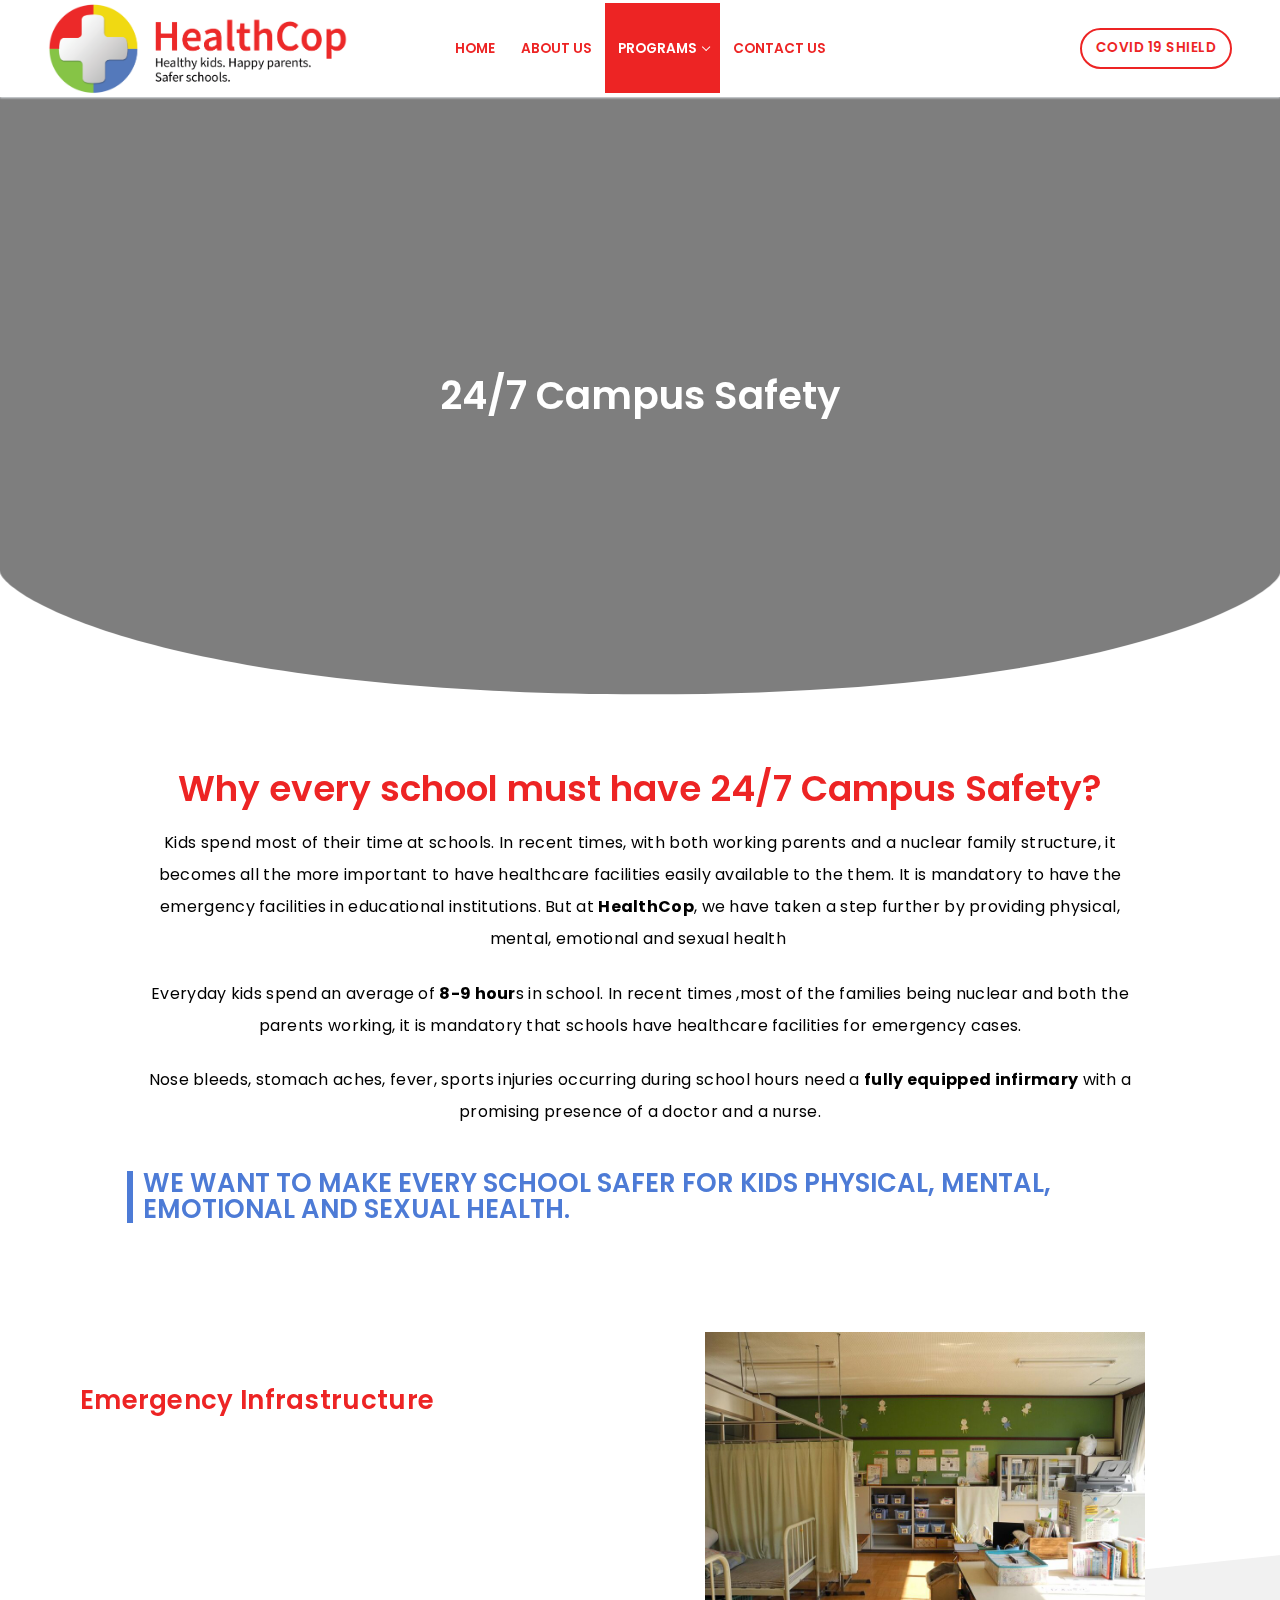
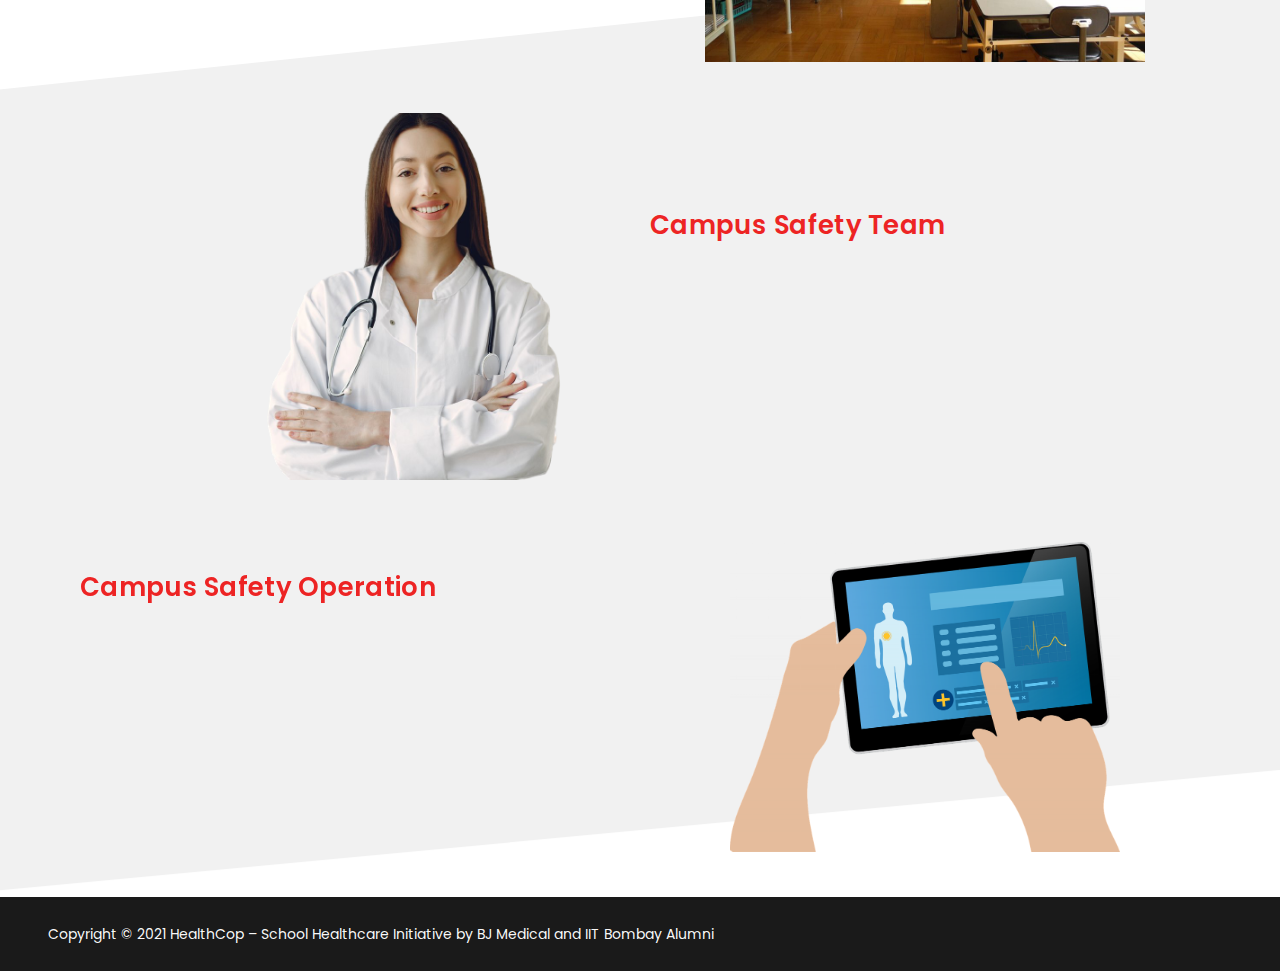
<file: campus_safety.html>
<!doctype html>
<html lang="en-US">

<head>

    <script async src="https://www.googletagmanager.com/gtag/js?id=G-6ZWZSQWC2S"></script>
    <script>
        window.dataLayer = window.dataLayer || [];

        function gtag() {
            dataLayer.push(arguments);
        }
        gtag('js', new Date());

        gtag('config', 'G-6ZWZSQWC2S');
    </script>
    <meta charset="UTF-8">
    <meta name="viewport" content="width=device-width, initial-scale=1, maximum-scale=10.0, user-scalable=yes">
    <link rel="profile" href="https://gmpg.org/xfn/11">
    <title>24/7 Campus Safety &#8211; HealthCop &#8211; School Healthcare Initiative by BJ Medical and IIT Bombay Alumni</title>
    <link rel='dns-prefetch' href='//fonts.googleapis.com' />
    <link rel='dns-prefetch' href='//s.w.org' />
    <link rel="alternate" type="application/rss+xml" title="HealthCop - School Healthcare Initiative by BJ Medical and IIT Bombay Alumni &raquo; Feed" href="./xml2.xml" />
    <link rel="alternate" type="application/rss+xml" title="HealthCop - School Healthcare Initiative by BJ Medical and IIT Bombay Alumni &raquo; Comments Feed" href="./xml3.xml" />
    <script type="text/javascript">
        window._wpemojiSettings = {
            "baseUrl": "https:\/\/s.w.org\/images\/core\/emoji\/13.0.0\/72x72\/",
            "ext": ".png",
            "svgUrl": "https:\/\/s.w.org\/images\/core\/emoji\/13.0.0\/svg\/",
            "svgExt": ".svg",
            "source": {
                "concatemoji": "https:\/\/healthcop.in\/wp-includes\/js\/wp-emoji-release.min.js?ver=5.5.3"
            }
        };
        ! function(e, a, t) {
            var r, n, o, i, p = a.createElement("canvas"),
                s = p.getContext && p.getContext("2d");

            function c(e, t) {
                var a = String.fromCharCode;
                s.clearRect(0, 0, p.width, p.height), s.fillText(a.apply(this, e), 0, 0);
                var r = p.toDataURL();
                return s.clearRect(0, 0, p.width, p.height), s.fillText(a.apply(this, t), 0, 0), r === p.toDataURL()
            }

            function l(e) {
                if (!s || !s.fillText) return !1;
                switch (s.textBaseline = "top", s.font = "600 32px Arial", e) {
                    case "flag":
                        return !c([127987, 65039, 8205, 9895, 65039], [127987, 65039, 8203, 9895, 65039]) && (!c([55356, 56826, 55356, 56819], [55356, 56826, 8203, 55356, 56819]) && !c([55356, 57332, 56128, 56423, 56128, 56418, 56128, 56421, 56128, 56430, 56128, 56423, 56128, 56447], [55356, 57332, 8203, 56128, 56423, 8203, 56128, 56418, 8203, 56128, 56421, 8203, 56128, 56430, 8203, 56128, 56423, 8203, 56128, 56447]));
                    case "emoji":
                        return !c([55357, 56424, 8205, 55356, 57212], [55357, 56424, 8203, 55356, 57212])
                }
                return !1
            }

            function d(e) {
                var t = a.createElement("script");
                t.src = e, t.defer = t.type = "text/javascript", a.getElementsByTagName("head")[0].appendChild(t)
            }
            for (i = Array("flag", "emoji"), t.supports = {
                    everything: !0,
                    everythingExceptFlag: !0
                }, o = 0; o < i.length; o++) t.supports[i[o]] = l(i[o]), t.supports.everything = t.supports.everything && t.supports[i[o]], "flag" !== i[o] && (t.supports.everythingExceptFlag = t.supports.everythingExceptFlag && t.supports[i[o]]);
            t.supports.everythingExceptFlag = t.supports.everythingExceptFlag && !t.supports.flag, t.DOMReady = !1, t.readyCallback = function() {
                t.DOMReady = !0
            }, t.supports.everything || (n = function() {
                t.readyCallback()
            }, a.addEventListener ? (a.addEventListener("DOMContentLoaded", n, !1), e.addEventListener("load", n, !1)) : (e.attachEvent("onload", n), a.attachEvent("onreadystatechange", function() {
                "complete" === a.readyState && t.readyCallback()
            })), (r = t.source || {}).concatemoji ? d(r.concatemoji) : r.wpemoji && r.twemoji && (d(r.twemoji), d(r.wpemoji)))
        }(window, document, window._wpemojiSettings);
    </script>
    <style type="text/css">
        img.wp-smiley,
        img.emoji {
            display: inline !important;
            border: none !important;
            box-shadow: none !important;
            height: 1em !important;
            width: 1em !important;
            margin: 0 .07em !important;
            vertical-align: -0.1em !important;
            background: none !important;
            padding: 0 !important;
        }
    </style>
    <link rel='stylesheet' id='wp-block-library-css' href='./css1.css' type='text/css' media='all' />
    <link rel='stylesheet' id='elementor-icons-css' href='./css3.css' type='text/css' media='all' />
    <link rel='stylesheet' id='elementor-animations-css' href='./css4.css' type='text/css' media='all' />
    <link rel='stylesheet' id='elementor-frontend-legacy-css' href='./css5.css' type='text/css' media='all' />
    <link rel='stylesheet' id='elementor-frontend-css' href='./css6.css' type='text/css' media='all' />
    <link rel='stylesheet' id='elementor-post-7-css' href='./css7.css' type='text/css' media='all' />
    <link rel='stylesheet' id='jet-sticky-frontend-css' href='./css8.css' type='text/css' media='all' />
    <link rel='stylesheet' id='elementor-global-css' href='./css9.css' type='text/css' media='all' />
    <link rel='stylesheet' id='elementor-post-87-css' href='./css19.css' type='text/css' media='all' />
    <link rel='stylesheet' id='font-awesome-css' href='./css12.css' type='text/css' media='all' />
    <link rel='stylesheet' id='customify-google-font-css' href='//fonts.googleapis.com/css?family=Poppins%3A100%2C100i%2C200%2C200i%2C300%2C300i%2C400%2C400i%2C500%2C500i%2C600%2C600i%2C700%2C700i%2C800%2C800i%2C900%2C900i&#038;ver=0.3.5' type='text/css'
        media='all' />
    <link rel='stylesheet' id='customify-style-css' href='./css14.css' type='text/css' media='all' />
    <style id='customify-style-inline-css' type='text/css'>
        body {
            font-family: "Poppins";
            font-weight: normal;
        }
        
        h1,
        h2,
        h3,
        h4,
        h5,
        h6,
        .h1,
        .h2,
        .h3,
        .h4,
        .h5,
        .h6 {
            font-family: "Poppins";
            font-weight: normal;
        }
        
        .site-content .widget-title {
            font-family: "Poppins";
            font-weight: normal;
        }
        
        #page-cover {
            background-image: url("./img/default_cover.jpg");
        }
        
        #header-menu-sidebar-bg .menu li a,
        #header-menu-sidebar-bg .item--html a,
        #header-menu-sidebar-bg .cart-item-link,
        #header-menu-sidebar-bg .nav-toggle-icon {
            color: #dd3333;
            text-decoration-color: #dd3333;
        }
        
        #header-menu-sidebar-bg:before {
            background-color: #ffffff;
        }
        
        .sub-menu .li-duplicator {
            display: none !important;
        }
        
        .builder-header-html-item.item--html p,
        .builder-header-html-item.item--html {
            text-transform: capitalize;
        }
        
        .header--row:not(.header--transparent) .menu-mobile-toggle {
            color: #dd3333;
        }
        
        .header-search_icon-item .header-search-modal {
            border-style: solid;
        }
        
        .header-search_icon-item .search-field {
            border-style: solid;
        }
        
        .dark-mode .header-search_box-item .search-form-fields,
        .header-search_box-item .search-form-fields {
            border-style: solid;
        }
        
        .builder-item--primary-menu .nav-menu-desktop .primary-menu-ul>li>a {
            color: #ed2424;
            text-decoration-color: #ed2424;
        }
        
        .header--row:not(.header--transparent) .builder-item--primary-menu .nav-menu-desktop .primary-menu-ul>li>a:hover,
        .header--row:not(.header--transparent) .builder-item--primary-menu .nav-menu-desktop .primary-menu-ul>li.current-menu-item>a,
        .header--row:not(.header--transparent) .builder-item--primary-menu .nav-menu-desktop .primary-menu-ul>li.current-menu-ancestor>a,
        .header--row:not(.header--transparent) .builder-item--primary-menu .nav-menu-desktop .primary-menu-ul>li.current-menu-parent>a {
            background-color: #ed2424;
        }
        
        a.item--button {
            color: #ed2424;
            text-decoration-color: #ed2424;
            background-color: #ffffff;
            border-style: solid;
            border-top-width: 2px;
            border-right-width: 2px;
            border-bottom-width: 2px;
            border-left-width: 2px;
            border-color: #ed2424;
            border-top-left-radius: 25px;
            border-top-right-radius: 25px;
            border-bottom-right-radius: 25px;
            border-bottom-left-radius: 25px;
        }
        
        a.item--button:hover {
            color: #ffffff;
            text-decoration-color: #ffffff;
            background-color: #ed2424;
            border-style: solid;
            border-top-width: 2px;
            border-right-width: 2px;
            border-bottom-width: 2px;
            border-left-width: 2px;
            border-color: #ed2424;
            border-top-left-radius: 25px;
            border-top-right-radius: 25px;
            border-bottom-right-radius: 25px;
            border-bottom-left-radius: 25px;
            box-shadow: 0px 0px 0px 0px #4f4f4f;
            ;
        }
        
        .site-content .content-area {
            background-color: #FFFFFF;
        }
        /* CSS for desktop */
        
        #page-cover .page-cover-inner {
            min-height: 300px;
        }
        
        .header--row.header-top .customify-grid,
        .header--row.header-top .style-full-height .primary-menu-ul>li>a {
            min-height: 33px;
        }
        
        .header--row.header-main .customify-grid,
        .header--row.header-main .style-full-height .primary-menu-ul>li>a {
            min-height: 90px;
        }
        
        .header--row.header-bottom .customify-grid,
        .header--row.header-bottom .style-full-height .primary-menu-ul>li>a {
            min-height: 55px;
        }
        
        .site-header .site-branding img {
            max-width: 300px;
        }
        
        .site-header .cb-row--mobile .site-branding img {
            width: 300px;
        }
        
        .header--row .builder-first--nav-icon {
            text-align: right;
        }
        
        .header-search_icon-item .search-submit {
            margin-left: -40px;
        }
        
        .header-search_box-item .search-submit {
            margin-left: -40px;
        }
        
        .header-search_box-item .woo_bootster_search .search-submit {
            margin-left: -40px;
        }
        
        .header-search_box-item .header-search-form button.search-submit {
            margin-left: -40px;
        }
        
        .header--row .builder-first--primary-menu {
            text-align: right;
        }
        /* CSS for tablet */
        
        @media screen and (max-width: 1024px) {
            #page-cover .page-cover-inner {
                min-height: 250px;
            }
            .header--row .builder-first--nav-icon {
                text-align: right;
            }
            .header-search_icon-item .search-submit {
                margin-left: -40px;
            }
            .header-search_box-item .search-submit {
                margin-left: -40px;
            }
            .header-search_box-item .woo_bootster_search .search-submit {
                margin-left: -40px;
            }
            .header-search_box-item .header-search-form button.search-submit {
                margin-left: -40px;
            }
        }
        /* CSS for mobile */
        
        @media screen and (max-width: 568px) {
            #page-cover .page-cover-inner {
                min-height: 200px;
            }
            .header--row.header-top .customify-grid,
            .header--row.header-top .style-full-height .primary-menu-ul>li>a {
                min-height: 33px;
            }
            .header--row .builder-first--nav-icon {
                text-align: right;
            }
            .header-search_icon-item .search-submit {
                margin-left: -40px;
            }
            .header-search_box-item .search-submit {
                margin-left: -40px;
            }
            .header-search_box-item .woo_bootster_search .search-submit {
                margin-left: -40px;
            }
            .header-search_box-item .header-search-form button.search-submit {
                margin-left: -40px;
            }
        }
    </style>
    <link rel='stylesheet' id='google-fonts-1-css' href='https://fonts.googleapis.com/css?family=Roboto%3A100%2C100italic%2C200%2C200italic%2C300%2C300italic%2C400%2C400italic%2C500%2C500italic%2C600%2C600italic%2C700%2C700italic%2C800%2C800italic%2C900%2C900italic%7CRoboto+Slab%3A100%2C100italic%2C200%2C200italic%2C300%2C300italic%2C400%2C400italic%2C500%2C500italic%2C600%2C600italic%2C700%2C700italic%2C800%2C800italic%2C900%2C900italic%7CPoppins%3A100%2C100italic%2C200%2C200italic%2C300%2C300italic%2C400%2C400italic%2C500%2C500italic%2C600%2C600italic%2C700%2C700italic%2C800%2C800italic%2C900%2C900italic&#038;ver=5.5.3'
        type='text/css' media='all' />
    <script type='text/javascript' src='./js1.js' id='jquery-core-js'></script>
    <script type='text/javascript' src='./js2.js' id='stickyAnythingLib-js'></script>
    <script type='text/javascript' src='./js3.js' id='elementor-chart-js-js'></script>
    <link rel="https://api.w.org/" href="./json1.json" />
    <!-- <link rel="alternate" type="application/json" href="https://healthcop.in/wp-json/wp/v2/pages/87" /> -->
    <link rel="alternate" type="application/json" href="./json5.json" />
    <link rel="EditURI" type="application/rsd+xml" title="RSD" href="./php1.php" />
    <link rel="wlwmanifest" type="application/wlwmanifest+xml" href="./xml1.xml" />
    <meta name="generator" content="WordPress 5.5.3" />
    <link rel="canonical" href="./campus_safety.html" />
    <!-- <link rel='shortlink' href='https://healthcop.in/?p=87' /> -->
    <link rel='shortlink' href='./campus_safety.html' />
    <!-- <link rel="alternate" type="application/json+oembed" href="https://healthcop.in/wp-json/oembed/1.0/embed?url=https%3A%2F%2Fhealthcop.in%2F24-7-campus-safety%2F" /> -->
    <link rel="alternate" type="application/json+oembed" href="./json6.json" />
    <!-- <link rel="alternate" type="text/xml+oembed" href="https://healthcop.in/wp-json/oembed/1.0/embed?url=https%3A%2F%2Fhealthcop.in%2F24-7-campus-safety%2F&#038;format=xml" /> -->
    <link rel="alternate" type="text/xml+oembed" href="./json7.json" />
    <style type="text/css">
        .recentcomments a {
            display: inline !important;
            padding: 0 !important;
            margin: 0 !important;
        }
    </style>
    <link rel="icon" href="./img/logo.png" sizes="32x32" />
    <link rel="icon" href="./img/logo2.png" sizes="192x192" />
    <link rel="apple-touch-icon" href="./img/logo3.png" />
    <meta name="msapplication-TileImage" content="../img/logo4.png" />
</head>

<body class="page-template-default page page-id-87 wp-custom-logo content main-layout-content sidebar_vertical_border site-full-width menu_sidebar_slide_left elementor-default elementor-kit-7 elementor-page elementor-page-87">
    <div id="page" class="site box-shadow">
        <a class="skip-link screen-reader-text" href="#site-content">Skip to content</a>
        <a class="close is-size-medium  close-panel close-sidebar-panel" href="#">
            <span class="hamburger hamburger--squeeze is-active">
<span class="hamburger-box">
<span class="hamburger-inner"><span class="screen-reader-text">Menu</span></span>
            </span>
            </span>
            <span class="screen-reader-text">Close</span>
        </a>
        <header id="masthead" class="site-header header-v2">
            <div id="masthead-inner" class="site-header-inner">
                <div class="header-main header--row layout-full-contained" id="cb-row--header-main" data-row-id="main" data-show-on="desktop mobile">
                    <div class="header--row-inner header-main-inner light-mode">
                        <div class="customify-container">
                            <div class="customify-grid  cb-row--desktop hide-on-mobile hide-on-tablet customify-grid-middle">
                                <div class="row-v2 row-v2-main full-cols">
                                    <div class="col-v2 col-v2-left">
                                        <div class="item--inner builder-item--logo" data-section="title_tagline" data-item-id="logo">
                                            <div class="site-branding logo-top">
                                                <a href="./index.html" class="logo-link" rel="home" itemprop="url">
                                                    <img class="site-img-logo" src="./img/img2.png" alt="HealthCop &#8211; School Healthcare Initiative by BJ Medical and IIT Bombay Alumni">
                                                </a>
                                            </div>
                                        </div>
                                    </div>
                                    <div class="col-v2 col-v2-center">
                                        <div class="item--inner builder-item--primary-menu has_menu" data-section="header_menu_primary" data-item-id="primary-menu">
                                            <nav id="site-navigation-main-desktop" class="site-navigation primary-menu primary-menu-main nav-menu-desktop primary-menu-desktop style-full-height">
                                                <ul id="menu-primary" class="primary-menu-ul menu nav-menu">
                                                    <li id="menu-item--main-desktop-73" class="menu-item menu-item-type-post_type menu-item-object-page menu-item-home menu-item-73"><a href="./index.html"><span class="link-before">Home</span></a></li>
                                                    <li id="menu-item--main-desktop-84" class="menu-item menu-item-type-post_type menu-item-object-page menu-item-84"><a href="./about.html"><span class="link-before">About Us</span></a></li>
                                                    <li id="menu-item--main-desktop-72" class="menu-item menu-item-type-post_type menu-item-object-page current-menu-ancestor current-menu-parent current_page_parent current_page_ancestor menu-item-has-children menu-item-72"><a href="./programs.html"><span class="link-before">Programs<span class="nav-icon-angle">&nbsp;</span></span></a>
                                                        <ul class="sub-menu sub-lv-0">
                                                            <li id="menu-item--main-desktop-93" class="menu-item menu-item-type-post_type menu-item-object-page current-menu-item page_item page-item-87 current_page_item menu-item-93"><a href="./campus_safety.html" aria-current="page"><span class="link-before">24/7 Campus Safety</span></a></li>
                                                            <li id="menu-item--main-desktop-147" class="menu-item menu-item-type-post_type menu-item-object-page menu-item-147"><a href="./preventive_healthcare.html"><span class="link-before">Preventive Healthcare</span></a></li>
                                                            <li id="menu-item--main-desktop-149" class="menu-item menu-item-type-post_type menu-item-object-page menu-item-149"><a href="./health_checkup.html"><span class="link-before">360 Health Checkup</span></a></li>
                                                            <li id="menu-item--main-desktop-148" class="menu-item menu-item-type-post_type menu-item-object-page menu-item-148"><a href="./mental_healthcare.html"><span class="link-before">Mental Healthcare</span></a></li>
                                                        </ul>
                                                    </li>
                                                    <li id="menu-item--main-desktop-102" class="menu-item menu-item-type-post_type menu-item-object-page menu-item-102"><a href="./contact_us.html"><span class="link-before">Contact Us</span></a></li>
                                                </ul>
                                            </nav>
                                        </div>
                                    </div>
                                    <div class="col-v2 col-v2-right">
                                        <div class="item--inner builder-item--button" data-section="header_button" data-item-id="button"><a href="./covid19_shield.html" class="item--button customify-btn customify-builder-btn is-icon-before">covid 19 shield</a></div>
                                    </div>
                                </div>
                            </div>
                            <div class="cb-row--mobile hide-on-desktop customify-grid customify-grid-middle">
                                <div class="row-v2 row-v2-main no-center">
                                    <div class="col-v2 col-v2-left">
                                        <div class="item--inner builder-item--logo" data-section="title_tagline" data-item-id="logo">
                                            <div class="site-branding logo-top">
                                                <a href="./index.html" class="logo-link" rel="home" itemprop="url">
                                                    <img class="site-img-logo" src="./img/img2.png" alt="HealthCop &#8211; School Healthcare Initiative by BJ Medical and IIT Bombay Alumni">
                                                </a>
                                            </div>
                                        </div>
                                    </div>
                                    <div class="col-v2 col-v2-right">
                                        <div class="item--inner builder-item--nav-icon" data-section="header_menu_icon" data-item-id="nav-icon">
                                            <a class="menu-mobile-toggle item-button is-size-desktop-medium is-size-tablet-medium is-size-mobile-medium">
                                                <span class="hamburger hamburger--squeeze">
<span class="hamburger-box">
<span class="hamburger-inner"></span>
                                                </span>
                                                </span>
                                                <span class="nav-icon--label hide-on-tablet hide-on-mobile">Menu</span></a>
                                        </div>
                                    </div>
                                </div>
                            </div>
                        </div>
                    </div>
                </div>
                <div id="header-menu-sidebar" class="header-menu-sidebar menu-sidebar-panel light-mode">
                    <div id="header-menu-sidebar-bg" class="header-menu-sidebar-bg">
                        <div id="header-menu-sidebar-inner" class="header-menu-sidebar-inner">
                            <div class="builder-item-sidebar mobile-item--primary-menu mobile-item--menu ">
                                <div class="item--inner" data-item-id="primary-menu" data-section="header_menu_primary">
                                    <nav id="site-navigation-sidebar-mobile" class="site-navigation primary-menu primary-menu-sidebar nav-menu-mobile primary-menu-mobile style-full-height">
                                        <ul id="menu-primary" class="primary-menu-ul menu nav-menu">
                                            <li id="menu-item--sidebar-mobile-73" class="menu-item menu-item-type-post_type menu-item-object-page menu-item-home menu-item-73"><a href="./index.html"><span class="link-before">Home</span></a></li>
                                            <li id="menu-item--sidebar-mobile-84" class="menu-item menu-item-type-post_type menu-item-object-page menu-item-84"><a href="./about.html"><span class="link-before">About Us</span></a></li>
                                            <li id="menu-item--sidebar-mobile-72" class="menu-item menu-item-type-post_type menu-item-object-page current-menu-ancestor current-menu-parent current_page_parent current_page_ancestor menu-item-has-children menu-item-72"><a href="./programs.html"><span class="link-before">Programs<span class="nav-icon-angle">&nbsp;</span></span></a>
                                                <ul class="sub-menu sub-lv-0">
                                                    <li id="menu-item--sidebar-mobile-93" class="menu-item menu-item-type-post_type menu-item-object-page current-menu-item page_item page-item-87 current_page_item menu-item-93"><a href="./campus_safety.html" aria-current="page"><span class="link-before">24/7 Campus Safety</span></a></li>
                                                    <li id="menu-item--sidebar-mobile-147" class="menu-item menu-item-type-post_type menu-item-object-page menu-item-147"><a href="./preventive_healthcare.html"><span class="link-before">Preventive Healthcare</span></a></li>
                                                    <li id="menu-item--sidebar-mobile-149" class="menu-item menu-item-type-post_type menu-item-object-page menu-item-149"><a href="./health_checkup.html"><span class="link-before">360 Health Checkup</span></a></li>
                                                    <li id="menu-item--sidebar-mobile-148" class="menu-item menu-item-type-post_type menu-item-object-page menu-item-148"><a href="./mental_healthcare.html"><span class="link-before">Mental Healthcare</span></a></li>
                                                </ul>
                                            </li>
                                            <li id="menu-item--sidebar-mobile-102" class="menu-item menu-item-type-post_type menu-item-object-page menu-item-102"><a href="./contact_us.html"><span class="link-before">Contact Us</span></a></li>
                                        </ul>
                                    </nav>
                                </div>
                            </div>
                            <div class="builder-item-sidebar mobile-item--button">
                                <div class="item--inner" data-item-id="button" data-section="header_button"><a href="./covid19_shield.html" class="item--button customify-btn customify-builder-btn is-icon-before">covid 19 shield</a></div>
                            </div>
                        </div>
                    </div>
                </div>
            </div>
        </header>
        <div id="site-content" class="content-full-stretched site-content">
            <div class="customify-container">
                <div class="customify-grid">
                    <main id="main" class="content-area customify-col-12">
                        <div class="content-inner">
                            <article id="post-87" class="post-87 page type-page status-publish hentry">
                                <div class="entry-content">
                                    <div data-elementor-type="wp-page" data-elementor-id="87" class="elementor elementor-87" data-elementor-settings="[]">
                                        <div class="elementor-inner">
                                            <div class="elementor-section-wrap">
                                                <section class="elementor-section elementor-top-section elementor-element elementor-element-465abee elementor-section-height-min-height elementor-section-boxed elementor-section-height-default elementor-section-items-middle" data-id="465abee" data-element_type="section"
                                                    data-settings="{&quot;background_background&quot;:&quot;video&quot;,&quot;background_video_link&quot;:&quot;http:\/\/healthcop.in\/wp-content\/uploads\/2020\/10\/health-checkup.mp4&quot;,&quot;background_play_on_mobile&quot;:&quot;yes&quot;,&quot;shape_divider_bottom&quot;:&quot;curve&quot;,&quot;shape_divider_bottom_negative&quot;:&quot;yes&quot;}">
                                                    <div class="elementor-background-video-container">
                                                        <video class="elementor-background-video-hosted elementor-html5-video" autoplay muted playsinline loop></video>
                                                    </div>
                                                    <div class="elementor-background-overlay"></div>
                                                    <div class="elementor-shape elementor-shape-bottom" data-negative="true">
                                                        <svg xmlns="http://www.w3.org/2000/svg" viewBox="0 0 1000 100" preserveAspectRatio="none">
<path class="elementor-shape-fill" d="M500,97C126.7,96.3,0.8,19.8,0,0v100l1000,0V1C1000,19.4,873.3,97.8,500,97z" />
</svg> </div>
                                                    <div class="elementor-container elementor-column-gap-default">
                                                        <div class="elementor-row">
                                                            <div class="elementor-column elementor-col-100 elementor-top-column elementor-element elementor-element-580a55f" data-id="580a55f" data-element_type="column">
                                                                <div class="elementor-column-wrap elementor-element-populated">
                                                                    <div class="elementor-widget-wrap">
                                                                        <div class="elementor-element elementor-element-cd19eb2 elementor-widget elementor-widget-heading" data-id="cd19eb2" data-element_type="widget" data-widget_type="heading.default">
                                                                            <div class="elementor-widget-container">
                                                                                <h1 class="elementor-heading-title elementor-size-default">24/7 Campus Safety</h1>
                                                                            </div>
                                                                        </div>
                                                                    </div>
                                                                </div>
                                                            </div>
                                                        </div>
                                                    </div>
                                                </section>
                                                <section class="elementor-section elementor-top-section elementor-element elementor-element-ec5513a elementor-section-height-min-height elementor-section-boxed elementor-section-height-default elementor-section-items-middle" data-id="ec5513a" data-element_type="section">
                                                    <div class="elementor-container elementor-column-gap-default">
                                                        <div class="elementor-row">
                                                            <div class="elementor-column elementor-col-100 elementor-top-column elementor-element elementor-element-8f06f4b" data-id="8f06f4b" data-element_type="column">
                                                                <div class="elementor-column-wrap elementor-element-populated">
                                                                    <div class="elementor-widget-wrap">
                                                                        <div class="elementor-element elementor-element-faa2853 elementor-widget elementor-widget-heading" data-id="faa2853" data-element_type="widget" data-widget_type="heading.default">
                                                                            <div class="elementor-widget-container">
                                                                                <h2 class="elementor-heading-title elementor-size-default">Why every school must have 24/7 Campus Safety?</h2>
                                                                            </div>
                                                                        </div>
                                                                        <div class="elementor-element elementor-element-90878fc elementor-widget elementor-widget-text-editor" data-id="90878fc" data-element_type="widget" data-widget_type="text-editor.default">
                                                                            <div class="elementor-widget-container">
                                                                                <div class="elementor-text-editor elementor-clearfix">
                                                                                    <p>Kids spend most of their time at schools. In recent times, with both working parents and a nuclear family structure, it becomes all the more important to have healthcare
                                                                                        facilities easily available to the them. It is mandatory to have the emergency facilities in educational institutions. But at <strong>HealthCop</strong>, we have taken
                                                                                        a step further by providing physical, mental, emotional and sexual health </p>
                                                                                    <p>Everyday kids spend an average of <strong>8-9 hour</strong>s in school. In recent times ,most of the families being nuclear and both the parents working, it is mandatory
                                                                                        that schools have healthcare facilities for emergency cases.</p>
                                                                                    <p>Nose bleeds, stomach aches, fever, sports injuries occurring during school hours need a <strong>fully equipped infirmary</strong> with a promising presence of a doctor
                                                                                        and a nurse.</p>
                                                                                </div>
                                                                            </div>
                                                                        </div>
                                                                        <div class="elementor-element elementor-element-922676a elementor-widget elementor-widget-heading" data-id="922676a" data-element_type="widget" data-settings="{&quot;_animation_mobile&quot;:&quot;fadeInLeft&quot;}" data-widget_type="heading.default">
                                                                            <div class="elementor-widget-container">
                                                                                <h3 class="elementor-heading-title elementor-size-default">WE WANT TO MAKE EVERY SCHOOL SAFER FOR KIDS PHYSICAL, MENTAL, EMOTIONAL AND SEXUAL HEALTH. </h3>
                                                                            </div>
                                                                        </div>
                                                                    </div>
                                                                </div>
                                                            </div>
                                                        </div>
                                                    </div>
                                                </section>
                                                <section class="elementor-section elementor-top-section elementor-element elementor-element-a800ba6 elementor-section-height-min-height elementor-section-content-middle elementor-section-boxed elementor-section-height-default elementor-section-items-middle"
                                                    data-id="a800ba6" data-element_type="section" data-settings="{&quot;shape_divider_bottom&quot;:&quot;tilt&quot;}">
                                                    <div class="elementor-shape elementor-shape-bottom" data-negative="false">
                                                        <svg xmlns="http://www.w3.org/2000/svg" viewBox="0 0 1000 100" preserveAspectRatio="none">
<path class="elementor-shape-fill" d="M0,6V0h1000v100L0,6z" />
</svg> </div>
                                                    <div class="elementor-container elementor-column-gap-default">
                                                        <div class="elementor-row">
                                                            <div class="elementor-column elementor-col-50 elementor-top-column elementor-element elementor-element-e236809" data-id="e236809" data-element_type="column">
                                                                <div class="elementor-column-wrap elementor-element-populated">
                                                                    <div class="elementor-widget-wrap">
                                                                        <div class="elementor-element elementor-element-2b4338c elementor-widget elementor-widget-heading" data-id="2b4338c" data-element_type="widget" data-widget_type="heading.default">
                                                                            <div class="elementor-widget-container">
                                                                                <h3 class="elementor-heading-title elementor-size-default">Emergency Infrastructure</h3>
                                                                            </div>
                                                                        </div>
                                                                        <div class="elementor-element elementor-element-70de1f7 animated-slow elementor-invisible elementor-widget elementor-widget-text-editor" data-id="70de1f7" data-element_type="widget" data-settings="{&quot;_animation&quot;:&quot;fadeIn&quot;,&quot;_animation_delay&quot;:1000}"
                                                                            data-widget_type="text-editor.default">
                                                                            <div class="elementor-widget-container">
                                                                                <div class="elementor-text-editor elementor-clearfix">
                                                                                    <ul>
                                                                                        <li>
                                                                                            <p>Optimised In campus infrastructure</p>
                                                                                        </li>
                                                                                        <li>
                                                                                            <p>Well equipped infirmary in the school campus</p>
                                                                                        </li>
                                                                                        <li>
                                                                                            <p>50+ emergency medical equipments</p>
                                                                                        </li>
                                                                                    </ul>
                                                                                </div>
                                                                            </div>
                                                                        </div>
                                                                    </div>
                                                                </div>
                                                            </div>
                                                            <div class="elementor-column elementor-col-50 elementor-top-column elementor-element elementor-element-bb7575c" data-id="bb7575c" data-element_type="column">
                                                                <div class="elementor-column-wrap elementor-element-populated">
                                                                    <div class="elementor-widget-wrap">
                                                                        <div class="elementor-element elementor-element-14b631d elementor-widget elementor-widget-image" data-id="14b631d" data-element_type="widget" data-widget_type="image.default">
                                                                            <div class="elementor-widget-container">
                                                                                <div class="elementor-image">
                                                                                    <!-- <img width="843" height="632" src="https://healthcop.in/wp-content/uploads/2020/11/1280px-Jinego_Elementary_School_nurses_office_back-1024x768.jpg" class="attachment-large size-large" alt="" loading="lazy" srcset="https://healthcop.in/wp-content/uploads/2020/11/1280px-Jinego_Elementary_School_nurses_office_back-1024x768.jpg 1024w, https://healthcop.in/wp-content/uploads/2020/11/1280px-Jinego_Elementary_School_nurses_office_back-300x225.jpg 300w, https://healthcop.in/wp-content/uploads/2020/11/1280px-Jinego_Elementary_School_nurses_office_back-768x576.jpg 768w, https://healthcop.in/wp-content/uploads/2020/11/1280px-Jinego_Elementary_School_nurses_office_back.jpg 1280w"
                                                                                        sizes="(max-width: 843px) 100vw, 843px" />  -->
                                                                                    <img width="843" height="632" src="./img/1280px-Jinego_Elementary_School_nurses_office_back-1024x768.jpg" class="attachment-large size-large" alt="" loading="lazy" srcset="./img/1280px-Jinego_Elementary_School_nurses_office_back-1024x768.jpg 1024w, ./img/1280px-Jinego_Elementary_School_nurses_office_back-300x225.jpg 300w, ./img/1280px-Jinego_Elementary_School_nurses_office_back-768x576.jpg 768w, ./img/1280px-Jinego_Elementary_School_nurses_office_back.jpg 1280w"
                                                                                        sizes="(max-width: 843px) 100vw, 843px" />
                                                                                </div>
                                                                            </div>
                                                                        </div>
                                                                    </div>
                                                                </div>
                                                            </div>
                                                        </div>
                                                    </div>
                                                </section>
                                                <section class="elementor-section elementor-top-section elementor-element elementor-element-c190103 elementor-section-height-min-height elementor-reverse-tablet elementor-reverse-mobile elementor-section-content-middle elementor-section-boxed elementor-section-height-default elementor-section-items-middle"
                                                    data-id="c190103" data-element_type="section" data-settings="{&quot;background_background&quot;:&quot;classic&quot;}">
                                                    <div class="elementor-container elementor-column-gap-default">
                                                        <div class="elementor-row">
                                                            <div class="elementor-column elementor-col-50 elementor-top-column elementor-element elementor-element-0070fcf" data-id="0070fcf" data-element_type="column">
                                                                <div class="elementor-column-wrap elementor-element-populated">
                                                                    <div class="elementor-widget-wrap">
                                                                        <div class="elementor-element elementor-element-1dd59e0 elementor-widget elementor-widget-premium-addon-banner" data-id="1dd59e0" data-element_type="widget" data-widget_type="premium-addon-banner.default">
                                                                            <div class="elementor-widget-container">
                                                                                <div id="premium-banner-1dd59e0" class="premium-banner" data-box-tilt="true" data-box-tilt-reverse="true">
                                                                                    <div class="premium-banner-ib premium-banner-animation2 none premium-banner-min-height">
                                                                                        <!-- <img width="612" height="408" src="https://healthcop.in/wp-content/uploads/2020/10/doctr.png" class="attachment-full size-full" alt="" loading="lazy" srcset="https://healthcop.in/wp-content/uploads/2020/10/doctr.png 612w, https://healthcop.in/wp-content/uploads/2020/10/doctr-300x200.png 300w"
                                                                                            sizes="(max-width: 612px) 100vw, 612px" /> -->
                                                                                        <img width="612" height="408" src="./img/doctr.png" class="attachment-full size-full" alt="" loading="lazy" srcset="./img/doctr.png 612w, ./img/doctr-300x200.png 300w" sizes="(max-width: 612px) 100vw, 612px" />
                                                                                        <div class="premium-banner-ib-desc">
                                                                                            <div class="premium-banner-desc-centered">
                                                                                                <div class="premium-banner-title-wrap">
                                                                                                    <h3 class="premium-banner-ib-title premium_banner_title"></h3>
                                                                                                </div>
                                                                                            </div>
                                                                                        </div>
                                                                                    </div>
                                                                                </div>
                                                                            </div>
                                                                        </div>
                                                                    </div>
                                                                </div>
                                                            </div>
                                                            <div class="elementor-column elementor-col-50 elementor-top-column elementor-element elementor-element-550eacc" data-id="550eacc" data-element_type="column">
                                                                <div class="elementor-column-wrap elementor-element-populated">
                                                                    <div class="elementor-widget-wrap">
                                                                        <div class="elementor-element elementor-element-a037506 elementor-widget elementor-widget-heading" data-id="a037506" data-element_type="widget" data-widget_type="heading.default">
                                                                            <div class="elementor-widget-container">
                                                                                <h3 class="elementor-heading-title elementor-size-default">Campus Safety Team</h3>
                                                                            </div>
                                                                        </div>
                                                                        <div class="elementor-element elementor-element-ea3ffc3 animated-slow elementor-invisible elementor-widget elementor-widget-text-editor" data-id="ea3ffc3" data-element_type="widget" data-settings="{&quot;_animation&quot;:&quot;fadeIn&quot;,&quot;_animation_delay&quot;:1000}"
                                                                            data-widget_type="text-editor.default">
                                                                            <div class="elementor-widget-container">
                                                                                <div class="elementor-text-editor elementor-clearfix">
                                                                                    <ul>
                                                                                        <li>
                                                                                            <p><span style="font-weight: 400;">Well qualified and experienced doctor</span></p>
                                                                                        </li>
                                                                                        <li>
                                                                                            <p><span style="font-weight: 400;">Well trained Nurse</span></p>
                                                                                        </li>
                                                                                    </ul>
                                                                                </div>
                                                                            </div>
                                                                        </div>
                                                                    </div>
                                                                </div>
                                                            </div>
                                                        </div>
                                                    </div>
                                                </section>
                                                <section class="elementor-section elementor-top-section elementor-element elementor-element-59ac6f9 elementor-section-height-min-height elementor-section-content-middle elementor-section-boxed elementor-section-height-default elementor-section-items-middle"
                                                    data-id="59ac6f9" data-element_type="section" data-settings="{&quot;background_background&quot;:&quot;classic&quot;,&quot;shape_divider_bottom&quot;:&quot;tilt&quot;}">
                                                    <div class="elementor-shape elementor-shape-bottom" data-negative="false">
                                                        <svg xmlns="http://www.w3.org/2000/svg" viewBox="0 0 1000 100" preserveAspectRatio="none">
<path class="elementor-shape-fill" d="M0,6V0h1000v100L0,6z" />
</svg> </div>
                                                    <div class="elementor-container elementor-column-gap-default">
                                                        <div class="elementor-row">
                                                            <div class="elementor-column elementor-col-50 elementor-top-column elementor-element elementor-element-c1953bd" data-id="c1953bd" data-element_type="column">
                                                                <div class="elementor-column-wrap elementor-element-populated">
                                                                    <div class="elementor-widget-wrap">
                                                                        <div class="elementor-element elementor-element-5aa41c1 elementor-widget elementor-widget-heading" data-id="5aa41c1" data-element_type="widget" data-widget_type="heading.default">
                                                                            <div class="elementor-widget-container">
                                                                                <h3 class="elementor-heading-title elementor-size-default">Campus Safety Operation</h3>
                                                                            </div>
                                                                        </div>
                                                                        <div class="elementor-element elementor-element-6a06c31 animated-slow elementor-invisible elementor-widget elementor-widget-text-editor" data-id="6a06c31" data-element_type="widget" data-settings="{&quot;_animation&quot;:&quot;fadeIn&quot;,&quot;_animation_delay&quot;:1000}"
                                                                            data-widget_type="text-editor.default">
                                                                            <div class="elementor-widget-container">
                                                                                <div class="elementor-text-editor elementor-clearfix">
                                                                                    <ul>
                                                                                        <li>
                                                                                            <p><span style="font-weight: 400;">100+ medical emergencies and minor ailments managed</span></p>
                                                                                        </li>
                                                                                        <li>
                                                                                            <p><span style="font-weight: 400;">Stocking of emergency and non emergency medicines, vaccine</span></p>
                                                                                        </li>
                                                                                        <li>
                                                                                            <p><span style="font-weight: 400;">Optimal, regular offline and online Record maintenance with      updates on our Android application.</span></p>
                                                                                        </li>
                                                                                    </ul>
                                                                                </div>
                                                                            </div>
                                                                        </div>
                                                                    </div>
                                                                </div>
                                                            </div>
                                                            <div class="elementor-column elementor-col-50 elementor-top-column elementor-element elementor-element-9076b81" data-id="9076b81" data-element_type="column">
                                                                <div class="elementor-column-wrap elementor-element-populated">
                                                                    <div class="elementor-widget-wrap">
                                                                        <div class="elementor-element elementor-element-dbe7370 elementor-widget elementor-widget-image" data-id="dbe7370" data-element_type="widget" data-widget_type="image.default">
                                                                            <div class="elementor-widget-container">
                                                                                <div class="elementor-image">
                                                                                    <img width="843" height="669" src="./img/ehr-1476525_1280-1024x813.png" class="attachment-large size-large" alt="" loading="lazy" srcset="./img/ehr-1476525_1280-1024x813.png 1024w, ./img/ehr-1476525_1280-300x238.png 300w, ./img/ehr-1476525_1280-768x610.png 768w, ./img/ehr-1476525_1280.png 1280w"
                                                                                        sizes="(max-width: 843px) 100vw, 843px" /> </div>
                                                                            </div>
                                                                        </div>
                                                                    </div>
                                                                </div>
                                                            </div>
                                                        </div>
                                                    </div>
                                                </section>
                                            </div>
                                        </div>
                                    </div>
                                </div>
                            </article>
                        </div>
                    </main>
                </div>
            </div>
        </div>
        <footer class="site-footer" id="site-footer">
            <div class="footer-bottom footer--row layout-full-contained" id="cb-row--footer-bottom" data-row-id="bottom" data-show-on="desktop">
                <div class="footer--row-inner footer-bottom-inner dark-mode">
                    <div class="customify-container">
                        <div class="customify-grid  customify-grid-top">
                            <div class="customify-col-12_md-12_sm-12_xs-12 builder-item builder-first--footer_copyright" data-push-left="_sm-0">
                                <div class="item--inner builder-item--footer_copyright" data-section="footer_copyright" data-item-id="footer_copyright">
                                    <div class="builder-footer-copyright-item footer-copyright">
                                        <p>Copyright &copy; 2021 HealthCop &#8211; School Healthcare Initiative by BJ Medical and IIT Bombay Alumni </p>
                                    </div>
                                </div>
                            </div>
                        </div>
                    </div>
                </div>
            </div>
        </footer>
    </div>

    <script type="text/javascript">
        var Tawk_API = Tawk_API || {};
        var Tawk_LoadStart = new Date();
        (function() {
            var s1 = document.createElement("script"),
                s0 = document.getElementsByTagName("script")[0];
            s1.async = true;
            s1.src = 'https://embed.tawk.to/5fcb68db920fc91564cdbbc4/default';
            s1.charset = 'UTF-8';
            s1.setAttribute('crossorigin', '*');
            s0.parentNode.insertBefore(s1, s0);
        })();
    </script>
    <link rel='stylesheet' id='premium-addons-css' href='./css17.css' type='text/css' media='all' />
    <script type='text/javascript' id='stickThis-js-extra'>
        /* <![CDATA[ */
        var sticky_anything_engage = {
            "element": "#cb-row--header-main",
            "topspace": "0",
            "minscreenwidth": "0",
            "maxscreenwidth": "999999",
            "zindex": "1",
            "legacymode": "",
            "dynamicmode": "",
            "debugmode": "",
            "pushup": "",
            "adminbar": "1"
        };
        /* ]]> */
    </script>
    <script type='text/javascript' src='./js4.js' id='stickThis-js'></script>
    <script type='text/javascript' id='customify-themejs-js-extra'>
        /* <![CDATA[ */
        var Customify_JS = {
            "is_rtl": "",
            "css_media_queries": {
                "all": "%s",
                "desktop": "%s",
                "tablet": "@media screen and (max-width: 1024px) { %s }",
                "mobile": "@media screen and (max-width: 568px) { %s }"
            },
            "sidebar_menu_no_duplicator": "1"
        };
        /* ]]> */
    </script>
    <script type='text/javascript' src='./js9.js' id='customify-themejs-js'></script>
    <script type='text/javascript' src='./js10.js' id='wp-embed-js'></script>
    <script type='text/javascript' src='./js11.js' id='tilt-js-js'></script>
    <script type='text/javascript' id='premium-addons-js-js-extra'>
        /* <![CDATA[ */
        var PremiumSettings = {
            "ajaxurl": "https:\/\/healthcop.in\/wp-admin\/admin-ajax.php"
        };
        /* ]]> */
    </script>
    <script type='text/javascript' src='./js12.js' id='premium-addons-js-js'></script>
    <script type='text/javascript' src='./js13.js' id='jet-resize-sensor-js'></script>
    <script type='text/javascript' src='./js14.js' id='jet-sticky-sidebar-js'></script>
    <script type='text/javascript' src='./js15.js' id='jsticky-js'></script>
    <script type='text/javascript' src='./js16.js' id='elementor-frontend-modules-js'></script>
    <script type='text/javascript' src='./js7.js' id='jquery-ui-position-js'></script>
    <script type='text/javascript' src='./js17.js' id='elementor-dialog-js'></script>
    <script type='text/javascript' src='./js18.js' id='elementor-waypoints-js'></script>
    <script type='text/javascript' src='./js19.js' id='swiper-js'></script>
    <script type='text/javascript' src='./js20.js' id='share-link-js'></script>
    <script type='text/javascript' id='elementor-frontend-js-before'>
        var elementorFrontendConfig = {
            "environmentMode": {
                "edit": false,
                "wpPreview": false
            },
            "i18n": {
                "shareOnFacebook": "Share on Facebook",
                "shareOnTwitter": "Share on Twitter",
                "pinIt": "Pin it",
                "download": "Download",
                "downloadImage": "Download image",
                "fullscreen": "Fullscreen",
                "zoom": "Zoom",
                "share": "Share",
                "playVideo": "Play Video",
                "previous": "Previous",
                "next": "Next",
                "close": "Close"
            },
            "is_rtl": false,
            "breakpoints": {
                "xs": 0,
                "sm": 480,
                "md": 768,
                "lg": 1025,
                "xl": 1440,
                "xxl": 1600
            },
            "version": "3.0.13",
            "is_static": false,
            "legacyMode": {
                "elementWrappers": true
            },
            "urls": {
                "assets": "https:\/\/healthcop.in\/wp-content\/plugins\/elementor\/assets\/"
            },
            "settings": {
                "page": [],
                "editorPreferences": []
            },
            "kit": {
                "global_image_lightbox": "yes",
                "lightbox_enable_counter": "yes",
                "lightbox_enable_fullscreen": "yes",
                "lightbox_enable_zoom": "yes",
                "lightbox_enable_share": "yes",
                "lightbox_title_src": "title",
                "lightbox_description_src": "description"
            },
            "post": {
                "id": 87,
                "title": "24%2F7%20Campus%20Safety%20%E2%80%93%20HealthCop%20%E2%80%93%20School%20Healthcare%20Initiative%20by%20BJ%20Medical%20and%20IIT%20Bombay%20Alumni",
                "excerpt": "",
                "featuredImage": false
            }
        };
    </script>
    <script type='text/javascript' src='./js21.js' id='elementor-frontend-js'></script>
    <script type='text/javascript' id='jet-sticky-frontend-js-extra'>
        /* <![CDATA[ */
        var JetStickySettings = {
            "elements_data": {
                "sections": [],
                "columns": []
            }
        };
        /* ]]> */
    </script>
    <script type='text/javascript' src='./js22.js' id='jet-sticky-frontend-js'></script>
    <script type='text/javascript' src='./js23.js' id='underscore-js'></script>
    <script type='text/javascript' id='wp-util-js-extra'>
        /* <![CDATA[ */
        var _wpUtilSettings = {
            "ajax": {
                "url": "\/wp-admin\/admin-ajax.php"
            }
        };
        /* ]]> */
    </script>
    <script type='text/javascript' src='./js24.js' id='wp-util-js'></script>
    <script type='text/javascript' id='wpforms-elementor-js-extra'>
        /* <![CDATA[ */
        var wpformsElementorVars = {
            "recaptcha_type": "v2"
        };
        /* ]]> */
    </script>
    <script type='text/javascript' src='./js28.js' id='wpforms-elementor-js'></script>
</body>

</html>
</file>
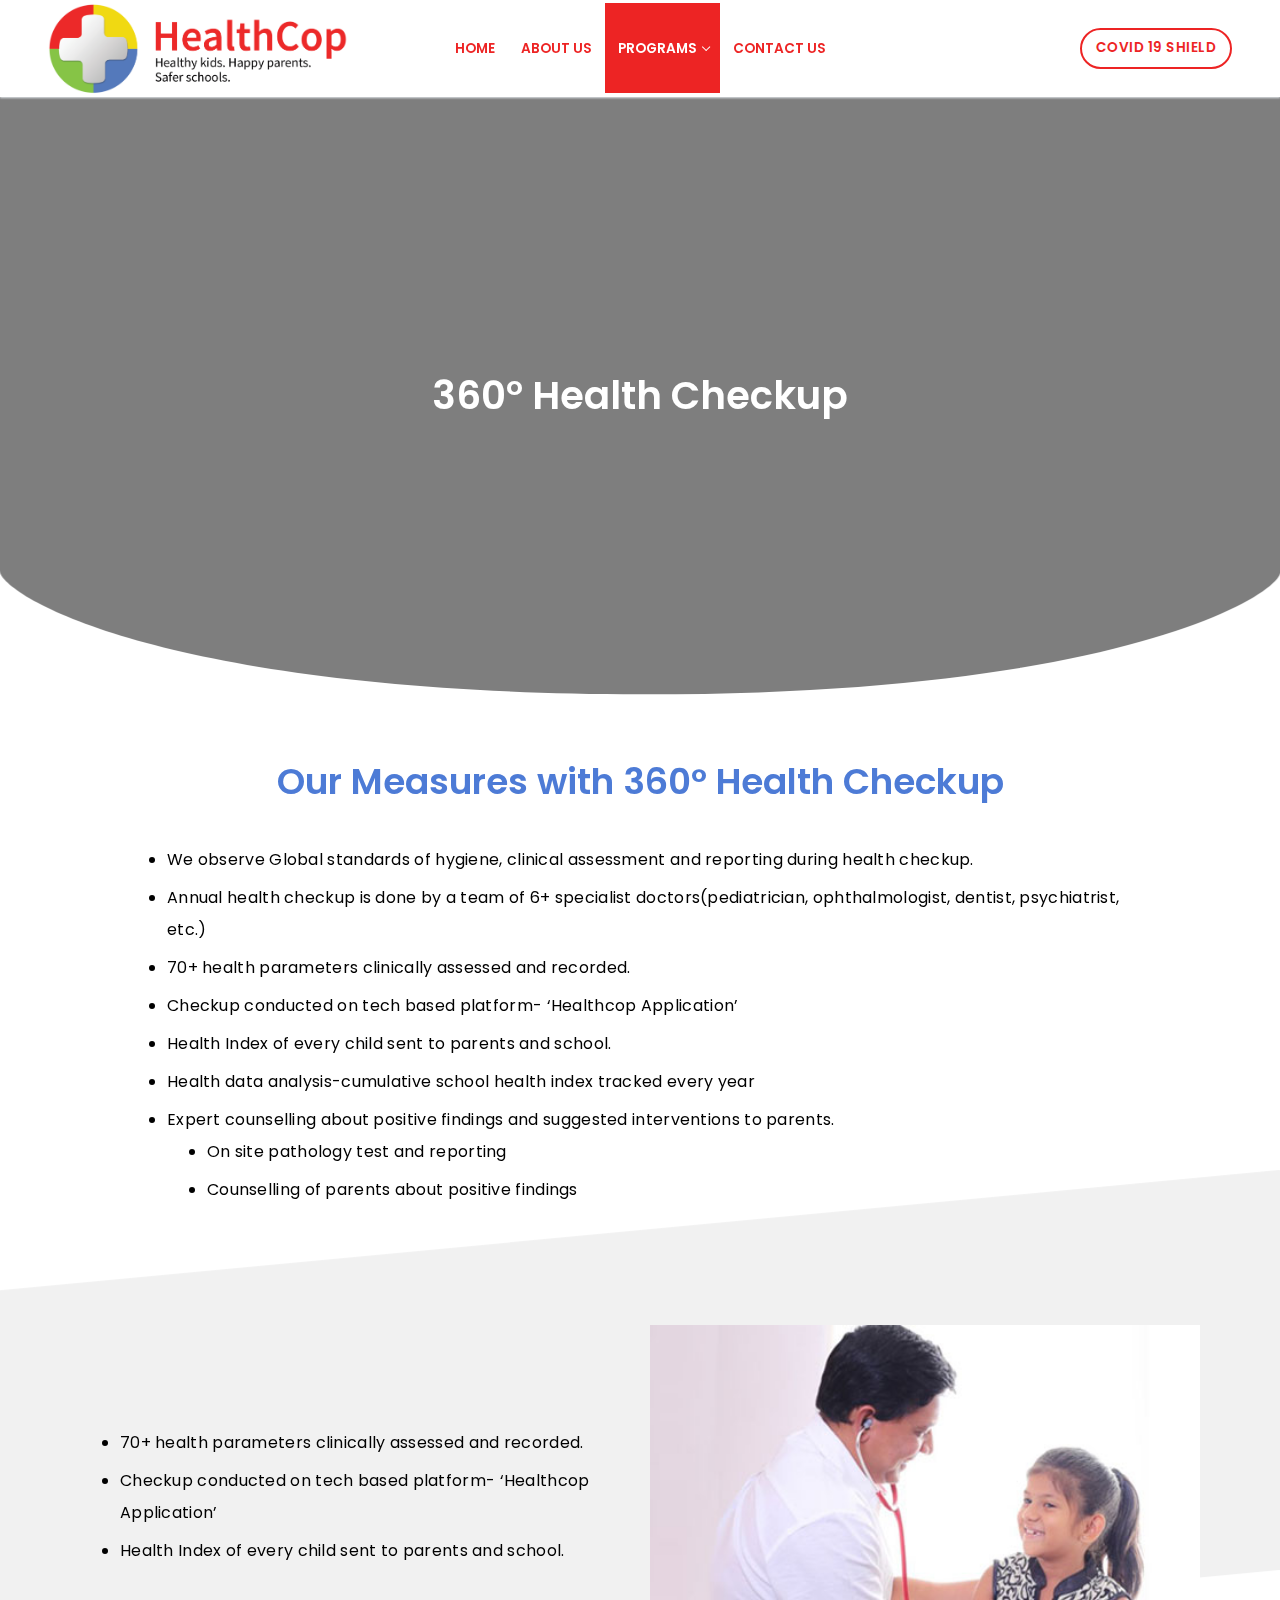
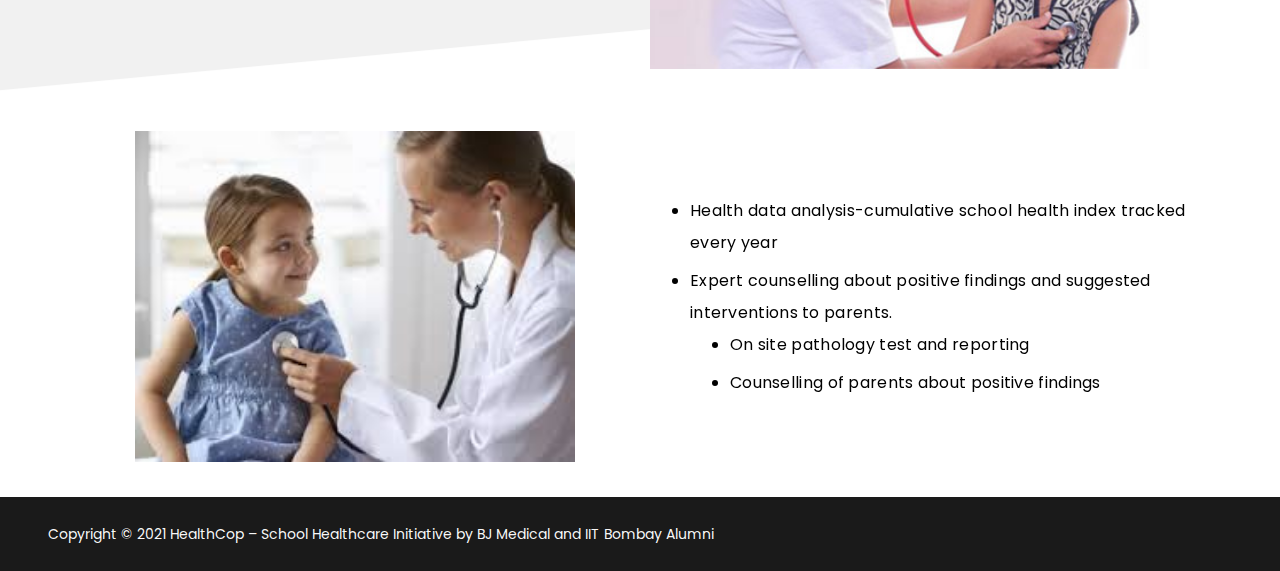
<file: health_checkup.html>
<!doctype html>
<html lang="en-US">

<head>

    <script async src="https://www.googletagmanager.com/gtag/js?id=G-6ZWZSQWC2S"></script>
    <script>
        window.dataLayer = window.dataLayer || [];

        function gtag() {
            dataLayer.push(arguments);
        }
        gtag('js', new Date());

        gtag('config', 'G-6ZWZSQWC2S');
    </script>
    <meta charset="UTF-8">
    <meta name="viewport" content="width=device-width, initial-scale=1, maximum-scale=10.0, user-scalable=yes">
    <link rel="profile" href="https://gmpg.org/xfn/11">
    <title>360 Health Checkup &#8211; HealthCop &#8211; School Healthcare Initiative by BJ Medical and IIT Bombay Alumni</title>
    <link rel='dns-prefetch' href='//fonts.googleapis.com' />
    <link rel='dns-prefetch' href='//s.w.org' />
    <link rel="alternate" type="application/rss+xml" title="HealthCop - School Healthcare Initiative by BJ Medical and IIT Bombay Alumni &raquo; Feed" href="./xml2.xml" />
    <link rel="alternate" type="application/rss+xml" title="HealthCop - School Healthcare Initiative by BJ Medical and IIT Bombay Alumni &raquo; Comments Feed" href="./xml3.xml" />
    <script type="text/javascript">
        window._wpemojiSettings = {
            "baseUrl": "https:\/\/s.w.org\/images\/core\/emoji\/13.0.0\/72x72\/",
            "ext": ".png",
            "svgUrl": "https:\/\/s.w.org\/images\/core\/emoji\/13.0.0\/svg\/",
            "svgExt": ".svg",
            "source": {
                "concatemoji": "https:\/\/healthcop.in\/wp-includes\/js\/wp-emoji-release.min.js?ver=5.5.3"
            }
        };
        ! function(e, a, t) {
            var r, n, o, i, p = a.createElement("canvas"),
                s = p.getContext && p.getContext("2d");

            function c(e, t) {
                var a = String.fromCharCode;
                s.clearRect(0, 0, p.width, p.height), s.fillText(a.apply(this, e), 0, 0);
                var r = p.toDataURL();
                return s.clearRect(0, 0, p.width, p.height), s.fillText(a.apply(this, t), 0, 0), r === p.toDataURL()
            }

            function l(e) {
                if (!s || !s.fillText) return !1;
                switch (s.textBaseline = "top", s.font = "600 32px Arial", e) {
                    case "flag":
                        return !c([127987, 65039, 8205, 9895, 65039], [127987, 65039, 8203, 9895, 65039]) && (!c([55356, 56826, 55356, 56819], [55356, 56826, 8203, 55356, 56819]) && !c([55356, 57332, 56128, 56423, 56128, 56418, 56128, 56421, 56128, 56430, 56128, 56423, 56128, 56447], [55356, 57332, 8203, 56128, 56423, 8203, 56128, 56418, 8203, 56128, 56421, 8203, 56128, 56430, 8203, 56128, 56423, 8203, 56128, 56447]));
                    case "emoji":
                        return !c([55357, 56424, 8205, 55356, 57212], [55357, 56424, 8203, 55356, 57212])
                }
                return !1
            }

            function d(e) {
                var t = a.createElement("script");
                t.src = e, t.defer = t.type = "text/javascript", a.getElementsByTagName("head")[0].appendChild(t)
            }
            for (i = Array("flag", "emoji"), t.supports = {
                    everything: !0,
                    everythingExceptFlag: !0
                }, o = 0; o < i.length; o++) t.supports[i[o]] = l(i[o]), t.supports.everything = t.supports.everything && t.supports[i[o]], "flag" !== i[o] && (t.supports.everythingExceptFlag = t.supports.everythingExceptFlag && t.supports[i[o]]);
            t.supports.everythingExceptFlag = t.supports.everythingExceptFlag && !t.supports.flag, t.DOMReady = !1, t.readyCallback = function() {
                t.DOMReady = !0
            }, t.supports.everything || (n = function() {
                t.readyCallback()
            }, a.addEventListener ? (a.addEventListener("DOMContentLoaded", n, !1), e.addEventListener("load", n, !1)) : (e.attachEvent("onload", n), a.attachEvent("onreadystatechange", function() {
                "complete" === a.readyState && t.readyCallback()
            })), (r = t.source || {}).concatemoji ? d(r.concatemoji) : r.wpemoji && r.twemoji && (d(r.twemoji), d(r.wpemoji)))
        }(window, document, window._wpemojiSettings);
    </script>
    <style type="text/css">
        img.wp-smiley,
        img.emoji {
            display: inline !important;
            border: none !important;
            box-shadow: none !important;
            height: 1em !important;
            width: 1em !important;
            margin: 0 .07em !important;
            vertical-align: -0.1em !important;
            background: none !important;
            padding: 0 !important;
        }
    </style>
    <link rel='stylesheet' id='wp-block-library-css' href='./css1.css' type='text/css' media='all' />
    <link rel='stylesheet' id='elementor-icons-css' href='./css3.css' type='text/css' media='all' />
    <link rel='stylesheet' id='elementor-animations-css' href='./css4.css' type='text/css' media='all' />
    <link rel='stylesheet' id='elementor-frontend-legacy-css' href='./css5.css' type='text/css' media='all' />
    <link rel='stylesheet' id='elementor-frontend-css' href='./css6.css' type='text/css' media='all' />
    <link rel='stylesheet' id='elementor-post-7-css' href='./css7.css' type='text/css' media='all' />
    <link rel='stylesheet' id='jet-sticky-frontend-css' href='./css8.css' type='text/css' media='all' />
    <link rel='stylesheet' id='elementor-global-css' href='./css9.css' type='text/css' media='all' />
    <link rel='stylesheet' id='elementor-post-119-css' href='./css28.css' type='text/css' media='all' />
    <link rel='stylesheet' id='font-awesome-css' href='./css12.css' type='text/css' media='all' />
    <link rel='stylesheet' id='customify-google-font-css' href='//fonts.googleapis.com/css?family=Poppins%3A100%2C100i%2C200%2C200i%2C300%2C300i%2C400%2C400i%2C500%2C500i%2C600%2C600i%2C700%2C700i%2C800%2C800i%2C900%2C900i&#038;ver=0.3.5' type='text/css'
        media='all' />
    <link rel='stylesheet' id='customify-style-css' href='./css14.css' type='text/css' media='all' />
    <style id='customify-style-inline-css' type='text/css'>
        body {
            font-family: "Poppins";
            font-weight: normal;
        }
        
        h1,
        h2,
        h3,
        h4,
        h5,
        h6,
        .h1,
        .h2,
        .h3,
        .h4,
        .h5,
        .h6 {
            font-family: "Poppins";
            font-weight: normal;
        }
        
        .site-content .widget-title {
            font-family: "Poppins";
            font-weight: normal;
        }
        
        #page-cover {
            background-image: url("./img/default_cover.jpg");
        }
        
        #header-menu-sidebar-bg .menu li a,
        #header-menu-sidebar-bg .item--html a,
        #header-menu-sidebar-bg .cart-item-link,
        #header-menu-sidebar-bg .nav-toggle-icon {
            color: #dd3333;
            text-decoration-color: #dd3333;
        }
        
        #header-menu-sidebar-bg:before {
            background-color: #ffffff;
        }
        
        .sub-menu .li-duplicator {
            display: none !important;
        }
        
        .builder-header-html-item.item--html p,
        .builder-header-html-item.item--html {
            text-transform: capitalize;
        }
        
        .header--row:not(.header--transparent) .menu-mobile-toggle {
            color: #dd3333;
        }
        
        .header-search_icon-item .header-search-modal {
            border-style: solid;
        }
        
        .header-search_icon-item .search-field {
            border-style: solid;
        }
        
        .dark-mode .header-search_box-item .search-form-fields,
        .header-search_box-item .search-form-fields {
            border-style: solid;
        }
        
        .builder-item--primary-menu .nav-menu-desktop .primary-menu-ul>li>a {
            color: #ed2424;
            text-decoration-color: #ed2424;
        }
        
        .header--row:not(.header--transparent) .builder-item--primary-menu .nav-menu-desktop .primary-menu-ul>li>a:hover,
        .header--row:not(.header--transparent) .builder-item--primary-menu .nav-menu-desktop .primary-menu-ul>li.current-menu-item>a,
        .header--row:not(.header--transparent) .builder-item--primary-menu .nav-menu-desktop .primary-menu-ul>li.current-menu-ancestor>a,
        .header--row:not(.header--transparent) .builder-item--primary-menu .nav-menu-desktop .primary-menu-ul>li.current-menu-parent>a {
            background-color: #ed2424;
        }
        
        a.item--button {
            color: #ed2424;
            text-decoration-color: #ed2424;
            background-color: #ffffff;
            border-style: solid;
            border-top-width: 2px;
            border-right-width: 2px;
            border-bottom-width: 2px;
            border-left-width: 2px;
            border-color: #ed2424;
            border-top-left-radius: 25px;
            border-top-right-radius: 25px;
            border-bottom-right-radius: 25px;
            border-bottom-left-radius: 25px;
        }
        
        a.item--button:hover {
            color: #ffffff;
            text-decoration-color: #ffffff;
            background-color: #ed2424;
            border-style: solid;
            border-top-width: 2px;
            border-right-width: 2px;
            border-bottom-width: 2px;
            border-left-width: 2px;
            border-color: #ed2424;
            border-top-left-radius: 25px;
            border-top-right-radius: 25px;
            border-bottom-right-radius: 25px;
            border-bottom-left-radius: 25px;
            box-shadow: 0px 0px 0px 0px #4f4f4f;
            ;
        }
        
        .site-content .content-area {
            background-color: #FFFFFF;
        }
        /* CSS for desktop */
        
        #page-cover .page-cover-inner {
            min-height: 300px;
        }
        
        .header--row.header-top .customify-grid,
        .header--row.header-top .style-full-height .primary-menu-ul>li>a {
            min-height: 33px;
        }
        
        .header--row.header-main .customify-grid,
        .header--row.header-main .style-full-height .primary-menu-ul>li>a {
            min-height: 90px;
        }
        
        .header--row.header-bottom .customify-grid,
        .header--row.header-bottom .style-full-height .primary-menu-ul>li>a {
            min-height: 55px;
        }
        
        .site-header .site-branding img {
            max-width: 300px;
        }
        
        .site-header .cb-row--mobile .site-branding img {
            width: 300px;
        }
        
        .header--row .builder-first--nav-icon {
            text-align: right;
        }
        
        .header-search_icon-item .search-submit {
            margin-left: -40px;
        }
        
        .header-search_box-item .search-submit {
            margin-left: -40px;
        }
        
        .header-search_box-item .woo_bootster_search .search-submit {
            margin-left: -40px;
        }
        
        .header-search_box-item .header-search-form button.search-submit {
            margin-left: -40px;
        }
        
        .header--row .builder-first--primary-menu {
            text-align: right;
        }
        /* CSS for tablet */
        
        @media screen and (max-width: 1024px) {
            #page-cover .page-cover-inner {
                min-height: 250px;
            }
            .header--row .builder-first--nav-icon {
                text-align: right;
            }
            .header-search_icon-item .search-submit {
                margin-left: -40px;
            }
            .header-search_box-item .search-submit {
                margin-left: -40px;
            }
            .header-search_box-item .woo_bootster_search .search-submit {
                margin-left: -40px;
            }
            .header-search_box-item .header-search-form button.search-submit {
                margin-left: -40px;
            }
        }
        /* CSS for mobile */
        
        @media screen and (max-width: 568px) {
            #page-cover .page-cover-inner {
                min-height: 200px;
            }
            .header--row.header-top .customify-grid,
            .header--row.header-top .style-full-height .primary-menu-ul>li>a {
                min-height: 33px;
            }
            .header--row .builder-first--nav-icon {
                text-align: right;
            }
            .header-search_icon-item .search-submit {
                margin-left: -40px;
            }
            .header-search_box-item .search-submit {
                margin-left: -40px;
            }
            .header-search_box-item .woo_bootster_search .search-submit {
                margin-left: -40px;
            }
            .header-search_box-item .header-search-form button.search-submit {
                margin-left: -40px;
            }
        }
    </style>
    <link rel='stylesheet' id='google-fonts-1-css' href='https://fonts.googleapis.com/css?family=Roboto%3A100%2C100italic%2C200%2C200italic%2C300%2C300italic%2C400%2C400italic%2C500%2C500italic%2C600%2C600italic%2C700%2C700italic%2C800%2C800italic%2C900%2C900italic%7CRoboto+Slab%3A100%2C100italic%2C200%2C200italic%2C300%2C300italic%2C400%2C400italic%2C500%2C500italic%2C600%2C600italic%2C700%2C700italic%2C800%2C800italic%2C900%2C900italic%7CPoppins%3A100%2C100italic%2C200%2C200italic%2C300%2C300italic%2C400%2C400italic%2C500%2C500italic%2C600%2C600italic%2C700%2C700italic%2C800%2C800italic%2C900%2C900italic&#038;ver=5.5.3'
        type='text/css' media='all' />
    <script type='text/javascript' src='./js1.js' id='jquery-core-js'></script>
    <script type='text/javascript' src='./js2.js' id='stickyAnythingLib-js'></script>
    <script type='text/javascript' src='./js3.js' id='elementor-chart-js-js'></script>
    <link rel="https://api.w.org/" href="./json1.json" />
    <link rel="alternate" type="application/json" href="./json13.json" />
    <link rel="EditURI" type="application/rsd+xml" title="RSD" href="./php1.php" />
    <link rel="wlwmanifest" type="application/wlwmanifest+xml" href="./xml1.xml" />
    <meta name="generator" content="WordPress 5.5.3" />
    <link rel="canonical" href="./health_checkup.html" />
    <link rel='shortlink' href='https://healthcop.in/?p=119' />
    <link rel="alternate" type="application/json+oembed" href="https://healthcop.in/wp-json/oembed/1.0/embed?url=https%3A%2F%2Fhealthcop.in%2F360-health-checkup%2F" />
    <link rel="alternate" type="text/xml+oembed" href="https://healthcop.in/wp-json/oembed/1.0/embed?url=https%3A%2F%2Fhealthcop.in%2F360-health-checkup%2F&#038;format=xml" />
    <style type="text/css">
        .recentcomments a {
            display: inline !important;
            padding: 0 !important;
            margin: 0 !important;
        }
    </style>
    <link rel="icon" href="./img/logo.png" sizes="32x32" />
    <link rel="icon" href="./img/logo2.png" sizes="192x192" />
    <link rel="apple-touch-icon" href="./img/logo3.png" />
    <meta name="msapplication-TileImage" content="./img/logo4.png" />
</head>

<body class="page-template-default page page-id-119 wp-custom-logo content main-layout-content sidebar_vertical_border site-full-width menu_sidebar_slide_left elementor-default elementor-kit-7 elementor-page elementor-page-119">
    <div id="page" class="site box-shadow">
        <a class="skip-link screen-reader-text" href="#site-content">Skip to content</a>
        <a class="close is-size-medium  close-panel close-sidebar-panel" href="#">
            <span class="hamburger hamburger--squeeze is-active">
<span class="hamburger-box">
<span class="hamburger-inner"><span class="screen-reader-text">Menu</span></span>
            </span>
            </span>
            <span class="screen-reader-text">Close</span>
        </a>
        <header id="masthead" class="site-header header-v2">
            <div id="masthead-inner" class="site-header-inner">
                <div class="header-main header--row layout-full-contained" id="cb-row--header-main" data-row-id="main" data-show-on="desktop mobile">
                    <div class="header--row-inner header-main-inner light-mode">
                        <div class="customify-container">
                            <div class="customify-grid  cb-row--desktop hide-on-mobile hide-on-tablet customify-grid-middle">
                                <div class="row-v2 row-v2-main full-cols">
                                    <div class="col-v2 col-v2-left">
                                        <div class="item--inner builder-item--logo" data-section="title_tagline" data-item-id="logo">
                                            <div class="site-branding logo-top">
                                                <a href="./index.html" class="logo-link" rel="home" itemprop="url">
                                                    <img class="site-img-logo" src="./img/img2.png" alt="HealthCop &#8211; School Healthcare Initiative by BJ Medical and IIT Bombay Alumni">
                                                </a>
                                            </div>
                                        </div>
                                    </div>
                                    <div class="col-v2 col-v2-center">
                                        <div class="item--inner builder-item--primary-menu has_menu" data-section="header_menu_primary" data-item-id="primary-menu">
                                            <nav id="site-navigation-main-desktop" class="site-navigation primary-menu primary-menu-main nav-menu-desktop primary-menu-desktop style-full-height">
                                                <ul id="menu-primary" class="primary-menu-ul menu nav-menu">
                                                    <li id="menu-item--main-desktop-73" class="menu-item menu-item-type-post_type menu-item-object-page menu-item-home menu-item-73"><a href="./index.html"><span class="link-before">Home</span></a></li>
                                                    <li id="menu-item--main-desktop-84" class="menu-item menu-item-type-post_type menu-item-object-page menu-item-84"><a href="./about.html"><span class="link-before">About Us</span></a></li>
                                                    <li id="menu-item--main-desktop-72" class="menu-item menu-item-type-post_type menu-item-object-page current-menu-ancestor current-menu-parent current_page_parent current_page_ancestor menu-item-has-children menu-item-72"><a href="./programs.html"><span class="link-before">Programs<span class="nav-icon-angle">&nbsp;</span></span></a>
                                                        <ul class="sub-menu sub-lv-0">
                                                            <li id="menu-item--main-desktop-93" class="menu-item menu-item-type-post_type menu-item-object-page menu-item-93"><a href="./campus_safety.html"><span class="link-before">24/7 Campus Safety</span></a></li>
                                                            <li id="menu-item--main-desktop-147" class="menu-item menu-item-type-post_type menu-item-object-page menu-item-147"><a href="./preventive_healthcare.html"><span class="link-before">Preventive Healthcare</span></a></li>
                                                            <li id="menu-item--main-desktop-149" class="menu-item menu-item-type-post_type menu-item-object-page current-menu-item page_item page-item-119 current_page_item menu-item-149"><a href="./health_checkup.html" aria-current="page"><span class="link-before">360 Health Checkup</span></a></li>
                                                            <li id="menu-item--main-desktop-148" class="menu-item menu-item-type-post_type menu-item-object-page menu-item-148"><a href="./mental_healthcare.html"><span class="link-before">Mental Healthcare</span></a></li>
                                                        </ul>
                                                    </li>
                                                    <li id="menu-item--main-desktop-102" class="menu-item menu-item-type-post_type menu-item-object-page menu-item-102"><a href="./contact_us.html"><span class="link-before">Contact Us</span></a></li>
                                                </ul>
                                            </nav>
                                        </div>
                                    </div>
                                    <div class="col-v2 col-v2-right">
                                        <div class="item--inner builder-item--button" data-section="header_button" data-item-id="button"><a href="./covid19_shield.html" class="item--button customify-btn customify-builder-btn is-icon-before">covid 19 shield</a></div>
                                    </div>
                                </div>
                            </div>
                            <div class="cb-row--mobile hide-on-desktop customify-grid customify-grid-middle">
                                <div class="row-v2 row-v2-main no-center">
                                    <div class="col-v2 col-v2-left">
                                        <div class="item--inner builder-item--logo" data-section="title_tagline" data-item-id="logo">
                                            <div class="site-branding logo-top">
                                                <a href="./index.html" class="logo-link" rel="home" itemprop="url">
                                                    <img class="site-img-logo" src="./img/img2.png" alt="HealthCop &#8211; School Healthcare Initiative by BJ Medical and IIT Bombay Alumni">
                                                </a>
                                            </div>
                                        </div>
                                    </div>
                                    <div class="col-v2 col-v2-right">
                                        <div class="item--inner builder-item--nav-icon" data-section="header_menu_icon" data-item-id="nav-icon">
                                            <a class="menu-mobile-toggle item-button is-size-desktop-medium is-size-tablet-medium is-size-mobile-medium">
                                                <span class="hamburger hamburger--squeeze">
<span class="hamburger-box">
<span class="hamburger-inner"></span>
                                                </span>
                                                </span>
                                                <span class="nav-icon--label hide-on-tablet hide-on-mobile">Menu</span></a>
                                        </div>
                                    </div>
                                </div>
                            </div>
                        </div>
                    </div>
                </div>
                <div id="header-menu-sidebar" class="header-menu-sidebar menu-sidebar-panel light-mode">
                    <div id="header-menu-sidebar-bg" class="header-menu-sidebar-bg">
                        <div id="header-menu-sidebar-inner" class="header-menu-sidebar-inner">
                            <div class="builder-item-sidebar mobile-item--primary-menu mobile-item--menu ">
                                <div class="item--inner" data-item-id="primary-menu" data-section="header_menu_primary">
                                    <nav id="site-navigation-sidebar-mobile" class="site-navigation primary-menu primary-menu-sidebar nav-menu-mobile primary-menu-mobile style-full-height">
                                        <ul id="menu-primary" class="primary-menu-ul menu nav-menu">
                                            <li id="menu-item--sidebar-mobile-73" class="menu-item menu-item-type-post_type menu-item-object-page menu-item-home menu-item-73"><a href="./index.html"><span class="link-before">Home</span></a></li>
                                            <li id="menu-item--sidebar-mobile-84" class="menu-item menu-item-type-post_type menu-item-object-page menu-item-84"><a href="./about.html"><span class="link-before">About Us</span></a></li>
                                            <li id="menu-item--sidebar-mobile-72" class="menu-item menu-item-type-post_type menu-item-object-page current-menu-ancestor current-menu-parent current_page_parent current_page_ancestor menu-item-has-children menu-item-72"><a href="./programs.html"><span class="link-before">Programs<span class="nav-icon-angle">&nbsp;</span></span></a>
                                                <ul class="sub-menu sub-lv-0">
                                                    <li id="menu-item--sidebar-mobile-93" class="menu-item menu-item-type-post_type menu-item-object-page menu-item-93"><a href="./campus_safety.html"><span class="link-before">24/7 Campus Safety</span></a></li>
                                                    <li id="menu-item--sidebar-mobile-147" class="menu-item menu-item-type-post_type menu-item-object-page menu-item-147"><a href="./preventive_healthcare.html"><span class="link-before">Preventive Healthcare</span></a></li>
                                                    <li id="menu-item--sidebar-mobile-149" class="menu-item menu-item-type-post_type menu-item-object-page current-menu-item page_item page-item-119 current_page_item menu-item-149"><a href="./health_checkup.html" aria-current="page"><span class="link-before">360 Health Checkup</span></a></li>
                                                    <li id="menu-item--sidebar-mobile-148" class="menu-item menu-item-type-post_type menu-item-object-page menu-item-148"><a href="./mental_healthcare.html"><span class="link-before">Mental Healthcare</span></a></li>
                                                </ul>
                                            </li>
                                            <li id="menu-item--sidebar-mobile-102" class="menu-item menu-item-type-post_type menu-item-object-page menu-item-102"><a href="./contact_us.html"><span class="link-before">Contact Us</span></a></li>
                                        </ul>
                                    </nav>
                                </div>
                            </div>
                            <div class="builder-item-sidebar mobile-item--button">
                                <div class="item--inner" data-item-id="button" data-section="header_button"><a href="./covid19_shield.html" class="item--button customify-btn customify-builder-btn is-icon-before">covid 19 shield</a></div>
                            </div>
                        </div>
                    </div>
                </div>
            </div>
        </header>
        <div id="site-content" class="content-full-stretched site-content">
            <div class="customify-container">
                <div class="customify-grid">
                    <main id="main" class="content-area customify-col-12">
                        <div class="content-inner">
                            <article id="post-119" class="post-119 page type-page status-publish hentry">
                                <div class="entry-content">
                                    <div data-elementor-type="wp-page" data-elementor-id="119" class="elementor elementor-119" data-elementor-settings="[]">
                                        <div class="elementor-inner">
                                            <div class="elementor-section-wrap">
                                                <section class="elementor-section elementor-top-section elementor-element elementor-element-465abee elementor-section-height-min-height elementor-section-boxed elementor-section-height-default elementor-section-items-middle" data-id="465abee" data-element_type="section"
                                                    data-settings="{&quot;background_background&quot;:&quot;video&quot;,&quot;background_video_link&quot;:&quot;http:\/\/healthcop.in\/wp-content\/uploads\/2020\/10\/health-checkup.mp4&quot;,&quot;background_play_on_mobile&quot;:&quot;yes&quot;,&quot;shape_divider_bottom&quot;:&quot;curve&quot;,&quot;shape_divider_bottom_negative&quot;:&quot;yes&quot;}">
                                                    <div class="elementor-background-video-container">
                                                        <video class="elementor-background-video-hosted elementor-html5-video" autoplay muted playsinline loop></video>
                                                    </div>
                                                    <div class="elementor-background-overlay"></div>
                                                    <div class="elementor-shape elementor-shape-bottom" data-negative="true">
                                                        <svg xmlns="http://www.w3.org/2000/svg" viewBox="0 0 1000 100" preserveAspectRatio="none">
<path class="elementor-shape-fill" d="M500,97C126.7,96.3,0.8,19.8,0,0v100l1000,0V1C1000,19.4,873.3,97.8,500,97z" />
</svg> </div>
                                                    <div class="elementor-container elementor-column-gap-default">
                                                        <div class="elementor-row">
                                                            <div class="elementor-column elementor-col-100 elementor-top-column elementor-element elementor-element-580a55f" data-id="580a55f" data-element_type="column">
                                                                <div class="elementor-column-wrap elementor-element-populated">
                                                                    <div class="elementor-widget-wrap">
                                                                        <div class="elementor-element elementor-element-cd19eb2 elementor-widget elementor-widget-heading" data-id="cd19eb2" data-element_type="widget" data-widget_type="heading.default">
                                                                            <div class="elementor-widget-container">
                                                                                <h1 class="elementor-heading-title elementor-size-default">360° Health Checkup</h1>
                                                                            </div>
                                                                        </div>
                                                                    </div>
                                                                </div>
                                                            </div>
                                                        </div>
                                                    </div>
                                                </section>
                                                <section class="elementor-section elementor-top-section elementor-element elementor-element-ec5513a elementor-section-height-min-height elementor-section-boxed elementor-section-height-default elementor-section-items-middle" data-id="ec5513a" data-element_type="section"
                                                    data-settings="{&quot;shape_divider_bottom&quot;:&quot;tilt&quot;}">
                                                    <div class="elementor-shape elementor-shape-bottom" data-negative="false">
                                                        <svg xmlns="http://www.w3.org/2000/svg" viewBox="0 0 1000 100" preserveAspectRatio="none">
<path class="elementor-shape-fill" d="M0,6V0h1000v100L0,6z" />
</svg> </div>
                                                    <div class="elementor-container elementor-column-gap-default">
                                                        <div class="elementor-row">
                                                            <div class="elementor-column elementor-col-100 elementor-top-column elementor-element elementor-element-8f06f4b" data-id="8f06f4b" data-element_type="column">
                                                                <div class="elementor-column-wrap elementor-element-populated">
                                                                    <div class="elementor-widget-wrap">
                                                                        <div class="elementor-element elementor-element-faa2853 elementor-widget elementor-widget-heading" data-id="faa2853" data-element_type="widget" data-widget_type="heading.default">
                                                                            <div class="elementor-widget-container">
                                                                                <h2 class="elementor-heading-title elementor-size-default">Our Measures with 360° Health Checkup</h2>
                                                                            </div>
                                                                        </div>
                                                                        <div class="elementor-element elementor-element-90878fc elementor-widget elementor-widget-text-editor" data-id="90878fc" data-element_type="widget" data-widget_type="text-editor.default">
                                                                            <div class="elementor-widget-container">
                                                                                <div class="elementor-text-editor elementor-clearfix">
                                                                                    <ul>
                                                                                        <li>We observe Global standards of hygiene, clinical assessment and reporting during health checkup.</li>
                                                                                        <li>Annual health checkup is done by a team of 6+ specialist doctors(pediatrician, ophthalmologist, dentist, psychiatrist, etc.)</li>
                                                                                        <li>70+ health parameters clinically assessed and recorded.</li>
                                                                                        <li>Checkup conducted on tech based platform- ‘Healthcop Application’</li>
                                                                                        <li>Health Index of every child sent to parents and school.</li>
                                                                                        <li>Health data analysis-cumulative school health index tracked every year</li>
                                                                                        <li>Expert counselling about positive findings and suggested interventions to parents.
                                                                                            <ul>
                                                                                                <li>On site pathology test and reporting</li>
                                                                                                <li>Counselling of parents about positive findings</li>
                                                                                            </ul>
                                                                                        </li>
                                                                                    </ul>
                                                                                </div>
                                                                            </div>
                                                                        </div>
                                                                    </div>
                                                                </div>
                                                            </div>
                                                        </div>
                                                    </div>
                                                </section>
                                                <section class="elementor-section elementor-top-section elementor-element elementor-element-e6e8f6c elementor-section-height-min-height elementor-section-content-middle elementor-section-boxed elementor-section-height-default elementor-section-items-middle"
                                                    data-id="e6e8f6c" data-element_type="section" data-settings="{&quot;background_background&quot;:&quot;classic&quot;,&quot;shape_divider_bottom&quot;:&quot;tilt&quot;}">
                                                    <div class="elementor-shape elementor-shape-bottom" data-negative="false">
                                                        <svg xmlns="http://www.w3.org/2000/svg" viewBox="0 0 1000 100" preserveAspectRatio="none">
<path class="elementor-shape-fill" d="M0,6V0h1000v100L0,6z" />
</svg> </div>
                                                    <div class="elementor-container elementor-column-gap-default">
                                                        <div class="elementor-row">
                                                            <div class="elementor-column elementor-col-50 elementor-top-column elementor-element elementor-element-a2bce83" data-id="a2bce83" data-element_type="column">
                                                                <div class="elementor-column-wrap elementor-element-populated">
                                                                    <div class="elementor-widget-wrap">
                                                                        <div class="elementor-element elementor-element-1777f96 elementor-widget elementor-widget-text-editor" data-id="1777f96" data-element_type="widget" data-widget_type="text-editor.default">
                                                                            <div class="elementor-widget-container">
                                                                                <div class="elementor-text-editor elementor-clearfix">
                                                                                    <ul>
                                                                                        <li>70+ health parameters clinically assessed and recorded.</li>
                                                                                        <li>Checkup conducted on tech based platform- ‘Healthcop Application’</li>
                                                                                        <li>Health Index of every child sent to parents and school.</li>
                                                                                    </ul>
                                                                                </div>
                                                                            </div>
                                                                        </div>
                                                                    </div>
                                                                </div>
                                                            </div>
                                                            <div class="elementor-column elementor-col-50 elementor-top-column elementor-element elementor-element-65b0dee" data-id="65b0dee" data-element_type="column">
                                                                <div class="elementor-column-wrap elementor-element-populated">
                                                                    <div class="elementor-widget-wrap">
                                                                        <div class="elementor-element elementor-element-69ad270 elementor-widget elementor-widget-premium-addon-banner" data-id="69ad270" data-element_type="widget" data-widget_type="premium-addon-banner.default">
                                                                            <div class="elementor-widget-container">
                                                                                <div id="premium-banner-69ad270" class="premium-banner" data-box-tilt="true" data-box-tilt-reverse="true">
                                                                                    <div class="premium-banner-ib premium-banner-animation2 none premium-banner-min-height">
                                                                                        <img width="480" height="300" src="./img/prince-princess-package.jpg" class="attachment-full size-full" alt="" loading="lazy" srcset="./img/prince-princess-package.jpg 480w, ./img/prince-princess-package-300x188.jpg 300w" sizes="(max-width: 480px) 100vw, 480px"
                                                                                        />
                                                                                        <div class="premium-banner-ib-desc">
                                                                                            <div class="premium-banner-desc-centered">
                                                                                                <div class="premium-banner-title-wrap">
                                                                                                    <h3 class="premium-banner-ib-title premium_banner_title"></h3>
                                                                                                </div>
                                                                                            </div>
                                                                                        </div>
                                                                                    </div>
                                                                                </div>
                                                                            </div>
                                                                        </div>
                                                                    </div>
                                                                </div>
                                                            </div>
                                                        </div>
                                                    </div>
                                                </section>
                                                <section class="elementor-section elementor-top-section elementor-element elementor-element-a800ba6 elementor-section-height-min-height elementor-section-content-middle elementor-section-boxed elementor-section-height-default elementor-section-items-middle"
                                                    data-id="a800ba6" data-element_type="section">
                                                    <div class="elementor-container elementor-column-gap-default">
                                                        <div class="elementor-row">
                                                            <div class="elementor-column elementor-col-50 elementor-top-column elementor-element elementor-element-bb7575c" data-id="bb7575c" data-element_type="column">
                                                                <div class="elementor-column-wrap elementor-element-populated">
                                                                    <div class="elementor-widget-wrap">
                                                                        <div class="elementor-element elementor-element-12dc0fb elementor-widget elementor-widget-image" data-id="12dc0fb" data-element_type="widget" data-widget_type="image.default">
                                                                            <div class="elementor-widget-container">
                                                                                <div class="elementor-image">
                                                                                    <img width="259" height="195" src="./img/download.jpg" class="attachment-large size-large" alt="" loading="lazy" /> </div>
                                                                            </div>
                                                                        </div>
                                                                    </div>
                                                                </div>
                                                            </div>
                                                            <div class="elementor-column elementor-col-50 elementor-top-column elementor-element elementor-element-e236809" data-id="e236809" data-element_type="column">
                                                                <div class="elementor-column-wrap elementor-element-populated">
                                                                    <div class="elementor-widget-wrap">
                                                                        <div class="elementor-element elementor-element-8a781c1 elementor-widget elementor-widget-text-editor" data-id="8a781c1" data-element_type="widget" data-widget_type="text-editor.default">
                                                                            <div class="elementor-widget-container">
                                                                                <div class="elementor-text-editor elementor-clearfix">
                                                                                    <ul>
                                                                                        <li>Health data analysis-cumulative school health index tracked every year</li>
                                                                                        <li>Expert counselling about positive findings and suggested interventions to parents.
                                                                                            <ul>
                                                                                                <li>On site pathology test and reporting</li>
                                                                                                <li>Counselling of parents about positive findings</li>
                                                                                            </ul>
                                                                                        </li>
                                                                                    </ul>
                                                                                </div>
                                                                            </div>
                                                                        </div>
                                                                    </div>
                                                                </div>
                                                            </div>
                                                        </div>
                                                    </div>
                                                </section>
                                            </div>
                                        </div>
                                    </div>
                                </div>
                            </article>
                        </div>
                    </main>
                </div>
            </div>
        </div>
        <footer class="site-footer" id="site-footer">
            <div class="footer-bottom footer--row layout-full-contained" id="cb-row--footer-bottom" data-row-id="bottom" data-show-on="desktop">
                <div class="footer--row-inner footer-bottom-inner dark-mode">
                    <div class="customify-container">
                        <div class="customify-grid  customify-grid-top">
                            <div class="customify-col-12_md-12_sm-12_xs-12 builder-item builder-first--footer_copyright" data-push-left="_sm-0">
                                <div class="item--inner builder-item--footer_copyright" data-section="footer_copyright" data-item-id="footer_copyright">
                                    <div class="builder-footer-copyright-item footer-copyright">
                                        <p>Copyright &copy; 2021 HealthCop &#8211; School Healthcare Initiative by BJ Medical and IIT Bombay Alumni </p>
                                    </div>
                                </div>
                            </div>
                        </div>
                    </div>
                </div>
            </div>
        </footer>
    </div>

    <script type="text/javascript">
        var Tawk_API = Tawk_API || {};
        var Tawk_LoadStart = new Date();
        (function() {
            var s1 = document.createElement("script"),
                s0 = document.getElementsByTagName("script")[0];
            s1.async = true;
            s1.src = 'https://embed.tawk.to/5fcb68db920fc91564cdbbc4/default';
            s1.charset = 'UTF-8';
            s1.setAttribute('crossorigin', '*');
            s0.parentNode.insertBefore(s1, s0);
        })();
    </script>
    <link rel='stylesheet' id='premium-addons-css' href='./css17.css' type='text/css' media='all' />
    <script type='text/javascript' id='stickThis-js-extra'>
        /* <![CDATA[ */
        var sticky_anything_engage = {
            "element": "#cb-row--header-main",
            "topspace": "0",
            "minscreenwidth": "0",
            "maxscreenwidth": "999999",
            "zindex": "1",
            "legacymode": "",
            "dynamicmode": "",
            "debugmode": "",
            "pushup": "",
            "adminbar": "1"
        };
        /* ]]> */
    </script>
    <script type='text/javascript' src='./js4.js' id='stickThis-js'></script>
    <script type='text/javascript' id='customify-themejs-js-extra'>
        /* <![CDATA[ */
        var Customify_JS = {
            "is_rtl": "",
            "css_media_queries": {
                "all": "%s",
                "desktop": "%s",
                "tablet": "@media screen and (max-width: 1024px) { %s }",
                "mobile": "@media screen and (max-width: 568px) { %s }"
            },
            "sidebar_menu_no_duplicator": "1"
        };
        /* ]]> */
    </script>
    <script type='text/javascript' src='./js9.js' id='customify-themejs-js'></script>
    <script type='text/javascript' src='./js10.js' id='wp-embed-js'></script>
    <script type='text/javascript' src='./js11.js' id='tilt-js-js'></script>
    <script type='text/javascript' id='premium-addons-js-js-extra'>
        /* <![CDATA[ */
        var PremiumSettings = {
            "ajaxurl": "https:\/\/healthcop.in\/wp-admin\/admin-ajax.php"
        };
        /* ]]> */
    </script>
    <script type='text/javascript' src='./js12.js' id='premium-addons-js-js'></script>
    <script type='text/javascript' src='./js13.js' id='jet-resize-sensor-js'></script>
    <script type='text/javascript' src='./js14.js' id='jet-sticky-sidebar-js'></script>
    <script type='text/javascript' src='./js15.js' id='jsticky-js'></script>
    <script type='text/javascript' src='./js16.js' id='elementor-frontend-modules-js'></script>
    <script type='text/javascript' src='./js7.js' id='jquery-ui-position-js'></script>
    <script type='text/javascript' src='./js17.js' id='elementor-dialog-js'></script>
    <script type='text/javascript' src='./js18.js' id='elementor-waypoints-js'></script>
    <script type='text/javascript' src='./js19.js' id='swiper-js'></script>
    <script type='text/javascript' src='./js20.js' id='share-link-js'></script>
    <script type='text/javascript' id='elementor-frontend-js-before'>
        var elementorFrontendConfig = {
            "environmentMode": {
                "edit": false,
                "wpPreview": false
            },
            "i18n": {
                "shareOnFacebook": "Share on Facebook",
                "shareOnTwitter": "Share on Twitter",
                "pinIt": "Pin it",
                "download": "Download",
                "downloadImage": "Download image",
                "fullscreen": "Fullscreen",
                "zoom": "Zoom",
                "share": "Share",
                "playVideo": "Play Video",
                "previous": "Previous",
                "next": "Next",
                "close": "Close"
            },
            "is_rtl": false,
            "breakpoints": {
                "xs": 0,
                "sm": 480,
                "md": 768,
                "lg": 1025,
                "xl": 1440,
                "xxl": 1600
            },
            "version": "3.0.13",
            "is_static": false,
            "legacyMode": {
                "elementWrappers": true
            },
            "urls": {
                "assets": "https:\/\/healthcop.in\/wp-content\/plugins\/elementor\/assets\/"
            },
            "settings": {
                "page": [],
                "editorPreferences": []
            },
            "kit": {
                "global_image_lightbox": "yes",
                "lightbox_enable_counter": "yes",
                "lightbox_enable_fullscreen": "yes",
                "lightbox_enable_zoom": "yes",
                "lightbox_enable_share": "yes",
                "lightbox_title_src": "title",
                "lightbox_description_src": "description"
            },
            "post": {
                "id": 119,
                "title": "360%20Health%20Checkup%20%E2%80%93%20HealthCop%20%E2%80%93%20School%20Healthcare%20Initiative%20by%20BJ%20Medical%20and%20IIT%20Bombay%20Alumni",
                "excerpt": "",
                "featuredImage": false
            }
        };
    </script>
    <script type='text/javascript' src='./js21.js' id='elementor-frontend-js'></script>
    <script type='text/javascript' id='jet-sticky-frontend-js-extra'>
        /* <![CDATA[ */
        var JetStickySettings = {
            "elements_data": {
                "sections": [],
                "columns": []
            }
        };
        /* ]]> */
    </script>
    <script type='text/javascript' src='./js22.js' id='jet-sticky-frontend-js'></script>
    <script type='text/javascript' src='./js23.js' id='underscore-js'></script>
    <script type='text/javascript' id='wp-util-js-extra'>
        /* <![CDATA[ */
        var _wpUtilSettings = {
            "ajax": {
                "url": "\/wp-admin\/admin-ajax.php"
            }
        };
        /* ]]> */
    </script>
    <script type='text/javascript' src='./js24.js' id='wp-util-js'></script>
    <script type='text/javascript' id='wpforms-elementor-js-extra'>
        /* <![CDATA[ */
        var wpformsElementorVars = {
            "recaptcha_type": "v2"
        };
        /* ]]> */
    </script>
    <script type='text/javascript' src='./js28.js' id='wpforms-elementor-js'></script>
</body>

</html>
</file>
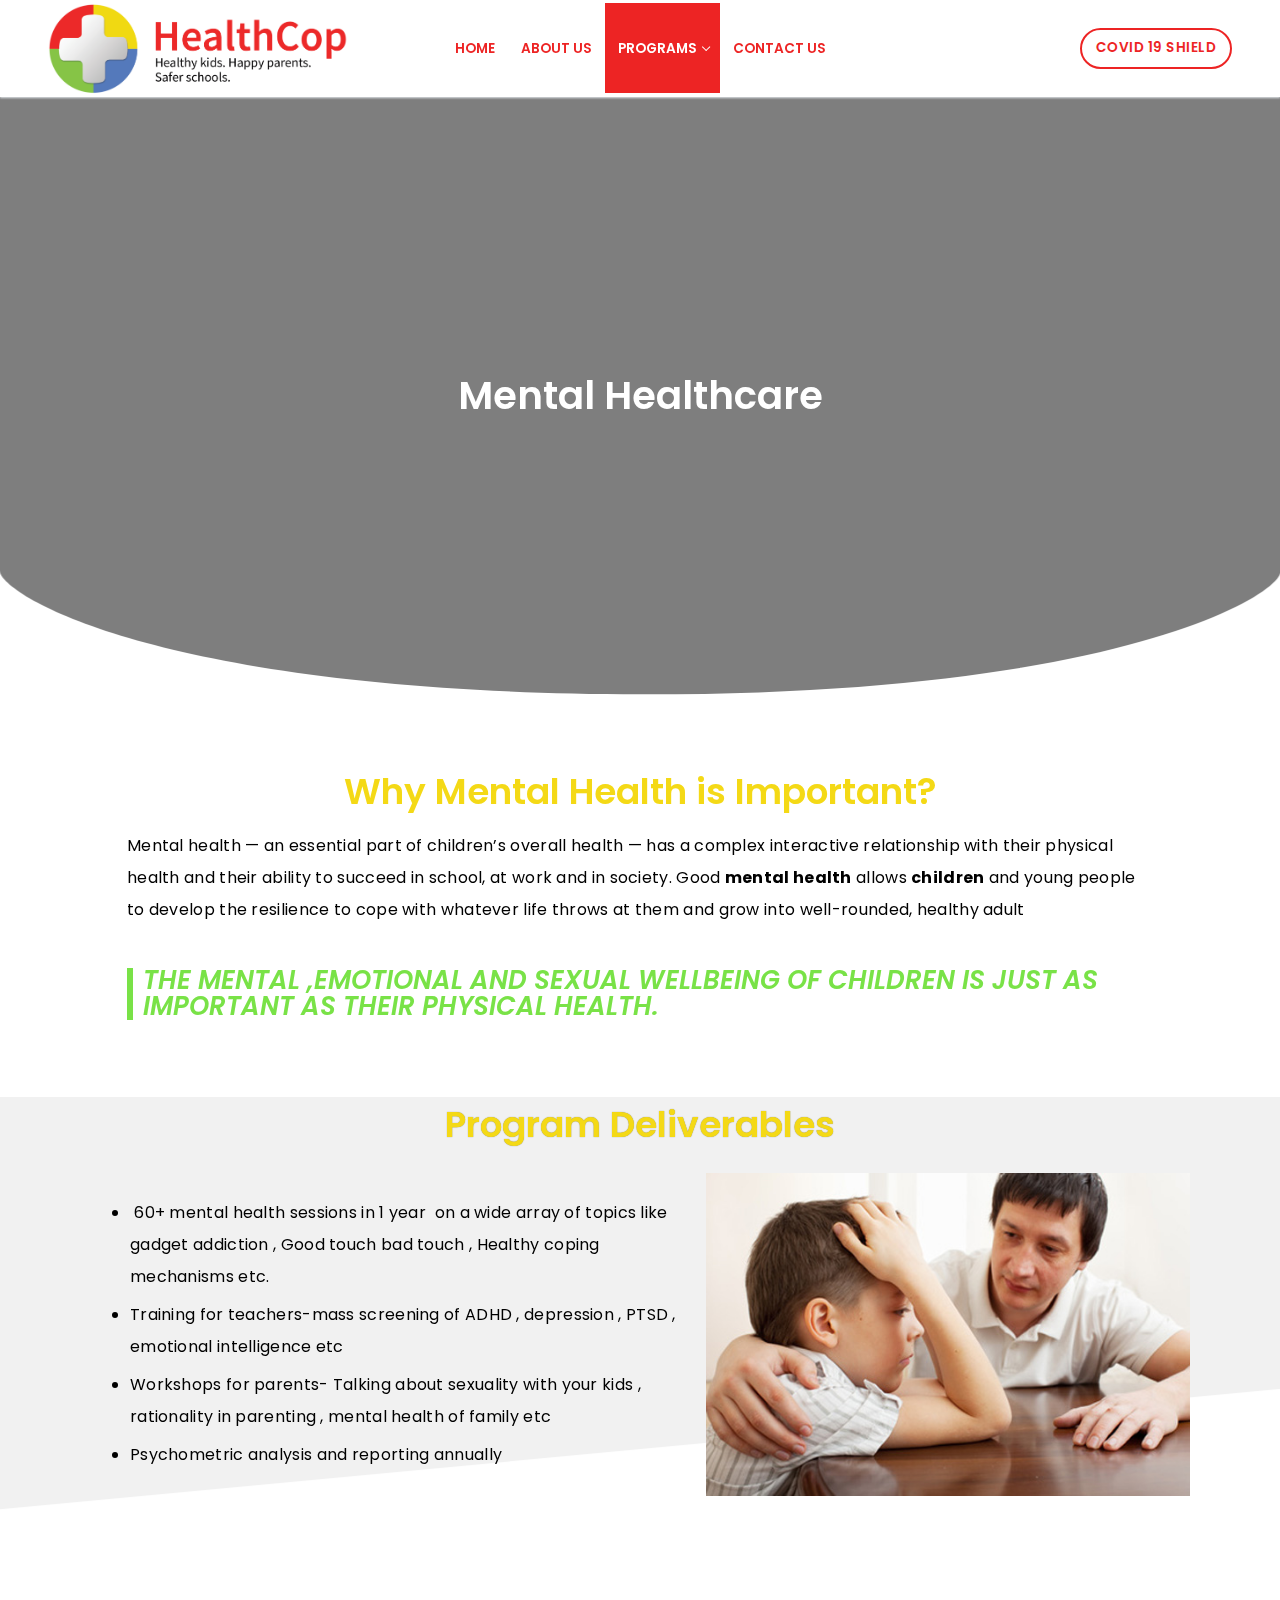
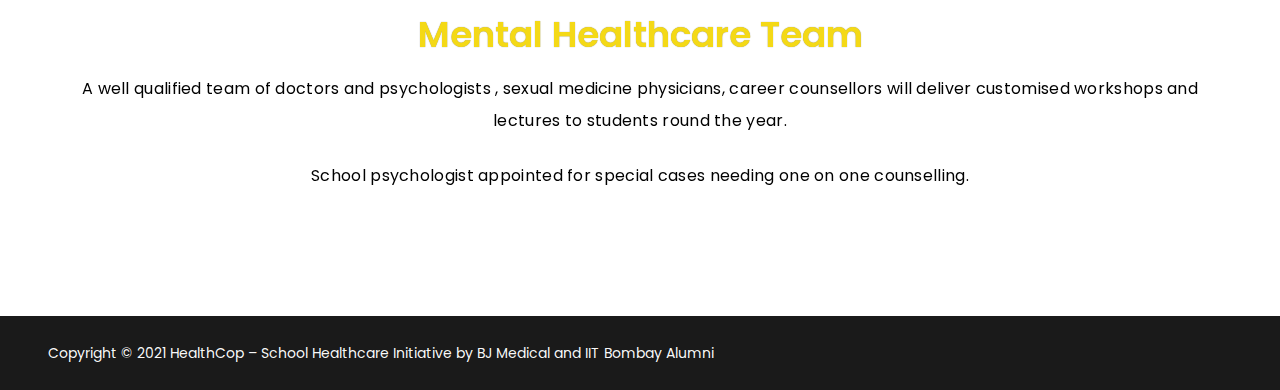
<file: mental_healthcare.html>
<!doctype html>
<html lang="en-US">

<head>

    <script async src="https://www.googletagmanager.com/gtag/js?id=G-6ZWZSQWC2S"></script>
    <script>
        window.dataLayer = window.dataLayer || [];

        function gtag() {
            dataLayer.push(arguments);
        }
        gtag('js', new Date());

        gtag('config', 'G-6ZWZSQWC2S');
    </script>
    <meta charset="UTF-8">
    <meta name="viewport" content="width=device-width, initial-scale=1, maximum-scale=10.0, user-scalable=yes">
    <link rel="profile" href="https://gmpg.org/xfn/11">
    <title>Mental Healthcare &#8211; HealthCop &#8211; School Healthcare Initiative by BJ Medical and IIT Bombay Alumni</title>
    <link rel='dns-prefetch' href='//fonts.googleapis.com' />
    <link rel='dns-prefetch' href='//s.w.org' />
    <link rel="alternate" type="application/rss+xml" title="HealthCop - School Healthcare Initiative by BJ Medical and IIT Bombay Alumni &raquo; Feed" href="./xml2.xml" />
    <link rel="alternate" type="application/rss+xml" title="HealthCop - School Healthcare Initiative by BJ Medical and IIT Bombay Alumni &raquo; Comments Feed" href="./xml3.xml" />
    <script type="text/javascript">
        window._wpemojiSettings = {
            "baseUrl": "https:\/\/s.w.org\/images\/core\/emoji\/13.0.0\/72x72\/",
            "ext": ".png",
            "svgUrl": "https:\/\/s.w.org\/images\/core\/emoji\/13.0.0\/svg\/",
            "svgExt": ".svg",
            "source": {
                "concatemoji": "https:\/\/healthcop.in\/wp-includes\/js\/wp-emoji-release.min.js?ver=5.5.3"
            }
        };
        ! function(e, a, t) {
            var r, n, o, i, p = a.createElement("canvas"),
                s = p.getContext && p.getContext("2d");

            function c(e, t) {
                var a = String.fromCharCode;
                s.clearRect(0, 0, p.width, p.height), s.fillText(a.apply(this, e), 0, 0);
                var r = p.toDataURL();
                return s.clearRect(0, 0, p.width, p.height), s.fillText(a.apply(this, t), 0, 0), r === p.toDataURL()
            }

            function l(e) {
                if (!s || !s.fillText) return !1;
                switch (s.textBaseline = "top", s.font = "600 32px Arial", e) {
                    case "flag":
                        return !c([127987, 65039, 8205, 9895, 65039], [127987, 65039, 8203, 9895, 65039]) && (!c([55356, 56826, 55356, 56819], [55356, 56826, 8203, 55356, 56819]) && !c([55356, 57332, 56128, 56423, 56128, 56418, 56128, 56421, 56128, 56430, 56128, 56423, 56128, 56447], [55356, 57332, 8203, 56128, 56423, 8203, 56128, 56418, 8203, 56128, 56421, 8203, 56128, 56430, 8203, 56128, 56423, 8203, 56128, 56447]));
                    case "emoji":
                        return !c([55357, 56424, 8205, 55356, 57212], [55357, 56424, 8203, 55356, 57212])
                }
                return !1
            }

            function d(e) {
                var t = a.createElement("script");
                t.src = e, t.defer = t.type = "text/javascript", a.getElementsByTagName("head")[0].appendChild(t)
            }
            for (i = Array("flag", "emoji"), t.supports = {
                    everything: !0,
                    everythingExceptFlag: !0
                }, o = 0; o < i.length; o++) t.supports[i[o]] = l(i[o]), t.supports.everything = t.supports.everything && t.supports[i[o]], "flag" !== i[o] && (t.supports.everythingExceptFlag = t.supports.everythingExceptFlag && t.supports[i[o]]);
            t.supports.everythingExceptFlag = t.supports.everythingExceptFlag && !t.supports.flag, t.DOMReady = !1, t.readyCallback = function() {
                t.DOMReady = !0
            }, t.supports.everything || (n = function() {
                t.readyCallback()
            }, a.addEventListener ? (a.addEventListener("DOMContentLoaded", n, !1), e.addEventListener("load", n, !1)) : (e.attachEvent("onload", n), a.attachEvent("onreadystatechange", function() {
                "complete" === a.readyState && t.readyCallback()
            })), (r = t.source || {}).concatemoji ? d(r.concatemoji) : r.wpemoji && r.twemoji && (d(r.twemoji), d(r.wpemoji)))
        }(window, document, window._wpemojiSettings);
    </script>
    <style type="text/css">
        img.wp-smiley,
        img.emoji {
            display: inline !important;
            border: none !important;
            box-shadow: none !important;
            height: 1em !important;
            width: 1em !important;
            margin: 0 .07em !important;
            vertical-align: -0.1em !important;
            background: none !important;
            padding: 0 !important;
        }
    </style>
    <link rel='stylesheet' id='wp-block-library-css' href='./css1.css' type='text/css' media='all' />
    <link rel='stylesheet' id='elementor-icons-css' href='./css3.css' type='text/css' media='all' />
    <link rel='stylesheet' id='elementor-animations-css' href='./css4.css' type='text/css' media='all' />
    <link rel='stylesheet' id='elementor-frontend-legacy-css' href='./css5.css' type='text/css' media='all' />
    <link rel='stylesheet' id='elementor-frontend-css' href='./css6.css' type='text/css' media='all' />
    <link rel='stylesheet' id='elementor-post-7-css' href='./css7.css' type='text/css' media='all' />
    <link rel='stylesheet' id='jet-sticky-frontend-css' href='./css8.css' type='text/css' media='all' />
    <link rel='stylesheet' id='elementor-global-css' href='./css9.css' type='text/css' media='all' />
    <link rel='stylesheet' id='elementor-post-138-css' href='./css31.css' type='text/css' media='all' />
    <link rel='stylesheet' id='font-awesome-css' href='./css12.css' type='text/css' media='all' />
    <link rel='stylesheet' id='customify-google-font-css' href='//fonts.googleapis.com/css?family=Poppins%3A100%2C100i%2C200%2C200i%2C300%2C300i%2C400%2C400i%2C500%2C500i%2C600%2C600i%2C700%2C700i%2C800%2C800i%2C900%2C900i&#038;ver=0.3.5' type='text/css'
        media='all' />
    <link rel='stylesheet' id='customify-style-css' href='./css14.css' type='text/css' media='all' />
    <style id='customify-style-inline-css' type='text/css'>
        body {
            font-family: "Poppins";
            font-weight: normal;
        }
        
        h1,
        h2,
        h3,
        h4,
        h5,
        h6,
        .h1,
        .h2,
        .h3,
        .h4,
        .h5,
        .h6 {
            font-family: "Poppins";
            font-weight: normal;
        }
        
        .site-content .widget-title {
            font-family: "Poppins";
            font-weight: normal;
        }
        
        #page-cover {
            background-image: url("./img/default_cover.jpg");
        }
        
        #header-menu-sidebar-bg .menu li a,
        #header-menu-sidebar-bg .item--html a,
        #header-menu-sidebar-bg .cart-item-link,
        #header-menu-sidebar-bg .nav-toggle-icon {
            color: #dd3333;
            text-decoration-color: #dd3333;
        }
        
        #header-menu-sidebar-bg:before {
            background-color: #ffffff;
        }
        
        .sub-menu .li-duplicator {
            display: none !important;
        }
        
        .builder-header-html-item.item--html p,
        .builder-header-html-item.item--html {
            text-transform: capitalize;
        }
        
        .header--row:not(.header--transparent) .menu-mobile-toggle {
            color: #dd3333;
        }
        
        .header-search_icon-item .header-search-modal {
            border-style: solid;
        }
        
        .header-search_icon-item .search-field {
            border-style: solid;
        }
        
        .dark-mode .header-search_box-item .search-form-fields,
        .header-search_box-item .search-form-fields {
            border-style: solid;
        }
        
        .builder-item--primary-menu .nav-menu-desktop .primary-menu-ul>li>a {
            color: #ed2424;
            text-decoration-color: #ed2424;
        }
        
        .header--row:not(.header--transparent) .builder-item--primary-menu .nav-menu-desktop .primary-menu-ul>li>a:hover,
        .header--row:not(.header--transparent) .builder-item--primary-menu .nav-menu-desktop .primary-menu-ul>li.current-menu-item>a,
        .header--row:not(.header--transparent) .builder-item--primary-menu .nav-menu-desktop .primary-menu-ul>li.current-menu-ancestor>a,
        .header--row:not(.header--transparent) .builder-item--primary-menu .nav-menu-desktop .primary-menu-ul>li.current-menu-parent>a {
            background-color: #ed2424;
        }
        
        a.item--button {
            color: #ed2424;
            text-decoration-color: #ed2424;
            background-color: #ffffff;
            border-style: solid;
            border-top-width: 2px;
            border-right-width: 2px;
            border-bottom-width: 2px;
            border-left-width: 2px;
            border-color: #ed2424;
            border-top-left-radius: 25px;
            border-top-right-radius: 25px;
            border-bottom-right-radius: 25px;
            border-bottom-left-radius: 25px;
        }
        
        a.item--button:hover {
            color: #ffffff;
            text-decoration-color: #ffffff;
            background-color: #ed2424;
            border-style: solid;
            border-top-width: 2px;
            border-right-width: 2px;
            border-bottom-width: 2px;
            border-left-width: 2px;
            border-color: #ed2424;
            border-top-left-radius: 25px;
            border-top-right-radius: 25px;
            border-bottom-right-radius: 25px;
            border-bottom-left-radius: 25px;
            box-shadow: 0px 0px 0px 0px #4f4f4f;
            ;
        }
        
        .site-content .content-area {
            background-color: #FFFFFF;
        }
        /* CSS for desktop */
        
        #page-cover .page-cover-inner {
            min-height: 300px;
        }
        
        .header--row.header-top .customify-grid,
        .header--row.header-top .style-full-height .primary-menu-ul>li>a {
            min-height: 33px;
        }
        
        .header--row.header-main .customify-grid,
        .header--row.header-main .style-full-height .primary-menu-ul>li>a {
            min-height: 90px;
        }
        
        .header--row.header-bottom .customify-grid,
        .header--row.header-bottom .style-full-height .primary-menu-ul>li>a {
            min-height: 55px;
        }
        
        .site-header .site-branding img {
            max-width: 300px;
        }
        
        .site-header .cb-row--mobile .site-branding img {
            width: 300px;
        }
        
        .header--row .builder-first--nav-icon {
            text-align: right;
        }
        
        .header-search_icon-item .search-submit {
            margin-left: -40px;
        }
        
        .header-search_box-item .search-submit {
            margin-left: -40px;
        }
        
        .header-search_box-item .woo_bootster_search .search-submit {
            margin-left: -40px;
        }
        
        .header-search_box-item .header-search-form button.search-submit {
            margin-left: -40px;
        }
        
        .header--row .builder-first--primary-menu {
            text-align: right;
        }
        /* CSS for tablet */
        
        @media screen and (max-width: 1024px) {
            #page-cover .page-cover-inner {
                min-height: 250px;
            }
            .header--row .builder-first--nav-icon {
                text-align: right;
            }
            .header-search_icon-item .search-submit {
                margin-left: -40px;
            }
            .header-search_box-item .search-submit {
                margin-left: -40px;
            }
            .header-search_box-item .woo_bootster_search .search-submit {
                margin-left: -40px;
            }
            .header-search_box-item .header-search-form button.search-submit {
                margin-left: -40px;
            }
        }
        /* CSS for mobile */
        
        @media screen and (max-width: 568px) {
            #page-cover .page-cover-inner {
                min-height: 200px;
            }
            .header--row.header-top .customify-grid,
            .header--row.header-top .style-full-height .primary-menu-ul>li>a {
                min-height: 33px;
            }
            .header--row .builder-first--nav-icon {
                text-align: right;
            }
            .header-search_icon-item .search-submit {
                margin-left: -40px;
            }
            .header-search_box-item .search-submit {
                margin-left: -40px;
            }
            .header-search_box-item .woo_bootster_search .search-submit {
                margin-left: -40px;
            }
            .header-search_box-item .header-search-form button.search-submit {
                margin-left: -40px;
            }
        }
    </style>
    <link rel='stylesheet' id='google-fonts-1-css' href='https://fonts.googleapis.com/css?family=Roboto%3A100%2C100italic%2C200%2C200italic%2C300%2C300italic%2C400%2C400italic%2C500%2C500italic%2C600%2C600italic%2C700%2C700italic%2C800%2C800italic%2C900%2C900italic%7CRoboto+Slab%3A100%2C100italic%2C200%2C200italic%2C300%2C300italic%2C400%2C400italic%2C500%2C500italic%2C600%2C600italic%2C700%2C700italic%2C800%2C800italic%2C900%2C900italic%7CPoppins%3A100%2C100italic%2C200%2C200italic%2C300%2C300italic%2C400%2C400italic%2C500%2C500italic%2C600%2C600italic%2C700%2C700italic%2C800%2C800italic%2C900%2C900italic&#038;ver=5.5.3'
        type='text/css' media='all' />
    <script type='text/javascript' src='./js1.js' id='jquery-core-js'></script>
    <script type='text/javascript' src='./js2.js' id='stickyAnythingLib-js'></script>
    <script type='text/javascript' src='./js3.js' id='elementor-chart-js-js'></script>
    <link rel="https://api.w.org/" href="./json1.json" />
    <link rel="alternate" type="application/json" href="./json16.json" />
    <link rel="EditURI" type="application/rsd+xml" title="RSD" href="./php1.php" />
    <link rel="wlwmanifest" type="application/wlwmanifest+xml" href="./xml1.xml" />
    <meta name="generator" content="WordPress 5.5.3" />
    <link rel="canonical" href="./mental_healthcare.html" />
    <link rel='shortlink' href='./mental_healthcare.html' />
    <link rel="alternate" type="application/json+oembed" href="./json17.json" />
    <link rel="alternate" type="text/xml+oembed" href="./json17.json" />
    <style type="text/css">
        .recentcomments a {
            display: inline !important;
            padding: 0 !important;
            margin: 0 !important;
        }
    </style>
    <link rel="icon" href="./img/logo.png" sizes="32x32" />
    <link rel="icon" href="./img/logo2.png" sizes="192x192" />
    <link rel="apple-touch-icon" href="./img/logo3.png" />
    <meta name="msapplication-TileImage" content="./img/logo4.png" />
</head>

<body class="page-template-default page page-id-138 wp-custom-logo content main-layout-content sidebar_vertical_border site-full-width menu_sidebar_slide_left elementor-default elementor-kit-7 elementor-page elementor-page-138">
    <div id="page" class="site box-shadow">
        <a class="skip-link screen-reader-text" href="#site-content">Skip to content</a>
        <a class="close is-size-medium  close-panel close-sidebar-panel" href="#">
            <span class="hamburger hamburger--squeeze is-active">
<span class="hamburger-box">
<span class="hamburger-inner"><span class="screen-reader-text">Menu</span></span>
            </span>
            </span>
            <span class="screen-reader-text">Close</span>
        </a>
        <header id="masthead" class="site-header header-v2">
            <div id="masthead-inner" class="site-header-inner">
                <div class="header-main header--row layout-full-contained" id="cb-row--header-main" data-row-id="main" data-show-on="desktop mobile">
                    <div class="header--row-inner header-main-inner light-mode">
                        <div class="customify-container">
                            <div class="customify-grid  cb-row--desktop hide-on-mobile hide-on-tablet customify-grid-middle">
                                <div class="row-v2 row-v2-main full-cols">
                                    <div class="col-v2 col-v2-left">
                                        <div class="item--inner builder-item--logo" data-section="title_tagline" data-item-id="logo">
                                            <div class="site-branding logo-top">
                                                <a href="./index.html" class="logo-link" rel="home" itemprop="url">
                                                    <img class="site-img-logo" src="./img/img2.png" alt="HealthCop &#8211; School Healthcare Initiative by BJ Medical and IIT Bombay Alumni">
                                                </a>
                                            </div>
                                        </div>
                                    </div>
                                    <div class="col-v2 col-v2-center">
                                        <div class="item--inner builder-item--primary-menu has_menu" data-section="header_menu_primary" data-item-id="primary-menu">
                                            <nav id="site-navigation-main-desktop" class="site-navigation primary-menu primary-menu-main nav-menu-desktop primary-menu-desktop style-full-height">
                                                <ul id="menu-primary" class="primary-menu-ul menu nav-menu">
                                                    <li id="menu-item--main-desktop-73" class="menu-item menu-item-type-post_type menu-item-object-page menu-item-home menu-item-73"><a href="./index.html"><span class="link-before">Home</span></a></li>
                                                    <li id="menu-item--main-desktop-84" class="menu-item menu-item-type-post_type menu-item-object-page menu-item-84"><a href="./about.html"><span class="link-before">About Us</span></a></li>
                                                    <li id="menu-item--main-desktop-72" class="menu-item menu-item-type-post_type menu-item-object-page current-menu-ancestor current-menu-parent current_page_parent current_page_ancestor menu-item-has-children menu-item-72"><a href="./programs.html"><span class="link-before">Programs<span class="nav-icon-angle">&nbsp;</span></span></a>
                                                        <ul class="sub-menu sub-lv-0">
                                                            <li id="menu-item--main-desktop-93" class="menu-item menu-item-type-post_type menu-item-object-page menu-item-93"><a href="./campus_safety.html"><span class="link-before">24/7 Campus Safety</span></a></li>
                                                            <li id="menu-item--main-desktop-147" class="menu-item menu-item-type-post_type menu-item-object-page menu-item-147"><a href="./preventive_healthcare.html"><span class="link-before">Preventive Healthcare</span></a></li>
                                                            <li id="menu-item--main-desktop-149" class="menu-item menu-item-type-post_type menu-item-object-page menu-item-149"><a href="./health_checkup.html"><span class="link-before">360 Health Checkup</span></a></li>
                                                            <li id="menu-item--main-desktop-148" class="menu-item menu-item-type-post_type menu-item-object-page current-menu-item page_item page-item-138 current_page_item menu-item-148"><a href="./mental_healthcare.html" aria-current="page"><span class="link-before">Mental Healthcare</span></a></li>
                                                        </ul>
                                                    </li>
                                                    <li id="menu-item--main-desktop-102" class="menu-item menu-item-type-post_type menu-item-object-page menu-item-102"><a href="./contact_us.html"><span class="link-before">Contact Us</span></a></li>
                                                </ul>
                                            </nav>
                                        </div>
                                    </div>
                                    <div class="col-v2 col-v2-right">
                                        <div class="item--inner builder-item--button" data-section="header_button" data-item-id="button"><a href="./covid19_shield.html" class="item--button customify-btn customify-builder-btn is-icon-before">covid 19 shield</a></div>
                                    </div>
                                </div>
                            </div>
                            <div class="cb-row--mobile hide-on-desktop customify-grid customify-grid-middle">
                                <div class="row-v2 row-v2-main no-center">
                                    <div class="col-v2 col-v2-left">
                                        <div class="item--inner builder-item--logo" data-section="title_tagline" data-item-id="logo">
                                            <div class="site-branding logo-top">
                                                <a href="./index.html" class="logo-link" rel="home" itemprop="url">
                                                    <img class="site-img-logo" src="./img/img2.png" alt="HealthCop &#8211; School Healthcare Initiative by BJ Medical and IIT Bombay Alumni">
                                                </a>
                                            </div>
                                        </div>
                                    </div>
                                    <div class="col-v2 col-v2-right">
                                        <div class="item--inner builder-item--nav-icon" data-section="header_menu_icon" data-item-id="nav-icon">
                                            <a class="menu-mobile-toggle item-button is-size-desktop-medium is-size-tablet-medium is-size-mobile-medium">
                                                <span class="hamburger hamburger--squeeze">
<span class="hamburger-box">
<span class="hamburger-inner"></span>
                                                </span>
                                                </span>
                                                <span class="nav-icon--label hide-on-tablet hide-on-mobile">Menu</span></a>
                                        </div>
                                    </div>
                                </div>
                            </div>
                        </div>
                    </div>
                </div>
                <div id="header-menu-sidebar" class="header-menu-sidebar menu-sidebar-panel light-mode">
                    <div id="header-menu-sidebar-bg" class="header-menu-sidebar-bg">
                        <div id="header-menu-sidebar-inner" class="header-menu-sidebar-inner">
                            <div class="builder-item-sidebar mobile-item--primary-menu mobile-item--menu ">
                                <div class="item--inner" data-item-id="primary-menu" data-section="header_menu_primary">
                                    <nav id="site-navigation-sidebar-mobile" class="site-navigation primary-menu primary-menu-sidebar nav-menu-mobile primary-menu-mobile style-full-height">
                                        <ul id="menu-primary" class="primary-menu-ul menu nav-menu">
                                            <li id="menu-item--sidebar-mobile-73" class="menu-item menu-item-type-post_type menu-item-object-page menu-item-home menu-item-73"><a href="./index.html"><span class="link-before">Home</span></a></li>
                                            <li id="menu-item--sidebar-mobile-84" class="menu-item menu-item-type-post_type menu-item-object-page menu-item-84"><a href="./about.html"><span class="link-before">About Us</span></a></li>
                                            <li id="menu-item--sidebar-mobile-72" class="menu-item menu-item-type-post_type menu-item-object-page current-menu-ancestor current-menu-parent current_page_parent current_page_ancestor menu-item-has-children menu-item-72"><a href="./programs.html"><span class="link-before">Programs<span class="nav-icon-angle">&nbsp;</span></span></a>
                                                <ul class="sub-menu sub-lv-0">
                                                    <li id="menu-item--sidebar-mobile-93" class="menu-item menu-item-type-post_type menu-item-object-page menu-item-93"><a href="./campus_safety.html"><span class="link-before">24/7 Campus Safety</span></a></li>
                                                    <li id="menu-item--sidebar-mobile-147" class="menu-item menu-item-type-post_type menu-item-object-page menu-item-147"><a href="./preventive_healthcare.html"><span class="link-before">Preventive Healthcare</span></a></li>
                                                    <li id="menu-item--sidebar-mobile-149" class="menu-item menu-item-type-post_type menu-item-object-page menu-item-149"><a href="./health_checkup.html"><span class="link-before">360 Health Checkup</span></a></li>
                                                    <li id="menu-item--sidebar-mobile-148" class="menu-item menu-item-type-post_type menu-item-object-page current-menu-item page_item page-item-138 current_page_item menu-item-148"><a href="./mental_healthcare.html" aria-current="page"><span class="link-before">Mental Healthcare</span></a></li>
                                                </ul>
                                            </li>
                                            <li id="menu-item--sidebar-mobile-102" class="menu-item menu-item-type-post_type menu-item-object-page menu-item-102"><a href="./contact_us.html"><span class="link-before">Contact Us</span></a></li>
                                        </ul>
                                    </nav>
                                </div>
                            </div>
                            <div class="builder-item-sidebar mobile-item--button">
                                <div class="item--inner" data-item-id="button" data-section="header_button"><a href="./covid19_shield.html" class="item--button customify-btn customify-builder-btn is-icon-before">covid 19 shield</a></div>
                            </div>
                        </div>
                    </div>
                </div>
            </div>
        </header>
        <div id="site-content" class="content-full-stretched site-content">
            <div class="customify-container">
                <div class="customify-grid">
                    <main id="main" class="content-area customify-col-12">
                        <div class="content-inner">
                            <article id="post-138" class="post-138 page type-page status-publish hentry">
                                <div class="entry-content">
                                    <div data-elementor-type="wp-page" data-elementor-id="138" class="elementor elementor-138" data-elementor-settings="[]">
                                        <div class="elementor-inner">
                                            <div class="elementor-section-wrap">
                                                <section class="elementor-section elementor-top-section elementor-element elementor-element-465abee elementor-section-height-min-height elementor-section-boxed elementor-section-height-default elementor-section-items-middle" data-id="465abee" data-element_type="section"
                                                    data-settings="{&quot;background_background&quot;:&quot;video&quot;,&quot;background_video_link&quot;:&quot;http:\/\/healthcop.in\/wp-content\/uploads\/2020\/10\/health-checkup.mp4&quot;,&quot;background_play_on_mobile&quot;:&quot;yes&quot;,&quot;shape_divider_bottom&quot;:&quot;curve&quot;,&quot;shape_divider_bottom_negative&quot;:&quot;yes&quot;}">
                                                    <div class="elementor-background-video-container">
                                                        <video class="elementor-background-video-hosted elementor-html5-video" autoplay muted playsinline loop></video>
                                                    </div>
                                                    <div class="elementor-background-overlay"></div>
                                                    <div class="elementor-shape elementor-shape-bottom" data-negative="true">
                                                        <svg xmlns="http://www.w3.org/2000/svg" viewBox="0 0 1000 100" preserveAspectRatio="none">
<path class="elementor-shape-fill" d="M500,97C126.7,96.3,0.8,19.8,0,0v100l1000,0V1C1000,19.4,873.3,97.8,500,97z" />
</svg> </div>
                                                    <div class="elementor-container elementor-column-gap-default">
                                                        <div class="elementor-row">
                                                            <div class="elementor-column elementor-col-100 elementor-top-column elementor-element elementor-element-580a55f" data-id="580a55f" data-element_type="column">
                                                                <div class="elementor-column-wrap elementor-element-populated">
                                                                    <div class="elementor-widget-wrap">
                                                                        <div class="elementor-element elementor-element-cd19eb2 elementor-widget elementor-widget-heading" data-id="cd19eb2" data-element_type="widget" data-widget_type="heading.default">
                                                                            <div class="elementor-widget-container">
                                                                                <h1 class="elementor-heading-title elementor-size-default">Mental Healthcare</h1>
                                                                            </div>
                                                                        </div>
                                                                    </div>
                                                                </div>
                                                            </div>
                                                        </div>
                                                    </div>
                                                </section>
                                                <section class="elementor-section elementor-top-section elementor-element elementor-element-ec5513a elementor-section-height-min-height elementor-section-boxed elementor-section-height-default elementor-section-items-middle" data-id="ec5513a" data-element_type="section">
                                                    <div class="elementor-container elementor-column-gap-default">
                                                        <div class="elementor-row">
                                                            <div class="elementor-column elementor-col-100 elementor-top-column elementor-element elementor-element-8f06f4b" data-id="8f06f4b" data-element_type="column">
                                                                <div class="elementor-column-wrap elementor-element-populated">
                                                                    <div class="elementor-widget-wrap">
                                                                        <div class="elementor-element elementor-element-faa2853 elementor-widget elementor-widget-heading" data-id="faa2853" data-element_type="widget" data-widget_type="heading.default">
                                                                            <div class="elementor-widget-container">
                                                                                <h2 class="elementor-heading-title elementor-size-default">Why Mental Health is Important?</h2>
                                                                            </div>
                                                                        </div>
                                                                        <div class="elementor-element elementor-element-90878fc elementor-widget elementor-widget-text-editor" data-id="90878fc" data-element_type="widget" data-widget_type="text-editor.default">
                                                                            <div class="elementor-widget-container">
                                                                                <div class="elementor-text-editor elementor-clearfix">
                                                                                    <p><span style="font-weight: 400;">Mental health — an essential part of children&#8217;s overall health — has a complex interactive relationship with their physical health and their ability to succeed in school, at work and in society. </span>
                                                                                        <span style="font-weight: 400;">Good </span><b>mental health</b><span style="font-weight: 400;"> allows </span><b>children</b><span style="font-weight: 400;"> and young people to develop the resilience to cope with whatever life throws at them and grow into well-rounded, healthy adult</span></p>
                                                                                </div>
                                                                            </div>
                                                                        </div>
                                                                        <div class="elementor-element elementor-element-b5599b6 elementor-widget elementor-widget-heading" data-id="b5599b6" data-element_type="widget" data-settings="{&quot;_animation_mobile&quot;:&quot;fadeInLeft&quot;}" data-widget_type="heading.default">
                                                                            <div class="elementor-widget-container">
                                                                                <h3 class="elementor-heading-title elementor-size-default">The mental ,emotional and sexual wellbeing of children is just as important as their physical health.</h3>
                                                                            </div>
                                                                        </div>
                                                                    </div>
                                                                </div>
                                                            </div>
                                                        </div>
                                                    </div>
                                                </section>
                                                <section class="elementor-section elementor-top-section elementor-element elementor-element-e6e8f6c elementor-section-height-min-height elementor-section-content-middle elementor-section-boxed elementor-section-height-default elementor-section-items-middle"
                                                    data-id="e6e8f6c" data-element_type="section" data-settings="{&quot;background_background&quot;:&quot;classic&quot;,&quot;shape_divider_bottom&quot;:&quot;tilt&quot;}">
                                                    <div class="elementor-shape elementor-shape-bottom" data-negative="false">
                                                        <svg xmlns="http://www.w3.org/2000/svg" viewBox="0 0 1000 100" preserveAspectRatio="none">
<path class="elementor-shape-fill" d="M0,6V0h1000v100L0,6z" />
</svg> </div>
                                                    <div class="elementor-container elementor-column-gap-default">
                                                        <div class="elementor-row">
                                                            <div class="elementor-column elementor-col-100 elementor-top-column elementor-element elementor-element-a2bce83" data-id="a2bce83" data-element_type="column">
                                                                <div class="elementor-column-wrap elementor-element-populated">
                                                                    <div class="elementor-widget-wrap">
                                                                        <div class="elementor-element elementor-element-81ac16d elementor-widget elementor-widget-heading" data-id="81ac16d" data-element_type="widget" data-widget_type="heading.default">
                                                                            <div class="elementor-widget-container">
                                                                                <h2 class="elementor-heading-title elementor-size-default">Program Deliverables</h2>
                                                                            </div>
                                                                        </div>
                                                                        <section class="elementor-section elementor-inner-section elementor-element elementor-element-4da3bb7 elementor-section-content-middle elementor-section-boxed elementor-section-height-default elementor-section-height-default" data-id="4da3bb7" data-element_type="section">
                                                                            <div class="elementor-container elementor-column-gap-default">
                                                                                <div class="elementor-row">
                                                                                    <div class="elementor-column elementor-col-50 elementor-inner-column elementor-element elementor-element-b95e6d9" data-id="b95e6d9" data-element_type="column">
                                                                                        <div class="elementor-column-wrap elementor-element-populated">
                                                                                            <div class="elementor-widget-wrap">
                                                                                                <div class="elementor-element elementor-element-1777f96 elementor-widget elementor-widget-text-editor" data-id="1777f96" data-element_type="widget" data-widget_type="text-editor.default">
                                                                                                    <div class="elementor-widget-container">
                                                                                                        <div class="elementor-text-editor elementor-clearfix">
                                                                                                            <ul>
                                                                                                                <li style="font-weight: 400;"><span style="font-weight: 400;"> 60+ mental health sessions in 1 year  on a wide array of topics like gadget addiction , Good touch bad touch , Healthy coping mechanisms etc.</span></li>
                                                                                                                <li style="font-weight: 400;"><span style="font-weight: 400;">Training for teachers-mass screening of ADHD , depression , PTSD , emotional intelligence etc</span></li>
                                                                                                                <li style="font-weight: 400;"><span style="font-weight: 400;">Workshops for parents- Talking about sexuality with your kids , rationality in parenting , mental health of family etc</span></li>
                                                                                                                <li style="font-weight: 400;"><span style="font-weight: 400;">Psychometric analysis and reporting annually</span><span style="font-weight: 400;"><br /></span></li>
                                                                                                            </ul>
                                                                                                        </div>
                                                                                                    </div>
                                                                                                </div>
                                                                                            </div>
                                                                                        </div>
                                                                                    </div>
                                                                                    <div class="elementor-column elementor-col-50 elementor-inner-column elementor-element elementor-element-3b58d0b" data-id="3b58d0b" data-element_type="column">
                                                                                        <div class="elementor-column-wrap elementor-element-populated">
                                                                                            <div class="elementor-widget-wrap">
                                                                                                <div class="elementor-element elementor-element-69ad270 elementor-widget elementor-widget-premium-addon-banner" data-id="69ad270" data-element_type="widget" data-widget_type="premium-addon-banner.default">
                                                                                                    <div class="elementor-widget-container">
                                                                                                        <div id="premium-banner-69ad270" class="premium-banner" data-box-tilt="true" data-box-tilt-reverse="true">
                                                                                                            <div class="premium-banner-ib premium-banner-animation2 none premium-banner-min-height">
                                                                                                                <img width="550" height="367" src="./img/whycounselling22.jpg" class="attachment-full size-full" alt="" loading="lazy" srcset="./img/whycounselling22.jpg 550w, ./img/whycounselling22-300x200.jpg 300w" sizes="(max-width: 550px) 100vw, 550px" />
                                                                                                                <div class="premium-banner-ib-desc">
                                                                                                                    <div class="premium-banner-desc-centered">
                                                                                                                        <div class="premium-banner-title-wrap">
                                                                                                                            <h3 class="premium-banner-ib-title premium_banner_title"></h3>
                                                                                                                        </div>
                                                                                                                    </div>
                                                                                                                </div>
                                                                                                            </div>
                                                                                                        </div>
                                                                                                    </div>
                                                                                                </div>
                                                                                            </div>
                                                                                        </div>
                                                                                    </div>
                                                                                </div>
                                                                            </div>
                                                                        </section>
                                                                    </div>
                                                                </div>
                                                            </div>
                                                        </div>
                                                    </div>
                                                </section>
                                                <section class="elementor-section elementor-top-section elementor-element elementor-element-a800ba6 elementor-section-height-min-height elementor-section-content-middle elementor-section-boxed elementor-section-height-default elementor-section-items-middle"
                                                    data-id="a800ba6" data-element_type="section">
                                                    <div class="elementor-container elementor-column-gap-default">
                                                        <div class="elementor-row">
                                                            <div class="elementor-column elementor-col-100 elementor-top-column elementor-element elementor-element-e236809" data-id="e236809" data-element_type="column">
                                                                <div class="elementor-column-wrap elementor-element-populated">
                                                                    <div class="elementor-widget-wrap">
                                                                        <div class="elementor-element elementor-element-acb6052 elementor-widget elementor-widget-heading" data-id="acb6052" data-element_type="widget" data-widget_type="heading.default">
                                                                            <div class="elementor-widget-container">
                                                                                <h2 class="elementor-heading-title elementor-size-default">Mental Healthcare Team </h2>
                                                                            </div>
                                                                        </div>
                                                                        <div class="elementor-element elementor-element-8a781c1 elementor-widget elementor-widget-text-editor" data-id="8a781c1" data-element_type="widget" data-widget_type="text-editor.default">
                                                                            <div class="elementor-widget-container">
                                                                                <div class="elementor-text-editor elementor-clearfix">
                                                                                    <p><span style="font-weight: 400;">A well qualified team of doctors and psychologists , sexual medicine physicians, career counsellors will deliver customised workshops and lectures to students round the year.</span></p>
                                                                                    <p><span style="font-weight: 400;">School psychologist appointed for special cases needing one on one counselling.</span></p>
                                                                                </div>
                                                                            </div>
                                                                        </div>
                                                                    </div>
                                                                </div>
                                                            </div>
                                                        </div>
                                                    </div>
                                                </section>
                                            </div>
                                        </div>
                                    </div>
                                </div>
                            </article>
                        </div>
                    </main>
                </div>
            </div>
        </div>
        <footer class="site-footer" id="site-footer">
            <div class="footer-bottom footer--row layout-full-contained" id="cb-row--footer-bottom" data-row-id="bottom" data-show-on="desktop">
                <div class="footer--row-inner footer-bottom-inner dark-mode">
                    <div class="customify-container">
                        <div class="customify-grid  customify-grid-top">
                            <div class="customify-col-12_md-12_sm-12_xs-12 builder-item builder-first--footer_copyright" data-push-left="_sm-0">
                                <div class="item--inner builder-item--footer_copyright" data-section="footer_copyright" data-item-id="footer_copyright">
                                    <div class="builder-footer-copyright-item footer-copyright">
                                        <p>Copyright &copy; 2021 HealthCop &#8211; School Healthcare Initiative by BJ Medical and IIT Bombay Alumni </p>
                                    </div>
                                </div>
                            </div>
                        </div>
                    </div>
                </div>
            </div>
        </footer>
    </div>

    <script type="text/javascript">
        var Tawk_API = Tawk_API || {};
        var Tawk_LoadStart = new Date();
        (function() {
            var s1 = document.createElement("script"),
                s0 = document.getElementsByTagName("script")[0];
            s1.async = true;
            s1.src = 'https://embed.tawk.to/5fcb68db920fc91564cdbbc4/default';
            s1.charset = 'UTF-8';
            s1.setAttribute('crossorigin', '*');
            s0.parentNode.insertBefore(s1, s0);
        })();
    </script>
    <link rel='stylesheet' id='premium-addons-css' href='./css17.css' type='text/css' media='all' />
    <script type='text/javascript' id='stickThis-js-extra'>
        /* <![CDATA[ */
        var sticky_anything_engage = {
            "element": "#cb-row--header-main",
            "topspace": "0",
            "minscreenwidth": "0",
            "maxscreenwidth": "999999",
            "zindex": "1",
            "legacymode": "",
            "dynamicmode": "",
            "debugmode": "",
            "pushup": "",
            "adminbar": "1"
        };
        /* ]]> */
    </script>
    <script type='text/javascript' src='./js4.js' id='stickThis-js'></script>
    <script type='text/javascript' id='customify-themejs-js-extra'>
        /* <![CDATA[ */
        var Customify_JS = {
            "is_rtl": "",
            "css_media_queries": {
                "all": "%s",
                "desktop": "%s",
                "tablet": "@media screen and (max-width: 1024px) { %s }",
                "mobile": "@media screen and (max-width: 568px) { %s }"
            },
            "sidebar_menu_no_duplicator": "1"
        };
        /* ]]> */
    </script>
    <script type='text/javascript' src='./js9.js' id='customify-themejs-js'></script>
    <script type='text/javascript' src='./js10.js' id='wp-embed-js'></script>
    <script type='text/javascript' src='./js11.js' id='tilt-js-js'></script>
    <script type='text/javascript' id='premium-addons-js-js-extra'>
        /* <![CDATA[ */
        var PremiumSettings = {
            "ajaxurl": "https:\/\/healthcop.in\/wp-admin\/admin-ajax.php"
        };
        /* ]]> */
    </script>
    <script type='text/javascript' src='./js12.js' id='premium-addons-js-js'></script>
    <script type='text/javascript' src='./js13.js' id='jet-resize-sensor-js'></script>
    <script type='text/javascript' src='./js14.js' id='jet-sticky-sidebar-js'></script>
    <script type='text/javascript' src='./js15.js' id='jsticky-js'></script>
    <script type='text/javascript' src='./js16.js' id='elementor-frontend-modules-js'></script>
    <script type='text/javascript' src='./js7.js' id='jquery-ui-position-js'></script>
    <script type='text/javascript' src='./js17.js' id='elementor-dialog-js'></script>
    <script type='text/javascript' src='./js18.js' id='elementor-waypoints-js'></script>
    <script type='text/javascript' src='./js19.js' id='swiper-js'></script>
    <script type='text/javascript' src='./js20.js' id='share-link-js'></script>
    <script type='text/javascript' id='elementor-frontend-js-before'>
        var elementorFrontendConfig = {
            "environmentMode": {
                "edit": false,
                "wpPreview": false
            },
            "i18n": {
                "shareOnFacebook": "Share on Facebook",
                "shareOnTwitter": "Share on Twitter",
                "pinIt": "Pin it",
                "download": "Download",
                "downloadImage": "Download image",
                "fullscreen": "Fullscreen",
                "zoom": "Zoom",
                "share": "Share",
                "playVideo": "Play Video",
                "previous": "Previous",
                "next": "Next",
                "close": "Close"
            },
            "is_rtl": false,
            "breakpoints": {
                "xs": 0,
                "sm": 480,
                "md": 768,
                "lg": 1025,
                "xl": 1440,
                "xxl": 1600
            },
            "version": "3.0.13",
            "is_static": false,
            "legacyMode": {
                "elementWrappers": true
            },
            "urls": {
                "assets": "https:\/\/healthcop.in\/wp-content\/plugins\/elementor\/assets\/"
            },
            "settings": {
                "page": [],
                "editorPreferences": []
            },
            "kit": {
                "global_image_lightbox": "yes",
                "lightbox_enable_counter": "yes",
                "lightbox_enable_fullscreen": "yes",
                "lightbox_enable_zoom": "yes",
                "lightbox_enable_share": "yes",
                "lightbox_title_src": "title",
                "lightbox_description_src": "description"
            },
            "post": {
                "id": 138,
                "title": "Mental%20Healthcare%20%E2%80%93%20HealthCop%20%E2%80%93%20School%20Healthcare%20Initiative%20by%20BJ%20Medical%20and%20IIT%20Bombay%20Alumni",
                "excerpt": "",
                "featuredImage": false
            }
        };
    </script>
    <script type='text/javascript' src='./js21.js' id='elementor-frontend-js'></script>
    <script type='text/javascript' id='jet-sticky-frontend-js-extra'>
        /* <![CDATA[ */
        var JetStickySettings = {
            "elements_data": {
                "sections": [],
                "columns": []
            }
        };
        /* ]]> */
    </script>
    <script type='text/javascript' src='./js22.js' id='jet-sticky-frontend-js'></script>
    <script type='text/javascript' src='./js23.js' id='underscore-js'></script>
    <script type='text/javascript' id='wp-util-js-extra'>
        /* <![CDATA[ */
        var _wpUtilSettings = {
            "ajax": {
                "url": "\/wp-admin\/admin-ajax.php"
            }
        };
        /* ]]> */
    </script>
    <script type='text/javascript' src='./js24.js' id='wp-util-js'></script>
    <script type='text/javascript' id='wpforms-elementor-js-extra'>
        /* <![CDATA[ */
        var wpformsElementorVars = {
            "recaptcha_type": "v2"
        };
        /* ]]> */
    </script>
    <script type='text/javascript' src='./js28.js' id='wpforms-elementor-js'></script>
</body>

</html>
</file>
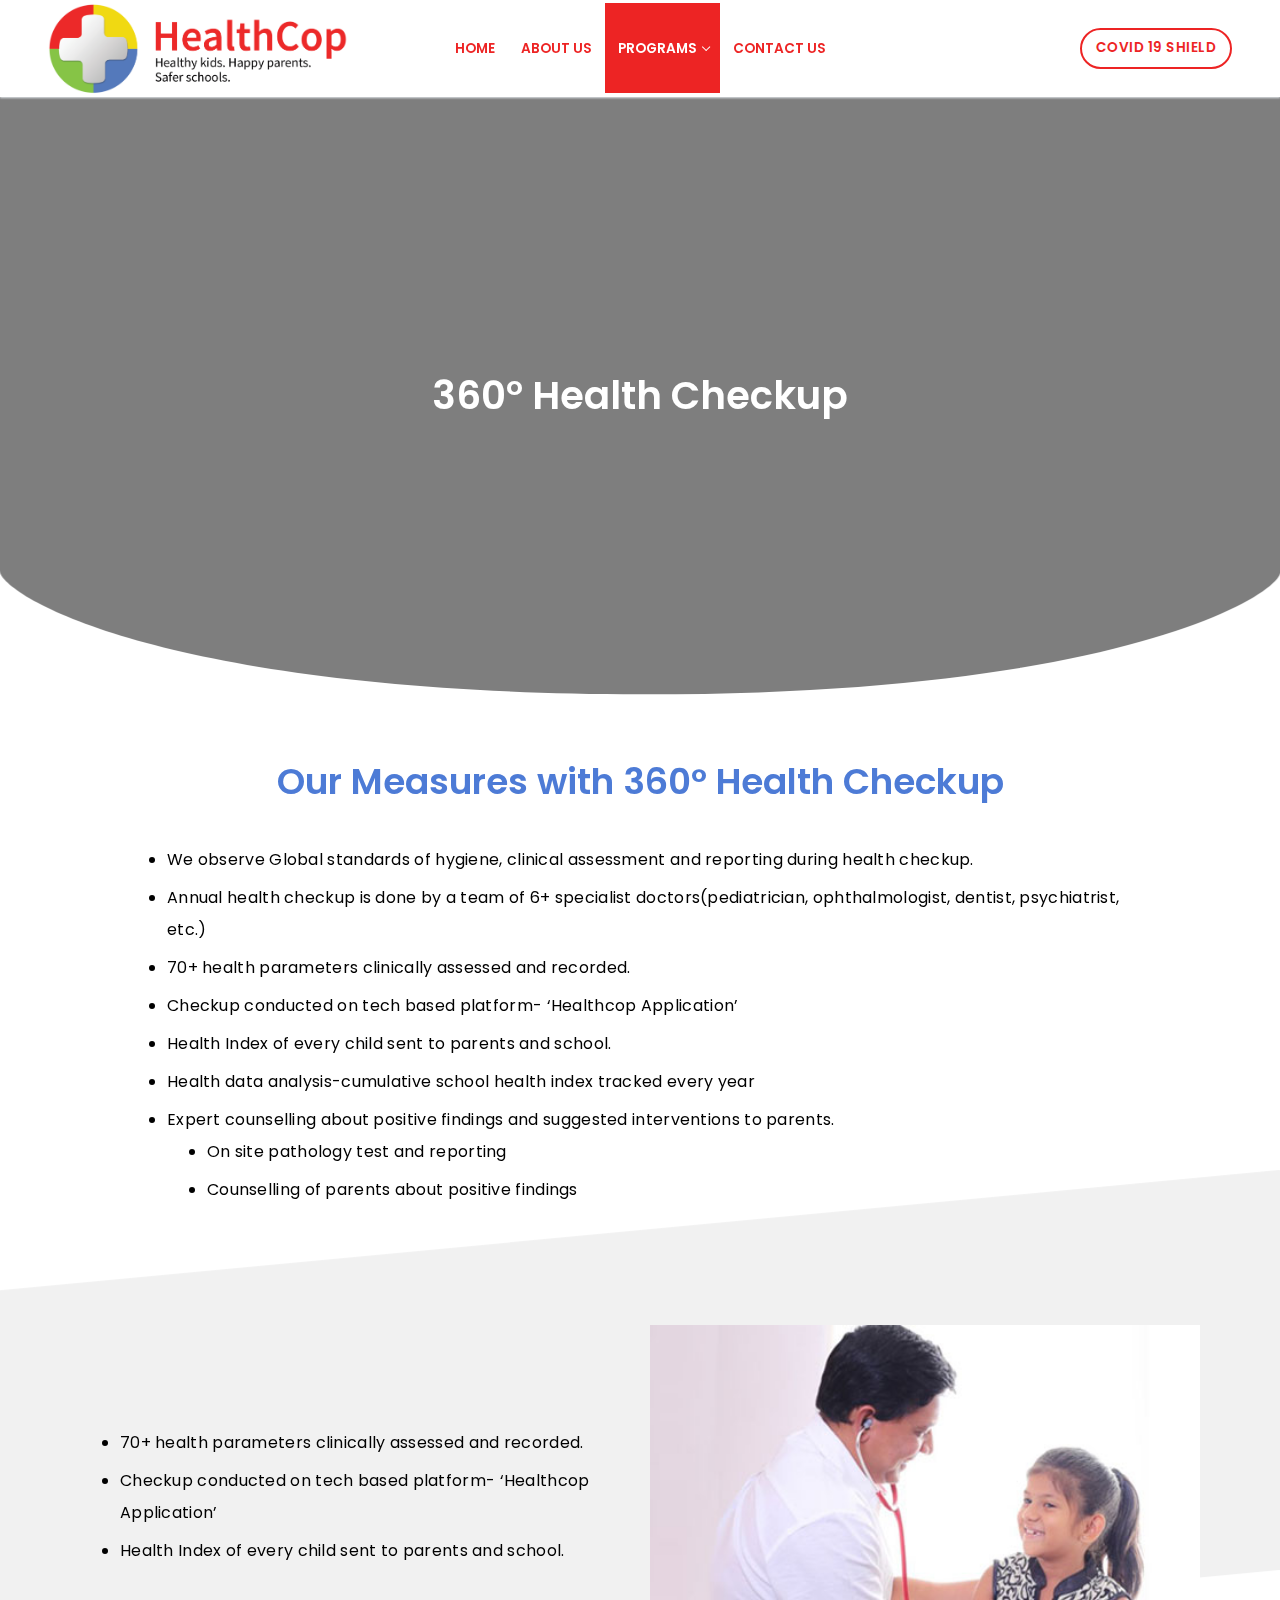
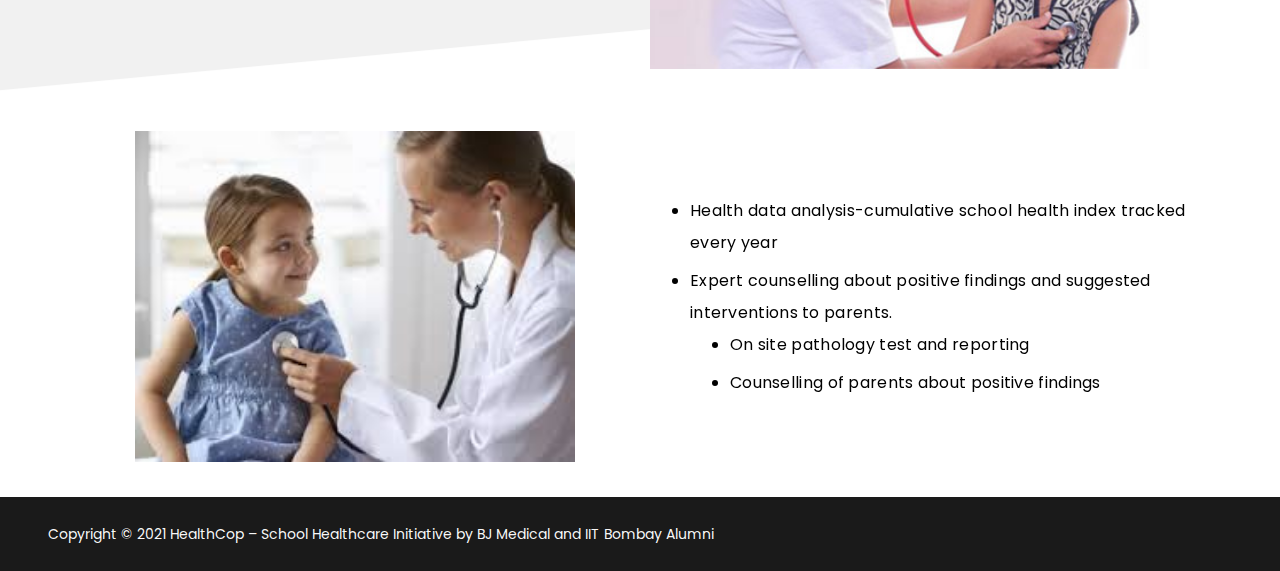
<file: preventive_healthcare.html>
<!doctype html>
<html lang="en-US">

<head>

    <script async src="https://www.googletagmanager.com/gtag/js?id=G-6ZWZSQWC2S"></script>
    <script>
        window.dataLayer = window.dataLayer || [];

        function gtag() {
            dataLayer.push(arguments);
        }
        gtag('js', new Date());

        gtag('config', 'G-6ZWZSQWC2S');
    </script>
    <meta charset="UTF-8">
    <meta name="viewport" content="width=device-width, initial-scale=1, maximum-scale=10.0, user-scalable=yes">
    <link rel="profile" href="https://gmpg.org/xfn/11">
    <title>360 Health Checkup &#8211; HealthCop &#8211; School Healthcare Initiative by BJ Medical and IIT Bombay Alumni</title>
    <link rel='dns-prefetch' href='//fonts.googleapis.com' />
    <link rel='dns-prefetch' href='//s.w.org' />
    <link rel="alternate" type="application/rss+xml" title="HealthCop - School Healthcare Initiative by BJ Medical and IIT Bombay Alumni &raquo; Feed" href="./xml2.xml" />
    <link rel="alternate" type="application/rss+xml" title="HealthCop - School Healthcare Initiative by BJ Medical and IIT Bombay Alumni &raquo; Comments Feed" href="./xml3.xml" />
    <script type="text/javascript">
        window._wpemojiSettings = {
            "baseUrl": "https:\/\/s.w.org\/images\/core\/emoji\/13.0.0\/72x72\/",
            "ext": ".png",
            "svgUrl": "https:\/\/s.w.org\/images\/core\/emoji\/13.0.0\/svg\/",
            "svgExt": ".svg",
            "source": {
                "concatemoji": "https:\/\/healthcop.in\/wp-includes\/js\/wp-emoji-release.min.js?ver=5.5.3"
            }
        };
        ! function(e, a, t) {
            var r, n, o, i, p = a.createElement("canvas"),
                s = p.getContext && p.getContext("2d");

            function c(e, t) {
                var a = String.fromCharCode;
                s.clearRect(0, 0, p.width, p.height), s.fillText(a.apply(this, e), 0, 0);
                var r = p.toDataURL();
                return s.clearRect(0, 0, p.width, p.height), s.fillText(a.apply(this, t), 0, 0), r === p.toDataURL()
            }

            function l(e) {
                if (!s || !s.fillText) return !1;
                switch (s.textBaseline = "top", s.font = "600 32px Arial", e) {
                    case "flag":
                        return !c([127987, 65039, 8205, 9895, 65039], [127987, 65039, 8203, 9895, 65039]) && (!c([55356, 56826, 55356, 56819], [55356, 56826, 8203, 55356, 56819]) && !c([55356, 57332, 56128, 56423, 56128, 56418, 56128, 56421, 56128, 56430, 56128, 56423, 56128, 56447], [55356, 57332, 8203, 56128, 56423, 8203, 56128, 56418, 8203, 56128, 56421, 8203, 56128, 56430, 8203, 56128, 56423, 8203, 56128, 56447]));
                    case "emoji":
                        return !c([55357, 56424, 8205, 55356, 57212], [55357, 56424, 8203, 55356, 57212])
                }
                return !1
            }

            function d(e) {
                var t = a.createElement("script");
                t.src = e, t.defer = t.type = "text/javascript", a.getElementsByTagName("head")[0].appendChild(t)
            }
            for (i = Array("flag", "emoji"), t.supports = {
                    everything: !0,
                    everythingExceptFlag: !0
                }, o = 0; o < i.length; o++) t.supports[i[o]] = l(i[o]), t.supports.everything = t.supports.everything && t.supports[i[o]], "flag" !== i[o] && (t.supports.everythingExceptFlag = t.supports.everythingExceptFlag && t.supports[i[o]]);
            t.supports.everythingExceptFlag = t.supports.everythingExceptFlag && !t.supports.flag, t.DOMReady = !1, t.readyCallback = function() {
                t.DOMReady = !0
            }, t.supports.everything || (n = function() {
                t.readyCallback()
            }, a.addEventListener ? (a.addEventListener("DOMContentLoaded", n, !1), e.addEventListener("load", n, !1)) : (e.attachEvent("onload", n), a.attachEvent("onreadystatechange", function() {
                "complete" === a.readyState && t.readyCallback()
            })), (r = t.source || {}).concatemoji ? d(r.concatemoji) : r.wpemoji && r.twemoji && (d(r.twemoji), d(r.wpemoji)))
        }(window, document, window._wpemojiSettings);
    </script>
    <style type="text/css">
        img.wp-smiley,
        img.emoji {
            display: inline !important;
            border: none !important;
            box-shadow: none !important;
            height: 1em !important;
            width: 1em !important;
            margin: 0 .07em !important;
            vertical-align: -0.1em !important;
            background: none !important;
            padding: 0 !important;
        }
    </style>
    <link rel='stylesheet' id='wp-block-library-css' href='./css1.css' type='text/css' media='all' />
    <link rel='stylesheet' id='elementor-icons-css' href='./css3.css' type='text/css' media='all' />
    <link rel='stylesheet' id='elementor-animations-css' href='./css4.css' type='text/css' media='all' />
    <link rel='stylesheet' id='elementor-frontend-legacy-css' href='./css5.css' type='text/css' media='all' />
    <link rel='stylesheet' id='elementor-frontend-css' href='./css6.css' type='text/css' media='all' />
    <link rel='stylesheet' id='elementor-post-7-css' href='./css7.css' type='text/css' media='all' />
    <link rel='stylesheet' id='jet-sticky-frontend-css' href='./css8.css' type='text/css' media='all' />
    <link rel='stylesheet' id='elementor-global-css' href='./css9.css' type='text/css' media='all' />
    <link rel='stylesheet' id='elementor-post-119-css' href='./css32.css' type='text/css' media='all' />
    <link rel='stylesheet' id='font-awesome-css' href='./css12.css' type='text/css' media='all' />
    <link rel='stylesheet' id='customify-google-font-css' href='//fonts.googleapis.com/css?family=Poppins%3A100%2C100i%2C200%2C200i%2C300%2C300i%2C400%2C400i%2C500%2C500i%2C600%2C600i%2C700%2C700i%2C800%2C800i%2C900%2C900i&#038;ver=0.3.5' type='text/css'
        media='all' />
    <link rel='stylesheet' id='customify-style-css' href='./css14.css' type='text/css' media='all' />
    <style id='customify-style-inline-css' type='text/css'>
        body {
            font-family: "Poppins";
            font-weight: normal;
        }
        
        h1,
        h2,
        h3,
        h4,
        h5,
        h6,
        .h1,
        .h2,
        .h3,
        .h4,
        .h5,
        .h6 {
            font-family: "Poppins";
            font-weight: normal;
        }
        
        .site-content .widget-title {
            font-family: "Poppins";
            font-weight: normal;
        }
        
        #page-cover {
            background-image: url("./img/default_cover.jpg");
        }
        
        #header-menu-sidebar-bg .menu li a,
        #header-menu-sidebar-bg .item--html a,
        #header-menu-sidebar-bg .cart-item-link,
        #header-menu-sidebar-bg .nav-toggle-icon {
            color: #dd3333;
            text-decoration-color: #dd3333;
        }
        
        #header-menu-sidebar-bg:before {
            background-color: #ffffff;
        }
        
        .sub-menu .li-duplicator {
            display: none !important;
        }
        
        .builder-header-html-item.item--html p,
        .builder-header-html-item.item--html {
            text-transform: capitalize;
        }
        
        .header--row:not(.header--transparent) .menu-mobile-toggle {
            color: #dd3333;
        }
        
        .header-search_icon-item .header-search-modal {
            border-style: solid;
        }
        
        .header-search_icon-item .search-field {
            border-style: solid;
        }
        
        .dark-mode .header-search_box-item .search-form-fields,
        .header-search_box-item .search-form-fields {
            border-style: solid;
        }
        
        .builder-item--primary-menu .nav-menu-desktop .primary-menu-ul>li>a {
            color: #ed2424;
            text-decoration-color: #ed2424;
        }
        
        .header--row:not(.header--transparent) .builder-item--primary-menu .nav-menu-desktop .primary-menu-ul>li>a:hover,
        .header--row:not(.header--transparent) .builder-item--primary-menu .nav-menu-desktop .primary-menu-ul>li.current-menu-item>a,
        .header--row:not(.header--transparent) .builder-item--primary-menu .nav-menu-desktop .primary-menu-ul>li.current-menu-ancestor>a,
        .header--row:not(.header--transparent) .builder-item--primary-menu .nav-menu-desktop .primary-menu-ul>li.current-menu-parent>a {
            background-color: #ed2424;
        }
        
        a.item--button {
            color: #ed2424;
            text-decoration-color: #ed2424;
            background-color: #ffffff;
            border-style: solid;
            border-top-width: 2px;
            border-right-width: 2px;
            border-bottom-width: 2px;
            border-left-width: 2px;
            border-color: #ed2424;
            border-top-left-radius: 25px;
            border-top-right-radius: 25px;
            border-bottom-right-radius: 25px;
            border-bottom-left-radius: 25px;
        }
        
        a.item--button:hover {
            color: #ffffff;
            text-decoration-color: #ffffff;
            background-color: #ed2424;
            border-style: solid;
            border-top-width: 2px;
            border-right-width: 2px;
            border-bottom-width: 2px;
            border-left-width: 2px;
            border-color: #ed2424;
            border-top-left-radius: 25px;
            border-top-right-radius: 25px;
            border-bottom-right-radius: 25px;
            border-bottom-left-radius: 25px;
            box-shadow: 0px 0px 0px 0px #4f4f4f;
            ;
        }
        
        .site-content .content-area {
            background-color: #FFFFFF;
        }
        /* CSS for desktop */
        
        #page-cover .page-cover-inner {
            min-height: 300px;
        }
        
        .header--row.header-top .customify-grid,
        .header--row.header-top .style-full-height .primary-menu-ul>li>a {
            min-height: 33px;
        }
        
        .header--row.header-main .customify-grid,
        .header--row.header-main .style-full-height .primary-menu-ul>li>a {
            min-height: 90px;
        }
        
        .header--row.header-bottom .customify-grid,
        .header--row.header-bottom .style-full-height .primary-menu-ul>li>a {
            min-height: 55px;
        }
        
        .site-header .site-branding img {
            max-width: 300px;
        }
        
        .site-header .cb-row--mobile .site-branding img {
            width: 300px;
        }
        
        .header--row .builder-first--nav-icon {
            text-align: right;
        }
        
        .header-search_icon-item .search-submit {
            margin-left: -40px;
        }
        
        .header-search_box-item .search-submit {
            margin-left: -40px;
        }
        
        .header-search_box-item .woo_bootster_search .search-submit {
            margin-left: -40px;
        }
        
        .header-search_box-item .header-search-form button.search-submit {
            margin-left: -40px;
        }
        
        .header--row .builder-first--primary-menu {
            text-align: right;
        }
        /* CSS for tablet */
        
        @media screen and (max-width: 1024px) {
            #page-cover .page-cover-inner {
                min-height: 250px;
            }
            .header--row .builder-first--nav-icon {
                text-align: right;
            }
            .header-search_icon-item .search-submit {
                margin-left: -40px;
            }
            .header-search_box-item .search-submit {
                margin-left: -40px;
            }
            .header-search_box-item .woo_bootster_search .search-submit {
                margin-left: -40px;
            }
            .header-search_box-item .header-search-form button.search-submit {
                margin-left: -40px;
            }
        }
        /* CSS for mobile */
        
        @media screen and (max-width: 568px) {
            #page-cover .page-cover-inner {
                min-height: 200px;
            }
            .header--row.header-top .customify-grid,
            .header--row.header-top .style-full-height .primary-menu-ul>li>a {
                min-height: 33px;
            }
            .header--row .builder-first--nav-icon {
                text-align: right;
            }
            .header-search_icon-item .search-submit {
                margin-left: -40px;
            }
            .header-search_box-item .search-submit {
                margin-left: -40px;
            }
            .header-search_box-item .woo_bootster_search .search-submit {
                margin-left: -40px;
            }
            .header-search_box-item .header-search-form button.search-submit {
                margin-left: -40px;
            }
        }
    </style>
    <link rel='stylesheet' id='google-fonts-1-css' href='https://fonts.googleapis.com/css?family=Roboto%3A100%2C100italic%2C200%2C200italic%2C300%2C300italic%2C400%2C400italic%2C500%2C500italic%2C600%2C600italic%2C700%2C700italic%2C800%2C800italic%2C900%2C900italic%7CRoboto+Slab%3A100%2C100italic%2C200%2C200italic%2C300%2C300italic%2C400%2C400italic%2C500%2C500italic%2C600%2C600italic%2C700%2C700italic%2C800%2C800italic%2C900%2C900italic%7CPoppins%3A100%2C100italic%2C200%2C200italic%2C300%2C300italic%2C400%2C400italic%2C500%2C500italic%2C600%2C600italic%2C700%2C700italic%2C800%2C800italic%2C900%2C900italic&#038;ver=5.5.3'
        type='text/css' media='all' />
    <script type='text/javascript' src='./js1.js' id='jquery-core-js'></script>
    <script type='text/javascript' src='./js2.js' id='stickyAnythingLib-js'></script>
    <script type='text/javascript' src='./js3.js' id='elementor-chart-js-js'></script>
    <link rel="https://api.w.org/" href="./json1.json" />
    <link rel="alternate" type="application/json" href="./json18.json" />
    <link rel="EditURI" type="application/rsd+xml" title="RSD" href="./php1.php" />
    <link rel="wlwmanifest" type="application/wlwmanifest+xml" href="./xml1.xml" />
    <meta name="generator" content="WordPress 5.5.3" />
    <link rel="canonical" href="./health_checkup.html" />
    <link rel='shortlink' href='./health_checkup.html' />
    <link rel="alternate" type="application/json+oembed" href="./json19.json" />
    <link rel="alternate" type="text/xml+oembed" href="./json19.json" />
    <style type="text/css">
        .recentcomments a {
            display: inline !important;
            padding: 0 !important;
            margin: 0 !important;
        }
    </style>
    <link rel="icon" href="./img/logo.png" sizes="32x32" />
    <link rel="icon" href="./img/logo2.png" sizes="192x192" />
    <link rel="apple-touch-icon" href="./img/logo3.png" />
    <meta name="msapplication-TileImage" content="./img/logo4.png" />
</head>

<body class="page-template-default page page-id-119 wp-custom-logo content main-layout-content sidebar_vertical_border site-full-width menu_sidebar_slide_left elementor-default elementor-kit-7 elementor-page elementor-page-119">
    <div id="page" class="site box-shadow">
        <a class="skip-link screen-reader-text" href="#site-content">Skip to content</a>
        <a class="close is-size-medium  close-panel close-sidebar-panel" href="#">
            <span class="hamburger hamburger--squeeze is-active">
<span class="hamburger-box">
<span class="hamburger-inner"><span class="screen-reader-text">Menu</span></span>
            </span>
            </span>
            <span class="screen-reader-text">Close</span>
        </a>
        <header id="masthead" class="site-header header-v2">
            <div id="masthead-inner" class="site-header-inner">
                <div class="header-main header--row layout-full-contained" id="cb-row--header-main" data-row-id="main" data-show-on="desktop mobile">
                    <div class="header--row-inner header-main-inner light-mode">
                        <div class="customify-container">
                            <div class="customify-grid  cb-row--desktop hide-on-mobile hide-on-tablet customify-grid-middle">
                                <div class="row-v2 row-v2-main full-cols">
                                    <div class="col-v2 col-v2-left">
                                        <div class="item--inner builder-item--logo" data-section="title_tagline" data-item-id="logo">
                                            <div class="site-branding logo-top">
                                                <a href="./index.html" class="logo-link" rel="home" itemprop="url">
                                                    <img class="site-img-logo" src="./img/img2.png" alt="HealthCop &#8211; School Healthcare Initiative by BJ Medical and IIT Bombay Alumni">
                                                </a>
                                            </div>
                                        </div>
                                    </div>
                                    <div class="col-v2 col-v2-center">
                                        <div class="item--inner builder-item--primary-menu has_menu" data-section="header_menu_primary" data-item-id="primary-menu">
                                            <nav id="site-navigation-main-desktop" class="site-navigation primary-menu primary-menu-main nav-menu-desktop primary-menu-desktop style-full-height">
                                                <ul id="menu-primary" class="primary-menu-ul menu nav-menu">
                                                    <li id="menu-item--main-desktop-73" class="menu-item menu-item-type-post_type menu-item-object-page menu-item-home menu-item-73"><a href="./index.html"><span class="link-before">Home</span></a></li>
                                                    <li id="menu-item--main-desktop-84" class="menu-item menu-item-type-post_type menu-item-object-page menu-item-84"><a href="./about.html"><span class="link-before">About Us</span></a></li>
                                                    <li id="menu-item--main-desktop-72" class="menu-item menu-item-type-post_type menu-item-object-page current-menu-ancestor current-menu-parent current_page_parent current_page_ancestor menu-item-has-children menu-item-72"><a href="./programs.html"><span class="link-before">Programs<span class="nav-icon-angle">&nbsp;</span></span></a>
                                                        <ul class="sub-menu sub-lv-0">
                                                            <li id="menu-item--main-desktop-93" class="menu-item menu-item-type-post_type menu-item-object-page menu-item-93"><a href="./campus_safety.html"><span class="link-before">24/7 Campus Safety</span></a></li>
                                                            <li id="menu-item--main-desktop-147" class="menu-item menu-item-type-post_type menu-item-object-page menu-item-147"><a href="./preventive_healthcare.html"><span class="link-before">Preventive Healthcare</span></a></li>
                                                            <li id="menu-item--main-desktop-149" class="menu-item menu-item-type-post_type menu-item-object-page current-menu-item page_item page-item-119 current_page_item menu-item-149"><a href="./health_checkup.html" aria-current="page"><span class="link-before">360 Health Checkup</span></a></li>
                                                            <li id="menu-item--main-desktop-148" class="menu-item menu-item-type-post_type menu-item-object-page menu-item-148"><a href="./mental_healthcare.html"><span class="link-before">Mental Healthcare</span></a></li>
                                                        </ul>
                                                    </li>
                                                    <li id="menu-item--main-desktop-102" class="menu-item menu-item-type-post_type menu-item-object-page menu-item-102"><a href="./contact_us.html"><span class="link-before">Contact Us</span></a></li>
                                                </ul>
                                            </nav>
                                        </div>
                                    </div>
                                    <div class="col-v2 col-v2-right">
                                        <div class="item--inner builder-item--button" data-section="header_button" data-item-id="button"><a href="./covid19_shield.html" class="item--button customify-btn customify-builder-btn is-icon-before">covid 19 shield</a></div>
                                    </div>
                                </div>
                            </div>
                            <div class="cb-row--mobile hide-on-desktop customify-grid customify-grid-middle">
                                <div class="row-v2 row-v2-main no-center">
                                    <div class="col-v2 col-v2-left">
                                        <div class="item--inner builder-item--logo" data-section="title_tagline" data-item-id="logo">
                                            <div class="site-branding logo-top">
                                                <a href="./index.html" class="logo-link" rel="home" itemprop="url">
                                                    <img class="site-img-logo" src="./img/img2.png" alt="HealthCop &#8211; School Healthcare Initiative by BJ Medical and IIT Bombay Alumni">
                                                </a>
                                            </div>
                                        </div>
                                    </div>
                                    <div class="col-v2 col-v2-right">
                                        <div class="item--inner builder-item--nav-icon" data-section="header_menu_icon" data-item-id="nav-icon">
                                            <a class="menu-mobile-toggle item-button is-size-desktop-medium is-size-tablet-medium is-size-mobile-medium">
                                                <span class="hamburger hamburger--squeeze">
<span class="hamburger-box">
<span class="hamburger-inner"></span>
                                                </span>
                                                </span>
                                                <span class="nav-icon--label hide-on-tablet hide-on-mobile">Menu</span></a>
                                        </div>
                                    </div>
                                </div>
                            </div>
                        </div>
                    </div>
                </div>
                <div id="header-menu-sidebar" class="header-menu-sidebar menu-sidebar-panel light-mode">
                    <div id="header-menu-sidebar-bg" class="header-menu-sidebar-bg">
                        <div id="header-menu-sidebar-inner" class="header-menu-sidebar-inner">
                            <div class="builder-item-sidebar mobile-item--primary-menu mobile-item--menu ">
                                <div class="item--inner" data-item-id="primary-menu" data-section="header_menu_primary">
                                    <nav id="site-navigation-sidebar-mobile" class="site-navigation primary-menu primary-menu-sidebar nav-menu-mobile primary-menu-mobile style-full-height">
                                        <ul id="menu-primary" class="primary-menu-ul menu nav-menu">
                                            <li id="menu-item--sidebar-mobile-73" class="menu-item menu-item-type-post_type menu-item-object-page menu-item-home menu-item-73"><a href="./index.html"><span class="link-before">Home</span></a></li>
                                            <li id="menu-item--sidebar-mobile-84" class="menu-item menu-item-type-post_type menu-item-object-page menu-item-84"><a href="./about.html"><span class="link-before">About Us</span></a></li>
                                            <li id="menu-item--sidebar-mobile-72" class="menu-item menu-item-type-post_type menu-item-object-page current-menu-ancestor current-menu-parent current_page_parent current_page_ancestor menu-item-has-children menu-item-72"><a href="./programs.html"><span class="link-before">Programs<span class="nav-icon-angle">&nbsp;</span></span></a>
                                                <ul class="sub-menu sub-lv-0">
                                                    <li id="menu-item--sidebar-mobile-93" class="menu-item menu-item-type-post_type menu-item-object-page menu-item-93"><a href="./campus_safety.html"><span class="link-before">24/7 Campus Safety</span></a></li>
                                                    <li id="menu-item--sidebar-mobile-147" class="menu-item menu-item-type-post_type menu-item-object-page menu-item-147"><a href="./preventive_healthcare.html"><span class="link-before">Preventive Healthcare</span></a></li>
                                                    <li id="menu-item--sidebar-mobile-149" class="menu-item menu-item-type-post_type menu-item-object-page current-menu-item page_item page-item-119 current_page_item menu-item-149"><a href="./health_checkup.html" aria-current="page"><span class="link-before">360 Health Checkup</span></a></li>
                                                    <li id="menu-item--sidebar-mobile-148" class="menu-item menu-item-type-post_type menu-item-object-page menu-item-148"><a href="./mental_healthcare.html"><span class="link-before">Mental Healthcare</span></a></li>
                                                </ul>
                                            </li>
                                            <li id="menu-item--sidebar-mobile-102" class="menu-item menu-item-type-post_type menu-item-object-page menu-item-102"><a href="./contact_us.html"><span class="link-before">Contact Us</span></a></li>
                                        </ul>
                                    </nav>
                                </div>
                            </div>
                            <div class="builder-item-sidebar mobile-item--button">
                                <div class="item--inner" data-item-id="button" data-section="header_button"><a href="./covid19_shield.html" class="item--button customify-btn customify-builder-btn is-icon-before">covid 19 shield</a></div>
                            </div>
                        </div>
                    </div>
                </div>
            </div>
        </header>
        <div id="site-content" class="content-full-stretched site-content">
            <div class="customify-container">
                <div class="customify-grid">
                    <main id="main" class="content-area customify-col-12">
                        <div class="content-inner">
                            <article id="post-119" class="post-119 page type-page status-publish hentry">
                                <div class="entry-content">
                                    <div data-elementor-type="wp-page" data-elementor-id="119" class="elementor elementor-119" data-elementor-settings="[]">
                                        <div class="elementor-inner">
                                            <div class="elementor-section-wrap">
                                                <section class="elementor-section elementor-top-section elementor-element elementor-element-465abee elementor-section-height-min-height elementor-section-boxed elementor-section-height-default elementor-section-items-middle" data-id="465abee" data-element_type="section"
                                                    data-settings="{&quot;background_background&quot;:&quot;video&quot;,&quot;background_video_link&quot;:&quot;http:\/\/healthcop.in\/wp-content\/uploads\/2020\/10\/health-checkup.mp4&quot;,&quot;background_play_on_mobile&quot;:&quot;yes&quot;,&quot;shape_divider_bottom&quot;:&quot;curve&quot;,&quot;shape_divider_bottom_negative&quot;:&quot;yes&quot;}">
                                                    <div class="elementor-background-video-container">
                                                        <video class="elementor-background-video-hosted elementor-html5-video" autoplay muted playsinline loop></video>
                                                    </div>
                                                    <div class="elementor-background-overlay"></div>
                                                    <div class="elementor-shape elementor-shape-bottom" data-negative="true">
                                                        <svg xmlns="http://www.w3.org/2000/svg" viewBox="0 0 1000 100" preserveAspectRatio="none">
<path class="elementor-shape-fill" d="M500,97C126.7,96.3,0.8,19.8,0,0v100l1000,0V1C1000,19.4,873.3,97.8,500,97z" />
</svg> </div>
                                                    <div class="elementor-container elementor-column-gap-default">
                                                        <div class="elementor-row">
                                                            <div class="elementor-column elementor-col-100 elementor-top-column elementor-element elementor-element-580a55f" data-id="580a55f" data-element_type="column">
                                                                <div class="elementor-column-wrap elementor-element-populated">
                                                                    <div class="elementor-widget-wrap">
                                                                        <div class="elementor-element elementor-element-cd19eb2 elementor-widget elementor-widget-heading" data-id="cd19eb2" data-element_type="widget" data-widget_type="heading.default">
                                                                            <div class="elementor-widget-container">
                                                                                <h1 class="elementor-heading-title elementor-size-default">360° Health Checkup</h1>
                                                                            </div>
                                                                        </div>
                                                                    </div>
                                                                </div>
                                                            </div>
                                                        </div>
                                                    </div>
                                                </section>
                                                <section class="elementor-section elementor-top-section elementor-element elementor-element-ec5513a elementor-section-height-min-height elementor-section-boxed elementor-section-height-default elementor-section-items-middle" data-id="ec5513a" data-element_type="section"
                                                    data-settings="{&quot;shape_divider_bottom&quot;:&quot;tilt&quot;}">
                                                    <div class="elementor-shape elementor-shape-bottom" data-negative="false">
                                                        <svg xmlns="http://www.w3.org/2000/svg" viewBox="0 0 1000 100" preserveAspectRatio="none">
<path class="elementor-shape-fill" d="M0,6V0h1000v100L0,6z" />
</svg> </div>
                                                    <div class="elementor-container elementor-column-gap-default">
                                                        <div class="elementor-row">
                                                            <div class="elementor-column elementor-col-100 elementor-top-column elementor-element elementor-element-8f06f4b" data-id="8f06f4b" data-element_type="column">
                                                                <div class="elementor-column-wrap elementor-element-populated">
                                                                    <div class="elementor-widget-wrap">
                                                                        <div class="elementor-element elementor-element-faa2853 elementor-widget elementor-widget-heading" data-id="faa2853" data-element_type="widget" data-widget_type="heading.default">
                                                                            <div class="elementor-widget-container">
                                                                                <h2 class="elementor-heading-title elementor-size-default">Our Measures with 360° Health Checkup</h2>
                                                                            </div>
                                                                        </div>
                                                                        <div class="elementor-element elementor-element-90878fc elementor-widget elementor-widget-text-editor" data-id="90878fc" data-element_type="widget" data-widget_type="text-editor.default">
                                                                            <div class="elementor-widget-container">
                                                                                <div class="elementor-text-editor elementor-clearfix">
                                                                                    <ul>
                                                                                        <li>We observe Global standards of hygiene, clinical assessment and reporting during health checkup.</li>
                                                                                        <li>Annual health checkup is done by a team of 6+ specialist doctors(pediatrician, ophthalmologist, dentist, psychiatrist, etc.)</li>
                                                                                        <li>70+ health parameters clinically assessed and recorded.</li>
                                                                                        <li>Checkup conducted on tech based platform- ‘Healthcop Application’</li>
                                                                                        <li>Health Index of every child sent to parents and school.</li>
                                                                                        <li>Health data analysis-cumulative school health index tracked every year</li>
                                                                                        <li>Expert counselling about positive findings and suggested interventions to parents.
                                                                                            <ul>
                                                                                                <li>On site pathology test and reporting</li>
                                                                                                <li>Counselling of parents about positive findings</li>
                                                                                            </ul>
                                                                                        </li>
                                                                                    </ul>
                                                                                </div>
                                                                            </div>
                                                                        </div>
                                                                    </div>
                                                                </div>
                                                            </div>
                                                        </div>
                                                    </div>
                                                </section>
                                                <section class="elementor-section elementor-top-section elementor-element elementor-element-e6e8f6c elementor-section-height-min-height elementor-section-content-middle elementor-section-boxed elementor-section-height-default elementor-section-items-middle"
                                                    data-id="e6e8f6c" data-element_type="section" data-settings="{&quot;background_background&quot;:&quot;classic&quot;,&quot;shape_divider_bottom&quot;:&quot;tilt&quot;}">
                                                    <div class="elementor-shape elementor-shape-bottom" data-negative="false">
                                                        <svg xmlns="http://www.w3.org/2000/svg" viewBox="0 0 1000 100" preserveAspectRatio="none">
<path class="elementor-shape-fill" d="M0,6V0h1000v100L0,6z" />
</svg> </div>
                                                    <div class="elementor-container elementor-column-gap-default">
                                                        <div class="elementor-row">
                                                            <div class="elementor-column elementor-col-50 elementor-top-column elementor-element elementor-element-a2bce83" data-id="a2bce83" data-element_type="column">
                                                                <div class="elementor-column-wrap elementor-element-populated">
                                                                    <div class="elementor-widget-wrap">
                                                                        <div class="elementor-element elementor-element-1777f96 elementor-widget elementor-widget-text-editor" data-id="1777f96" data-element_type="widget" data-widget_type="text-editor.default">
                                                                            <div class="elementor-widget-container">
                                                                                <div class="elementor-text-editor elementor-clearfix">
                                                                                    <ul>
                                                                                        <li>70+ health parameters clinically assessed and recorded.</li>
                                                                                        <li>Checkup conducted on tech based platform- ‘Healthcop Application’</li>
                                                                                        <li>Health Index of every child sent to parents and school.</li>
                                                                                    </ul>
                                                                                </div>
                                                                            </div>
                                                                        </div>
                                                                    </div>
                                                                </div>
                                                            </div>
                                                            <div class="elementor-column elementor-col-50 elementor-top-column elementor-element elementor-element-65b0dee" data-id="65b0dee" data-element_type="column">
                                                                <div class="elementor-column-wrap elementor-element-populated">
                                                                    <div class="elementor-widget-wrap">
                                                                        <div class="elementor-element elementor-element-69ad270 elementor-widget elementor-widget-premium-addon-banner" data-id="69ad270" data-element_type="widget" data-widget_type="premium-addon-banner.default">
                                                                            <div class="elementor-widget-container">
                                                                                <div id="premium-banner-69ad270" class="premium-banner" data-box-tilt="true" data-box-tilt-reverse="true">
                                                                                    <div class="premium-banner-ib premium-banner-animation2 none premium-banner-min-height">
                                                                                        <img width="480" height="300" src="./img/prince-princess-package.jpg" class="attachment-full size-full" alt="" loading="lazy" srcset="./img/prince-princess-package.jpg 480w, ./img/prince-princess-package-300x188.jpg 300w" sizes="(max-width: 480px) 100vw, 480px"
                                                                                        />
                                                                                        <div class="premium-banner-ib-desc">
                                                                                            <div class="premium-banner-desc-centered">
                                                                                                <div class="premium-banner-title-wrap">
                                                                                                    <h3 class="premium-banner-ib-title premium_banner_title"></h3>
                                                                                                </div>
                                                                                            </div>
                                                                                        </div>
                                                                                    </div>
                                                                                </div>
                                                                            </div>
                                                                        </div>
                                                                    </div>
                                                                </div>
                                                            </div>
                                                        </div>
                                                    </div>
                                                </section>
                                                <section class="elementor-section elementor-top-section elementor-element elementor-element-a800ba6 elementor-section-height-min-height elementor-section-content-middle elementor-section-boxed elementor-section-height-default elementor-section-items-middle"
                                                    data-id="a800ba6" data-element_type="section">
                                                    <div class="elementor-container elementor-column-gap-default">
                                                        <div class="elementor-row">
                                                            <div class="elementor-column elementor-col-50 elementor-top-column elementor-element elementor-element-bb7575c" data-id="bb7575c" data-element_type="column">
                                                                <div class="elementor-column-wrap elementor-element-populated">
                                                                    <div class="elementor-widget-wrap">
                                                                        <div class="elementor-element elementor-element-12dc0fb elementor-widget elementor-widget-image" data-id="12dc0fb" data-element_type="widget" data-widget_type="image.default">
                                                                            <div class="elementor-widget-container">
                                                                                <div class="elementor-image">
                                                                                    <img width="259" height="195" src="./img/download.jpg" class="attachment-large size-large" alt="" loading="lazy" /> </div>
                                                                            </div>
                                                                        </div>
                                                                    </div>
                                                                </div>
                                                            </div>
                                                            <div class="elementor-column elementor-col-50 elementor-top-column elementor-element elementor-element-e236809" data-id="e236809" data-element_type="column">
                                                                <div class="elementor-column-wrap elementor-element-populated">
                                                                    <div class="elementor-widget-wrap">
                                                                        <div class="elementor-element elementor-element-8a781c1 elementor-widget elementor-widget-text-editor" data-id="8a781c1" data-element_type="widget" data-widget_type="text-editor.default">
                                                                            <div class="elementor-widget-container">
                                                                                <div class="elementor-text-editor elementor-clearfix">
                                                                                    <ul>
                                                                                        <li>Health data analysis-cumulative school health index tracked every year</li>
                                                                                        <li>Expert counselling about positive findings and suggested interventions to parents.
                                                                                            <ul>
                                                                                                <li>On site pathology test and reporting</li>
                                                                                                <li>Counselling of parents about positive findings</li>
                                                                                            </ul>
                                                                                        </li>
                                                                                    </ul>
                                                                                </div>
                                                                            </div>
                                                                        </div>
                                                                    </div>
                                                                </div>
                                                            </div>
                                                        </div>
                                                    </div>
                                                </section>
                                            </div>
                                        </div>
                                    </div>
                                </div>
                            </article>
                        </div>
                    </main>
                </div>
            </div>
        </div>
        <footer class="site-footer" id="site-footer">
            <div class="footer-bottom footer--row layout-full-contained" id="cb-row--footer-bottom" data-row-id="bottom" data-show-on="desktop">
                <div class="footer--row-inner footer-bottom-inner dark-mode">
                    <div class="customify-container">
                        <div class="customify-grid  customify-grid-top">
                            <div class="customify-col-12_md-12_sm-12_xs-12 builder-item builder-first--footer_copyright" data-push-left="_sm-0">
                                <div class="item--inner builder-item--footer_copyright" data-section="footer_copyright" data-item-id="footer_copyright">
                                    <div class="builder-footer-copyright-item footer-copyright">
                                        <p>Copyright &copy; 2021 HealthCop &#8211; School Healthcare Initiative by BJ Medical and IIT Bombay Alumni </p>
                                    </div>
                                </div>
                            </div>
                        </div>
                    </div>
                </div>
            </div>
        </footer>
    </div>

    <script type="text/javascript">
        var Tawk_API = Tawk_API || {};
        var Tawk_LoadStart = new Date();
        (function() {
            var s1 = document.createElement("script"),
                s0 = document.getElementsByTagName("script")[0];
            s1.async = true;
            s1.src = 'https://embed.tawk.to/5fcb68db920fc91564cdbbc4/default';
            s1.charset = 'UTF-8';
            s1.setAttribute('crossorigin', '*');
            s0.parentNode.insertBefore(s1, s0);
        })();
    </script>
    <link rel='stylesheet' id='premium-addons-css' href='./css17.css' type='text/css' media='all' />
    <script type='text/javascript' id='stickThis-js-extra'>
        /* <![CDATA[ */
        var sticky_anything_engage = {
            "element": "#cb-row--header-main",
            "topspace": "0",
            "minscreenwidth": "0",
            "maxscreenwidth": "999999",
            "zindex": "1",
            "legacymode": "",
            "dynamicmode": "",
            "debugmode": "",
            "pushup": "",
            "adminbar": "1"
        };
        /* ]]> */
    </script>
    <script type='text/javascript' src='./js4.js' id='stickThis-js'></script>
    <script type='text/javascript' id='customify-themejs-js-extra'>
        /* <![CDATA[ */
        var Customify_JS = {
            "is_rtl": "",
            "css_media_queries": {
                "all": "%s",
                "desktop": "%s",
                "tablet": "@media screen and (max-width: 1024px) { %s }",
                "mobile": "@media screen and (max-width: 568px) { %s }"
            },
            "sidebar_menu_no_duplicator": "1"
        };
        /* ]]> */
    </script>
    <script type='text/javascript' src='./js9.js' id='customify-themejs-js'></script>
    <script type='text/javascript' src='./js10.js' id='wp-embed-js'></script>
    <script type='text/javascript' src='./js11.js' id='tilt-js-js'></script>
    <script type='text/javascript' id='premium-addons-js-js-extra'>
        /* <![CDATA[ */
        var PremiumSettings = {
            "ajaxurl": "https:\/\/healthcop.in\/wp-admin\/admin-ajax.php"
        };
        /* ]]> */
    </script>
    <script type='text/javascript' src='./js12.js' id='premium-addons-js-js'></script>
    <script type='text/javascript' src='./js13.js' id='jet-resize-sensor-js'></script>
    <script type='text/javascript' src='./js14.js' id='jet-sticky-sidebar-js'></script>
    <script type='text/javascript' src='./js15.js' id='jsticky-js'></script>
    <script type='text/javascript' src='./js16.js' id='elementor-frontend-modules-js'></script>
    <script type='text/javascript' src='./js7.js' id='jquery-ui-position-js'></script>
    <script type='text/javascript' src='./js17.js' id='elementor-dialog-js'></script>
    <script type='text/javascript' src='./js18.js' id='elementor-waypoints-js'></script>
    <script type='text/javascript' src='./js19.js' id='swiper-js'></script>
    <script type='text/javascript' src='./js20.js' id='share-link-js'></script>
    <script type='text/javascript' id='elementor-frontend-js-before'>
        var elementorFrontendConfig = {
            "environmentMode": {
                "edit": false,
                "wpPreview": false
            },
            "i18n": {
                "shareOnFacebook": "Share on Facebook",
                "shareOnTwitter": "Share on Twitter",
                "pinIt": "Pin it",
                "download": "Download",
                "downloadImage": "Download image",
                "fullscreen": "Fullscreen",
                "zoom": "Zoom",
                "share": "Share",
                "playVideo": "Play Video",
                "previous": "Previous",
                "next": "Next",
                "close": "Close"
            },
            "is_rtl": false,
            "breakpoints": {
                "xs": 0,
                "sm": 480,
                "md": 768,
                "lg": 1025,
                "xl": 1440,
                "xxl": 1600
            },
            "version": "3.0.13",
            "is_static": false,
            "legacyMode": {
                "elementWrappers": true
            },
            "urls": {
                "assets": "https:\/\/healthcop.in\/wp-content\/plugins\/elementor\/assets\/"
            },
            "settings": {
                "page": [],
                "editorPreferences": []
            },
            "kit": {
                "global_image_lightbox": "yes",
                "lightbox_enable_counter": "yes",
                "lightbox_enable_fullscreen": "yes",
                "lightbox_enable_zoom": "yes",
                "lightbox_enable_share": "yes",
                "lightbox_title_src": "title",
                "lightbox_description_src": "description"
            },
            "post": {
                "id": 119,
                "title": "360%20Health%20Checkup%20%E2%80%93%20HealthCop%20%E2%80%93%20School%20Healthcare%20Initiative%20by%20BJ%20Medical%20and%20IIT%20Bombay%20Alumni",
                "excerpt": "",
                "featuredImage": false
            }
        };
    </script>
    <script type='text/javascript' src='./js21.js' id='elementor-frontend-js'></script>
    <script type='text/javascript' id='jet-sticky-frontend-js-extra'>
        /* <![CDATA[ */
        var JetStickySettings = {
            "elements_data": {
                "sections": [],
                "columns": []
            }
        };
        /* ]]> */
    </script>
    <script type='text/javascript' src='./js22.js' id='jet-sticky-frontend-js'></script>
    <script type='text/javascript' src='./js23.js' id='underscore-js'></script>
    <script type='text/javascript' id='wp-util-js-extra'>
        /* <![CDATA[ */
        var _wpUtilSettings = {
            "ajax": {
                "url": "\/wp-admin\/admin-ajax.php"
            }
        };
        /* ]]> */
    </script>
    <script type='text/javascript' src='./js24.js' id='wp-util-js'></script>
    <script type='text/javascript' id='wpforms-elementor-js-extra'>
        /* <![CDATA[ */
        var wpformsElementorVars = {
            "recaptcha_type": "v2"
        };
        /* ]]> */
    </script>
    <script type='text/javascript' src='./js28.js' id='wpforms-elementor-js'></script>
</body>

</html>
</file>
<file: css1.css>
:root {
    --wp-admin-theme-color: #007cba;
    --wp-admin-theme-color-darker-10: #006ba1;
    --wp-admin-theme-color-darker-20: #005a87
}

#start-resizable-editor-section {
    display: none
}

.wp-block-audio figcaption {
    margin-top: .5em;
    margin-bottom: 1em
}

.wp-block-audio audio {
    width: 100%;
    min-width: 300px
}

.wp-block-button__link {
    color: #fff;
    background-color: #32373c;
    border: none;
    border-radius: 28px;
    box-shadow: none;
    cursor: pointer;
    display: inline-block;
    font-size: 18px;
    padding: 12px 24px;
    text-align: center;
    text-decoration: none;
    overflow-wrap: break-word
}

.wp-block-button__link:active,
.wp-block-button__link:focus,
.wp-block-button__link:hover,
.wp-block-button__link:visited {
    color: #fff
}

.wp-block-button__link.aligncenter {
    text-align: center
}

.wp-block-button__link.alignright {
    text-align: right
}

.wp-block-button.is-style-squared,
.wp-block-button__link.wp-block-button.is-style-squared {
    border-radius: 0
}

.wp-block-button.no-border-radius,
.wp-block-button__link.no-border-radius {
    border-radius: 0!important
}

.is-style-outline .wp-block-button__link,
.wp-block-button__link.is-style-outline {
    color: #32373c;
    background-color: transparent;
    border: 2px solid
}

.wp-block-buttons .wp-block-button {
    display: inline-block;
    margin-right: 8px;
    margin-bottom: 8px
}

.wp-block-buttons .wp-block-button:last-child {
    margin-right: 0
}

.wp-block-buttons.alignright .wp-block-button {
    margin-right: 0;
    margin-left: 8px
}

.wp-block-buttons.alignright .wp-block-button:first-child {
    margin-left: 0
}

.wp-block-buttons.alignleft .wp-block-button {
    margin-left: 0;
    margin-right: 8px
}

.wp-block-buttons.alignleft .wp-block-button:last-child {
    margin-right: 0
}

.wp-block-button.aligncenter,
.wp-block-buttons.aligncenter,
.wp-block-calendar {
    text-align: center
}

.wp-block-calendar tbody td,
.wp-block-calendar th {
    padding: 4px;
    border: 1px solid #ddd
}

.wp-block-calendar tfoot td {
    border: none
}

.wp-block-calendar table {
    width: 100%;
    border-collapse: collapse;
    font-family: -apple-system, BlinkMacSystemFont, Segoe UI, Roboto, Oxygen-Sans, Ubuntu, Cantarell, Helvetica Neue, sans-serif
}

.wp-block-calendar table th {
    font-weight: 400;
    background: #ddd
}

.wp-block-calendar a {
    text-decoration: underline
}

.wp-block-calendar tfoot a {
    color: #007cba;
    color: var(--wp-admin-theme-color)
}

.wp-block-calendar table caption,
.wp-block-calendar table tbody {
    color: #40464d
}

.wp-block-categories.alignleft {
    margin-right: 2em
}

.wp-block-categories.alignright {
    margin-left: 2em
}

.wp-block-columns {
    display: flex;
    margin-bottom: 28px;
    flex-wrap: wrap
}

@media (min-width:782px) {
    .wp-block-columns {
        flex-wrap: nowrap
    }
}

.wp-block-columns.has-background {
    padding: 20px 38px
}

.wp-block-column {
    flex-grow: 1;
    min-width: 0;
    word-break: break-word;
    overflow-wrap: break-word
}

@media (max-width:599px) {
    .wp-block-column {
        flex-basis: 100%!important
    }
}

@media (min-width:600px) and (max-width:781px) {
    .wp-block-column {
        flex-basis: calc(50% - 16px)!important;
        flex-grow: 0
    }
    .wp-block-column:nth-child(2n) {
        margin-left: 32px
    }
}

@media (min-width:782px) {
    .wp-block-column {
        flex-basis: 0;
        flex-grow: 1
    }
    .wp-block-column[style*=flex-basis] {
        flex-grow: 0
    }
    .wp-block-column:not(:first-child) {
        margin-left: 32px
    }
}

.wp-block-columns.are-vertically-aligned-top {
    align-items: flex-start
}

.wp-block-columns.are-vertically-aligned-center {
    align-items: center
}

.wp-block-columns.are-vertically-aligned-bottom {
    align-items: flex-end
}

.wp-block-column.is-vertically-aligned-top {
    align-self: flex-start
}

.wp-block-column.is-vertically-aligned-center {
    -ms-grid-row-align: center;
    align-self: center
}

.wp-block-column.is-vertically-aligned-bottom {
    align-self: flex-end
}

.wp-block-column.is-vertically-aligned-bottom,
.wp-block-column.is-vertically-aligned-center,
.wp-block-column.is-vertically-aligned-top {
    width: 100%
}

.wp-block-cover,
.wp-block-cover-image {
    position: relative;
    background-size: cover;
    background-position: 50%;
    min-height: 430px;
    height: 100%;
    width: 100%;
    display: flex;
    justify-content: center;
    align-items: center;
    padding: 16px
}

.wp-block-cover-image.has-parallax,
.wp-block-cover.has-parallax {
    background-attachment: fixed
}

@supports (-webkit-overflow-scrolling:touch) {
    .wp-block-cover-image.has-parallax,
    .wp-block-cover.has-parallax {
        background-attachment: scroll
    }
}

@media (prefers-reduced-motion:reduce) {
    .wp-block-cover-image.has-parallax,
    .wp-block-cover.has-parallax {
        background-attachment: scroll
    }
}

.wp-block-cover-image.has-background-dim,
.wp-block-cover.has-background-dim {
    background-color: #000
}

.wp-block-cover-image.has-background-dim:before,
.wp-block-cover.has-background-dim:before {
    content: "";
    background-color: inherit
}

.wp-block-cover-image.has-background-dim:not(.has-background-gradient):before,
.wp-block-cover-image .wp-block-cover__gradient-background,
.wp-block-cover.has-background-dim:not(.has-background-gradient):before,
.wp-block-cover .wp-block-cover__gradient-background {
    position: absolute;
    top: 0;
    left: 0;
    bottom: 0;
    right: 0;
    z-index: 1
}

.wp-block-cover-image.has-background-dim:not(.has-background-gradient):before,
.wp-block-cover-image .wp-block-cover__gradient-background,
.wp-block-cover.has-background-dim:not(.has-background-gradient):before,
.wp-block-cover .wp-block-cover__gradient-background {
    opacity: .5
}

.wp-block-cover-image.has-background-dim.has-background-dim-10:not(.has-background-gradient):before,
.wp-block-cover.has-background-dim.has-background-dim-10:not(.has-background-gradient):before {
    opacity: .1
}

.wp-block-cover-image.has-background-dim.has-background-dim-10 .wp-block-cover__gradient-background,
.wp-block-cover.has-background-dim.has-background-dim-10 .wp-block-cover__gradient-background {
    opacity: .1
}

.wp-block-cover-image.has-background-dim.has-background-dim-20:not(.has-background-gradient):before,
.wp-block-cover.has-background-dim.has-background-dim-20:not(.has-background-gradient):before {
    opacity: .2
}

.wp-block-cover-image.has-background-dim.has-background-dim-20 .wp-block-cover__gradient-background,
.wp-block-cover.has-background-dim.has-background-dim-20 .wp-block-cover__gradient-background {
    opacity: .2
}

.wp-block-cover-image.has-background-dim.has-background-dim-30:not(.has-background-gradient):before,
.wp-block-cover.has-background-dim.has-background-dim-30:not(.has-background-gradient):before {
    opacity: .3
}

.wp-block-cover-image.has-background-dim.has-background-dim-30 .wp-block-cover__gradient-background,
.wp-block-cover.has-background-dim.has-background-dim-30 .wp-block-cover__gradient-background {
    opacity: .3
}

.wp-block-cover-image.has-background-dim.has-background-dim-40:not(.has-background-gradient):before,
.wp-block-cover.has-background-dim.has-background-dim-40:not(.has-background-gradient):before {
    opacity: .4
}

.wp-block-cover-image.has-background-dim.has-background-dim-40 .wp-block-cover__gradient-background,
.wp-block-cover.has-background-dim.has-background-dim-40 .wp-block-cover__gradient-background {
    opacity: .4
}

.wp-block-cover-image.has-background-dim.has-background-dim-50:not(.has-background-gradient):before,
.wp-block-cover.has-background-dim.has-background-dim-50:not(.has-background-gradient):before {
    opacity: .5
}

.wp-block-cover-image.has-background-dim.has-background-dim-50 .wp-block-cover__gradient-background,
.wp-block-cover.has-background-dim.has-background-dim-50 .wp-block-cover__gradient-background {
    opacity: .5
}

.wp-block-cover-image.has-background-dim.has-background-dim-60:not(.has-background-gradient):before,
.wp-block-cover.has-background-dim.has-background-dim-60:not(.has-background-gradient):before {
    opacity: .6
}

.wp-block-cover-image.has-background-dim.has-background-dim-60 .wp-block-cover__gradient-background,
.wp-block-cover.has-background-dim.has-background-dim-60 .wp-block-cover__gradient-background {
    opacity: .6
}

.wp-block-cover-image.has-background-dim.has-background-dim-70:not(.has-background-gradient):before,
.wp-block-cover.has-background-dim.has-background-dim-70:not(.has-background-gradient):before {
    opacity: .7
}

.wp-block-cover-image.has-background-dim.has-background-dim-70 .wp-block-cover__gradient-background,
.wp-block-cover.has-background-dim.has-background-dim-70 .wp-block-cover__gradient-background {
    opacity: .7
}

.wp-block-cover-image.has-background-dim.has-background-dim-80:not(.has-background-gradient):before,
.wp-block-cover.has-background-dim.has-background-dim-80:not(.has-background-gradient):before {
    opacity: .8
}

.wp-block-cover-image.has-background-dim.has-background-dim-80 .wp-block-cover__gradient-background,
.wp-block-cover.has-background-dim.has-background-dim-80 .wp-block-cover__gradient-background {
    opacity: .8
}

.wp-block-cover-image.has-background-dim.has-background-dim-90:not(.has-background-gradient):before,
.wp-block-cover.has-background-dim.has-background-dim-90:not(.has-background-gradient):before {
    opacity: .9
}

.wp-block-cover-image.has-background-dim.has-background-dim-90 .wp-block-cover__gradient-background,
.wp-block-cover.has-background-dim.has-background-dim-90 .wp-block-cover__gradient-background {
    opacity: .9
}

.wp-block-cover-image.has-background-dim.has-background-dim-100:not(.has-background-gradient):before,
.wp-block-cover.has-background-dim.has-background-dim-100:not(.has-background-gradient):before {
    opacity: 1
}

.wp-block-cover-image.has-background-dim.has-background-dim-100 .wp-block-cover__gradient-background,
.wp-block-cover.has-background-dim.has-background-dim-100 .wp-block-cover__gradient-background {
    opacity: 1
}

.wp-block-cover-image.alignleft,
.wp-block-cover-image.alignright,
.wp-block-cover.alignleft,
.wp-block-cover.alignright {
    max-width: 290px;
    width: 100%
}

.wp-block-cover-image:after,
.wp-block-cover:after {
    display: block;
    content: "";
    font-size: 0;
    min-height: inherit
}

@supports ((position:-webkit-sticky) or (position:sticky)) {
    .wp-block-cover-image:after,
    .wp-block-cover:after {
        content: none
    }
}

.wp-block-cover-image.aligncenter,
.wp-block-cover-image.alignleft,
.wp-block-cover-image.alignright,
.wp-block-cover.aligncenter,
.wp-block-cover.alignleft,
.wp-block-cover.alignright {
    display: flex
}

.wp-block-cover-image .wp-block-cover__inner-container,
.wp-block-cover .wp-block-cover__inner-container {
    width: calc(100% - 70px);
    z-index: 1;
    color: #fff
}

.wp-block-cover-image .wp-block-subhead:not(.has-text-color),
.wp-block-cover-image h1:not(.has-text-color),
.wp-block-cover-image h2:not(.has-text-color),
.wp-block-cover-image h3:not(.has-text-color),
.wp-block-cover-image h4:not(.has-text-color),
.wp-block-cover-image h5:not(.has-text-color),
.wp-block-cover-image h6:not(.has-text-color),
.wp-block-cover-image p:not(.has-text-color),
.wp-block-cover .wp-block-subhead:not(.has-text-color),
.wp-block-cover h1:not(.has-text-color),
.wp-block-cover h2:not(.has-text-color),
.wp-block-cover h3:not(.has-text-color),
.wp-block-cover h4:not(.has-text-color),
.wp-block-cover h5:not(.has-text-color),
.wp-block-cover h6:not(.has-text-color),
.wp-block-cover p:not(.has-text-color) {
    color: inherit
}

.wp-block-cover-image.is-position-top-left,
.wp-block-cover.is-position-top-left {
    align-items: flex-start;
    justify-content: flex-start
}

.wp-block-cover-image.is-position-top-center,
.wp-block-cover.is-position-top-center {
    align-items: flex-start;
    justify-content: center
}

.wp-block-cover-image.is-position-top-right,
.wp-block-cover.is-position-top-right {
    align-items: flex-start;
    justify-content: flex-end
}

.wp-block-cover-image.is-position-center-left,
.wp-block-cover.is-position-center-left {
    align-items: center;
    justify-content: flex-start
}

.wp-block-cover-image.is-position-center-center,
.wp-block-cover.is-position-center-center {
    align-items: center;
    justify-content: center
}

.wp-block-cover-image.is-position-center-right,
.wp-block-cover.is-position-center-right {
    align-items: center;
    justify-content: flex-end
}

.wp-block-cover-image.is-position-bottom-left,
.wp-block-cover.is-position-bottom-left {
    align-items: flex-end;
    justify-content: flex-start
}

.wp-block-cover-image.is-position-bottom-center,
.wp-block-cover.is-position-bottom-center {
    align-items: flex-end;
    justify-content: center
}

.wp-block-cover-image.is-position-bottom-right,
.wp-block-cover.is-position-bottom-right {
    align-items: flex-end;
    justify-content: flex-end
}

.wp-block-cover-image.has-custom-content-position.has-custom-content-position .wp-block-cover__inner-container,
.wp-block-cover.has-custom-content-position.has-custom-content-position .wp-block-cover__inner-container {
    margin: 0;
    width: auto
}

.wp-block-cover__video-background {
    position: absolute;
    top: 50%;
    left: 50%;
    transform: translateX(-50%) translateY(-50%);
    width: 100%;
    height: 100%;
    z-index: 0;
    object-fit: cover
}

.wp-block-cover-image-text,
.wp-block-cover-text,
section.wp-block-cover-image h2 {
    color: #fff
}

.wp-block-cover-image-text a,
.wp-block-cover-image-text a:active,
.wp-block-cover-image-text a:focus,
.wp-block-cover-image-text a:hover,
.wp-block-cover-text a,
.wp-block-cover-text a:active,
.wp-block-cover-text a:focus,
.wp-block-cover-text a:hover,
section.wp-block-cover-image h2 a,
section.wp-block-cover-image h2 a:active,
section.wp-block-cover-image h2 a:focus,
section.wp-block-cover-image h2 a:hover {
    color: #fff
}

.wp-block-cover-image .wp-block-cover.has-left-content {
    justify-content: flex-start
}

.wp-block-cover-image .wp-block-cover.has-right-content {
    justify-content: flex-end
}

.wp-block-cover-image.has-left-content .wp-block-cover-image-text,
.wp-block-cover.has-left-content .wp-block-cover-text,
section.wp-block-cover-image.has-left-content>h2 {
    margin-left: 0;
    text-align: left
}

.wp-block-cover-image.has-right-content .wp-block-cover-image-text,
.wp-block-cover.has-right-content .wp-block-cover-text,
section.wp-block-cover-image.has-right-content>h2 {
    margin-right: 0;
    text-align: right
}

.wp-block-cover-image .wp-block-cover-image-text,
.wp-block-cover .wp-block-cover-text,
section.wp-block-cover-image>h2 {
    font-size: 2em;
    line-height: 1.25;
    z-index: 1;
    margin-bottom: 0;
    max-width: 580px;
    padding: 14px;
    text-align: center
}

.wp-block-embed.alignleft,
.wp-block-embed.alignright,
.wp-block[data-align=left]>[data-type^=core-embed],
.wp-block[data-align=right]>[data-type^=core-embed] {
    max-width: 360px;
    width: 100%
}

.wp-block-embed.alignleft .wp-block-embed__wrapper,
.wp-block-embed.alignright .wp-block-embed__wrapper,
.wp-block[data-align=left]>[data-type^=core-embed] .wp-block-embed__wrapper,
.wp-block[data-align=right]>[data-type^=core-embed] .wp-block-embed__wrapper {
    min-width: 280px
}

.wp-block-embed {
    margin-bottom: 1em
}

.wp-block-embed figcaption {
    margin-top: .5em;
    margin-bottom: 1em
}

.wp-block-embed iframe {
    max-width: 100%
}

.wp-block-embed__wrapper {
    position: relative
}

.wp-embed-responsive .wp-has-aspect-ratio .wp-block-embed__wrapper:before {
    content: "";
    display: block;
    padding-top: 50%
}

.wp-embed-responsive .wp-has-aspect-ratio iframe {
    position: absolute;
    top: 0;
    right: 0;
    bottom: 0;
    left: 0;
    height: 100%;
    width: 100%
}

.wp-embed-responsive .wp-embed-aspect-21-9 .wp-block-embed__wrapper:before {
    padding-top: 42.85%
}

.wp-embed-responsive .wp-embed-aspect-18-9 .wp-block-embed__wrapper:before {
    padding-top: 50%
}

.wp-embed-responsive .wp-embed-aspect-16-9 .wp-block-embed__wrapper:before {
    padding-top: 56.25%
}

.wp-embed-responsive .wp-embed-aspect-4-3 .wp-block-embed__wrapper:before {
    padding-top: 75%
}

.wp-embed-responsive .wp-embed-aspect-1-1 .wp-block-embed__wrapper:before {
    padding-top: 100%
}

.wp-embed-responsive .wp-embed-aspect-9-6 .wp-block-embed__wrapper:before {
    padding-top: 66.66%
}

.wp-embed-responsive .wp-embed-aspect-1-2 .wp-block-embed__wrapper:before {
    padding-top: 200%
}

.wp-block-file {
    margin-bottom: 1.5em
}

.wp-block-file.aligncenter {
    text-align: center
}

.wp-block-file.alignright {
    text-align: right
}

.wp-block-file .wp-block-file__button {
    background: #32373c;
    border-radius: 2em;
    color: #fff;
    font-size: 13px;
    padding: .5em 1em
}

.wp-block-file a.wp-block-file__button {
    text-decoration: none
}

.wp-block-file a.wp-block-file__button:active,
.wp-block-file a.wp-block-file__button:focus,
.wp-block-file a.wp-block-file__button:hover,
.wp-block-file a.wp-block-file__button:visited {
    box-shadow: none;
    color: #fff;
    opacity: .85;
    text-decoration: none
}

.wp-block-file *+.wp-block-file__button {
    margin-left: .75em
}

.blocks-gallery-grid,
.wp-block-gallery {
    display: flex;
    flex-wrap: wrap;
    list-style-type: none;
    padding: 0;
    margin: 0
}

.blocks-gallery-grid .blocks-gallery-image,
.blocks-gallery-grid .blocks-gallery-item,
.wp-block-gallery .blocks-gallery-image,
.wp-block-gallery .blocks-gallery-item {
    margin: 0 16px 16px 0;
    display: flex;
    flex-grow: 1;
    flex-direction: column;
    justify-content: center;
    position: relative
}

.blocks-gallery-grid .blocks-gallery-image figure,
.blocks-gallery-grid .blocks-gallery-item figure,
.wp-block-gallery .blocks-gallery-image figure,
.wp-block-gallery .blocks-gallery-item figure {
    margin: 0;
    height: 100%
}

@supports ((position:-webkit-sticky) or (position:sticky)) {
    .blocks-gallery-grid .blocks-gallery-image figure,
    .blocks-gallery-grid .blocks-gallery-item figure,
    .wp-block-gallery .blocks-gallery-image figure,
    .wp-block-gallery .blocks-gallery-item figure {
        display: flex;
        align-items: flex-end;
        justify-content: flex-start
    }
}

.blocks-gallery-grid .blocks-gallery-image img,
.blocks-gallery-grid .blocks-gallery-item img,
.wp-block-gallery .blocks-gallery-image img,
.wp-block-gallery .blocks-gallery-item img {
    display: block;
    max-width: 100%;
    height: auto;
    width: 100%
}

@supports ((position:-webkit-sticky) or (position:sticky)) {
    .blocks-gallery-grid .blocks-gallery-image img,
    .blocks-gallery-grid .blocks-gallery-item img,
    .wp-block-gallery .blocks-gallery-image img,
    .wp-block-gallery .blocks-gallery-item img {
        width: auto
    }
}

.blocks-gallery-grid .blocks-gallery-image figcaption,
.blocks-gallery-grid .blocks-gallery-item figcaption,
.wp-block-gallery .blocks-gallery-image figcaption,
.wp-block-gallery .blocks-gallery-item figcaption {
    position: absolute;
    bottom: 0;
    width: 100%;
    max-height: 100%;
    overflow: auto;
    padding: 40px 10px 9px;
    color: #fff;
    text-align: center;
    font-size: 13px;
    background: linear-gradient(0deg, rgba(0, 0, 0, .7), rgba(0, 0, 0, .3) 70%, transparent)
}

.blocks-gallery-grid .blocks-gallery-image figcaption img,
.blocks-gallery-grid .blocks-gallery-item figcaption img,
.wp-block-gallery .blocks-gallery-image figcaption img,
.wp-block-gallery .blocks-gallery-item figcaption img {
    display: inline
}

.blocks-gallery-grid.is-cropped .blocks-gallery-image a,
.blocks-gallery-grid.is-cropped .blocks-gallery-image img,
.blocks-gallery-grid.is-cropped .blocks-gallery-item a,
.blocks-gallery-grid.is-cropped .blocks-gallery-item img,
.wp-block-gallery.is-cropped .blocks-gallery-image a,
.wp-block-gallery.is-cropped .blocks-gallery-image img,
.wp-block-gallery.is-cropped .blocks-gallery-item a,
.wp-block-gallery.is-cropped .blocks-gallery-item img {
    width: 100%
}

@supports ((position:-webkit-sticky) or (position:sticky)) {
    .blocks-gallery-grid.is-cropped .blocks-gallery-image a,
    .blocks-gallery-grid.is-cropped .blocks-gallery-image img,
    .blocks-gallery-grid.is-cropped .blocks-gallery-item a,
    .blocks-gallery-grid.is-cropped .blocks-gallery-item img,
    .wp-block-gallery.is-cropped .blocks-gallery-image a,
    .wp-block-gallery.is-cropped .blocks-gallery-image img,
    .wp-block-gallery.is-cropped .blocks-gallery-item a,
    .wp-block-gallery.is-cropped .blocks-gallery-item img {
        height: 100%;
        flex: 1;
        object-fit: cover
    }
}

.blocks-gallery-grid .blocks-gallery-image,
.blocks-gallery-grid .blocks-gallery-item,
.wp-block-gallery .blocks-gallery-image,
.wp-block-gallery .blocks-gallery-item {
    width: calc(50% - 16px)
}

.blocks-gallery-grid .blocks-gallery-image:nth-of-type(2n),
.blocks-gallery-grid .blocks-gallery-item:nth-of-type(2n),
.wp-block-gallery .blocks-gallery-image:nth-of-type(2n),
.wp-block-gallery .blocks-gallery-item:nth-of-type(2n) {
    margin-right: 0
}

.blocks-gallery-grid.columns-1 .blocks-gallery-image,
.blocks-gallery-grid.columns-1 .blocks-gallery-item,
.wp-block-gallery.columns-1 .blocks-gallery-image,
.wp-block-gallery.columns-1 .blocks-gallery-item {
    width: 100%;
    margin-right: 0
}

@media (min-width:600px) {
    .blocks-gallery-grid.columns-3 .blocks-gallery-image,
    .blocks-gallery-grid.columns-3 .blocks-gallery-item,
    .wp-block-gallery.columns-3 .blocks-gallery-image,
    .wp-block-gallery.columns-3 .blocks-gallery-item {
        width: calc(33.33333% - 10.66667px);
        margin-right: 16px
    }
    .blocks-gallery-grid.columns-4 .blocks-gallery-image,
    .blocks-gallery-grid.columns-4 .blocks-gallery-item,
    .wp-block-gallery.columns-4 .blocks-gallery-image,
    .wp-block-gallery.columns-4 .blocks-gallery-item {
        width: calc(25% - 12px);
        margin-right: 16px
    }
    .blocks-gallery-grid.columns-5 .blocks-gallery-image,
    .blocks-gallery-grid.columns-5 .blocks-gallery-item,
    .wp-block-gallery.columns-5 .blocks-gallery-image,
    .wp-block-gallery.columns-5 .blocks-gallery-item {
        width: calc(20% - 12.8px);
        margin-right: 16px
    }
    .blocks-gallery-grid.columns-6 .blocks-gallery-image,
    .blocks-gallery-grid.columns-6 .blocks-gallery-item,
    .wp-block-gallery.columns-6 .blocks-gallery-image,
    .wp-block-gallery.columns-6 .blocks-gallery-item {
        width: calc(16.66667% - 13.33333px);
        margin-right: 16px
    }
    .blocks-gallery-grid.columns-7 .blocks-gallery-image,
    .blocks-gallery-grid.columns-7 .blocks-gallery-item,
    .wp-block-gallery.columns-7 .blocks-gallery-image,
    .wp-block-gallery.columns-7 .blocks-gallery-item {
        width: calc(14.28571% - 13.71429px);
        margin-right: 16px
    }
    .blocks-gallery-grid.columns-8 .blocks-gallery-image,
    .blocks-gallery-grid.columns-8 .blocks-gallery-item,
    .wp-block-gallery.columns-8 .blocks-gallery-image,
    .wp-block-gallery.columns-8 .blocks-gallery-item {
        width: calc(12.5% - 14px);
        margin-right: 16px
    }
    .blocks-gallery-grid.columns-1 .blocks-gallery-image:nth-of-type(1n),
    .blocks-gallery-grid.columns-1 .blocks-gallery-item:nth-of-type(1n),
    .wp-block-gallery.columns-1 .blocks-gallery-image:nth-of-type(1n),
    .wp-block-gallery.columns-1 .blocks-gallery-item:nth-of-type(1n) {
        margin-right: 0
    }
    .blocks-gallery-grid.columns-2 .blocks-gallery-image:nth-of-type(2n),
    .blocks-gallery-grid.columns-2 .blocks-gallery-item:nth-of-type(2n),
    .wp-block-gallery.columns-2 .blocks-gallery-image:nth-of-type(2n),
    .wp-block-gallery.columns-2 .blocks-gallery-item:nth-of-type(2n) {
        margin-right: 0
    }
    .blocks-gallery-grid.columns-3 .blocks-gallery-image:nth-of-type(3n),
    .blocks-gallery-grid.columns-3 .blocks-gallery-item:nth-of-type(3n),
    .wp-block-gallery.columns-3 .blocks-gallery-image:nth-of-type(3n),
    .wp-block-gallery.columns-3 .blocks-gallery-item:nth-of-type(3n) {
        margin-right: 0
    }
    .blocks-gallery-grid.columns-4 .blocks-gallery-image:nth-of-type(4n),
    .blocks-gallery-grid.columns-4 .blocks-gallery-item:nth-of-type(4n),
    .wp-block-gallery.columns-4 .blocks-gallery-image:nth-of-type(4n),
    .wp-block-gallery.columns-4 .blocks-gallery-item:nth-of-type(4n) {
        margin-right: 0
    }
    .blocks-gallery-grid.columns-5 .blocks-gallery-image:nth-of-type(5n),
    .blocks-gallery-grid.columns-5 .blocks-gallery-item:nth-of-type(5n),
    .wp-block-gallery.columns-5 .blocks-gallery-image:nth-of-type(5n),
    .wp-block-gallery.columns-5 .blocks-gallery-item:nth-of-type(5n) {
        margin-right: 0
    }
    .blocks-gallery-grid.columns-6 .blocks-gallery-image:nth-of-type(6n),
    .blocks-gallery-grid.columns-6 .blocks-gallery-item:nth-of-type(6n),
    .wp-block-gallery.columns-6 .blocks-gallery-image:nth-of-type(6n),
    .wp-block-gallery.columns-6 .blocks-gallery-item:nth-of-type(6n) {
        margin-right: 0
    }
    .blocks-gallery-grid.columns-7 .blocks-gallery-image:nth-of-type(7n),
    .blocks-gallery-grid.columns-7 .blocks-gallery-item:nth-of-type(7n),
    .wp-block-gallery.columns-7 .blocks-gallery-image:nth-of-type(7n),
    .wp-block-gallery.columns-7 .blocks-gallery-item:nth-of-type(7n) {
        margin-right: 0
    }
    .blocks-gallery-grid.columns-8 .blocks-gallery-image:nth-of-type(8n),
    .blocks-gallery-grid.columns-8 .blocks-gallery-item:nth-of-type(8n),
    .wp-block-gallery.columns-8 .blocks-gallery-image:nth-of-type(8n),
    .wp-block-gallery.columns-8 .blocks-gallery-item:nth-of-type(8n) {
        margin-right: 0
    }
}

.blocks-gallery-grid .blocks-gallery-image:last-child,
.blocks-gallery-grid .blocks-gallery-item:last-child,
.wp-block-gallery .blocks-gallery-image:last-child,
.wp-block-gallery .blocks-gallery-item:last-child {
    margin-right: 0
}

.blocks-gallery-grid.alignleft,
.blocks-gallery-grid.alignright,
.wp-block-gallery.alignleft,
.wp-block-gallery.alignright {
    max-width: 290px;
    width: 100%
}

.blocks-gallery-grid.aligncenter .blocks-gallery-item figure,
.wp-block-gallery.aligncenter .blocks-gallery-item figure {
    justify-content: center
}

h1.has-background,
h2.has-background,
h3.has-background,
h4.has-background,
h5.has-background,
h6.has-background {
    padding: 20px 38px
}

.wp-block-image {
    margin-bottom: 1em
}

.wp-block-image img {
    max-width: 100%
}

.wp-block-image.aligncenter {
    text-align: center
}

.wp-block-image.alignfull img,
.wp-block-image.alignwide img {
    width: 100%
}

.wp-block-image .aligncenter,
.wp-block-image .alignleft,
.wp-block-image .alignright,
.wp-block-image.is-resized {
    display: table
}

.wp-block-image .aligncenter>figcaption,
.wp-block-image .alignleft>figcaption,
.wp-block-image .alignright>figcaption,
.wp-block-image.is-resized>figcaption {
    display: table-caption;
    caption-side: bottom
}

.wp-block-image .alignleft {
    float: left;
    margin: .5em 1em .5em 0
}

.wp-block-image .alignright {
    float: right;
    margin: .5em 0 .5em 1em
}

.wp-block-image .aligncenter {
    margin-left: auto;
    margin-right: auto
}

.wp-block-image figcaption {
    margin-top: .5em;
    margin-bottom: 1em
}

.is-style-circle-mask img,
.is-style-rounded img {
    border-radius: 9999px
}

@supports ((-webkit-mask-image:none) or (mask-image:none)) or (-webkit-mask-image:none) {
    .is-style-circle-mask img {
        -webkit-mask-image: url('data:image/svg+xml;utf8,<svg viewBox="0 0 100 100" xmlns="http://www.w3.org/2000/svg"><circle cx="50" cy="50" r="50"/></svg>');
        mask-image: url('data:image/svg+xml;utf8,<svg viewBox="0 0 100 100" xmlns="http://www.w3.org/2000/svg"><circle cx="50" cy="50" r="50"/></svg>');
        mask-mode: alpha;
        -webkit-mask-repeat: no-repeat;
        mask-repeat: no-repeat;
        -webkit-mask-size: contain;
        mask-size: contain;
        -webkit-mask-position: center;
        mask-position: center;
        border-radius: 0
    }
}

.wp-block-latest-comments__comment {
    font-size: 15px;
    line-height: 1.1;
    list-style: none;
    margin-bottom: 1em
}

.has-avatars .wp-block-latest-comments__comment {
    min-height: 36px;
    list-style: none
}

.has-avatars .wp-block-latest-comments__comment .wp-block-latest-comments__comment-excerpt,
.has-avatars .wp-block-latest-comments__comment .wp-block-latest-comments__comment-meta {
    margin-left: 52px
}

.has-dates .wp-block-latest-comments__comment,
.has-excerpts .wp-block-latest-comments__comment {
    line-height: 1.5
}

.wp-block-latest-comments__comment-excerpt p {
    font-size: 14px;
    line-height: 1.8;
    margin: 5px 0 20px
}

.wp-block-latest-comments__comment-date {
    color: #8f98a1;
    display: block;
    font-size: 12px
}

.wp-block-latest-comments .avatar,
.wp-block-latest-comments__comment-avatar {
    border-radius: 24px;
    display: block;
    float: left;
    height: 40px;
    margin-right: 12px;
    width: 40px
}

.wp-block-latest-posts.alignleft {
    margin-right: 2em
}

.wp-block-latest-posts.alignright {
    margin-left: 2em
}

.wp-block-latest-posts.wp-block-latest-posts__list {
    list-style: none
}

.wp-block-latest-posts.wp-block-latest-posts__list li {
    clear: both
}

.wp-block-latest-posts.is-grid {
    display: flex;
    flex-wrap: wrap;
    padding: 0
}

.wp-block-latest-posts.is-grid li {
    margin: 0 20px 20px 0;
    width: 100%
}

@media (min-width:600px) {
    .wp-block-latest-posts.columns-2 li {
        width: calc(50% - 20px)
    }
    .wp-block-latest-posts.columns-3 li {
        width: calc(33.33333% - 20px)
    }
    .wp-block-latest-posts.columns-4 li {
        width: calc(25% - 20px)
    }
    .wp-block-latest-posts.columns-5 li {
        width: calc(20% - 20px)
    }
    .wp-block-latest-posts.columns-6 li {
        width: calc(16.66667% - 20px)
    }
}

.wp-block-latest-posts__post-author,
.wp-block-latest-posts__post-date {
    display: block;
    color: #6c7781;
    font-size: 13px
}

.wp-block-latest-posts__post-excerpt {
    margin-top: 8px;
    margin-bottom: 16px
}

.wp-block-latest-posts__featured-image img {
    height: auto;
    width: auto
}

.wp-block-latest-posts__featured-image.alignleft {
    margin-right: 1em
}

.wp-block-latest-posts__featured-image.alignright {
    margin-left: 1em
}

.wp-block-latest-posts__featured-image.aligncenter {
    margin-bottom: 1em;
    text-align: center
}

.edit-post-visual-editor .wp-block-latest-posts.is-grid li {
    margin-bottom: 20px
}

.wp-block-media-text {
    /*!rtl:begin:ignore*/
    direction: ltr;
    /*!rtl:end:ignore*/
    display: -ms-grid;
    display: grid;
    -ms-grid-columns: 50% 1fr;
    grid-template-columns: 50% 1fr;
    -ms-grid-rows: auto;
    grid-template-rows: auto
}

.wp-block-media-text.has-media-on-the-right {
    -ms-grid-columns: 1fr 50%;
    grid-template-columns: 1fr 50%
}

.wp-block-media-text.is-vertically-aligned-top .wp-block-media-text__content,
.wp-block-media-text.is-vertically-aligned-top .wp-block-media-text__media {
    -ms-grid-row-align: start;
    align-self: start
}

.wp-block-media-text.is-vertically-aligned-center .wp-block-media-text__content,
.wp-block-media-text.is-vertically-aligned-center .wp-block-media-text__media,
.wp-block-media-text .wp-block-media-text__content,
.wp-block-media-text .wp-block-media-text__media {
    -ms-grid-row-align: center;
    align-self: center
}

.wp-block-media-text.is-vertically-aligned-bottom .wp-block-media-text__content,
.wp-block-media-text.is-vertically-aligned-bottom .wp-block-media-text__media {
    -ms-grid-row-align: end;
    align-self: end
}

.wp-block-media-text .wp-block-media-text__media {
    /*!rtl:begin:ignore*/
    -ms-grid-column: 1;
    grid-column: 1;
    -ms-grid-row: 1;
    grid-row: 1;
    /*!rtl:end:ignore*/
    margin: 0
}

.wp-block-media-text .wp-block-media-text__content {
    direction: ltr;
    /*!rtl:begin:ignore*/
    -ms-grid-column: 2;
    grid-column: 2;
    -ms-grid-row: 1;
    grid-row: 1;
    /*!rtl:end:ignore*/
    padding: 0 8%;
    word-break: break-word
}

.wp-block-media-text.has-media-on-the-right .wp-block-media-text__media {
    /*!rtl:begin:ignore*/
    -ms-grid-column: 2;
    grid-column: 2;
    -ms-grid-row: 1;
    grid-row: 1
    /*!rtl:end:ignore*/
}

.wp-block-media-text.has-media-on-the-right .wp-block-media-text__content {
    /*!rtl:begin:ignore*/
    -ms-grid-column: 1;
    grid-column: 1;
    -ms-grid-row: 1;
    grid-row: 1
    /*!rtl:end:ignore*/
}

.wp-block-media-text__media img,
.wp-block-media-text__media video {
    max-width: unset;
    width: 100%;
    vertical-align: middle
}

.wp-block-media-text.is-image-fill figure.wp-block-media-text__media {
    height: 100%;
    min-height: 250px;
    background-size: cover
}

.wp-block-media-text.is-image-fill figure.wp-block-media-text__media>img {
    position: absolute;
    width: 1px;
    height: 1px;
    padding: 0;
    margin: -1px;
    overflow: hidden;
    clip: rect(0, 0, 0, 0);
    border: 0
}

@media (max-width:600px) {
    .wp-block-media-text.is-stacked-on-mobile {
        -ms-grid-columns: 100%!important;
        grid-template-columns: 100%!important
    }
    .wp-block-media-text.is-stacked-on-mobile .wp-block-media-text__media {
        -ms-grid-column: 1;
        grid-column: 1;
        -ms-grid-row: 1;
        grid-row: 1
    }
    .wp-block-media-text.is-stacked-on-mobile.has-media-on-the-right .wp-block-media-text__media,
    .wp-block-media-text.is-stacked-on-mobile .wp-block-media-text__content {
        -ms-grid-column: 1;
        grid-column: 1;
        -ms-grid-row: 2;
        grid-row: 2
    }
    .wp-block-media-text.is-stacked-on-mobile.has-media-on-the-right .wp-block-media-text__content {
        -ms-grid-column: 1;
        grid-column: 1;
        -ms-grid-row: 1;
        grid-row: 1
    }
}

.wp-block-navigation.is-style-light .wp-block-navigation-link:not(.has-text-color),
.wp-block-navigation .wp-block-navigation-link:not(.has-text-color) {
    color: #1e1e1e
}

.wp-block-navigation.is-style-light:not(.has-background) .wp-block-navigation__container,
.wp-block-navigation:not(.has-background) .wp-block-navigation__container {
    background-color: #fff
}

.wp-block-navigation.is-style-dark .wp-block-navigation-link:not(.has-text-color) {
    color: #fff
}

.wp-block-navigation.is-style-dark:not(.has-background) .wp-block-navigation__container {
    background-color: #1e1e1e
}

.items-justified-left>ul {
    justify-content: flex-start
}

.items-justified-center>ul {
    justify-content: center
}

.items-justified-right>ul {
    justify-content: flex-end
}

.wp-block-navigation-link {
    display: flex;
    align-items: center;
    position: relative;
    margin: 0
}

.wp-block-navigation-link .wp-block-navigation__container:empty {
    display: none
}

.wp-block-navigation__container {
    list-style: none;
    margin: 0;
    padding-left: 0;
    display: flex;
    flex-wrap: wrap
}

.is-vertical .wp-block-navigation__container {
    display: block
}

.has-child .wp-block-navigation__container {
    border: 1px solid rgba(0, 0, 0, .15);
    background-color: inherit;
    color: inherit;
    position: absolute;
    left: 0;
    top: 100%;
    width: fit-content;
    z-index: 1;
    opacity: 0;
    transition: opacity .1s linear;
    visibility: hidden
}

.has-child .wp-block-navigation__container>.wp-block-navigation-link>.wp-block-navigation-link__content {
    flex-grow: 1
}

.has-child .wp-block-navigation__container>.wp-block-navigation-link>.wp-block-navigation-link__submenu-icon {
    padding-right: 8px
}

@media (min-width:782px) {
    .has-child .wp-block-navigation__container {
        left: 24px
    }
    .has-child .wp-block-navigation__container .wp-block-navigation__container {
        left: 100%;
        top: -1px
    }
    .has-child .wp-block-navigation__container .wp-block-navigation__container:before {
        content: "";
        position: absolute;
        right: 100%;
        height: 100%;
        display: block;
        width: 8px;
        background: transparent
    }
    .has-child .wp-block-navigation__container .wp-block-navigation-link__submenu-icon svg {
        transform: rotate(0)
    }
}

.has-child:hover {
    cursor: pointer
}

.has-child:hover>.wp-block-navigation__container {
    visibility: visible;
    opacity: 1;
    display: flex;
    flex-direction: column
}

.has-child:focus-within {
    cursor: pointer
}

.has-child:focus-within>.wp-block-navigation__container {
    visibility: visible;
    opacity: 1;
    display: flex;
    flex-direction: column
}

.wp-block-navigation-link__content {
    text-decoration: none;
    padding: 8px 16px
}

.wp-block-navigation-link__content+.wp-block-navigation-link__content {
    padding-top: 0
}

.has-text-color .wp-block-navigation-link__content {
    color: inherit
}

.wp-block-navigation-link__label {
    font-family: -apple-system, BlinkMacSystemFont, Segoe UI, Roboto, Oxygen-Sans, Ubuntu, Cantarell, Helvetica Neue, sans-serif;
    word-break: normal;
    overflow-wrap: break-word
}

.wp-block-navigation-link__submenu-icon {
    height: inherit;
    padding: 6px 16px
}

.wp-block-navigation-link__submenu-icon svg {
    fill: currentColor
}

@media (min-width:782px) {
    .wp-block-navigation-link__submenu-icon svg {
        transform: rotate(90deg)
    }
}

.is-small-text {
    font-size: 14px
}

.is-regular-text {
    font-size: 16px
}

.is-large-text {
    font-size: 36px
}

.is-larger-text {
    font-size: 48px
}

.has-drop-cap:not(:focus):first-letter {
    float: left;
    font-size: 8.4em;
    line-height: .68;
    font-weight: 100;
    margin: .05em .1em 0 0;
    text-transform: uppercase;
    font-style: normal
}

p.has-background {
    padding: 20px 38px
}

p.has-text-color a {
    color: inherit
}

.wp-block-post-author {
    display: flex;
    flex-wrap: wrap;
    line-height: 1.5
}

.wp-block-post-author__byline {
    width: 100%;
    margin-top: 0;
    margin-bottom: 0;
    font-size: .5em
}

.wp-block-post-author__avatar {
    margin-right: 16px
}

.wp-block-post-author__bio {
    margin-bottom: 8px;
    font-size: .7em
}

.wp-block-post-author__content {
    flex-grow: 1;
    flex-basis: 0
}

.wp-block-post-author__name {
    font-weight: 700;
    margin: 0
}

.wp-block-pullquote {
    padding: 3em 0;
    margin-left: 0;
    margin-right: 0;
    text-align: center
}

.wp-block-pullquote.alignleft,
.wp-block-pullquote.alignright {
    max-width: 290px
}

.wp-block-pullquote.alignleft p,
.wp-block-pullquote.alignright p {
    font-size: 20px
}

.wp-block-pullquote p {
    font-size: 28px;
    line-height: 1.6
}

.wp-block-pullquote cite,
.wp-block-pullquote footer {
    position: relative
}

.wp-block-pullquote .has-text-color a {
    color: inherit
}

.wp-block-pullquote:not(.is-style-solid-color) {
    background: none
}

.wp-block-pullquote.is-style-solid-color {
    border: none
}

.wp-block-pullquote.is-style-solid-color blockquote {
    margin-left: auto;
    margin-right: auto;
    text-align: left;
    max-width: 60%
}

.wp-block-pullquote.is-style-solid-color blockquote p {
    margin-top: 0;
    margin-bottom: 0;
    font-size: 32px
}

.wp-block-pullquote.is-style-solid-color blockquote cite {
    text-transform: none;
    font-style: normal
}

.wp-block-pullquote cite {
    color: inherit
}

.wp-block-quote.is-large,
.wp-block-quote.is-style-large {
    margin: 0 0 16px;
    padding: 0 1em
}

.wp-block-quote.is-large p,
.wp-block-quote.is-style-large p {
    font-size: 24px;
    font-style: italic;
    line-height: 1.6
}

.wp-block-quote.is-large cite,
.wp-block-quote.is-large footer,
.wp-block-quote.is-style-large cite,
.wp-block-quote.is-style-large footer {
    font-size: 18px;
    text-align: right
}

.wp-block-rss.alignleft {
    margin-right: 2em
}

.wp-block-rss.alignright {
    margin-left: 2em
}

.wp-block-rss.is-grid {
    display: flex;
    flex-wrap: wrap;
    padding: 0;
    list-style: none
}

.wp-block-rss.is-grid li {
    margin: 0 16px 16px 0;
    width: 100%
}

@media (min-width:600px) {
    .wp-block-rss.columns-2 li {
        width: calc(50% - 16px)
    }
    .wp-block-rss.columns-3 li {
        width: calc(33.33333% - 16px)
    }
    .wp-block-rss.columns-4 li {
        width: calc(25% - 16px)
    }
    .wp-block-rss.columns-5 li {
        width: calc(20% - 16px)
    }
    .wp-block-rss.columns-6 li {
        width: calc(16.66667% - 16px)
    }
}

.wp-block-rss__item-author,
.wp-block-rss__item-publish-date {
    display: block;
    color: #6c7781;
    font-size: 13px
}

.wp-block-search {
    display: flex;
    flex-wrap: wrap
}

.wp-block-search .wp-block-search__label {
    width: 100%
}

.wp-block-search .wp-block-search__input {
    flex-grow: 1;
    max-width: 360px
}

.wp-block-search .wp-block-search__button {
    margin-left: 10px
}

.wp-block-separator.is-style-wide {
    border-bottom-width: 1px
}

.wp-block-separator.is-style-dots {
    background: none!important;
    border: none;
    text-align: center;
    max-width: none;
    line-height: 1;
    height: auto
}

.wp-block-separator.is-style-dots:before {
    content: "\00b7 \00b7 \00b7";
    color: currentColor;
    font-size: 20px;
    letter-spacing: 2em;
    padding-left: 2em;
    font-family: serif
}

.wp-block-social-links {
    display: flex;
    justify-content: flex-start;
    padding-left: 0;
    padding-right: 0;
    margin-left: 0
}

.wp-block-social-links .wp-social-link a,
.wp-block-social-links .wp-social-link a:hover {
    text-decoration: none;
    border-bottom: 0;
    box-shadow: none
}

.wp-social-link {
    display: block;
    width: 36px;
    height: 36px;
    border-radius: 36px;
    margin-right: 8px;
    transition: transform .1s ease
}

@media (prefers-reduced-motion:reduce) {
    .wp-social-link {
        transition-duration: 0s
    }
}

.wp-social-link a {
    padding: 6px;
    display: block;
    line-height: 0;
    transition: transform .1s ease
}

.wp-social-link a,
.wp-social-link a:active,
.wp-social-link a:hover,
.wp-social-link a:visited,
.wp-social-link svg {
    color: currentColor;
    fill: currentColor
}

.wp-social-link:hover {
    transform: scale(1.1)
}

.wp-block-social-links.aligncenter {
    justify-content: center;
    display: flex
}

.wp-block-social-links:not(.is-style-logos-only) .wp-social-link {
    background-color: #f0f0f0;
    color: #444
}

.wp-block-social-links:not(.is-style-logos-only) .wp-social-link-amazon {
    background-color: #f90;
    color: #fff
}

.wp-block-social-links:not(.is-style-logos-only) .wp-social-link-bandcamp {
    background-color: #1ea0c3;
    color: #fff
}

.wp-block-social-links:not(.is-style-logos-only) .wp-social-link-behance {
    background-color: #0757fe;
    color: #fff
}

.wp-block-social-links:not(.is-style-logos-only) .wp-social-link-codepen {
    background-color: #1e1f26;
    color: #fff
}

.wp-block-social-links:not(.is-style-logos-only) .wp-social-link-deviantart {
    background-color: #02e49b;
    color: #fff
}

.wp-block-social-links:not(.is-style-logos-only) .wp-social-link-dribbble {
    background-color: #e94c89;
    color: #fff
}

.wp-block-social-links:not(.is-style-logos-only) .wp-social-link-dropbox {
    background-color: #4280ff;
    color: #fff
}

.wp-block-social-links:not(.is-style-logos-only) .wp-social-link-etsy {
    background-color: #f45800;
    color: #fff
}

.wp-block-social-links:not(.is-style-logos-only) .wp-social-link-facebook {
    background-color: #1778f2;
    color: #fff
}

.wp-block-social-links:not(.is-style-logos-only) .wp-social-link-fivehundredpx {
    background-color: #000;
    color: #fff
}

.wp-block-social-links:not(.is-style-logos-only) .wp-social-link-flickr {
    background-color: #0461dd;
    color: #fff
}

.wp-block-social-links:not(.is-style-logos-only) .wp-social-link-foursquare {
    background-color: #e65678;
    color: #fff
}

.wp-block-social-links:not(.is-style-logos-only) .wp-social-link-github {
    background-color: #24292d;
    color: #fff
}

.wp-block-social-links:not(.is-style-logos-only) .wp-social-link-goodreads {
    background-color: #eceadd;
    color: #382110
}

.wp-block-social-links:not(.is-style-logos-only) .wp-social-link-google {
    background-color: #ea4434;
    color: #fff
}

.wp-block-social-links:not(.is-style-logos-only) .wp-social-link-instagram {
    background-color: #f00075;
    color: #fff
}

.wp-block-social-links:not(.is-style-logos-only) .wp-social-link-lastfm {
    background-color: #e21b24;
    color: #fff
}

.wp-block-social-links:not(.is-style-logos-only) .wp-social-link-linkedin {
    background-color: #0d66c2;
    color: #fff
}

.wp-block-social-links:not(.is-style-logos-only) .wp-social-link-mastodon {
    background-color: #3288d4;
    color: #fff
}

.wp-block-social-links:not(.is-style-logos-only) .wp-social-link-medium {
    background-color: #02ab6c;
    color: #fff
}

.wp-block-social-links:not(.is-style-logos-only) .wp-social-link-meetup {
    background-color: #f6405f;
    color: #fff
}

.wp-block-social-links:not(.is-style-logos-only) .wp-social-link-pinterest {
    background-color: #e60122;
    color: #fff
}

.wp-block-social-links:not(.is-style-logos-only) .wp-social-link-pocket {
    background-color: #ef4155;
    color: #fff
}

.wp-block-social-links:not(.is-style-logos-only) .wp-social-link-reddit {
    background-color: #fe4500;
    color: #fff
}

.wp-block-social-links:not(.is-style-logos-only) .wp-social-link-skype {
    background-color: #0478d7;
    color: #fff
}

.wp-block-social-links:not(.is-style-logos-only) .wp-social-link-snapchat {
    background-color: #fefc00;
    color: #fff;
    stroke: #000
}

.wp-block-social-links:not(.is-style-logos-only) .wp-social-link-soundcloud {
    background-color: #ff5600;
    color: #fff
}

.wp-block-social-links:not(.is-style-logos-only) .wp-social-link-spotify {
    background-color: #1bd760;
    color: #fff
}

.wp-block-social-links:not(.is-style-logos-only) .wp-social-link-tumblr {
    background-color: #011835;
    color: #fff
}

.wp-block-social-links:not(.is-style-logos-only) .wp-social-link-twitch {
    background-color: #6440a4;
    color: #fff
}

.wp-block-social-links:not(.is-style-logos-only) .wp-social-link-twitter {
    background-color: #1da1f2;
    color: #fff
}

.wp-block-social-links:not(.is-style-logos-only) .wp-social-link-vimeo {
    background-color: #1eb7ea;
    color: #fff
}

.wp-block-social-links:not(.is-style-logos-only) .wp-social-link-vk {
    background-color: #4680c2;
    color: #fff
}

.wp-block-social-links:not(.is-style-logos-only) .wp-social-link-wordpress {
    background-color: #3499cd;
    color: #fff
}

.wp-block-social-links:not(.is-style-logos-only) .wp-social-link-yelp {
    background-color: #d32422;
    color: #fff
}

.wp-block-social-links:not(.is-style-logos-only) .wp-social-link-youtube {
    background-color: red;
    color: #fff
}

.wp-block-social-links.is-style-logos-only .wp-social-link {
    background: none;
    padding: 4px
}

.wp-block-social-links.is-style-logos-only .wp-social-link svg {
    width: 28px;
    height: 28px
}

.wp-block-social-links.is-style-logos-only .wp-social-link-amazon {
    color: #f90
}

.wp-block-social-links.is-style-logos-only .wp-social-link-bandcamp {
    color: #1ea0c3
}

.wp-block-social-links.is-style-logos-only .wp-social-link-behance {
    color: #0757fe
}

.wp-block-social-links.is-style-logos-only .wp-social-link-codepen {
    color: #1e1f26
}

.wp-block-social-links.is-style-logos-only .wp-social-link-deviantart {
    color: #02e49b
}

.wp-block-social-links.is-style-logos-only .wp-social-link-dribbble {
    color: #e94c89
}

.wp-block-social-links.is-style-logos-only .wp-social-link-dropbox {
    color: #4280ff
}

.wp-block-social-links.is-style-logos-only .wp-social-link-etsy {
    color: #f45800
}

.wp-block-social-links.is-style-logos-only .wp-social-link-facebook {
    color: #1778f2
}

.wp-block-social-links.is-style-logos-only .wp-social-link-fivehundredpx {
    color: #000
}

.wp-block-social-links.is-style-logos-only .wp-social-link-flickr {
    color: #0461dd
}

.wp-block-social-links.is-style-logos-only .wp-social-link-foursquare {
    color: #e65678
}

.wp-block-social-links.is-style-logos-only .wp-social-link-github {
    color: #24292d
}

.wp-block-social-links.is-style-logos-only .wp-social-link-goodreads {
    color: #382110
}

.wp-block-social-links.is-style-logos-only .wp-social-link-google {
    color: #ea4434
}

.wp-block-social-links.is-style-logos-only .wp-social-link-instagram {
    color: #f00075
}

.wp-block-social-links.is-style-logos-only .wp-social-link-lastfm {
    color: #e21b24
}

.wp-block-social-links.is-style-logos-only .wp-social-link-linkedin {
    color: #0d66c2
}

.wp-block-social-links.is-style-logos-only .wp-social-link-mastodon {
    color: #3288d4
}

.wp-block-social-links.is-style-logos-only .wp-social-link-medium {
    color: #02ab6c
}

.wp-block-social-links.is-style-logos-only .wp-social-link-meetup {
    color: #f6405f
}

.wp-block-social-links.is-style-logos-only .wp-social-link-pinterest {
    color: #e60122
}

.wp-block-social-links.is-style-logos-only .wp-social-link-pocket {
    color: #ef4155
}

.wp-block-social-links.is-style-logos-only .wp-social-link-reddit {
    color: #fe4500
}

.wp-block-social-links.is-style-logos-only .wp-social-link-skype {
    color: #0478d7
}

.wp-block-social-links.is-style-logos-only .wp-social-link-snapchat {
    color: #fff;
    stroke: #000
}

.wp-block-social-links.is-style-logos-only .wp-social-link-soundcloud {
    color: #ff5600
}

.wp-block-social-links.is-style-logos-only .wp-social-link-spotify {
    color: #1bd760
}

.wp-block-social-links.is-style-logos-only .wp-social-link-tumblr {
    color: #011835
}

.wp-block-social-links.is-style-logos-only .wp-social-link-twitch {
    color: #6440a4
}

.wp-block-social-links.is-style-logos-only .wp-social-link-twitter {
    color: #1da1f2
}

.wp-block-social-links.is-style-logos-only .wp-social-link-vimeo {
    color: #1eb7ea
}

.wp-block-social-links.is-style-logos-only .wp-social-link-vk {
    color: #4680c2
}

.wp-block-social-links.is-style-logos-only .wp-social-link-wordpress {
    color: #3499cd
}

.wp-block-social-links.is-style-logos-only .wp-social-link-yelp {
    background-color: #d32422;
    color: #fff
}

.wp-block-social-links.is-style-logos-only .wp-social-link-youtube {
    color: red
}

.wp-block-social-links.is-style-pill-shape .wp-social-link {
    width: auto
}

.wp-block-social-links.is-style-pill-shape .wp-social-link a {
    padding-left: 16px;
    padding-right: 16px
}

.wp-block-spacer {
    clear: both
}

p.wp-block-subhead {
    font-size: 1.1em;
    font-style: italic;
    opacity: .75
}

.wp-block-table {
    overflow-x: auto
}

.wp-block-table table {
    width: 100%
}

.wp-block-table .has-fixed-layout {
    table-layout: fixed;
    width: 100%
}

.wp-block-table .has-fixed-layout td,
.wp-block-table .has-fixed-layout th {
    word-break: break-word
}

.wp-block-table.aligncenter,
.wp-block-table.alignleft,
.wp-block-table.alignright {
    display: table;
    width: auto
}

.wp-block-table.aligncenter td,
.wp-block-table.aligncenter th,
.wp-block-table.alignleft td,
.wp-block-table.alignleft th,
.wp-block-table.alignright td,
.wp-block-table.alignright th {
    word-break: break-word
}

.wp-block-table .has-subtle-light-gray-background-color {
    background-color: #f3f4f5
}

.wp-block-table .has-subtle-pale-green-background-color {
    background-color: #e9fbe5
}

.wp-block-table .has-subtle-pale-blue-background-color {
    background-color: #e7f5fe
}

.wp-block-table .has-subtle-pale-pink-background-color {
    background-color: #fcf0ef
}

.wp-block-table.is-style-stripes {
    border-spacing: 0;
    border-collapse: inherit;
    background-color: transparent;
    border-bottom: 1px solid #f0f0f0
}

.wp-block-table.is-style-stripes tbody tr:nth-child(odd) {
    background-color: #f0f0f0
}

.wp-block-table.is-style-stripes.has-subtle-light-gray-background-color tbody tr:nth-child(odd) {
    background-color: #f3f4f5
}

.wp-block-table.is-style-stripes.has-subtle-pale-green-background-color tbody tr:nth-child(odd) {
    background-color: #e9fbe5
}

.wp-block-table.is-style-stripes.has-subtle-pale-blue-background-color tbody tr:nth-child(odd) {
    background-color: #e7f5fe
}

.wp-block-table.is-style-stripes.has-subtle-pale-pink-background-color tbody tr:nth-child(odd) {
    background-color: #fcf0ef
}

.wp-block-table.is-style-stripes td,
.wp-block-table.is-style-stripes th {
    border-color: transparent
}

.wp-block-text-columns,
.wp-block-text-columns.aligncenter {
    display: flex
}

.wp-block-text-columns .wp-block-column {
    margin: 0 16px;
    padding: 0
}

.wp-block-text-columns .wp-block-column:first-child {
    margin-left: 0
}

.wp-block-text-columns .wp-block-column:last-child {
    margin-right: 0
}

.wp-block-text-columns.columns-2 .wp-block-column {
    width: 50%
}

.wp-block-text-columns.columns-3 .wp-block-column {
    width: 33.33333%
}

.wp-block-text-columns.columns-4 .wp-block-column {
    width: 25%
}

.wp-block-video {
    margin-left: 0;
    margin-right: 0
}

.wp-block-video video {
    max-width: 100%
}

@supports ((position:-webkit-sticky) or (position:sticky)) {
    .wp-block-video [poster] {
        object-fit: cover
    }
}

.wp-block-video.aligncenter {
    text-align: center
}

.wp-block-video figcaption {
    margin-top: .5em;
    margin-bottom: 1em
}

:root .editor-styles-wrapper .has-pale-pink-background-color,
:root .has-pale-pink-background-color {
    background-color: #f78da7
}

:root .editor-styles-wrapper .has-vivid-red-background-color,
:root .has-vivid-red-background-color {
    background-color: #cf2e2e
}

:root .editor-styles-wrapper .has-luminous-vivid-orange-background-color,
:root .has-luminous-vivid-orange-background-color {
    background-color: #ff6900
}

:root .editor-styles-wrapper .has-luminous-vivid-amber-background-color,
:root .has-luminous-vivid-amber-background-color {
    background-color: #fcb900
}

:root .editor-styles-wrapper .has-light-green-cyan-background-color,
:root .has-light-green-cyan-background-color {
    background-color: #7bdcb5
}

:root .editor-styles-wrapper .has-vivid-green-cyan-background-color,
:root .has-vivid-green-cyan-background-color {
    background-color: #00d084
}

:root .editor-styles-wrapper .has-pale-cyan-blue-background-color,
:root .has-pale-cyan-blue-background-color {
    background-color: #8ed1fc
}

:root .editor-styles-wrapper .has-vivid-cyan-blue-background-color,
:root .has-vivid-cyan-blue-background-color {
    background-color: #0693e3
}

:root .editor-styles-wrapper .has-vivid-purple-background-color,
:root .has-vivid-purple-background-color {
    background-color: #9b51e0
}

:root .editor-styles-wrapper .has-white-background-color,
:root .has-white-background-color {
    background-color: #fff
}

:root .editor-styles-wrapper .has-very-light-gray-background-color,
:root .has-very-light-gray-background-color {
    background-color: #eee
}

:root .editor-styles-wrapper .has-cyan-bluish-gray-background-color,
:root .has-cyan-bluish-gray-background-color {
    background-color: #abb8c3
}

:root .editor-styles-wrapper .has-very-dark-gray-background-color,
:root .has-very-dark-gray-background-color {
    background-color: #313131
}

:root .editor-styles-wrapper .has-black-background-color,
:root .has-black-background-color {
    background-color: #000
}

:root .editor-styles-wrapper .has-pale-pink-color,
:root .has-pale-pink-color {
    color: #f78da7
}

:root .editor-styles-wrapper .has-vivid-red-color,
:root .has-vivid-red-color {
    color: #cf2e2e
}

:root .editor-styles-wrapper .has-luminous-vivid-orange-color,
:root .has-luminous-vivid-orange-color {
    color: #ff6900
}

:root .editor-styles-wrapper .has-luminous-vivid-amber-color,
:root .has-luminous-vivid-amber-color {
    color: #fcb900
}

:root .editor-styles-wrapper .has-light-green-cyan-color,
:root .has-light-green-cyan-color {
    color: #7bdcb5
}

:root .editor-styles-wrapper .has-vivid-green-cyan-color,
:root .has-vivid-green-cyan-color {
    color: #00d084
}

:root .editor-styles-wrapper .has-pale-cyan-blue-color,
:root .has-pale-cyan-blue-color {
    color: #8ed1fc
}

:root .editor-styles-wrapper .has-vivid-cyan-blue-color,
:root .has-vivid-cyan-blue-color {
    color: #0693e3
}

:root .editor-styles-wrapper .has-vivid-purple-color,
:root .has-vivid-purple-color {
    color: #9b51e0
}

:root .editor-styles-wrapper .has-white-color,
:root .has-white-color {
    color: #fff
}

:root .editor-styles-wrapper .has-very-light-gray-color,
:root .has-very-light-gray-color {
    color: #eee
}

:root .editor-styles-wrapper .has-cyan-bluish-gray-color,
:root .has-cyan-bluish-gray-color {
    color: #abb8c3
}

:root .editor-styles-wrapper .has-very-dark-gray-color,
:root .has-very-dark-gray-color {
    color: #313131
}

:root .editor-styles-wrapper .has-black-color,
:root .has-black-color {
    color: #000
}

:root .editor-styles-wrapper .has-vivid-cyan-blue-to-vivid-purple-gradient-background,
:root .has-vivid-cyan-blue-to-vivid-purple-gradient-background {
    background: linear-gradient(135deg, #0693e3, #9b51e0)
}

:root .editor-styles-wrapper .has-vivid-green-cyan-to-vivid-cyan-blue-gradient-background,
:root .has-vivid-green-cyan-to-vivid-cyan-blue-gradient-background {
    background: linear-gradient(135deg, #00d084, #0693e3)
}

:root .editor-styles-wrapper .has-light-green-cyan-to-vivid-green-cyan-gradient-background,
:root .has-light-green-cyan-to-vivid-green-cyan-gradient-background {
    background: linear-gradient(135deg, #7adcb4, #00d082)
}

:root .editor-styles-wrapper .has-luminous-vivid-amber-to-luminous-vivid-orange-gradient-background,
:root .has-luminous-vivid-amber-to-luminous-vivid-orange-gradient-background {
    background: linear-gradient(135deg, #fcb900, #ff6900)
}

:root .editor-styles-wrapper .has-luminous-vivid-orange-to-vivid-red-gradient-background,
:root .has-luminous-vivid-orange-to-vivid-red-gradient-background {
    background: linear-gradient(135deg, #ff6900, #cf2e2e)
}

:root .editor-styles-wrapper .has-very-light-gray-to-cyan-bluish-gray-gradient-background,
:root .has-very-light-gray-to-cyan-bluish-gray-gradient-background {
    background: linear-gradient(135deg, #eee, #a9b8c3)
}

:root .editor-styles-wrapper .has-cool-to-warm-spectrum-gradient-background,
:root .has-cool-to-warm-spectrum-gradient-background {
    background: linear-gradient(135deg, #4aeadc, #9778d1 20%, #cf2aba 40%, #ee2c82 60%, #fb6962 80%, #fef84c)
}

:root .editor-styles-wrapper .has-blush-light-purple-gradient-background,
:root .has-blush-light-purple-gradient-background {
    background: linear-gradient(135deg, #ffceec, #9896f0)
}

:root .editor-styles-wrapper .has-blush-bordeaux-gradient-background,
:root .has-blush-bordeaux-gradient-background {
    background: linear-gradient(135deg, #fecda5, #fe2d2d 50%, #6b003e)
}

:root .editor-styles-wrapper .has-purple-crush-gradient-background,
:root .has-purple-crush-gradient-background {
    background: linear-gradient(135deg, #34e2e4, #4721fb 50%, #ab1dfe)
}

:root .editor-styles-wrapper .has-luminous-dusk-gradient-background,
:root .has-luminous-dusk-gradient-background {
    background: linear-gradient(135deg, #ffcb70, #c751c0 50%, #4158d0)
}

:root .editor-styles-wrapper .has-hazy-dawn-gradient-background,
:root .has-hazy-dawn-gradient-background {
    background: linear-gradient(135deg, #faaca8, #dad0ec)
}

:root .editor-styles-wrapper .has-pale-ocean-gradient-background,
:root .has-pale-ocean-gradient-background {
    background: linear-gradient(135deg, #fff5cb, #b6e3d4 50%, #33a7b5)
}

:root .editor-styles-wrapper .has-electric-grass-gradient-background,
:root .has-electric-grass-gradient-background {
    background: linear-gradient(135deg, #caf880, #71ce7e)
}

:root .editor-styles-wrapper .has-subdued-olive-gradient-background,
:root .has-subdued-olive-gradient-background {
    background: linear-gradient(135deg, #fafae1, #67a671)
}

:root .editor-styles-wrapper .has-atomic-cream-gradient-background,
:root .has-atomic-cream-gradient-background {
    background: linear-gradient(135deg, #fdd79a, #004a59)
}

:root .editor-styles-wrapper .has-nightshade-gradient-background,
:root .has-nightshade-gradient-background {
    background: linear-gradient(135deg, #330968, #31cdcf)
}

:root .editor-styles-wrapper .has-midnight-gradient-background,
:root .has-midnight-gradient-background {
    background: linear-gradient(135deg, #020381, #2874fc)
}

:root .editor-styles-wrapper .has-link-color a,
:root .has-link-color a {
    color: #00e;
    color: var(--wp--style--color--link, #00e)
}

.editor-styles-wrapper .has-small-font-size,
.has-small-font-size {
    font-size: 13px
}

.editor-styles-wrapper .has-normal-font-size,
.editor-styles-wrapper .has-regular-font-size,
.has-normal-font-size,
.has-regular-font-size {
    font-size: 16px
}

.editor-styles-wrapper .has-medium-font-size,
.has-medium-font-size {
    font-size: 20px
}

.editor-styles-wrapper .has-large-font-size,
.has-large-font-size {
    font-size: 36px
}

.editor-styles-wrapper .has-huge-font-size,
.editor-styles-wrapper .has-larger-font-size,
.has-huge-font-size,
.has-larger-font-size {
    font-size: 42px
}

.has-text-align-center {
    text-align: center
}

.has-text-align-left {
    text-align: left
}

.has-text-align-right {
    text-align: right
}

#end-resizable-editor-section {
    display: none
}

.aligncenter {
    clear: both
}
</file>
<file: css3.css>
/*! elementor-icons - v5.9.1 - 20-07-2020 */

@font-face {
    font-family: eicons;
    src: url(../fonts/eicons.eot?5.9.1);
    src: url(../fonts/eicons.eot?5.9.1#iefix) format("embedded-opentype"), url(../fonts/eicons.woff2?5.9.1) format("woff2"), url(../fonts/eicons.woff?5.9.1) format("woff"), url(../fonts/eicons.ttf?5.9.1) format("truetype"), url(../fonts/eicons.svg?5.9.1#eicon) format("svg");
    font-weight: 400;
    font-style: normal
}

[class*=" eicon-"],
[class^=eicon] {
    display: inline-block;
    font-family: eicons;
    font-size: inherit;
    font-weight: 400;
    font-style: normal;
    font-variant: normal;
    line-height: 1;
    text-rendering: auto;
    -webkit-font-smoothing: antialiased;
    -moz-osx-font-smoothing: grayscale
}

@keyframes a {
    0% {
        transform: rotate(0deg)
    }
    to {
        transform: rotate(359deg)
    }
}

.eicon-animation-spin {
    animation: a 2s infinite linear
}

.eicon-editor-link:before {
    content: '\e800'
}

.eicon-editor-unlink:before {
    content: '\e801'
}

.eicon-editor-external-link:before {
    content: '\e802'
}

.eicon-editor-close:before {
    content: '\e803'
}

.eicon-editor-list-ol:before {
    content: '\e804'
}

.eicon-editor-list-ul:before {
    content: '\e805'
}

.eicon-editor-bold:before {
    content: '\e806'
}

.eicon-editor-italic:before {
    content: '\e807'
}

.eicon-editor-underline:before {
    content: '\e808'
}

.eicon-editor-paragraph:before {
    content: '\e809'
}

.eicon-editor-h1:before {
    content: '\e80a'
}

.eicon-editor-h2:before {
    content: '\e80b'
}

.eicon-editor-h3:before {
    content: '\e80c'
}

.eicon-editor-h4:before {
    content: '\e80d'
}

.eicon-editor-h5:before {
    content: '\e80e'
}

.eicon-editor-h6:before {
    content: '\e80f'
}

.eicon-editor-quote:before {
    content: '\e810'
}

.eicon-editor-code:before {
    content: '\e811'
}

.eicon-elementor:before {
    content: '\e812'
}

.eicon-elementor-circle:before {
    content: '\e813'
}

.eicon-pojome:before {
    content: '\e814'
}

.eicon-plus:before {
    content: '\e815'
}

.eicon-menu-bar:before {
    content: '\e816'
}

.eicon-apps:before {
    content: '\e817'
}

.eicon-accordion:before {
    content: '\e818'
}

.eicon-alert:before {
    content: '\e819'
}

.eicon-animation-text:before {
    content: '\e81a'
}

.eicon-animation:before {
    content: '\e81b'
}

.eicon-banner:before {
    content: '\e81c'
}

.eicon-blockquote:before {
    content: '\e81d'
}

.eicon-button:before {
    content: '\e81e'
}

.eicon-call-to-action:before {
    content: '\e81f'
}

.eicon-captcha:before {
    content: '\e820'
}

.eicon-carousel:before {
    content: '\e821'
}

.eicon-checkbox:before {
    content: '\e822'
}

.eicon-columns:before {
    content: '\e823'
}

.eicon-countdown:before {
    content: '\e824'
}

.eicon-counter:before {
    content: '\e825'
}

.eicon-date:before {
    content: '\e826'
}

.eicon-divider-shape:before {
    content: '\e827'
}

.eicon-divider:before {
    content: '\e828'
}

.eicon-download-button:before {
    content: '\e829'
}

.eicon-dual-button:before {
    content: '\e82a'
}

.eicon-email-field:before {
    content: '\e82b'
}

.eicon-facebook-comments:before {
    content: '\e82c'
}

.eicon-facebook-like-box:before {
    content: '\e82d'
}

.eicon-form-horizontal:before {
    content: '\e82e'
}

.eicon-form-vertical:before {
    content: '\e82f'
}

.eicon-gallery-grid:before {
    content: '\e830'
}

.eicon-gallery-group:before {
    content: '\e831'
}

.eicon-gallery-justified:before {
    content: '\e832'
}

.eicon-gallery-masonry:before {
    content: '\e833'
}

.eicon-icon-box:before {
    content: '\e834'
}

.eicon-image-before-after:before {
    content: '\e835'
}

.eicon-image-box:before {
    content: '\e836'
}

.eicon-image-hotspot:before {
    content: '\e837'
}

.eicon-image-rollover:before {
    content: '\e838'
}

.eicon-info-box:before {
    content: '\e839'
}

.eicon-inner-section:before {
    content: '\e83a'
}

.eicon-mailchimp:before {
    content: '\e83b'
}

.eicon-menu-card:before {
    content: '\e83c'
}

.eicon-navigation-horizontal:before {
    content: '\e83d'
}

.eicon-nav-menu:before {
    content: '\e83e'
}

.eicon-navigation-vertical:before {
    content: '\e83f'
}

.eicon-number-field:before {
    content: '\e840'
}

.eicon-parallax:before {
    content: '\e841'
}

.eicon-php7:before {
    content: '\e842'
}

.eicon-post-list:before {
    content: '\e843'
}

.eicon-post-slider:before {
    content: '\e844'
}

.eicon-post:before {
    content: '\e845'
}

.eicon-posts-carousel:before {
    content: '\e846'
}

.eicon-posts-grid:before {
    content: '\e847'
}

.eicon-posts-group:before {
    content: '\e848'
}

.eicon-posts-justified:before {
    content: '\e849'
}

.eicon-posts-masonry:before {
    content: '\e84a'
}

.eicon-posts-ticker:before {
    content: '\e84b'
}

.eicon-price-list:before {
    content: '\e84c'
}

.eicon-price-table:before {
    content: '\e84d'
}

.eicon-radio:before {
    content: '\e84e'
}

.eicon-rtl:before {
    content: '\e84f'
}

.eicon-scroll:before {
    content: '\e850'
}

.eicon-search:before {
    content: '\e851'
}

.eicon-select:before {
    content: '\e852'
}

.eicon-share:before {
    content: '\e853'
}

.eicon-sidebar:before {
    content: '\e854'
}

.eicon-skill-bar:before {
    content: '\e855'
}

.eicon-slider-3d:before {
    content: '\e856'
}

.eicon-slider-album:before {
    content: '\e857'
}

.eicon-slider-device:before {
    content: '\e858'
}

.eicon-slider-full-screen:before {
    content: '\e859'
}

.eicon-slider-push:before {
    content: '\e85a'
}

.eicon-slider-vertical:before {
    content: '\e85b'
}

.eicon-slider-video:before {
    content: '\e85c'
}

.eicon-slides:before {
    content: '\e85d'
}

.eicon-social-icons:before {
    content: '\e85e'
}

.eicon-spacer:before {
    content: '\e85f'
}

.eicon-table:before {
    content: '\e860'
}

.eicon-tabs:before {
    content: '\e861'
}

.eicon-tel-field:before {
    content: '\e862'
}

.eicon-text-area:before {
    content: '\e863'
}

.eicon-text-field:before {
    content: '\e864'
}

.eicon-thumbnails-down:before {
    content: '\e865'
}

.eicon-thumbnails-half:before {
    content: '\e866'
}

.eicon-thumbnails-right:before {
    content: '\e867'
}

.eicon-time-line:before {
    content: '\e868'
}

.eicon-toggle:before {
    content: '\e869'
}

.eicon-url:before {
    content: '\e86a'
}

.eicon-t-letter:before {
    content: '\e86b'
}

.eicon-wordpress:before {
    content: '\e86c'
}

.eicon-text:before {
    content: '\e86d'
}

.eicon-anchor:before {
    content: '\e86e'
}

.eicon-bullet-list:before {
    content: '\e86f'
}

.eicon-code:before {
    content: '\e870'
}

.eicon-favorite:before {
    content: '\e871'
}

.eicon-google-maps:before {
    content: '\e872'
}

.eicon-image:before {
    content: '\e873'
}

.eicon-photo-library:before {
    content: '\e874'
}

.eicon-woocommerce:before {
    content: '\e875'
}

.eicon-youtube:before {
    content: '\e876'
}

.eicon-flip-box:before {
    content: '\e877'
}

.eicon-settings:before {
    content: '\e878'
}

.eicon-headphones:before {
    content: '\e879'
}

.eicon-testimonial:before {
    content: '\e87a'
}

.eicon-counter-circle:before {
    content: '\e87b'
}

.eicon-person:before {
    content: '\e87c'
}

.eicon-chevron-right:before {
    content: '\e87d'
}

.eicon-chevron-left:before {
    content: '\e87e'
}

.eicon-close:before {
    content: '\e87f'
}

.eicon-file-download:before {
    content: '\e880'
}

.eicon-save:before {
    content: '\e881'
}

.eicon-zoom-in:before {
    content: '\e882'
}

.eicon-shortcode:before {
    content: '\e883'
}

.eicon-nerd:before {
    content: '\e884'
}

.eicon-device-desktop:before {
    content: '\e885'
}

.eicon-device-tablet:before {
    content: '\e886'
}

.eicon-device-mobile:before {
    content: '\e887'
}

.eicon-document-file:before {
    content: '\e888'
}

.eicon-folder-o:before {
    content: '\e889'
}

.eicon-hypster:before {
    content: '\e88a'
}

.eicon-h-align-left:before {
    content: '\e88b'
}

.eicon-h-align-right:before {
    content: '\e88c'
}

.eicon-h-align-center:before {
    content: '\e88d'
}

.eicon-h-align-stretch:before {
    content: '\e88e'
}

.eicon-v-align-top:before {
    content: '\e88f'
}

.eicon-v-align-bottom:before {
    content: '\e890'
}

.eicon-v-align-middle:before {
    content: '\e891'
}

.eicon-v-align-stretch:before {
    content: '\e892'
}

.eicon-pro-icon:before {
    content: '\e893'
}

.eicon-mail:before {
    content: '\e894'
}

.eicon-lock-user:before {
    content: '\e895'
}

.eicon-testimonial-carousel:before {
    content: '\e896'
}

.eicon-media-carousel:before {
    content: '\e897'
}

.eicon-section:before {
    content: '\e898'
}

.eicon-column:before {
    content: '\e899'
}

.eicon-edit:before {
    content: '\e89a'
}

.eicon-clone:before {
    content: '\e89b'
}

.eicon-trash:before {
    content: '\e89c'
}

.eicon-play:before {
    content: '\e89d'
}

.eicon-angle-right:before {
    content: '\e89e'
}

.eicon-angle-left:before {
    content: '\e89f'
}

.eicon-animated-headline:before {
    content: '\e8a0'
}

.eicon-menu-toggle:before {
    content: '\e8a1'
}

.eicon-fb-embed:before {
    content: '\e8a2'
}

.eicon-fb-feed:before {
    content: '\e8a3'
}

.eicon-twitter-embed:before {
    content: '\e8a4'
}

.eicon-twitter-feed:before {
    content: '\e8a5'
}

.eicon-sync:before {
    content: '\e8a6'
}

.eicon-import-export:before {
    content: '\e8a7'
}

.eicon-check-circle:before {
    content: '\e8a8'
}

.eicon-library-save:before {
    content: '\e8a9'
}

.eicon-library-download:before {
    content: '\e8aa'
}

.eicon-insert:before {
    content: '\e8ab'
}

.eicon-preview-medium:before {
    content: '\e8ac'
}

.eicon-sort-down:before {
    content: '\e8ad'
}

.eicon-sort-up:before {
    content: '\e8ae'
}

.eicon-heading:before {
    content: '\e8af'
}

.eicon-logo:before {
    content: '\e8b0'
}

.eicon-meta-data:before {
    content: '\e8b1'
}

.eicon-post-content:before {
    content: '\e8b2'
}

.eicon-post-excerpt:before {
    content: '\e8b3'
}

.eicon-post-navigation:before {
    content: '\e8b4'
}

.eicon-yoast:before {
    content: '\e8b5'
}

.eicon-nerd-chuckle:before {
    content: '\e8b6'
}

.eicon-nerd-wink:before {
    content: '\e8b7'
}

.eicon-comments:before {
    content: '\e8b8'
}

.eicon-download-circle-o:before {
    content: '\e8b9'
}

.eicon-library-upload:before {
    content: '\e8ba'
}

.eicon-save-o:before {
    content: '\e8bb'
}

.eicon-upload-circle-o:before {
    content: '\e8bc'
}

.eicon-ellipsis-h:before {
    content: '\e8bd'
}

.eicon-ellipsis-v:before {
    content: '\e8be'
}

.eicon-arrow-left:before {
    content: '\e8bf'
}

.eicon-arrow-right:before {
    content: '\e8c0'
}

.eicon-arrow-up:before {
    content: '\e8c1'
}

.eicon-arrow-down:before {
    content: '\e8c2'
}

.eicon-play-o:before {
    content: '\e8c3'
}

.eicon-archive-posts:before {
    content: '\e8c4'
}

.eicon-archive-title:before {
    content: '\e8c5'
}

.eicon-featured-image:before {
    content: '\e8c6'
}

.eicon-post-info:before {
    content: '\e8c7'
}

.eicon-post-title:before {
    content: '\e8c8'
}

.eicon-site-logo:before {
    content: '\e8c9'
}

.eicon-site-search:before {
    content: '\e8ca'
}

.eicon-site-title:before {
    content: '\e8cb'
}

.eicon-plus-square:before {
    content: '\e8cc'
}

.eicon-minus-square:before {
    content: '\e8cd'
}

.eicon-cloud-check:before {
    content: '\e8ce'
}

.eicon-drag-n-drop:before {
    content: '\e8cf'
}

.eicon-welcome:before {
    content: '\e8d0'
}

.eicon-handle:before {
    content: '\e8d1'
}

.eicon-cart:before {
    content: '\e8d2'
}

.eicon-product-add-to-cart:before {
    content: '\e8d3'
}

.eicon-product-breadcrumbs:before {
    content: '\e8d4'
}

.eicon-product-categories:before {
    content: '\e8d5'
}

.eicon-product-description:before {
    content: '\e8d6'
}

.eicon-product-images:before {
    content: '\e8d7'
}

.eicon-product-info:before {
    content: '\e8d8'
}

.eicon-product-meta:before {
    content: '\e8d9'
}

.eicon-product-pages:before {
    content: '\e8da'
}

.eicon-product-price:before {
    content: '\e8db'
}

.eicon-product-rating:before {
    content: '\e8dc'
}

.eicon-product-related:before {
    content: '\e8dd'
}

.eicon-product-stock:before {
    content: '\e8de'
}

.eicon-product-tabs:before {
    content: '\e8df'
}

.eicon-product-title:before {
    content: '\e8e0'
}

.eicon-product-upsell:before {
    content: '\e8e1'
}

.eicon-products:before {
    content: '\e8e2'
}

.eicon-bag-light:before {
    content: '\e8e3'
}

.eicon-bag-medium:before {
    content: '\e8e4'
}

.eicon-bag-solid:before {
    content: '\e8e5'
}

.eicon-basket-light:before {
    content: '\e8e6'
}

.eicon-basket-medium:before {
    content: '\e8e7'
}

.eicon-basket-solid:before {
    content: '\e8e8'
}

.eicon-cart-light:before {
    content: '\e8e9'
}

.eicon-cart-medium:before {
    content: '\e8ea'
}

.eicon-cart-solid:before {
    content: '\e8eb'
}

.eicon-exchange:before {
    content: '\e8ec'
}

.eicon-preview-thin:before {
    content: '\e8ed'
}

.eicon-device-laptop:before {
    content: '\e8ee'
}

.eicon-collapse:before {
    content: '\e8ef'
}

.eicon-expand:before {
    content: '\e8f0'
}

.eicon-navigator:before {
    content: '\e8f1'
}

.eicon-plug:before {
    content: '\e8f2'
}

.eicon-dashboard:before {
    content: '\e8f3'
}

.eicon-typography:before {
    content: '\e8f4'
}

.eicon-info-circle-o:before {
    content: '\e8f5'
}

.eicon-integration:before {
    content: '\e8f6'
}

.eicon-plus-circle-o:before {
    content: '\e8f7'
}

.eicon-rating:before {
    content: '\e8f8'
}

.eicon-review:before {
    content: '\e8f9'
}

.eicon-tools:before {
    content: '\e8fa'
}

.eicon-loading:before {
    content: '\e8fb'
}

.eicon-sitemap:before {
    content: '\e8fc'
}

.eicon-click:before {
    content: '\e8fd'
}

.eicon-clock:before {
    content: '\e8fe'
}

.eicon-library-open:before {
    content: '\e8ff'
}

.eicon-warning:before {
    content: '\e900'
}

.eicon-flow:before {
    content: '\e901'
}

.eicon-cursor-move:before {
    content: '\e902'
}

.eicon-arrow-circle-left:before {
    content: '\e903'
}

.eicon-flash:before {
    content: '\e904'
}

.eicon-redo:before {
    content: '\e905'
}

.eicon-ban:before {
    content: '\e906'
}

.eicon-barcode:before {
    content: '\e907'
}

.eicon-calendar:before {
    content: '\e908'
}

.eicon-caret-left:before {
    content: '\e909'
}

.eicon-caret-right:before {
    content: '\e90a'
}

.eicon-caret-up:before {
    content: '\e90b'
}

.eicon-chain-broken:before {
    content: '\e90c'
}

.eicon-check-circle-o:before {
    content: '\e90d'
}

.eicon-check:before {
    content: '\e90e'
}

.eicon-chevron-double-left:before {
    content: '\e90f'
}

.eicon-chevron-double-right:before {
    content: '\e910'
}

.eicon-undo:before {
    content: '\e911'
}

.eicon-filter:before {
    content: '\e912'
}

.eicon-circle-o:before {
    content: '\e913'
}

.eicon-circle:before {
    content: '\e914'
}

.eicon-clock-o:before {
    content: '\e915'
}

.eicon-cog:before {
    content: '\e916'
}

.eicon-cogs:before {
    content: '\e917'
}

.eicon-commenting-o:before {
    content: '\e918'
}

.eicon-copy:before {
    content: '\e919'
}

.eicon-database:before {
    content: '\e91a'
}

.eicon-dot-circle-o:before {
    content: '\e91b'
}

.eicon-envelope:before {
    content: '\e91c'
}

.eicon-external-link-square:before {
    content: '\e91d'
}

.eicon-eyedropper:before {
    content: '\e91e'
}

.eicon-folder:before {
    content: '\e91f'
}

.eicon-font:before {
    content: '\e920'
}

.eicon-adjust:before {
    content: '\e921'
}

.eicon-lightbox:before {
    content: '\e922'
}

.eicon-heart-o:before {
    content: '\e923'
}

.eicon-history:before {
    content: '\e924'
}

.eicon-image-bold:before {
    content: '\e925'
}

.eicon-info-circle:before {
    content: '\e926'
}

.eicon-link:before {
    content: '\e927'
}

.eicon-long-arrow-left:before {
    content: '\e928'
}

.eicon-long-arrow-right:before {
    content: '\e929'
}

.eicon-caret-down:before {
    content: '\e92a'
}

.eicon-paint-brush:before {
    content: '\e92b'
}

.eicon-pencil:before {
    content: '\e92c'
}

.eicon-plus-circle:before {
    content: '\e92d'
}

.eicon-zoom-in-bold:before {
    content: '\e92e'
}

.eicon-sort-amount-desc:before {
    content: '\e92f'
}

.eicon-sign-out:before {
    content: '\e930'
}

.eicon-spinner:before {
    content: '\e931'
}

.eicon-square:before {
    content: '\e932'
}

.eicon-star-o:before {
    content: '\e933'
}

.eicon-star:before {
    content: '\e934'
}

.eicon-text-align-justify:before {
    content: '\e935'
}

.eicon-text-align-center:before {
    content: '\e936'
}

.eicon-tags:before {
    content: '\e937'
}

.eicon-text-align-left:before {
    content: '\e938'
}

.eicon-text-align-right:before {
    content: '\e939'
}

.eicon-close-circle:before {
    content: '\e93a'
}

.eicon-trash-o:before {
    content: '\e93b'
}

.eicon-font-awesome:before {
    content: '\e93c'
}

.eicon-user-circle-o:before {
    content: '\e93d'
}

.eicon-video-camera:before {
    content: '\e93e'
}

.eicon-heart:before {
    content: '\e93f'
}

.eicon-wrench:before {
    content: '\e940'
}

.eicon-help:before {
    content: '\e941'
}

.eicon-help-o:before {
    content: '\e942'
}

.eicon-zoom-out-bold:before {
    content: '\e943'
}

.eicon-plus-square-o:before {
    content: '\e944'
}

.eicon-minus-square-o:before {
    content: '\e945'
}

.eicon-minus-circle:before {
    content: '\e946'
}

.eicon-minus-circle-o:before {
    content: '\e947'
}

.eicon-code-bold:before {
    content: '\e948'
}

.eicon-cloud-upload:before {
    content: '\e949'
}

.eicon-search-bold:before {
    content: '\e94a'
}

.eicon-map-pin:before {
    content: '\e94b'
}

.eicon-meetup:before {
    content: '\e94c'
}

.eicon-slideshow:before {
    content: '\e94d'
}

.eicon-t-letter-bold:before {
    content: '\e94e'
}

.eicon-preferences:before {
    content: '\e94f'
}

.eicon-table-of-contents:before {
    content: '\e950'
}

.eicon-tv:before {
    content: '\e951'
}

.eicon-upload:before {
    content: '\e952'
}

.eicon-instagram-comments:before {
    content: '\e953'
}

.eicon-instagram-nested-gallery:before {
    content: '\e954'
}

.eicon-instagram-post:before {
    content: '\e955'
}

.eicon-instagram-video:before {
    content: '\e956'
}

.eicon-instagram-gallery:before {
    content: '\e957'
}

.eicon-instagram-likes:before {
    content: '\e958'
}

.eicon-facebook:before {
    content: '\e959'
}

.eicon-twitter:before {
    content: '\e95a'
}

.eicon-pinterest:before {
    content: '\e95b'
}

.eicon-frame-expand:before {
    content: '\e95c'
}

.eicon-frame-minimize:before {
    content: '\e95d'
}

.eicon-archive:before {
    content: '\e95e'
}

.eicon-colors-typography:before {
    content: '\e95f'
}

.eicon-custom:before {
    content: '\e960'
}

.eicon-footer:before {
    content: '\e961'
}

.eicon-header:before {
    content: '\e962'
}

.eicon-layout-settings:before {
    content: '\e963'
}

.eicon-lightbox-expand:before {
    content: '\e964'
}

.eicon-error-404:before {
    content: '\e965'
}

.eicon-theme-style:before {
    content: '\e966'
}

.eicon-search-results:before {
    content: '\e967'
}

.eicon-single-post:before {
    content: '\e968'
}

.eicon-site-identity:before {
    content: '\e969'
}

.eicon-theme-builder:before {
    content: '\e96a'
}

.eicon-download-bold:before {
    content: '\e96b'
}

.eicon-share-arrow:before {
    content: '\e96c'
}

.eicon-global-settings:before {
    content: '\e96d'
}

.eicon-user-preferences:before {
    content: '\e96e'
}

.eicon-lock:before {
    content: '\e96f'
}

.eicon-export-kit:before {
    content: '\e970'
}

.eicon-import-kit:before {
    content: '\e971'
}

.eicon-lottie:before {
    content: '\e972'
}

.eicon-products-archive:before {
    content: '\e973'
}

.eicon-single-product:before {
    content: '\e974'
}

.eicon-disable-trash-o:before {
    content: '\e975'
}

.eicon-single-page:before {
    content: '\e976'
}

.eicon-wordpress-light:before {
    content: '\e977'
}

.eicon-cogs-check:before {
    content: '\e978'
}

.eicon-custom-css:before {
    content: '\e979'
}

.eicon-global-colors:before {
    content: '\e97a'
}

.eicon-globe:before {
    content: '\e97b'
}

.eicon-typography-1:before {
    content: '\e97c'
}

.eicon-background:before {
    content: '\e97d'
}

.eicon-eye:before {
    content: '\e8ac'
}

.eicon-elementor-square:before {
    content: '\e813'
}
</file>
<file: css4.css>
@keyframes bounce {
    20%,
    53%,
    80%,
    from,
    to {
        animation-timing-function: cubic-bezier(.215, .61, .355, 1);
        transform: translate3d(0, 0, 0)
    }
    40%,
    43% {
        animation-timing-function: cubic-bezier(.755, .050, .855, .060);
        transform: translate3d(0, -30px, 0)
    }
    70% {
        animation-timing-function: cubic-bezier(.755, .050, .855, .060);
        transform: translate3d(0, -15px, 0)
    }
    90% {
        transform: translate3d(0, -4px, 0)
    }
}

.bounce {
    animation-name: bounce;
    transform-origin: center bottom
}

@keyframes flash {
    50%,
    from,
    to {
        opacity: 1
    }
    25%,
    75% {
        opacity: 0
    }
}

.flash {
    animation-name: flash
}

@keyframes pulse {
    from,
    to {
        transform: scale3d(1, 1, 1)
    }
    50% {
        transform: scale3d(1.05, 1.05, 1.05)
    }
}

.pulse {
    animation-name: pulse
}

@keyframes rubberBand {
    from,
    to {
        transform: scale3d(1, 1, 1)
    }
    30% {
        transform: scale3d(1.25, .75, 1)
    }
    40% {
        transform: scale3d(.75, 1.25, 1)
    }
    50% {
        transform: scale3d(1.15, .85, 1)
    }
    65% {
        transform: scale3d(.95, 1.05, 1)
    }
    75% {
        transform: scale3d(1.05, .95, 1)
    }
}

.rubberBand {
    animation-name: rubberBand
}

@keyframes shake {
    from,
    to {
        transform: translate3d(0, 0, 0)
    }
    10%,
    30%,
    50%,
    70%,
    90% {
        transform: translate3d(-10px, 0, 0)
    }
    20%,
    40%,
    60%,
    80% {
        transform: translate3d(10px, 0, 0)
    }
}

.shake {
    animation-name: shake
}

@keyframes headShake {
    0% {
        transform: translateX(0)
    }
    6.5% {
        transform: translateX(-6px) rotateY(-9deg)
    }
    18.5% {
        transform: translateX(5px) rotateY(7deg)
    }
    31.5% {
        transform: translateX(-3px) rotateY(-5deg)
    }
    43.5% {
        transform: translateX(2px) rotateY(3deg)
    }
    50% {
        transform: translateX(0)
    }
}

.headShake {
    animation-timing-function: ease-in-out;
    animation-name: headShake
}

@keyframes swing {
    20% {
        transform: rotate3d(0, 0, 1, 15deg)
    }
    40% {
        transform: rotate3d(0, 0, 1, -10deg)
    }
    60% {
        transform: rotate3d(0, 0, 1, 5deg)
    }
    80% {
        transform: rotate3d(0, 0, 1, -5deg)
    }
    to {
        transform: rotate3d(0, 0, 1, 0deg)
    }
}

.swing {
    transform-origin: top center;
    animation-name: swing
}

@keyframes tada {
    from,
    to {
        transform: scale3d(1, 1, 1)
    }
    10%,
    20% {
        transform: scale3d(.9, .9, .9) rotate3d(0, 0, 1, -3deg)
    }
    30%,
    50%,
    70%,
    90% {
        transform: scale3d(1.1, 1.1, 1.1) rotate3d(0, 0, 1, 3deg)
    }
    40%,
    60%,
    80% {
        transform: scale3d(1.1, 1.1, 1.1) rotate3d(0, 0, 1, -3deg)
    }
}

.tada {
    animation-name: tada
}

@keyframes wobble {
    from,
    to {
        transform: none
    }
    15% {
        transform: translate3d(-25%, 0, 0) rotate3d(0, 0, 1, -5deg)
    }
    30% {
        transform: translate3d(20%, 0, 0) rotate3d(0, 0, 1, 3deg)
    }
    45% {
        transform: translate3d(-15%, 0, 0) rotate3d(0, 0, 1, -3deg)
    }
    60% {
        transform: translate3d(10%, 0, 0) rotate3d(0, 0, 1, 2deg)
    }
    75% {
        transform: translate3d(-5%, 0, 0) rotate3d(0, 0, 1, -1deg)
    }
}

.wobble {
    animation-name: wobble
}

@keyframes jello {
    11.1%,
    from,
    to {
        transform: none
    }
    22.2% {
        transform: skewX(-12.5deg) skewY(-12.5deg)
    }
    33.3% {
        transform: skewX(6.25deg) skewY(6.25deg)
    }
    44.4% {
        transform: skewX(-3.125deg) skewY(-3.125deg)
    }
    55.5% {
        transform: skewX(1.5625deg) skewY(1.5625deg)
    }
    66.6% {
        transform: skewX(-.78125deg) skewY(-.78125deg)
    }
    77.7% {
        transform: skewX(.390625deg) skewY(.390625deg)
    }
    88.8% {
        transform: skewX(-.1953125deg) skewY(-.1953125deg)
    }
}

.jello {
    animation-name: jello;
    transform-origin: center
}

@keyframes bounceIn {
    20%,
    40%,
    60%,
    80%,
    from,
    to {
        animation-timing-function: cubic-bezier(.215, .61, .355, 1)
    }
    0% {
        opacity: 0;
        transform: scale3d(.3, .3, .3)
    }
    20% {
        transform: scale3d(1.1, 1.1, 1.1)
    }
    40% {
        transform: scale3d(.9, .9, .9)
    }
    60% {
        opacity: 1;
        transform: scale3d(1.03, 1.03, 1.03)
    }
    80% {
        transform: scale3d(.97, .97, .97)
    }
    to {
        opacity: 1;
        transform: scale3d(1, 1, 1)
    }
}

.bounceIn {
    animation-name: bounceIn
}

@keyframes bounceInDown {
    60%,
    75%,
    90%,
    from,
    to {
        animation-timing-function: cubic-bezier(.215, .61, .355, 1)
    }
    0% {
        opacity: 0;
        transform: translate3d(0, -3000px, 0)
    }
    60% {
        opacity: 1;
        transform: translate3d(0, 25px, 0)
    }
    75% {
        transform: translate3d(0, -10px, 0)
    }
    90% {
        transform: translate3d(0, 5px, 0)
    }
    to {
        transform: none
    }
}

.bounceInDown {
    animation-name: bounceInDown
}

@keyframes bounceInLeft {
    60%,
    75%,
    90%,
    from,
    to {
        animation-timing-function: cubic-bezier(.215, .61, .355, 1)
    }
    0% {
        opacity: 0;
        transform: translate3d(-3000px, 0, 0)
    }
    60% {
        opacity: 1;
        transform: translate3d(25px, 0, 0)
    }
    75% {
        transform: translate3d(-10px, 0, 0)
    }
    90% {
        transform: translate3d(5px, 0, 0)
    }
    to {
        transform: none
    }
}

.bounceInLeft {
    animation-name: bounceInLeft
}

@keyframes bounceInRight {
    60%,
    75%,
    90%,
    from,
    to {
        animation-timing-function: cubic-bezier(.215, .61, .355, 1)
    }
    from {
        opacity: 0;
        transform: translate3d(3000px, 0, 0)
    }
    60% {
        opacity: 1;
        transform: translate3d(-25px, 0, 0)
    }
    75% {
        transform: translate3d(10px, 0, 0)
    }
    90% {
        transform: translate3d(-5px, 0, 0)
    }
    to {
        transform: none
    }
}

.bounceInRight {
    animation-name: bounceInRight
}

@keyframes bounceInUp {
    60%,
    75%,
    90%,
    from,
    to {
        animation-timing-function: cubic-bezier(.215, .61, .355, 1)
    }
    from {
        opacity: 0;
        transform: translate3d(0, 3000px, 0)
    }
    60% {
        opacity: 1;
        transform: translate3d(0, -20px, 0)
    }
    75% {
        transform: translate3d(0, 10px, 0)
    }
    90% {
        transform: translate3d(0, -5px, 0)
    }
    to {
        transform: translate3d(0, 0, 0)
    }
}

.bounceInUp {
    animation-name: bounceInUp
}

@keyframes fadeIn {
    from {
        opacity: 0
    }
    to {
        opacity: 1
    }
}

.fadeIn {
    animation-name: fadeIn
}

@keyframes fadeInDown {
    from {
        opacity: 0;
        transform: translate3d(0, -100%, 0)
    }
    to {
        opacity: 1;
        transform: none
    }
}

.fadeInDown {
    animation-name: fadeInDown
}

@keyframes fadeInLeft {
    from {
        opacity: 0;
        transform: translate3d(-100%, 0, 0)
    }
    to {
        opacity: 1;
        transform: none
    }
}

.fadeInLeft {
    animation-name: fadeInLeft
}

@keyframes fadeInRight {
    from {
        opacity: 0;
        transform: translate3d(100%, 0, 0)
    }
    to {
        opacity: 1;
        transform: none
    }
}

.fadeInRight {
    animation-name: fadeInRight
}

@keyframes fadeInUp {
    from {
        opacity: 0;
        transform: translate3d(0, 100%, 0)
    }
    to {
        opacity: 1;
        transform: none
    }
}

.fadeInUp {
    animation-name: fadeInUp
}

@keyframes lightSpeedIn {
    from {
        transform: translate3d(100%, 0, 0) skewX(-30deg);
        opacity: 0
    }
    60% {
        transform: skewX(20deg);
        opacity: 1
    }
    80% {
        transform: skewX(-5deg);
        opacity: 1
    }
    to {
        transform: none;
        opacity: 1
    }
}

.lightSpeedIn {
    animation-name: lightSpeedIn;
    animation-timing-function: ease-out
}

@keyframes rotateIn {
    from {
        transform-origin: center;
        transform: rotate3d(0, 0, 1, -200deg);
        opacity: 0
    }
    to {
        transform-origin: center;
        transform: none;
        opacity: 1
    }
}

.rotateIn {
    animation-name: rotateIn
}

@keyframes rotateInDownLeft {
    from {
        transform-origin: left bottom;
        transform: rotate3d(0, 0, 1, -45deg);
        opacity: 0
    }
    to {
        transform-origin: left bottom;
        transform: none;
        opacity: 1
    }
}

.rotateInDownLeft {
    animation-name: rotateInDownLeft
}

@keyframes rotateInDownRight {
    from {
        transform-origin: right bottom;
        transform: rotate3d(0, 0, 1, 45deg);
        opacity: 0
    }
    to {
        transform-origin: right bottom;
        transform: none;
        opacity: 1
    }
}

.rotateInDownRight {
    animation-name: rotateInDownRight
}

@keyframes rotateInUpLeft {
    from {
        transform-origin: left bottom;
        transform: rotate3d(0, 0, 1, 45deg);
        opacity: 0
    }
    to {
        transform-origin: left bottom;
        transform: none;
        opacity: 1
    }
}

.rotateInUpLeft {
    animation-name: rotateInUpLeft
}

@keyframes rotateInUpRight {
    from {
        transform-origin: right bottom;
        transform: rotate3d(0, 0, 1, -90deg);
        opacity: 0
    }
    to {
        transform-origin: right bottom;
        transform: none;
        opacity: 1
    }
}

.rotateInUpRight {
    animation-name: rotateInUpRight
}

@keyframes rollIn {
    from {
        opacity: 0;
        transform: translate3d(-100%, 0, 0) rotate3d(0, 0, 1, -120deg)
    }
    to {
        opacity: 1;
        transform: none
    }
}

.rollIn {
    animation-name: rollIn
}

@keyframes zoomIn {
    from {
        opacity: 0;
        transform: scale3d(.3, .3, .3)
    }
    50% {
        opacity: 1
    }
}

.zoomIn {
    animation-name: zoomIn
}

@keyframes zoomInDown {
    from {
        opacity: 0;
        transform: scale3d(.1, .1, .1) translate3d(0, -1000px, 0);
        animation-timing-function: cubic-bezier(.55, .055, .675, .19)
    }
    60% {
        opacity: 1;
        transform: scale3d(.475, .475, .475) translate3d(0, 60px, 0);
        animation-timing-function: cubic-bezier(.175, .885, .32, 1)
    }
}

.zoomInDown {
    animation-name: zoomInDown
}

@keyframes zoomInLeft {
    from {
        opacity: 0;
        transform: scale3d(.1, .1, .1) translate3d(-1000px, 0, 0);
        animation-timing-function: cubic-bezier(.55, .055, .675, .19)
    }
    60% {
        opacity: 1;
        transform: scale3d(.475, .475, .475) translate3d(10px, 0, 0);
        animation-timing-function: cubic-bezier(.175, .885, .32, 1)
    }
}

.zoomInLeft {
    animation-name: zoomInLeft
}

@keyframes zoomInRight {
    from {
        opacity: 0;
        transform: scale3d(.1, .1, .1) translate3d(1000px, 0, 0);
        animation-timing-function: cubic-bezier(.55, .055, .675, .19)
    }
    60% {
        opacity: 1;
        transform: scale3d(.475, .475, .475) translate3d(-10px, 0, 0);
        animation-timing-function: cubic-bezier(.175, .885, .32, 1)
    }
}

.zoomInRight {
    animation-name: zoomInRight
}

@keyframes zoomInUp {
    from {
        opacity: 0;
        transform: scale3d(.1, .1, .1) translate3d(0, 1000px, 0);
        animation-timing-function: cubic-bezier(.55, .055, .675, .19)
    }
    60% {
        opacity: 1;
        transform: scale3d(.475, .475, .475) translate3d(0, -60px, 0);
        animation-timing-function: cubic-bezier(.175, .885, .32, 1)
    }
}

.zoomInUp {
    animation-name: zoomInUp
}

@keyframes slideInDown {
    from {
        transform: translate3d(0, -100%, 0);
        visibility: visible
    }
    to {
        transform: translate3d(0, 0, 0)
    }
}

.slideInDown {
    animation-name: slideInDown
}

@keyframes slideInLeft {
    from {
        transform: translate3d(-100%, 0, 0);
        visibility: visible
    }
    to {
        transform: translate3d(0, 0, 0)
    }
}

.slideInLeft {
    animation-name: slideInLeft
}

@keyframes slideInRight {
    from {
        transform: translate3d(100%, 0, 0);
        visibility: visible
    }
    to {
        transform: translate3d(0, 0, 0)
    }
}

.slideInRight {
    animation-name: slideInRight
}

@keyframes slideInUp {
    from {
        transform: translate3d(0, 100%, 0);
        visibility: visible
    }
    to {
        transform: translate3d(0, 0, 0)
    }
}

.slideInUp {
    animation-name: slideInUp
}

.elementor-animation-grow {
    transition-duration: .3s;
    transition-property: transform
}

.elementor-animation-grow:active,
.elementor-animation-grow:focus,
.elementor-animation-grow:hover {
    transform: scale(1.1)
}

.elementor-animation-shrink {
    transition-duration: .3s;
    transition-property: transform
}

.elementor-animation-shrink:active,
.elementor-animation-shrink:focus,
.elementor-animation-shrink:hover {
    transform: scale(0.9)
}

@keyframes elementor-animation-pulse {
    25% {
        transform: scale(1.1)
    }
    75% {
        transform: scale(0.9)
    }
}

.elementor-animation-pulse:active,
.elementor-animation-pulse:focus,
.elementor-animation-pulse:hover {
    animation-name: elementor-animation-pulse;
    animation-duration: 1s;
    animation-timing-function: linear;
    animation-iteration-count: infinite
}

@keyframes elementor-animation-pulse-grow {
    to {
        transform: scale(1.1)
    }
}

.elementor-animation-pulse-grow:active,
.elementor-animation-pulse-grow:focus,
.elementor-animation-pulse-grow:hover {
    animation-name: elementor-animation-pulse-grow;
    animation-duration: .3s;
    animation-timing-function: linear;
    animation-iteration-count: infinite;
    animation-direction: alternate
}

@keyframes elementor-animation-pulse-shrink {
    to {
        transform: scale(0.9)
    }
}

.elementor-animation-pulse-shrink:active,
.elementor-animation-pulse-shrink:focus,
.elementor-animation-pulse-shrink:hover {
    animation-name: elementor-animation-pulse-shrink;
    animation-duration: .3s;
    animation-timing-function: linear;
    animation-iteration-count: infinite;
    animation-direction: alternate
}

@keyframes elementor-animation-push {
    50% {
        transform: scale(0.8)
    }
    100% {
        transform: scale(1)
    }
}

.elementor-animation-push:active,
.elementor-animation-push:focus,
.elementor-animation-push:hover {
    animation-name: elementor-animation-push;
    animation-duration: .3s;
    animation-timing-function: linear;
    animation-iteration-count: 1
}

@keyframes elementor-animation-pop {
    50% {
        transform: scale(1.2)
    }
}

.elementor-animation-pop:active,
.elementor-animation-pop:focus,
.elementor-animation-pop:hover {
    animation-name: elementor-animation-pop;
    animation-duration: .3s;
    animation-timing-function: linear;
    animation-iteration-count: 1
}

.elementor-animation-bounce-in {
    transition-duration: .5s
}

.elementor-animation-bounce-in:active,
.elementor-animation-bounce-in:focus,
.elementor-animation-bounce-in:hover {
    transform: scale(1.2);
    transition-timing-function: cubic-bezier(0.47, 2.02, .31, -.36)
}

.elementor-animation-bounce-out {
    transition-duration: .5s
}

.elementor-animation-bounce-out:active,
.elementor-animation-bounce-out:focus,
.elementor-animation-bounce-out:hover {
    transform: scale(0.8);
    transition-timing-function: cubic-bezier(0.47, 2.02, .31, -.36)
}

.elementor-animation-rotate {
    transition-duration: .3s;
    transition-property: transform
}

.elementor-animation-rotate:active,
.elementor-animation-rotate:focus,
.elementor-animation-rotate:hover {
    transform: rotate(4deg)
}

.elementor-animation-grow-rotate {
    transition-duration: .3s;
    transition-property: transform
}

.elementor-animation-grow-rotate:active,
.elementor-animation-grow-rotate:focus,
.elementor-animation-grow-rotate:hover {
    transform: scale(1.1) rotate(4deg)
}

.elementor-animation-float {
    transition-duration: .3s;
    transition-property: transform;
    transition-timing-function: ease-out
}

.elementor-animation-float:active,
.elementor-animation-float:focus,
.elementor-animation-float:hover {
    transform: translateY(-8px)
}

.elementor-animation-sink {
    transition-duration: .3s;
    transition-property: transform;
    transition-timing-function: ease-out
}

.elementor-animation-sink:active,
.elementor-animation-sink:focus,
.elementor-animation-sink:hover {
    transform: translateY(8px)
}

@keyframes elementor-animation-bob {
    0% {
        transform: translateY(-8px)
    }
    50% {
        transform: translateY(-4px)
    }
    100% {
        transform: translateY(-8px)
    }
}

@keyframes elementor-animation-bob-float {
    100% {
        transform: translateY(-8px)
    }
}

.elementor-animation-bob:active,
.elementor-animation-bob:focus,
.elementor-animation-bob:hover {
    animation-name: elementor-animation-bob-float, elementor-animation-bob;
    animation-duration: .3s, 1.5s;
    animation-delay: 0s, .3s;
    animation-timing-function: ease-out, ease-in-out;
    animation-iteration-count: 1, infinite;
    animation-fill-mode: forwards;
    animation-direction: normal, alternate
}

@keyframes elementor-animation-hang {
    0% {
        transform: translateY(8px)
    }
    50% {
        transform: translateY(4px)
    }
    100% {
        transform: translateY(8px)
    }
}

@keyframes elementor-animation-hang-sink {
    100% {
        transform: translateY(8px)
    }
}

.elementor-animation-hang:active,
.elementor-animation-hang:focus,
.elementor-animation-hang:hover {
    animation-name: elementor-animation-hang-sink, elementor-animation-hang;
    animation-duration: .3s, 1.5s;
    animation-delay: 0s, .3s;
    animation-timing-function: ease-out, ease-in-out;
    animation-iteration-count: 1, infinite;
    animation-fill-mode: forwards;
    animation-direction: normal, alternate
}

.elementor-animation-skew {
    transition-duration: .3s;
    transition-property: transform
}

.elementor-animation-skew:active,
.elementor-animation-skew:focus,
.elementor-animation-skew:hover {
    transform: skew(-10deg)
}

.elementor-animation-skew-forward {
    transition-duration: .3s;
    transition-property: transform;
    transform-origin: 0 100%
}

.elementor-animation-skew-forward:active,
.elementor-animation-skew-forward:focus,
.elementor-animation-skew-forward:hover {
    transform: skew(-10deg)
}

.elementor-animation-skew-backward {
    transition-duration: .3s;
    transition-property: transform;
    transform-origin: 0 100%
}

.elementor-animation-skew-backward:active,
.elementor-animation-skew-backward:focus,
.elementor-animation-skew-backward:hover {
    transform: skew(10deg)
}

@keyframes elementor-animation-wobble-vertical {
    16.65% {
        transform: translateY(8px)
    }
    33.3% {
        transform: translateY(-6px)
    }
    49.95% {
        transform: translateY(4px)
    }
    66.6% {
        transform: translateY(-2px)
    }
    83.25% {
        transform: translateY(1px)
    }
    100% {
        transform: translateY(0)
    }
}

.elementor-animation-wobble-vertical:active,
.elementor-animation-wobble-vertical:focus,
.elementor-animation-wobble-vertical:hover {
    animation-name: elementor-animation-wobble-vertical;
    animation-duration: 1s;
    animation-timing-function: ease-in-out;
    animation-iteration-count: 1
}

@keyframes elementor-animation-wobble-horizontal {
    16.65% {
        transform: translateX(8px)
    }
    33.3% {
        transform: translateX(-6px)
    }
    49.95% {
        transform: translateX(4px)
    }
    66.6% {
        transform: translateX(-2px)
    }
    83.25% {
        transform: translateX(1px)
    }
    100% {
        transform: translateX(0)
    }
}

.elementor-animation-wobble-horizontal:active,
.elementor-animation-wobble-horizontal:focus,
.elementor-animation-wobble-horizontal:hover {
    animation-name: elementor-animation-wobble-horizontal;
    animation-duration: 1s;
    animation-timing-function: ease-in-out;
    animation-iteration-count: 1
}

@keyframes elementor-animation-wobble-to-bottom-right {
    16.65% {
        transform: translate(8px, 8px)
    }
    33.3% {
        transform: translate(-6px, -6px)
    }
    49.95% {
        transform: translate(4px, 4px)
    }
    66.6% {
        transform: translate(-2px, -2px)
    }
    83.25% {
        transform: translate(1px, 1px)
    }
    100% {
        transform: translate(0, 0)
    }
}

.elementor-animation-wobble-to-bottom-right:active,
.elementor-animation-wobble-to-bottom-right:focus,
.elementor-animation-wobble-to-bottom-right:hover {
    animation-name: elementor-animation-wobble-to-bottom-right;
    animation-duration: 1s;
    animation-timing-function: ease-in-out;
    animation-iteration-count: 1
}

@keyframes elementor-animation-wobble-to-top-right {
    16.65% {
        transform: translate(8px, -8px)
    }
    33.3% {
        transform: translate(-6px, 6px)
    }
    49.95% {
        transform: translate(4px, -4px)
    }
    66.6% {
        transform: translate(-2px, 2px)
    }
    83.25% {
        transform: translate(1px, -1px)
    }
    100% {
        transform: translate(0, 0)
    }
}

.elementor-animation-wobble-to-top-right:active,
.elementor-animation-wobble-to-top-right:focus,
.elementor-animation-wobble-to-top-right:hover {
    animation-name: elementor-animation-wobble-to-top-right;
    animation-duration: 1s;
    animation-timing-function: ease-in-out;
    animation-iteration-count: 1
}

@keyframes elementor-animation-wobble-top {
    16.65% {
        transform: skew(-12deg)
    }
    33.3% {
        transform: skew(10deg)
    }
    49.95% {
        transform: skew(-6deg)
    }
    66.6% {
        transform: skew(4deg)
    }
    83.25% {
        transform: skew(-2deg)
    }
    100% {
        transform: skew(0)
    }
}

.elementor-animation-wobble-top {
    transform-origin: 0 100%
}

.elementor-animation-wobble-top:active,
.elementor-animation-wobble-top:focus,
.elementor-animation-wobble-top:hover {
    animation-name: elementor-animation-wobble-top;
    animation-duration: 1s;
    animation-timing-function: ease-in-out;
    animation-iteration-count: 1
}

@keyframes elementor-animation-wobble-bottom {
    16.65% {
        transform: skew(-12deg)
    }
    33.3% {
        transform: skew(10deg)
    }
    49.95% {
        transform: skew(-6deg)
    }
    66.6% {
        transform: skew(4deg)
    }
    83.25% {
        transform: skew(-2deg)
    }
    100% {
        transform: skew(0)
    }
}

.elementor-animation-wobble-bottom {
    transform-origin: 100% 0
}

.elementor-animation-wobble-bottom:active,
.elementor-animation-wobble-bottom:focus,
.elementor-animation-wobble-bottom:hover {
    animation-name: elementor-animation-wobble-bottom;
    animation-duration: 1s;
    animation-timing-function: ease-in-out;
    animation-iteration-count: 1
}

@keyframes elementor-animation-wobble-skew {
    16.65% {
        transform: skew(-12deg)
    }
    33.3% {
        transform: skew(10deg)
    }
    49.95% {
        transform: skew(-6deg)
    }
    66.6% {
        transform: skew(4deg)
    }
    83.25% {
        transform: skew(-2deg)
    }
    100% {
        transform: skew(0)
    }
}

.elementor-animation-wobble-skew:active,
.elementor-animation-wobble-skew:focus,
.elementor-animation-wobble-skew:hover {
    animation-name: elementor-animation-wobble-skew;
    animation-duration: 1s;
    animation-timing-function: ease-in-out;
    animation-iteration-count: 1
}

@keyframes elementor-animation-buzz {
    50% {
        transform: translateX(3px) rotate(2deg)
    }
    100% {
        transform: translateX(-3px) rotate(-2deg)
    }
}

.elementor-animation-buzz:active,
.elementor-animation-buzz:focus,
.elementor-animation-buzz:hover {
    animation-name: elementor-animation-buzz;
    animation-duration: .15s;
    animation-timing-function: linear;
    animation-iteration-count: infinite
}

@keyframes elementor-animation-buzz-out {
    10% {
        transform: translateX(3px) rotate(2deg)
    }
    20% {
        transform: translateX(-3px) rotate(-2deg)
    }
    30% {
        transform: translateX(3px) rotate(2deg)
    }
    40% {
        transform: translateX(-3px) rotate(-2deg)
    }
    50% {
        transform: translateX(2px) rotate(1deg)
    }
    60% {
        transform: translateX(-2px) rotate(-1deg)
    }
    70% {
        transform: translateX(2px) rotate(1deg)
    }
    80% {
        transform: translateX(-2px) rotate(-1deg)
    }
    90% {
        transform: translateX(1px) rotate(0)
    }
    100% {
        transform: translateX(-1px) rotate(0)
    }
}

.elementor-animation-buzz-out:active,
.elementor-animation-buzz-out:focus,
.elementor-animation-buzz-out:hover {
    animation-name: elementor-animation-buzz-out;
    animation-duration: .75s;
    animation-timing-function: linear;
    animation-iteration-count: 1
}
</file>
<file: css5.css>
/*! elementor - v3.0.13 - 04-11-2020 */

.elementor-bc-flex-widget .elementor-section-content-top>.elementor-container>.elementor-row>.elementor-column>.elementor-column-wrap {
    -webkit-box-align: start;
    -ms-flex-align: start;
    align-items: flex-start
}

.elementor-bc-flex-widget .elementor-section-content-middle>.elementor-container>.elementor-row>.elementor-column>.elementor-column-wrap {
    -webkit-box-align: center;
    -ms-flex-align: center;
    align-items: center
}

.elementor-bc-flex-widget .elementor-section-content-bottom>.elementor-container>.elementor-row>.elementor-column>.elementor-column-wrap {
    -webkit-box-align: end;
    -ms-flex-align: end;
    align-items: flex-end
}

.elementor-column-gap-narrow>.elementor-row>.elementor-column>.elementor-element-populated {
    padding: 5px
}

.elementor-column-gap-default>.elementor-row>.elementor-column>.elementor-element-populated {
    padding: 10px
}

.elementor-column-gap-extended>.elementor-row>.elementor-column>.elementor-element-populated {
    padding: 15px
}

.elementor-column-gap-wide>.elementor-row>.elementor-column>.elementor-element-populated {
    padding: 20px
}

.elementor-column-gap-wider>.elementor-row>.elementor-column>.elementor-element-populated {
    padding: 30px
}

@media (min-width:768px) and (max-width:1024px) {
    .elementor-reverse-tablet>.elementor-container>.elementor-row>:first-child {
        -webkit-box-ordinal-group: 11;
        -ms-flex-order: 10;
        order: 10
    }
    .elementor-reverse-tablet>.elementor-container>.elementor-row>:nth-child(2) {
        -webkit-box-ordinal-group: 10;
        -ms-flex-order: 9;
        order: 9
    }
    .elementor-reverse-tablet>.elementor-container>.elementor-row>:nth-child(3) {
        -webkit-box-ordinal-group: 9;
        -ms-flex-order: 8;
        order: 8
    }
    .elementor-reverse-tablet>.elementor-container>.elementor-row>:nth-child(4) {
        -webkit-box-ordinal-group: 8;
        -ms-flex-order: 7;
        order: 7
    }
    .elementor-reverse-tablet>.elementor-container>.elementor-row>:nth-child(5) {
        -webkit-box-ordinal-group: 7;
        -ms-flex-order: 6;
        order: 6
    }
    .elementor-reverse-tablet>.elementor-container>.elementor-row>:nth-child(6) {
        -webkit-box-ordinal-group: 6;
        -ms-flex-order: 5;
        order: 5
    }
    .elementor-reverse-tablet>.elementor-container>.elementor-row>:nth-child(7) {
        -webkit-box-ordinal-group: 5;
        -ms-flex-order: 4;
        order: 4
    }
    .elementor-reverse-tablet>.elementor-container>.elementor-row>:nth-child(8) {
        -webkit-box-ordinal-group: 4;
        -ms-flex-order: 3;
        order: 3
    }
    .elementor-reverse-tablet>.elementor-container>.elementor-row>:nth-child(9) {
        -webkit-box-ordinal-group: 3;
        -ms-flex-order: 2;
        order: 2
    }
    .elementor-reverse-tablet>.elementor-container>.elementor-row>:nth-child(10) {
        -webkit-box-ordinal-group: 2;
        -ms-flex-order: 1;
        order: 1
    }
}

@media (max-width:767px) {
    .elementor-reverse-mobile>.elementor-container>.elementor-row>:first-child {
        -webkit-box-ordinal-group: 11;
        -ms-flex-order: 10;
        order: 10
    }
    .elementor-reverse-mobile>.elementor-container>.elementor-row>:nth-child(2) {
        -webkit-box-ordinal-group: 10;
        -ms-flex-order: 9;
        order: 9
    }
    .elementor-reverse-mobile>.elementor-container>.elementor-row>:nth-child(3) {
        -webkit-box-ordinal-group: 9;
        -ms-flex-order: 8;
        order: 8
    }
    .elementor-reverse-mobile>.elementor-container>.elementor-row>:nth-child(4) {
        -webkit-box-ordinal-group: 8;
        -ms-flex-order: 7;
        order: 7
    }
    .elementor-reverse-mobile>.elementor-container>.elementor-row>:nth-child(5) {
        -webkit-box-ordinal-group: 7;
        -ms-flex-order: 6;
        order: 6
    }
    .elementor-reverse-mobile>.elementor-container>.elementor-row>:nth-child(6) {
        -webkit-box-ordinal-group: 6;
        -ms-flex-order: 5;
        order: 5
    }
    .elementor-reverse-mobile>.elementor-container>.elementor-row>:nth-child(7) {
        -webkit-box-ordinal-group: 5;
        -ms-flex-order: 4;
        order: 4
    }
    .elementor-reverse-mobile>.elementor-container>.elementor-row>:nth-child(8) {
        -webkit-box-ordinal-group: 4;
        -ms-flex-order: 3;
        order: 3
    }
    .elementor-reverse-mobile>.elementor-container>.elementor-row>:nth-child(9) {
        -webkit-box-ordinal-group: 3;
        -ms-flex-order: 2;
        order: 2
    }
    .elementor-reverse-mobile>.elementor-container>.elementor-row>:nth-child(10) {
        -webkit-box-ordinal-group: 2;
        -ms-flex-order: 1;
        order: 1
    }
    .elementor-column {
        width: 100%
    }
}
</file>
<file: css7.css>
.elementor-kit-7 {
    --e-global-color-primary: #6EC1E4;
    --e-global-color-secondary: #54595F;
    --e-global-color-text: #7A7A7A;
    --e-global-color-accent: #61CE70;
    --e-global-color-7390397: #ED2424;
    --e-global-color-ba1d1ab: #F4D916;
    --e-global-color-7a8e996: #4D7BD6;
    --e-global-color-e4832e4: #79E247;
    --e-global-typography-primary-font-family: "Roboto";
    --e-global-typography-primary-font-weight: 600;
    --e-global-typography-secondary-font-family: "Roboto Slab";
    --e-global-typography-secondary-font-weight: 400;
    --e-global-typography-text-font-family: "Roboto";
    --e-global-typography-text-font-weight: 400;
    --e-global-typography-accent-font-family: "Roboto";
    --e-global-typography-accent-font-weight: 500;
}

.elementor-section.elementor-section-boxed>.elementor-container {
    max-width: 1140px;
}

.elementor-widget:not(:last-child) {
    margin-bottom: 20px;
}

{}

h1.entry-title {
    display: var(--page-title-display);
}

@media(max-width:1024px) {
    .elementor-section.elementor-section-boxed>.elementor-container {
        max-width: 1025px;
    }
}

@media(max-width:767px) {
    .elementor-section.elementor-section-boxed>.elementor-container {
        max-width: 768px;
    }
}
</file>
<file: css8.css>
.jet-sticky-column-sticky {
    -webkit-align-self: flex-start;
    -ms-flex-item-align: start;
    align-self: flex-start
}

.jet-sticky-section-sticky--stuck {
    position: fixed;
    top: 0;
    left: 0;
    right: 0;
    width: 100%;
    max-width: 100%;
    z-index: 1100;
    margin-left: auto;
    margin-right: auto
}
</file>
<file: css9.css>
.elementor-widget-heading .elementor-heading-title {
    color: var( --e-global-color-primary);
    font-family: var( --e-global-typography-primary-font-family), Sans-serif;
    font-weight: var( --e-global-typography-primary-font-weight);
}

.elementor-widget-image .widget-image-caption {
    color: var( --e-global-color-text);
    font-family: var( --e-global-typography-text-font-family), Sans-serif;
    font-weight: var( --e-global-typography-text-font-weight);
}

.elementor-widget-text-editor {
    color: var( --e-global-color-text);
    font-family: var( --e-global-typography-text-font-family), Sans-serif;
    font-weight: var( --e-global-typography-text-font-weight);
}

.elementor-widget-text-editor.elementor-drop-cap-view-stacked .elementor-drop-cap {
    background-color: var( --e-global-color-primary);
}

.elementor-widget-text-editor.elementor-drop-cap-view-framed .elementor-drop-cap,
.elementor-widget-text-editor.elementor-drop-cap-view-default .elementor-drop-cap {
    color: var( --e-global-color-primary);
    border-color: var( --e-global-color-primary);
}

.elementor-widget-button .elementor-button {
    font-family: var( --e-global-typography-accent-font-family), Sans-serif;
    font-weight: var( --e-global-typography-accent-font-weight);
    background-color: var( --e-global-color-accent);
}

.elementor-widget-divider {
    --divider-color: var( --e-global-color-secondary);
}

.elementor-widget-divider .elementor-divider__text {
    color: var( --e-global-color-secondary);
    font-family: var( --e-global-typography-secondary-font-family), Sans-serif;
    font-weight: var( --e-global-typography-secondary-font-weight);
}

.elementor-widget-divider.elementor-view-stacked .elementor-icon {
    background-color: var( --e-global-color-secondary);
}

.elementor-widget-divider.elementor-view-framed .elementor-icon,
.elementor-widget-divider.elementor-view-default .elementor-icon {
    color: var( --e-global-color-secondary);
    border-color: var( --e-global-color-secondary);
}

.elementor-widget-divider.elementor-view-framed .elementor-icon,
.elementor-widget-divider.elementor-view-default .elementor-icon svg {
    fill: var( --e-global-color-secondary);
}

.elementor-widget-image-box .elementor-image-box-content .elementor-image-box-title {
    color: var( --e-global-color-primary);
    font-family: var( --e-global-typography-primary-font-family), Sans-serif;
    font-weight: var( --e-global-typography-primary-font-weight);
}

.elementor-widget-image-box .elementor-image-box-content .elementor-image-box-description {
    color: var( --e-global-color-text);
    font-family: var( --e-global-typography-text-font-family), Sans-serif;
    font-weight: var( --e-global-typography-text-font-weight);
}

.elementor-widget-icon.elementor-view-stacked .elementor-icon {
    background-color: var( --e-global-color-primary);
}

.elementor-widget-icon.elementor-view-framed .elementor-icon,
.elementor-widget-icon.elementor-view-default .elementor-icon {
    color: var( --e-global-color-primary);
    border-color: var( --e-global-color-primary);
}

.elementor-widget-icon.elementor-view-framed .elementor-icon,
.elementor-widget-icon.elementor-view-default .elementor-icon svg {
    fill: var( --e-global-color-primary);
}

.elementor-widget-icon-box.elementor-view-stacked .elementor-icon {
    background-color: var( --e-global-color-primary);
}

.elementor-widget-icon-box.elementor-view-framed .elementor-icon,
.elementor-widget-icon-box.elementor-view-default .elementor-icon {
    fill: var( --e-global-color-primary);
    color: var( --e-global-color-primary);
    border-color: var( --e-global-color-primary);
}

.elementor-widget-icon-box .elementor-icon-box-content .elementor-icon-box-title {
    color: var( --e-global-color-primary);
}

.elementor-widget-icon-box .elementor-icon-box-content .elementor-icon-box-title,
.elementor-widget-icon-box .elementor-icon-box-content .elementor-icon-box-title a {
    font-family: var( --e-global-typography-primary-font-family), Sans-serif;
    font-weight: var( --e-global-typography-primary-font-weight);
}

.elementor-widget-icon-box .elementor-icon-box-content .elementor-icon-box-description {
    color: var( --e-global-color-text);
    font-family: var( --e-global-typography-text-font-family), Sans-serif;
    font-weight: var( --e-global-typography-text-font-weight);
}

.elementor-widget-star-rating .elementor-star-rating__title {
    color: var( --e-global-color-text);
    font-family: var( --e-global-typography-text-font-family), Sans-serif;
    font-weight: var( --e-global-typography-text-font-weight);
}

.elementor-widget-image-gallery .gallery-item .gallery-caption {
    font-family: var( --e-global-typography-accent-font-family), Sans-serif;
    font-weight: var( --e-global-typography-accent-font-weight);
}

.elementor-widget-icon-list .elementor-icon-list-item:not(:last-child):after {
    border-color: var( --e-global-color-text);
}

.elementor-widget-icon-list .elementor-icon-list-icon i {
    color: var( --e-global-color-primary);
}

.elementor-widget-icon-list .elementor-icon-list-icon svg {
    fill: var( --e-global-color-primary);
}

.elementor-widget-icon-list .elementor-icon-list-text {
    color: var( --e-global-color-secondary);
}

.elementor-widget-icon-list .elementor-icon-list-item,
.elementor-widget-icon-list .elementor-icon-list-item a {
    font-family: var( --e-global-typography-text-font-family), Sans-serif;
    font-weight: var( --e-global-typography-text-font-weight);
}

.elementor-widget-counter .elementor-counter-number-wrapper {
    color: var( --e-global-color-primary);
    font-family: var( --e-global-typography-primary-font-family), Sans-serif;
    font-weight: var( --e-global-typography-primary-font-weight);
}

.elementor-widget-counter .elementor-counter-title {
    color: var( --e-global-color-secondary);
    font-family: var( --e-global-typography-secondary-font-family), Sans-serif;
    font-weight: var( --e-global-typography-secondary-font-weight);
}

.elementor-widget-progress .elementor-progress-wrapper .elementor-progress-bar {
    background-color: var( --e-global-color-primary);
}

.elementor-widget-progress .elementor-title {
    color: var( --e-global-color-primary);
    font-family: var( --e-global-typography-text-font-family), Sans-serif;
    font-weight: var( --e-global-typography-text-font-weight);
}

.elementor-widget-testimonial .elementor-testimonial-content {
    color: var( --e-global-color-text);
    font-family: var( --e-global-typography-text-font-family), Sans-serif;
    font-weight: var( --e-global-typography-text-font-weight);
}

.elementor-widget-testimonial .elementor-testimonial-name {
    color: var( --e-global-color-primary);
    font-family: var( --e-global-typography-primary-font-family), Sans-serif;
    font-weight: var( --e-global-typography-primary-font-weight);
}

.elementor-widget-testimonial .elementor-testimonial-job {
    color: var( --e-global-color-secondary);
    font-family: var( --e-global-typography-secondary-font-family), Sans-serif;
    font-weight: var( --e-global-typography-secondary-font-weight);
}

.elementor-widget-tabs .elementor-tab-title,
.elementor-widget-tabs .elementor-tab-title a {
    color: var( --e-global-color-primary);
}

.elementor-widget-tabs .elementor-tab-title.elementor-active a {
    color: var( --e-global-color-accent);
}

.elementor-widget-tabs .elementor-tab-title {
    font-family: var( --e-global-typography-primary-font-family), Sans-serif;
    font-weight: var( --e-global-typography-primary-font-weight);
}

.elementor-widget-tabs .elementor-tab-content {
    color: var( --e-global-color-text);
    font-family: var( --e-global-typography-text-font-family), Sans-serif;
    font-weight: var( --e-global-typography-text-font-weight);
}

.elementor-widget-accordion .elementor-accordion-icon,
.elementor-widget-accordion .elementor-accordion-title {
    color: var( --e-global-color-primary);
}

.elementor-widget-accordion .elementor-active .elementor-accordion-icon,
.elementor-widget-accordion .elementor-active .elementor-accordion-title {
    color: var( --e-global-color-accent);
}

.elementor-widget-accordion .elementor-accordion .elementor-accordion-title {
    font-family: var( --e-global-typography-primary-font-family), Sans-serif;
    font-weight: var( --e-global-typography-primary-font-weight);
}

.elementor-widget-accordion .elementor-accordion .elementor-tab-content {
    color: var( --e-global-color-text);
    font-family: var( --e-global-typography-text-font-family), Sans-serif;
    font-weight: var( --e-global-typography-text-font-weight);
}

.elementor-widget-toggle .elementor-toggle-title,
.elementor-widget-toggle .elementor-toggle-icon {
    color: var( --e-global-color-primary);
}

.elementor-widget-toggle .elementor-tab-title.elementor-active a,
.elementor-widget-toggle .elementor-tab-title.elementor-active .elementor-toggle-icon {
    color: var( --e-global-color-accent);
}

.elementor-widget-toggle .elementor-toggle .elementor-toggle-title {
    font-family: var( --e-global-typography-primary-font-family), Sans-serif;
    font-weight: var( --e-global-typography-primary-font-weight);
}

.elementor-widget-toggle .elementor-toggle .elementor-tab-content {
    color: var( --e-global-color-text);
    font-family: var( --e-global-typography-text-font-family), Sans-serif;
    font-weight: var( --e-global-typography-text-font-weight);
}

.elementor-widget-alert .elementor-alert-title {
    font-family: var( --e-global-typography-primary-font-family), Sans-serif;
    font-weight: var( --e-global-typography-primary-font-weight);
}

.elementor-widget-alert .elementor-alert-description {
    font-family: var( --e-global-typography-text-font-family), Sans-serif;
    font-weight: var( --e-global-typography-text-font-weight);
}

.elementor-widget-eael-caldera-form .eael-contact-form-description {
    font-family: var( --e-global-typography-accent-font-family), Sans-serif;
    font-weight: var( --e-global-typography-accent-font-weight);
}

.elementor-widget-eael-contact-form-7 .eael-contact-form-7 .eael-contact-form-7-title {
    font-family: var( --e-global-typography-accent-font-family), Sans-serif;
    font-weight: var( --e-global-typography-accent-font-weight);
}

.elementor-widget-eael-contact-form-7 .eael-contact-form-7 .eael-contact-form-7-description {
    font-family: var( --e-global-typography-accent-font-family), Sans-serif;
    font-weight: var( --e-global-typography-accent-font-weight);
}

.elementor-widget-eael-contact-form-7 .eael-contact-form-7 .wpcf7-form-control.wpcf7-text,
.elementor-widget-eael-contact-form-7 .eael-contact-form-7 .wpcf7-form-control.wpcf7-quiz,
.elementor-widget-eael-contact-form-7 .eael-contact-form-7 .wpcf7-form-control.wpcf7-quiz,
.elementor-widget-eael-contact-form-7 .eael-contact-form-7 .wpcf7-form-control.wpcf7-textarea,
.elementor-widget-eael-contact-form-7 .eael-contact-form-7 .wpcf7-form-control.wpcf7-select {
    font-family: var( --e-global-typography-accent-font-family), Sans-serif;
    font-weight: var( --e-global-typography-accent-font-weight);
}

.elementor-widget-eael-contact-form-7 .eael-contact-form-7 .wpcf7-form label,
.elementor-widget-eael-contact-form-7 .eael-contact-form-7 .wpcf7-form .wpcf7-quiz-label {
    font-family: var( --e-global-typography-accent-font-family), Sans-serif;
    font-weight: var( --e-global-typography-accent-font-weight);
}

.elementor-widget-eael-contact-form-7 .eael-contact-form-7 .wpcf7-form-control::-webkit-input-placeholder {
    font-family: var( --e-global-typography-accent-font-family), Sans-serif;
    font-weight: var( --e-global-typography-accent-font-weight);
}

.elementor-widget-eael-contact-form-7 .eael-contact-form-7 .wpcf7-form input[type="submit"] {
    font-family: var( --e-global-typography-accent-font-family), Sans-serif;
    font-weight: var( --e-global-typography-accent-font-weight);
}

.elementor-widget-eael-contact-form-7 .eael-contact-form-7 .wpcf7-validation-errors {
    font-family: var( --e-global-typography-accent-font-family), Sans-serif;
    font-weight: var( --e-global-typography-accent-font-weight);
}

.elementor-widget-eael-countdown .eael-countdown-digits::after {
    font-family: var( --e-global-typography-secondary-font-family), Sans-serif;
    font-weight: var( --e-global-typography-secondary-font-weight);
}

.elementor-widget-eael-countdown .eael-countdown-digits {
    font-family: var( --e-global-typography-secondary-font-family), Sans-serif;
    font-weight: var( --e-global-typography-secondary-font-weight);
}

.elementor-widget-eael-countdown .eael-countdown-label {
    font-family: var( --e-global-typography-secondary-font-family), Sans-serif;
    font-weight: var( --e-global-typography-secondary-font-weight);
}

.elementor-widget-eael-countdown .eael-countdown-finish-message .expiry-title {
    font-family: var( --e-global-typography-secondary-font-family), Sans-serif;
    font-weight: var( --e-global-typography-secondary-font-weight);
}

.eael-countdown-finish-text {
    font-family: var( --e-global-typography-secondary-font-family), Sans-serif;
    font-weight: var( --e-global-typography-secondary-font-weight);
}

.elementor-widget-eael-creative-button .eael-creative-button .cretive-button-text,
.elementor-widget-eael-creative-button .eael-creative-button--winona::after {
    font-family: var( --e-global-typography-primary-font-family), Sans-serif;
    font-weight: var( --e-global-typography-primary-font-weight);
}

.elementor-widget-eael-dual-color-header .eael-dch-separator-wrap i {
    color: var( --e-global-color-primary);
}

.elementor-widget-eael-facebook-feed .eael-facebook-feed-card .eael-facebook-feed-item .eael-facebook-feed-item-inner .eael-facebook-feed-item-header .eael-facebook-feed-item-user .eael-facebook-feed-username {
    font-family: var( --e-global-typography-secondary-font-family), Sans-serif;
    font-weight: var( --e-global-typography-secondary-font-weight);
}

.elementor-widget-eael-facebook-feed .eael-facebook-feed-card .eael-facebook-feed-item .eael-facebook-feed-item-inner .eael-facebook-feed-item-header .eael-facebook-feed-post-time {
    font-family: var( --e-global-typography-secondary-font-family), Sans-serif;
    font-weight: var( --e-global-typography-secondary-font-weight);
}

.elementor-widget-eael-facebook-feed .eael-facebook-feed-card .eael-facebook-feed-item .eael-facebook-feed-item-inner .eael-facebook-feed-item-content .eael-facebook-feed-message {
    font-family: var( --e-global-typography-secondary-font-family), Sans-serif;
    font-weight: var( --e-global-typography-secondary-font-weight);
}

.elementor-widget-eael-facebook-feed .eael-facebook-feed-card .eael-facebook-feed-item .eael-facebook-feed-item-inner .eael-facebook-feed-preview-wrap .eael-facebook-feed-url-preview .eael-facebook-feed-url-host {
    font-family: var( --e-global-typography-secondary-font-family), Sans-serif;
    font-weight: var( --e-global-typography-secondary-font-weight);
}

.elementor-widget-eael-facebook-feed .eael-facebook-feed-card .eael-facebook-feed-item .eael-facebook-feed-item-inner .eael-facebook-feed-preview-wrap .eael-facebook-feed-url-preview .eael-facebook-feed-url-title {
    font-family: var( --e-global-typography-primary-font-family), Sans-serif;
    font-weight: var( --e-global-typography-primary-font-weight);
}

.elementor-widget-eael-facebook-feed .eael-facebook-feed-card .eael-facebook-feed-item .eael-facebook-feed-item-inner .eael-facebook-feed-preview-wrap .eael-facebook-feed-url-preview .eael-facebook-feed-url-description {
    font-family: var( --e-global-typography-secondary-font-family), Sans-serif;
    font-weight: var( --e-global-typography-secondary-font-weight);
}

.elementor-widget-eael-facebook-feed .eael-facebook-feed-overlay .eael-facebook-feed-item .eael-facebook-feed-item-overlay,
.elementor-widget-eael-facebook-feed .eael-facebook-feed-card .eael-facebook-feed-item .eael-facebook-feed-item-inner .eael-facebook-feed-item-footer {
    font-family: var( --e-global-typography-secondary-font-family), Sans-serif;
    font-weight: var( --e-global-typography-secondary-font-weight);
}

.elementor-widget-eael-fancy-text .eael-fancy-text-prefix {
    font-family: var( --e-global-typography-primary-font-family), Sans-serif;
    font-weight: var( --e-global-typography-primary-font-weight);
}

.elementor-widget-eael-fancy-text .eael-fancy-text-strings,
.elementor-widget-eael-fancy-text .typed-cursor {
    font-family: var( --e-global-typography-primary-font-family), Sans-serif;
    font-weight: var( --e-global-typography-primary-font-weight);
}

.elementor-widget-eael-fancy-text .eael-fancy-text-suffix {
    font-family: var( --e-global-typography-primary-font-family), Sans-serif;
    font-weight: var( --e-global-typography-primary-font-weight);
}

.elementor-widget-eael-feature-list .connector-type-classic .connector {
    border-color: var( --e-global-color-primary);
}

.elementor-widget-eael-feature-list .connector-type-modern .eael-feature-list-item:before,
.elementor-widget-eael-feature-list .connector-type-modern .eael-feature-list-item:after {
    border-color: var( --e-global-color-primary);
}

.elementor-widget-eael-feature-list .eael-feature-list-content-box .eael-feature-list-title,
.elementor-widget-eael-feature-list .eael-feature-list-content-box .eael-feature-list-title>a,
.elementor-widget-eael-feature-list .eael-feature-list-content-box .eael-feature-list-title:visited {
    color: var( --e-global-color-primary);
}

.elementor-widget-eael-feature-list .eael-feature-list-content-box .eael-feature-list-title {
    font-family: var( --e-global-typography-primary-font-family), Sans-serif;
    font-weight: var( --e-global-typography-primary-font-weight);
}

.elementor-widget-eael-feature-list .eael-feature-list-content-box .eael-feature-list-content {
    color: var( --e-global-color-text);
    font-family: var( --e-global-typography-text-font-family), Sans-serif;
    font-weight: var( --e-global-typography-text-font-weight);
}

.elementor-widget-eael-filterable-gallery .fg-caption-head .fg-item-price {
    font-family: var( --e-global-typography-accent-font-family), Sans-serif;
    font-weight: var( --e-global-typography-accent-font-weight);
}

.elementor-widget-eael-filterable-gallery .fg-caption-head .fg-item-ratings {
    font-family: var( --e-global-typography-accent-font-family), Sans-serif;
    font-weight: var( --e-global-typography-accent-font-weight);
}

.elementor-widget-eael-filterable-gallery .fg-item-category span {
    font-family: var( --e-global-typography-accent-font-family), Sans-serif;
    font-weight: var( --e-global-typography-accent-font-weight);
}

.elementor-widget-eael-filterable-gallery .fg-filter-trigger>span {
    font-family: var( --e-global-typography-accent-font-family), Sans-serif;
    font-weight: var( --e-global-typography-accent-font-weight);
}

.elementor-widget-eael-filterable-gallery .fg-layout-3-filter-controls li.control {
    font-family: var( --e-global-typography-accent-font-family), Sans-serif;
    font-weight: var( --e-global-typography-accent-font-weight);
}

.elementor-widget-eael-filterable-gallery .eael-gallery-load-more .eael-filterable-gallery-load-more-text {
    font-family: var( --e-global-typography-accent-font-family), Sans-serif;
    font-weight: var( --e-global-typography-accent-font-weight);
}

.elementor-widget-eael-fluentform .eael-fluentform-description {
    font-family: var( --e-global-typography-accent-font-family), Sans-serif;
    font-weight: var( --e-global-typography-accent-font-weight);
}

.elementor-widget-eael-gravity-form .eael-gravity-form .gform_wrapper .gform_title,
.elementor-widget-eael-gravity-form .eael-gravity-form .eael-gravity-form-title {
    font-family: var( --e-global-typography-accent-font-family), Sans-serif;
    font-weight: var( --e-global-typography-accent-font-weight);
}

.elementor-widget-eael-gravity-form .eael-gravity-form .gform_wrapper .gform_description,
.elementor-widget-eael-gravity-form .eael-gravity-form .eael-gravity-form-description {
    font-family: var( --e-global-typography-accent-font-family), Sans-serif;
    font-weight: var( --e-global-typography-accent-font-weight);
}

.elementor-widget-eael-gravity-form .eael-gravity-form .gfield.gsection .gsection_title {
    font-family: var( --e-global-typography-accent-font-family), Sans-serif;
    font-weight: var( --e-global-typography-accent-font-weight);
}

.elementor-widget-eael-gravity-form .eael-gravity-form .gform_footer input[type="submit"],
.elementor-widget-eael-gravity-form .eael-gravity-form .gform_body .gform_page_footer input[type="submit"] {
    font-family: var( --e-global-typography-accent-font-family), Sans-serif;
    font-weight: var( --e-global-typography-accent-font-weight);
}

.elementor-widget-eael-gravity-form .eael-gravity-form .gform_body .gform_page_footer input[type="button"] {
    font-family: var( --e-global-typography-accent-font-family), Sans-serif;
    font-weight: var( --e-global-typography-accent-font-weight);
}

.elementor-widget-eael-gravity-form .eael-gravity-form .gform_confirmation_wrapper .gform_confirmation_message {
    font-family: var( --e-global-typography-accent-font-family), Sans-serif;
    font-weight: var( --e-global-typography-accent-font-weight);
}

.elementor-widget-eael-ninja .eael-ninja-form .eael-contact-form-description {
    font-family: var( --e-global-typography-accent-font-family), Sans-serif;
    font-weight: var( --e-global-typography-accent-font-weight);
}

.elementor-widget-eael-ninja .eael-ninja-form .submit-container input[type="button"] {
    font-family: var( --e-global-typography-accent-font-family), Sans-serif;
    font-weight: var( --e-global-typography-accent-font-weight);
}

.elementor-widget-eael-ninja .eael-ninja-form .nf-form-fields-required {
    font-family: var( --e-global-typography-accent-font-family), Sans-serif;
    font-weight: var( --e-global-typography-accent-font-weight);
}

.elementor-widget-eael-post-grid .eael-meta-posted-on {
    font-family: var( --e-global-typography-text-font-family), Sans-serif;
    font-weight: var( --e-global-typography-text-font-weight);
}

.elementor-widget-eael-post-grid .eael-entry-meta>span {
    font-family: var( --e-global-typography-text-font-family), Sans-serif;
    font-weight: var( --e-global-typography-text-font-weight);
}

.elementor-widget-eael-post-grid .eael-entry-title {
    font-family: var( --e-global-typography-primary-font-family), Sans-serif;
    font-weight: var( --e-global-typography-primary-font-weight);
}

.elementor-widget-eael-post-grid .eael-grid-post-excerpt p {
    font-family: var( --e-global-typography-text-font-family), Sans-serif;
    font-weight: var( --e-global-typography-text-font-weight);
}

.elementor-widget-eael-post-grid .post-meta-categories li,
.elementor-widget-eael-post-grid .post-meta-categories li a {
    font-family: var( --e-global-typography-text-font-family), Sans-serif;
    font-weight: var( --e-global-typography-text-font-weight);
}

.elementor-widget-eael-post-timeline .eael-timeline-post-title h2 {
    font-family: var( --e-global-typography-primary-font-family), Sans-serif;
    font-weight: var( --e-global-typography-primary-font-weight);
}

.elementor-widget-eael-post-timeline .eael-timeline-post-excerpt p {
    font-family: var( --e-global-typography-text-font-family), Sans-serif;
    font-weight: var( --e-global-typography-text-font-weight);
}

.elementor-widget-eael-progress-bar .eael-progressbar-title {
    font-family: var( --e-global-typography-primary-font-family), Sans-serif;
    font-weight: var( --e-global-typography-primary-font-weight);
}

.elementor-widget-eael-progress-bar .eael-progressbar-count-wrap {
    font-family: var( --e-global-typography-primary-font-family), Sans-serif;
    font-weight: var( --e-global-typography-primary-font-weight);
}

.elementor-widget-eael-progress-bar .eael-progressbar-half-circle-after span {
    font-family: var( --e-global-typography-primary-font-family), Sans-serif;
    font-weight: var( --e-global-typography-primary-font-weight);
}

.elementor-widget-eael-twitter-feed .eael-twitter-feed-item .eael-twitter-feed-item-icon {
    color: var( --e-global-color-primary);
}

.elementor-widget-eael-weform .eael-weform-container ul.wpuf-form .wpuf-submit input[type="submit"] {
    font-family: var( --e-global-typography-primary-font-family), Sans-serif;
    font-weight: var( --e-global-typography-primary-font-weight);
}

.elementor-widget-eael-wpforms .eael-contact-form-description,
.elementor-widget-eael-wpforms .wpforms-description {
    font-family: var( --e-global-typography-accent-font-family), Sans-serif;
    font-weight: var( --e-global-typography-accent-font-weight);
}

.elementor-widget-eael-wpforms .eael-wpforms .wpforms-field label {
    font-family: var( --e-global-typography-accent-font-family), Sans-serif;
    font-weight: var( --e-global-typography-accent-font-weight);
}

.elementor-widget-eael-wpforms .eael-wpforms .wpforms-field input:not([type=radio]):not([type=checkbox]):not([type=submit]):not([type=button]):not([type=image]):not([type=file]),
.elementor-widget-eael-wpforms .eael-wpforms .wpforms-field textarea,
.elementor-widget-eael-wpforms .eael-wpforms .wpforms-field select {
    font-family: var( --e-global-typography-accent-font-family), Sans-serif;
    font-weight: var( --e-global-typography-accent-font-weight);
}

.elementor-widget-eael-wpforms .eael-wpforms .wpforms-submit-container .wpforms-submit {
    font-family: var( --e-global-typography-accent-font-family), Sans-serif;
    font-weight: var( --e-global-typography-accent-font-weight);
}

.elementor-widget-premium-addon-banner .premium-banner-ib-desc .premium_banner_title {
    color: var( --e-global-color-primary);
    font-family: var( --e-global-typography-primary-font-family), Sans-serif;
    font-weight: var( --e-global-typography-primary-font-weight);
}

.elementor-widget-premium-addon-banner .premium-banner .premium_banner_content {
    color: var( --e-global-color-text);
    font-family: var( --e-global-typography-text-font-family), Sans-serif;
    font-weight: var( --e-global-typography-text-font-weight);
}

.elementor-widget-premium-addon-banner .premium-banner .premium-banner-link {
    color: var( --e-global-color-text);
}

.elementor-widget-premium-addon-banner .premium-banner .premium-banner-link:hover {
    color: var( --e-global-color-text);
}

.elementor-widget-premium-addon-banner .premium-banner-link {
    font-family: var( --e-global-typography-text-font-family), Sans-serif;
    font-weight: var( --e-global-typography-text-font-weight);
}

.elementor-widget-premium-addon-blog .premium-blog-thumbnail-container:before,
.elementor-widget-premium-addon-blog .premium-blog-thumbnail-container:after {
    background-color: var( --e-global-color-secondary);
}

.elementor-widget-premium-addon-blog .premium-blog-post-link:before,
.elementor-widget-premium-addon-blog .premium-blog-post-link:after {
    border-color: var( --e-global-color-secondary);
}

.elementor-widget-premium-addon-blog .premium-blog-format-container i,
.elementor-widget-premium-addon-blog .premium-blog-thumbnail-overlay i {
    color: var( --e-global-color-secondary);
}

.elementor-widget-premium-addon-blog .premium-blog-format-container:hover i,
.elementor-widget-premium-addon-blog .premium-blog-thumbnail-overlay i:hover {
    color: var( --e-global-color-primary);
}

.elementor-widget-premium-addon-blog .premium-blog-format-container,
.elementor-widget-premium-addon-blog .premium-blog-thumbnail-overlay i {
    background-color: var( --e-global-color-primary);
}

.elementor-widget-premium-addon-blog .premium-blog-format-container:hover,
.elementor-widget-premium-addon-blog .premium-blog-thumbnail-overlay i:hover {
    background-color: var( --e-global-color-secondary);
}

.elementor-widget-premium-addon-blog .premium-blog-entry-title a {
    color: var( --e-global-color-secondary);
}

.elementor-widget-premium-addon-blog .premium-blog-entry-title:hover a {
    color: var( --e-global-color-primary);
}

.elementor-widget-premium-addon-blog .premium-blog-entry-meta,
.elementor-widget-premium-addon-blog .premium-blog-entry-meta a {
    color: var( --e-global-color-secondary);
}

.elementor-widget-premium-addon-blog .premium-blog-entry-meta a:hover,
.elementor-widget-premium-addon-blog .premium-blog-entry-meta span:hover {
    color: var( --e-global-color-primary);
}

.elementor-widget-premium-addon-blog .premium-blog-post-tags-container,
.elementor-widget-premium-addon-blog .premium-blog-post-tags-container a {
    color: var( --e-global-color-secondary);
}

.elementor-widget-premium-addon-blog .premium-blog-post-tags-container a:hover {
    color: var( --e-global-color-primary);
}

.elementor-widget-premium-addon-blog .premium-blog-post-content {
    color: var( --e-global-color-text);
}

.elementor-widget-premium-addon-blog .premium-blog-pagination-container li .page-numbers {
    color: var( --e-global-color-secondary);
    background-color: var( --e-global-color-primary);
}

.elementor-widget-premium-addon-blog .premium-blog-pagination-container li .page-numbers:hover {
    color: var( --e-global-color-primary);
    background-color: var( --e-global-color-secondary);
}

.elementor-widget-premium-addon-blog .premium-blog-pagination-container li span.current {
    color: var( --e-global-color-primary);
    background-color: var( --e-global-color-secondary);
}

.elementor-widget-premium-addon-blog ul.slick-dots li {
    color: var( --e-global-color-secondary);
}

.elementor-widget-premium-addon-blog ul.slick-dots li.slick-active {
    color: var( --e-global-color-primary);
}

.elementor-widget-premium-addon-blog .premium-blog-wrap .slick-arrow {
    color: var( --e-global-color-primary);
    background-color: var( --e-global-color-secondary);
}

.elementor-widget-premium-addon-blog .premium-blog-cats-container li a.category {
    font-family: var( --e-global-typography-primary-font-family), Sans-serif;
    font-weight: var( --e-global-typography-primary-font-weight);
    background-color: var( --e-global-color-primary);
}

.elementor-widget-premium-addon-blog .premium-blog-cats-container li a.category span {
    color: var( --e-global-color-secondary);
}

.elementor-widget-premium-addon-blog .premium-blog-cats-container li a.active span {
    color: var( --e-global-color-primary);
}

.elementor-widget-premium-addon-blog .premium-blog-cats-container li a.active {
    background-color: var( --e-global-color-secondary);
}

.elementor-widget-premium-addon-button .premium-button {
    font-family: var( --e-global-typography-primary-font-family), Sans-serif;
    font-weight: var( --e-global-typography-primary-font-weight);
}

.elementor-widget-premium-addon-button .premium-button .premium-button-text-icon-wrapper span {
    color: var( --e-global-color-secondary);
}

.elementor-widget-premium-addon-button .premium-button-text-icon-wrapper i {
    color: var( --e-global-color-secondary);
}

.elementor-widget-premium-addon-button .premium-button,
.elementor-widget-premium-addon-button .premium-button.premium-button-style2-shutinhor:before,
.elementor-widget-premium-addon-button .premium-button.premium-button-style2-shutinver:before,
.elementor-widget-premium-addon-button .premium-button-style5-radialin:before,
.elementor-widget-premium-addon-button .premium-button-style5-rectin:before {
    background-color: var( --e-global-color-primary);
}

.elementor-widget-premium-addon-button .premium-button:hover .premium-button-text-icon-wrapper span {
    color: var( --e-global-color-primary);
}

.elementor-widget-premium-addon-button .premium-button:hover .premium-button-text-icon-wrapper i {
    color: var( --e-global-color-secondary);
}

.elementor-widget-premium-addon-button .premium-button:hover .premium-button-style4-icon-wrapper {
    color: var( --e-global-color-primary);
}

.elementor-widget-premium-addon-button .premium-button-none:hover,
.elementor-widget-premium-addon-button .premium-button-style1-bottom:before,
.elementor-widget-premium-addon-button .premium-button-style1-top:before,
.elementor-widget-premium-addon-button .premium-button-style1-right:before,
.elementor-widget-premium-addon-button .premium-button-style1-left:before,
.elementor-widget-premium-addon-button .premium-button-style2-shutouthor:before,
.elementor-widget-premium-addon-button .premium-button-style2-shutoutver:before,
.elementor-widget-premium-addon-button .premium-button-style2-shutinhor,
.elementor-widget-premium-addon-button .premium-button-style2-shutinver,
.elementor-widget-premium-addon-button .premium-button-style2-dshutinhor:before,
.elementor-widget-premium-addon-button .premium-button-style2-dshutinver:before,
.elementor-widget-premium-addon-button .premium-button-style2-scshutouthor:before,
.elementor-widget-premium-addon-button .premium-button-style2-scshutoutver:before,
.elementor-widget-premium-addon-button .premium-button-style3-after:hover,
.elementor-widget-premium-addon-button .premium-button-style3-before:hover,
.elementor-widget-premium-addon-button .premium-button-style4-icon-wrapper,
.elementor-widget-premium-addon-button .premium-button-style5-radialin,
.elementor-widget-premium-addon-button .premium-button-style5-radialout:before,
.elementor-widget-premium-addon-button .premium-button-style5-rectin,
.elementor-widget-premium-addon-button .premium-button-style5-rectout:before {
    background-color: var( --e-global-color-text);
}

.elementor-widget-premium-carousel-widget .premium-carousel-wrapper .slick-arrow {
    color: var( --e-global-color-secondary);
}

.elementor-widget-premium-carousel-widget .premium-carousel-wrapper .slick-arrow:hover {
    color: var( --e-global-color-secondary);
}

.elementor-widget-premium-carousel-widget ul.slick-dots li {
    color: var( --e-global-color-secondary);
}

.elementor-widget-premium-carousel-widget ul.slick-dots li.slick-active {
    color: var( --e-global-color-primary);
}

.elementor-widget-premium-countdown-timer .countdown .pre_countdown-section .pre_countdown-amount {
    color: var( --e-global-color-secondary);
    font-family: var( --e-global-typography-text-font-family), Sans-serif;
    font-weight: var( --e-global-typography-text-font-weight);
    background-color: var( --e-global-color-primary);
}

.elementor-widget-premium-countdown-timer .countdown .pre_countdown-section .pre_countdown-period {
    color: var( --e-global-color-secondary);
    font-family: var( --e-global-typography-text-font-family), Sans-serif;
    font-weight: var( --e-global-typography-text-font-weight);
}

.elementor-widget-premium-countdown-timer .pre-countdown_separator {
    color: var( --e-global-color-secondary);
}

.elementor-widget-premium-counter .premium-counter-area .premium-counter-icon .icon i {
    color: var( --e-global-color-primary);
}

.elementor-widget-premium-counter .premium-counter-area .premium-counter-icon .icon-bg {
    background: var( --e-global-color-secondary);
}

.elementor-widget-premium-counter .premium-counter-area .premium-counter-title {
    color: var( --e-global-color-primary);
    font-family: var( --e-global-typography-primary-font-family), Sans-serif;
    font-weight: var( --e-global-typography-primary-font-weight);
}

.elementor-widget-premium-counter .premium-counter-area .premium-counter-init {
    color: var( --e-global-color-primary);
    font-family: var( --e-global-typography-primary-font-family), Sans-serif;
    font-weight: var( --e-global-typography-primary-font-weight);
}

.elementor-widget-premium-counter .premium-counter-area span#prefix {
    color: var( --e-global-color-primary);
    font-family: var( --e-global-typography-primary-font-family), Sans-serif;
    font-weight: var( --e-global-typography-primary-font-weight);
}

.elementor-widget-premium-counter .premium-counter-area span#suffix {
    color: var( --e-global-color-primary);
    font-family: var( --e-global-typography-primary-font-family), Sans-serif;
    font-weight: var( --e-global-typography-primary-font-weight);
}

.elementor-widget-premium-addon-dual-header .premium-dual-header-first-span {
    font-family: var( --e-global-typography-primary-font-family), Sans-serif;
    font-weight: var( --e-global-typography-primary-font-weight);
    color: var( --e-global-color-primary);
}

.elementor-widget-premium-addon-dual-header .premium-dual-header-second-header {
    font-family: var( --e-global-typography-primary-font-family), Sans-serif;
    font-weight: var( --e-global-typography-primary-font-weight);
    color: var( --e-global-color-secondary);
}

.elementor-widget-premium-addon-fancy-text .premium-fancy-text {
    color: var( --e-global-color-primary);
    font-family: var( --e-global-typography-primary-font-family), Sans-serif;
    font-weight: var( --e-global-typography-primary-font-weight);
}

.elementor-widget-premium-addon-fancy-text .typed-cursor {
    color: var( --e-global-color-primary);
    font-family: var( --e-global-typography-primary-font-family), Sans-serif;
    font-weight: var( --e-global-typography-primary-font-weight);
}

.elementor-widget-premium-addon-fancy-text .premium-prefix-text,
.elementor-widget-premium-addon-fancy-text .premium-suffix-text {
    color: var( --e-global-color-secondary);
    font-family: var( --e-global-typography-primary-font-family), Sans-serif;
    font-weight: var( --e-global-typography-primary-font-weight);
}

.elementor-widget-premium-img-gallery .premium-gallery-img-name,
.elementor-widget-premium-img-gallery .premium-gallery-img-name a {
    color: var( --e-global-color-secondary);
    font-family: var( --e-global-typography-primary-font-family), Sans-serif;
    font-weight: var( --e-global-typography-primary-font-weight);
}

.elementor-widget-premium-img-gallery .premium-gallery-img-desc,
.elementor-widget-premium-img-gallery .premium-gallery-img-desc a {
    color: var( --e-global-color-text);
    font-family: var( --e-global-typography-primary-font-family), Sans-serif;
    font-weight: var( --e-global-typography-primary-font-weight);
}

.elementor-widget-premium-img-gallery .pa-gallery-magnific-image i,
.elementor-widget-premium-img-gallery .pa-gallery-img-link i {
    color: var( --e-global-color-primary);
}

.elementor-widget-premium-img-gallery .pa-gallery-magnific-image span,
.elementor-widget-premium-img-gallery .pa-gallery-img-link span {
    background-color: var( --e-global-color-secondary);
}

.elementor-widget-premium-img-gallery .pa-gallery-magnific-image:hover i,
.elementor-widget-premium-img-gallery .pa-gallery-img-link:hover i {
    color: var( --e-global-color-primary);
}

.elementor-widget-premium-img-gallery .pa-gallery-magnific-image:hover span,
.elementor-widget-premium-img-gallery .pa-gallery-img-link:hover span {
    background-color: var( --e-global-color-secondary);
}

.elementor-widget-premium-img-gallery .premium-gallery-cats-container li a.category {
    font-family: var( --e-global-typography-primary-font-family), Sans-serif;
    font-weight: var( --e-global-typography-primary-font-weight);
}

.elementor-widget-premium-img-gallery .premium-gallery-cats-container li a.category span {
    color: var( --e-global-color-secondary);
}

.elementor-widget-premium-img-gallery .premium-gallery-cats-container li a.active span {
    color: var( --e-global-color-primary);
}

.elementor-widget-premium-img-gallery .premium-gallery-load-more-btn {
    font-family: var( --e-global-typography-primary-font-family), Sans-serif;
    font-weight: var( --e-global-typography-primary-font-weight);
    color: var( --e-global-color-secondary);
}

.elementor-widget-premium-img-gallery .premium-gallery-load-more-btn .premium-loader {
    border-color: var( --e-global-color-secondary);
    border-top-color: var( --e-global-color-secondary);
}

.elementor-widget-premium-img-gallery .premium-gallery-load-more-btn:hover {
    color: var( --e-global-color-secondary);
}

.elementor-widget-premium-addon-image-button .premium-image-button {
    font-family: var( --e-global-typography-primary-font-family), Sans-serif;
    font-weight: var( --e-global-typography-primary-font-weight);
}

.elementor-widget-premium-addon-image-button .premium-image-button .premium-image-button-text-icon-wrapper span {
    color: var( --e-global-color-secondary);
}

.elementor-widget-premium-addon-image-button .premium-image-button-text-icon-wrapper i {
    color: var( --e-global-color-secondary);
}

.elementor-widget-premium-addon-image-button .premium-image-button:hover .premium-image-button-text-icon-wrapper span {
    color: var( --e-global-color-primary);
}

.elementor-widget-premium-addon-image-button .premium-image-button:hover .premium-image-button-text-icon-wrapper i {
    color: var( --e-global-color-primary);
}

.elementor-widget-premium-addon-image-button .premium-image-button:hover .premium-image-button-style4-icon-wrapper {
    color: var( --e-global-color-primary);
}

.elementor-widget-premium-addon-image-button .premium-image-button-diagonal-effect-top:before,
.elementor-widget-premium-addon-image-button .premium-image-button-diagonal-effect-bottom:before,
.elementor-widget-premium-addon-image-button .premium-image-button-diagonal-effect-left:before,
.elementor-widget-premium-addon-image-button .premium-image-button-diagonal-effect-right:before {
    background-color: var( --e-global-color-primary);
}

.elementor-widget-premium-addon-image-button .premium-image-button-overlap-effect-horizontal:before,
.elementor-widget-premium-addon-image-button .premium-image-button-overlap-effect-vertical:before {
    background-color: var( --e-global-color-primary);
}

.elementor-widget-premium-addon-image-button .premium-image-button-squares-effect:before,
.elementor-widget-premium-addon-image-button .premium-image-button-squares-effect:after,
.elementor-widget-premium-addon-image-button .premium-image-button-squares-square-container:before,
.elementor-widget-premium-addon-image-button .premium-image-button-squares-square-container:after {
    background-color: var( --e-global-color-primary);
}

.elementor-widget-premium-addon-image-separator .premium-image-separator-container i {
    color: var( --e-global-color-primary);
    background-color: var( --e-global-color-secondary);
}

.elementor-widget-premium-addon-image-separator .premium-image-separator-container i:hover {
    color: var( --e-global-color-primary);
    background-color: var( --e-global-color-secondary);
}

.elementor-widget-premium-addon-maps .premium-maps-info-title {
    color: var( --e-global-color-primary);
    font-family: var( --e-global-typography-primary-font-family), Sans-serif;
    font-weight: var( --e-global-typography-primary-font-weight);
}

.elementor-widget-premium-addon-maps .premium-maps-info-desc {
    color: var( --e-global-color-secondary);
    font-family: var( --e-global-typography-primary-font-family), Sans-serif;
    font-weight: var( --e-global-typography-primary-font-weight);
}

.elementor-widget-premium-addon-modal-box .premium-modal-trigger-btn,
.elementor-widget-premium-addon-modal-box .premium-modal-trigger-text {
    color: var( --e-global-color-secondary);
    font-family: var( --e-global-typography-primary-font-family), Sans-serif;
    font-weight: var( --e-global-typography-primary-font-weight);
}

.elementor-widget-premium-addon-modal-box .premium-modal-trigger-btn:hover,
.elementor-widget-premium-addon-modal-box .premium-modal-trigger-text:hover {
    color: var( --e-global-color-secondary);
}

.elementor-widget-premium-addon-modal-box .premium-modal-trigger-btn i {
    color: var( --e-global-color-secondary);
}

.elementor-widget-premium-addon-modal-box .premium-modal-trigger-btn:hover i {
    color: var( --e-global-color-secondary);
}

.elementor-widget-premium-addon-modal-box .premium-modal-trigger-btn {
    background-color: var( --e-global-color-primary);
}

.elementor-widget-premium-addon-modal-box .premium-modal-box-modal-title {
    font-family: var( --e-global-typography-primary-font-family), Sans-serif;
    font-weight: var( --e-global-typography-primary-font-weight);
}

.elementor-widget-premium-addon-modal-box .premium-modal-box-modal-lower-close {
    font-family: var( --e-global-typography-primary-font-family), Sans-serif;
    font-weight: var( --e-global-typography-primary-font-weight);
    color: var( --e-global-color-secondary);
    background-color: var( --e-global-color-primary);
}

.elementor-widget-premium-addon-modal-box .premium-modal-box-modal-lower-close:hover {
    color: var( --e-global-color-primary);
    background-color: var( --e-global-color-secondary);
}

.elementor-widget-premium-addon-person .premium-person-name {
    color: var( --e-global-color-primary);
    font-family: var( --e-global-typography-primary-font-family), Sans-serif;
    font-weight: var( --e-global-typography-primary-font-weight);
}

.elementor-widget-premium-addon-person .premium-person-title {
    color: var( --e-global-color-secondary);
    font-family: var( --e-global-typography-primary-font-family), Sans-serif;
    font-weight: var( --e-global-typography-primary-font-weight);
}

.elementor-widget-premium-addon-person .premium-person-content {
    color: var( --e-global-color-text);
    font-family: var( --e-global-typography-primary-font-family), Sans-serif;
    font-weight: var( --e-global-typography-primary-font-weight);
}

.elementor-widget-premium-addon-person .premium-person-list-item i {
    color: var( --e-global-color-primary);
}

.elementor-widget-premium-addon-person .premium-person-list-item:hover i {
    color: var( --e-global-color-secondary);
}

.elementor-widget-premium-addon-person .premium-persons-container .slick-arrow {
    color: var( --e-global-color-primary);
    background-color: var( --e-global-color-secondary);
}

.elementor-widget-premium-addon-person .premium-persons-container .slick-arrow:hover {
    color: var( --e-global-color-primary);
    background-color: var( --e-global-color-secondary);
}

.elementor-widget-premium-addon-pricing-table .premium-pricing-icon-container i {
    color: var( --e-global-color-secondary);
}

.elementor-widget-premium-addon-pricing-table .premium-pricing-icon-container i,
.elementor-widget-premium-addon-pricing-table .premium-pricing-icon {
    background-color: var( --e-global-color-primary);
}

.elementor-widget-premium-addon-pricing-table .premium-pricing-table-title {
    color: var( --e-global-color-primary);
    font-family: var( --e-global-typography-primary-font-family), Sans-serif;
    font-weight: var( --e-global-typography-primary-font-weight);
}

.elementor-widget-premium-addon-pricing-table .premium-pricing-slashed-price-value {
    color: var( --e-global-color-primary);
    font-family: var( --e-global-typography-primary-font-family), Sans-serif;
    font-weight: var( --e-global-typography-primary-font-weight);
}

.elementor-widget-premium-addon-pricing-table .premium-pricing-price-currency {
    color: var( --e-global-color-primary);
    font-family: var( --e-global-typography-primary-font-family), Sans-serif;
    font-weight: var( --e-global-typography-primary-font-weight);
}

.elementor-widget-premium-addon-pricing-table .premium-pricing-price-value {
    color: var( --e-global-color-primary);
    font-family: var( --e-global-typography-primary-font-family), Sans-serif;
    font-weight: var( --e-global-typography-primary-font-weight);
}

.elementor-widget-premium-addon-pricing-table .premium-pricing-price-separator {
    color: var( --e-global-color-primary);
    font-family: var( --e-global-typography-primary-font-family), Sans-serif;
    font-weight: var( --e-global-typography-primary-font-weight);
}

.elementor-widget-premium-addon-pricing-table .premium-pricing-price-duration {
    color: var( --e-global-color-primary);
    font-family: var( --e-global-typography-primary-font-family), Sans-serif;
    font-weight: var( --e-global-typography-primary-font-weight);
}

.elementor-widget-premium-addon-pricing-table .premium-pricing-list-span {
    color: var( --e-global-color-secondary);
}

.elementor-widget-premium-addon-pricing-table .premium-pricing-list .premium-pricing-list-span {
    font-family: var( --e-global-typography-primary-font-family), Sans-serif;
    font-weight: var( --e-global-typography-primary-font-weight);
}

.elementor-widget-premium-addon-pricing-table .premium-pricing-feature-icon {
    color: var( --e-global-color-primary);
}

.elementor-widget-premium-addon-pricing-table .premium-pricing-list-tooltip {
    font-family: var( --e-global-typography-primary-font-family), Sans-serif;
    font-weight: var( --e-global-typography-primary-font-weight);
}

.elementor-widget-premium-addon-pricing-table .premium-pricing-description-container {
    color: var( --e-global-color-secondary);
    font-family: var( --e-global-typography-primary-font-family), Sans-serif;
    font-weight: var( --e-global-typography-primary-font-weight);
}

.elementor-widget-premium-addon-pricing-table .premium-pricing-price-button {
    color: var( --e-global-color-secondary);
    font-family: var( --e-global-typography-primary-font-family), Sans-serif;
    font-weight: var( --e-global-typography-primary-font-weight);
}

.elementor-widget-premium-addon-pricing-table .premium-pricing-price-button:hover {
    color: var( --e-global-color-secondary);
}

.elementor-widget-premium-addon-pricing-table .premium-pricing-badge-container .corner span {
    color: var( --e-global-color-secondary);
    font-family: var( --e-global-typography-primary-font-family), Sans-serif;
    font-weight: var( --e-global-typography-primary-font-weight);
}

.elementor-widget-premium-addon-pricing-table .premium-badge-triangle.premium-badge-left .corner {
    border-top-color: var( --e-global-color-primary);
}

.elementor-widget-premium-addon-pricing-table .premium-badge-triangle.premium-badge-right .corner {
    border-right-color: var( --e-global-color-primary);
}

.elementor-widget-premium-addon-pricing-table .premium-badge-circle,
.elementor-widget-premium-addon-pricing-table .premium-badge-stripe .corner,
.elementor-widget-premium-addon-pricing-table .premium-badge-flag .corner {
    background-color: var( --e-global-color-primary);
}

.elementor-widget-premium-addon-pricing-table .premium-badge-flag .corner::before {
    border-left: var( --e-global-color-primary);
}

.elementor-widget-premium-addon-progressbar .premium-progressbar-circle-base {
    border-color: var( --e-global-color-primary);
}

.elementor-widget-premium-addon-progressbar .premium-progressbar-circle div {
    border-color: var( --e-global-color-secondary);
}

.elementor-widget-premium-addon-progressbar .premium-progressbar-left-label {
    color: var( --e-global-color-primary);
    font-family: var( --e-global-typography-primary-font-family), Sans-serif;
    font-weight: var( --e-global-typography-primary-font-weight);
}

.elementor-widget-premium-addon-progressbar .premium-progressbar-right-label {
    color: var( --e-global-color-primary);
    font-family: var( --e-global-typography-primary-font-family), Sans-serif;
    font-weight: var( --e-global-typography-primary-font-weight);
}

.elementor-widget-premium-addon-progressbar .premium-progressbar-center-label {
    color: var( --e-global-color-primary);
    font-family: var( --e-global-typography-primary-font-family), Sans-serif;
    font-weight: var( --e-global-typography-primary-font-weight);
}

.elementor-widget-premium-addon-progressbar .premium-progressbar-percentage {
    color: var( --e-global-color-primary);
    font-family: var( --e-global-typography-primary-font-family), Sans-serif;
    font-weight: var( --e-global-typography-primary-font-weight);
}

.elementor-widget-premium-addon-progressbar .premium-progressbar-arrow {
    color: var( --e-global-color-primary);
}

.elementor-widget-premium-addon-progressbar .premium-progressbar-pin {
    border-color: var( --e-global-color-secondary);
}

.elementor-widget-premium-addon-progressbar .premium-progressbar-circle-icon {
    color: var( --e-global-color-primary);
}

.elementor-widget-premium-addon-testimonials .premium-testimonial-img-wrapper {
    border-color: var( --e-global-color-primary);
}

.elementor-widget-premium-addon-testimonials .premium-testimonial-person-name {
    color: var( --e-global-color-primary);
    font-family: var( --e-global-typography-primary-font-family), Sans-serif;
    font-weight: var( --e-global-typography-primary-font-weight);
}

.elementor-widget-premium-addon-testimonials .premium-testimonial-separator {
    color: var( --e-global-color-primary);
}

.elementor-widget-premium-addon-testimonials .premium-testimonial-company-link {
    color: var( --e-global-color-secondary);
    font-family: var( --e-global-typography-primary-font-family), Sans-serif;
    font-weight: var( --e-global-typography-primary-font-weight);
}

.elementor-widget-premium-addon-testimonials .premium-testimonial-text-wrapper {
    color: var( --e-global-color-text);
    font-family: var( --e-global-typography-primary-font-family), Sans-serif;
    font-weight: var( --e-global-typography-primary-font-weight);
}

.elementor-widget-premium-addon-title .premium-title-header {
    color: var( --e-global-color-primary);
    font-family: var( --e-global-typography-primary-font-family), Sans-serif;
    font-weight: var( --e-global-typography-primary-font-weight);
}

.elementor-widget-premium-addon-title .premium-title-style8 .premium-title-text[data-animation="shiny"] {
    --base-color: var( --e-global-color-primary);
}

.elementor-widget-premium-addon-title .premium-title-style2 {
    background-color: var( --e-global-color-secondary);
}

.elementor-widget-premium-addon-title .premium-title-style3 {
    background-color: var( --e-global-color-secondary);
}

.elementor-widget-premium-addon-title .premium-title-style5 {
    border-bottom: var( --e-global-color-primary);
}

.elementor-widget-premium-addon-title .premium-title-style6 {
    border-bottom: var( --e-global-color-primary);
}

.elementor-widget-premium-addon-title .premium-title-style6:before {
    border-bottom-color: var( --e-global-color-primary);
}

.elementor-widget-premium-addon-title .premium-title-style7-stripe {
    background-color: var( --e-global-color-primary);
}

.elementor-widget-premium-addon-title .premium-title-icon {
    color: var( --e-global-color-primary);
}

.elementor-widget-premium-addon-video-box .premium-video-box-play-icon {
    color: var( --e-global-color-primary);
}

.elementor-widget-premium-addon-video-box .premium-video-box-play-icon-container:hover .premium-video-box-play-icon {
    color: var( --e-global-color-secondary);
}

.elementor-widget-premium-addon-video-box .premium-video-box-text {
    color: var( --e-global-color-primary);
    font-family: var( --e-global-typography-primary-font-family), Sans-serif;
    font-weight: var( --e-global-typography-primary-font-weight);
}

.elementor-widget-premium-addon-video-box .premium-video-box-description-container:hover .premium-video-box-text {
    color: var( --e-global-color-primary);
}

.elementor-widget-premium-addon-video-box .premium-video-box-description-container {
    background-color: var( --e-global-color-secondary);
}

.elementor-widget-premium-addon-video-box .premium-video-box-sticky-close {
    color: var( --e-global-color-secondary);
}

.elementor-widget-premium-addon-video-box .premium-video-box-sticky-infobar {
    color: var( --e-global-color-secondary);
    font-family: var( --e-global-typography-primary-font-family), Sans-serif;
    font-weight: var( --e-global-typography-primary-font-weight);
}

.elementor-widget-premium-vscroll .premium-vscroll-tooltip {
    color: var( --e-global-color-primary);
    background-color: var( --e-global-color-primary);
}

.elementor-widget-premium-vscroll .premium-vscroll-tooltip span {
    font-family: var( --e-global-typography-primary-font-family), Sans-serif;
    font-weight: var( --e-global-typography-primary-font-weight);
}

.elementor-widget-premium-vscroll .premium-vscroll-inner .premium-vscroll-dots.right .premium-vscroll-tooltip::after {
    border-left-color: var( --e-global-color-primary);
}

.elementor-widget-premium-vscroll .premium-vscroll-inner .premium-vscroll-dots.left .premium-vscroll-tooltip::after {
    border-right-color: var( --e-global-color-primary);
}

.elementor-widget-premium-vscroll .premium-vscroll-dots .premium-vscroll-nav-link span {
    background-color: var( --e-global-color-primary);
    border-color: var( --e-global-color-secondary);
}

.elementor-widget-premium-vscroll .premium-vscroll-dots li.active .premium-vscroll-nav-link span {
    background-color: var( --e-global-color-secondary);
}

.elementor-widget-premium-vscroll .premium-vscroll-dots {
    background-color: var( --e-global-color-primary);
}

.elementor-widget-premium-vscroll .premium-vscroll-nav-menu .premium-vscroll-nav-item .premium-vscroll-nav-link {
    color: var( --e-global-color-primary);
}

.elementor-widget-premium-vscroll .premium-vscroll-nav-menu .premium-vscroll-nav-item .premium-vscroll-nav-link:hover {
    color: var( --e-global-color-primary);
}

.elementor-widget-premium-vscroll .premium-vscroll-nav-menu .premium-vscroll-nav-item {
    background-color: var( --e-global-color-secondary);
}

.elementor-widget-premium-vscroll .premium-vscroll-nav-menu .premium-vscroll-nav-item.active .premium-vscroll-nav-link {
    color: var( --e-global-color-secondary);
}

.elementor-widget-premium-vscroll .premium-vscroll-nav-menu .premium-vscroll-nav-item.active .premium-vscroll-nav-link:hover {
    color: var( --e-global-color-secondary);
}

.elementor-widget-premium-vscroll .premium-vscroll-nav-menu .premium-vscroll-nav-item.active {
    background-color: var( --e-global-color-primary);
}
</file>
<file: css19.css>
.elementor-87 .elementor-element.elementor-element-465abee>.elementor-container {
    min-height: 600px;
}

.elementor-87 .elementor-element.elementor-element-465abee>.elementor-container:after {
    content: "";
    min-height: inherit;
}

.elementor-87 .elementor-element.elementor-element-465abee>.elementor-background-overlay {
    background-color: #000000;
    opacity: 0.5;
    transition: background 0.9s, border-radius 0.3s, opacity 0.9s;
}

.elementor-87 .elementor-element.elementor-element-465abee .elementor-background-overlay {
    filter: brightness( 35%) contrast( 100%) saturate( 0%) blur( 0px) hue-rotate( 0deg);
}

.elementor-87 .elementor-element.elementor-element-465abee:hover>.elementor-background-overlay {
    filter: brightness( 35%) contrast( 100%) saturate( 130%) blur( 0px) hue-rotate( 0deg);
}

.elementor-87 .elementor-element.elementor-element-465abee {
    transition: background 0.3s, border 0.3s, border-radius 0.3s, box-shadow 0.3s;
}

.elementor-87 .elementor-element.elementor-element-cd19eb2 {
    text-align: center;
}

.elementor-87 .elementor-element.elementor-element-cd19eb2 .elementor-heading-title {
    color: #FFFFFF;
    font-family: "Poppins", Sans-serif;
    font-weight: 600;
}

.elementor-87 .elementor-element.elementor-element-ec5513a>.elementor-container {
    max-width: 1046px;
    min-height: 600px;
}

.elementor-87 .elementor-element.elementor-element-ec5513a>.elementor-container:after {
    content: "";
    min-height: inherit;
}

.elementor-87 .elementor-element.elementor-element-faa2853 {
    text-align: center;
}

.elementor-87 .elementor-element.elementor-element-faa2853 .elementor-heading-title {
    color: #ED2424;
    font-family: "Poppins", Sans-serif;
    font-size: 36px;
    font-weight: 600;
}

.elementor-87 .elementor-element.elementor-element-90878fc .elementor-text-editor {
    text-align: center;
}

.elementor-87 .elementor-element.elementor-element-90878fc {
    color: #000000;
    font-family: "Poppins", Sans-serif;
    font-weight: 400;
    line-height: 2em;
    letter-spacing: 0.3px;
}

.elementor-87 .elementor-element.elementor-element-922676a {
    text-align: left;
}

.elementor-87 .elementor-element.elementor-element-922676a .elementor-heading-title {
    color: #4D7BD6;
    font-family: "Poppins", Sans-serif;
    font-weight: 600;
}

.elementor-87 .elementor-element.elementor-element-922676a>.elementor-widget-container {
    padding: 0px 0px 0px 10px;
    border-style: solid;
    border-width: 0px 0px 0px 6px;
    border-color: #4D7BD6;
}

.elementor-87 .elementor-element.elementor-element-a800ba6>.elementor-container {
    min-height: 400px;
}

.elementor-87 .elementor-element.elementor-element-a800ba6>.elementor-container:after {
    content: "";
    min-height: inherit;
}

.elementor-87 .elementor-element.elementor-element-a800ba6>.elementor-container>.elementor-row>.elementor-column>.elementor-column-wrap>.elementor-widget-wrap {
    align-content: center;
    align-items: center;
}

.elementor-87 .elementor-element.elementor-element-a800ba6>.elementor-shape-bottom .elementor-shape-fill {
    fill: #F1F1F1;
}

.elementor-87 .elementor-element.elementor-element-a800ba6>.elementor-shape-bottom svg {
    height: 143px;
    transform: translateX(-50%) rotateY(180deg);
}

.elementor-87 .elementor-element.elementor-element-2b4338c {
    text-align: left;
}

.elementor-87 .elementor-element.elementor-element-2b4338c .elementor-heading-title {
    color: var( --e-global-color-7390397);
    font-family: "Poppins", Sans-serif;
    font-weight: 600;
    letter-spacing: 0.3px;
}

.elementor-87 .elementor-element.elementor-element-70de1f7 {
    color: #000000;
    font-family: "Poppins", Sans-serif;
    font-weight: 400;
    letter-spacing: 0.3px;
}

.elementor-87 .elementor-element.elementor-element-14b631d .elementor-image img {
    width: 80%;
}

.elementor-87 .elementor-element.elementor-element-c190103>.elementor-container {
    min-height: 400px;
}

.elementor-87 .elementor-element.elementor-element-c190103>.elementor-container:after {
    content: "";
    min-height: inherit;
}

.elementor-87 .elementor-element.elementor-element-c190103>.elementor-container>.elementor-row>.elementor-column>.elementor-column-wrap>.elementor-widget-wrap {
    align-content: center;
    align-items: center;
}

.elementor-87 .elementor-element.elementor-element-c190103:not(.elementor-motion-effects-element-type-background),
.elementor-87 .elementor-element.elementor-element-c190103>.elementor-motion-effects-container>.elementor-motion-effects-layer {
    background-color: #F1F1F1;
}

.elementor-87 .elementor-element.elementor-element-c190103 {
    transition: background 0.3s, border 0.3s, border-radius 0.3s, box-shadow 0.3s;
}

.elementor-87 .elementor-element.elementor-element-c190103>.elementor-background-overlay {
    transition: background 0.3s, border-radius 0.3s, opacity 0.3s;
}

.elementor-87 .elementor-element.elementor-element-1dd59e0 .premium-banner-ib-title,
.elementor-87 .elementor-element.elementor-element-1dd59e0 .premium-banner-ib-content,
.elementor-87 .elementor-element.elementor-element-1dd59e0 .premium-banner-read-more {
    text-align: left;
}

.elementor-87 .elementor-element.elementor-element-1dd59e0 .premium-banner-ib img {
    opacity: 1;
}

.elementor-87 .elementor-element.elementor-element-1dd59e0 .premium-banner-ib img.active {
    opacity: 1;
}

.elementor-87 .elementor-element.elementor-element-a037506 {
    text-align: left;
}

.elementor-87 .elementor-element.elementor-element-a037506 .elementor-heading-title {
    color: var( --e-global-color-7390397);
    font-family: "Poppins", Sans-serif;
    font-weight: 600;
    letter-spacing: 0.3px;
}

.elementor-87 .elementor-element.elementor-element-ea3ffc3 {
    color: #000000;
    font-family: "Poppins", Sans-serif;
    font-weight: 400;
}

.elementor-87 .elementor-element.elementor-element-59ac6f9>.elementor-container {
    min-height: 400px;
}

.elementor-87 .elementor-element.elementor-element-59ac6f9>.elementor-container:after {
    content: "";
    min-height: inherit;
}

.elementor-87 .elementor-element.elementor-element-59ac6f9>.elementor-container>.elementor-row>.elementor-column>.elementor-column-wrap>.elementor-widget-wrap {
    align-content: center;
    align-items: center;
}

.elementor-87 .elementor-element.elementor-element-59ac6f9:not(.elementor-motion-effects-element-type-background),
.elementor-87 .elementor-element.elementor-element-59ac6f9>.elementor-motion-effects-container>.elementor-motion-effects-layer {
    background-color: #F1F1F1;
}

.elementor-87 .elementor-element.elementor-element-59ac6f9 {
    transition: background 0.3s, border 0.3s, border-radius 0.3s, box-shadow 0.3s;
}

.elementor-87 .elementor-element.elementor-element-59ac6f9>.elementor-background-overlay {
    transition: background 0.3s, border-radius 0.3s, opacity 0.3s;
}

.elementor-87 .elementor-element.elementor-element-59ac6f9>.elementor-shape-bottom svg {
    transform: translateX(-50%) rotateY(180deg);
}

.elementor-87 .elementor-element.elementor-element-5aa41c1 {
    text-align: left;
}

.elementor-87 .elementor-element.elementor-element-5aa41c1 .elementor-heading-title {
    color: var( --e-global-color-7390397);
    font-family: "Poppins", Sans-serif;
    font-weight: 600;
    letter-spacing: 0.3px;
}

.elementor-87 .elementor-element.elementor-element-6a06c31 {
    color: #000000;
    font-family: "Poppins", Sans-serif;
    font-weight: 400;
}

.elementor-87 .elementor-element.elementor-element-dbe7370 .elementor-image img {
    width: 71%;
}

@media(max-width:767px) {
    .elementor-87 .elementor-element.elementor-element-465abee>.elementor-container {
        min-height: 500px;
    }
    .elementor-87 .elementor-element.elementor-element-465abee>.elementor-container:after {
        content: "";
        min-height: inherit;
    }
    .elementor-87 .elementor-element.elementor-element-ec5513a>.elementor-container {
        min-height: 1020px;
    }
    .elementor-87 .elementor-element.elementor-element-ec5513a>.elementor-container:after {
        content: "";
        min-height: inherit;
    }
}
</file>
<file: css17.css>
@font-face {
    font-family: pa-elements;
    src: url(../../editor/fonts/pa-elements.eot?p2y7wv);
    src: url(../../editor/fonts/pa-elements.eot?p2y7wv#iefix) format("embedded-opentype"), url(../../editor/fonts/pa-elements.ttf?p2y7wv) format("truetype"), url(../../editor/fonts/pa-elements.woff?p2y7wv) format("woff"), url(../../editor/fonts/pa-elements.svg?p2y7wv#pa-elements) format("svg");
    font-weight: 400;
    font-style: normal
}

.premium-banner {
    overflow: hidden
}

.premium-banner-ib {
    display: block;
    position: relative
}

.premium-banner-ib img {
    display: block;
    position: relative
}

.premium-banner-img-wrap {
    -js-display: flex;
    display: -webkit-box;
    display: -webkit-flex;
    display: -moz-box;
    display: -ms-flexbox;
    display: flex;
    height: 100%
}

.premium-banner-img-wrap .premium-banner-ib-img {
    -webkit-flex-shrink: 0;
    -ms-flex-negative: 0;
    flex-shrink: 0
}

.premium-banner-ib {
    z-index: 1;
    overflow: hidden;
    margin: 0 0 35px;
    text-align: center;
    -webkit-box-sizing: border-box;
    -moz-box-sizing: border-box;
    box-sizing: border-box
}

.premium-banner-ib-desc .premium-banner-read-more {
    z-index: 100
}

.premium-banner-ib,
.wpb_column>.wpb_wrapper .premium-banner-ib {
    margin-bottom: 0
}

.elementor-widget-premium-addon-banner .premium-banner-ib-title {
    background: 0 0
}

.premium-banner-ib *,
.premium-banner-ib .premium-banner-ib-desc {
    -webkit-box-sizing: border-box;
    -moz-box-sizing: border-box;
    box-sizing: border-box
}

.premium-banner-ib img {
    min-width: 100%;
    max-width: 100%;
    -webkit-transition: opacity .35s;
    transition: opacity .35s
}

.premium-banner-ib .premium-banner-ib-desc {
    padding: 15px;
    -webkit-backface-visibility: hidden;
    backface-visibility: hidden;
    -webkit-box-sizing: border-box;
    -moz-box-sizing: border-box;
    box-sizing: border-box;
    position: absolute;
    top: 0;
    left: 0;
    width: 100%;
    height: 100%
}

.premium-banner-ib .premium-banner-ib-link {
    position: absolute;
    top: 0;
    left: 0;
    width: 100%;
    height: 100%;
    z-index: 1000;
    text-indent: 200%;
    white-space: nowrap;
    font-size: 0;
    opacity: 0
}

.premium-banner-ib a.premium-banner-ib-link {
    display: block;
    background: 0 0
}

.premium-banner-animation1 img {
    width: -webkit-calc(100% + 50px)!important;
    width: calc(100% + 50px)!important;
    max-width: -webkit-calc(100% + 50px)!important;
    max-width: calc(100% + 50px)!important;
    -webkit-transition: opacity .35s, -webkit-filter .35s, -webkit-transform .35s;
    transition: opacity .35s, -webkit-filter .35s, -webkit-transform .35s;
    transition: opacity .35s, filter .35s, transform .35s;
    transition: opacity .35s, filter .35s, transform .35s, -webkit-filter .35s, -webkit-transform .35s;
    -webkit-transform: translate3d(-40px, 0, 0);
    transform: translate3d(-40px, 0, 0)
}

.premium-banner-animation2 .premium-banner-ib-title {
    padding: 15px
}

.premium-banner-animation1 .premium-banner-ib-desc {
    top: auto;
    bottom: 0;
    min-height: 25%;
    height: auto;
    max-height: 100%;
    text-align: left
}

.premium-banner-animation1 .premium-banner-ib-content,
.premium-banner-animation1 .premium-banner-ib-title,
.premium-banner-animation1 .premium-banner-read-more {
    -webkit-transform: translate3d(0, 40px, 0);
    transform: translate3d(0, 40px, 0);
    -webkit-transition-delay: 50ms;
    transition-delay: 50ms;
    -webkit-transition-duration: .35s;
    transition-duration: .35s
}

.premium-banner-animation1 .premium-banner-ib-title {
    -webkit-transition: -webkit-transform .35s;
    transition: -webkit-transform .35s;
    transition: transform .35s;
    transition: transform .35s, -webkit-transform .35s
}

.premium-banner-animation1 .premium-banner-ib-content,
.premium-banner-animation1 .premium-banner-read-more {
    margin-top: 10px;
    opacity: 0;
    -webkit-transition: opacity .2s, -webkit-transform .35s;
    transition: opacity .2s, -webkit-transform .35s;
    transition: opacity .2s, transform .35s;
    transition: opacity .2s, transform .35s, -webkit-transform .35s
}

.premium-banner-animation1.active .premium-banner-ib-content,
.premium-banner-animation1.active .premium-banner-read-more,
.premium-banner-animation1:hover .premium-banner-ib-content,
.premium-banner-animation1:hover .premium-banner-read-more {
    opacity: 1;
    -webkit-transition-delay: 50ms;
    transition-delay: 50ms;
    -webkit-transition-duration: .35s;
    transition-duration: .35s
}

.premium-banner-animation1.active .premium-banner-ib-content,
.premium-banner-animation1.active .premium-banner-ib-title,
.premium-banner-animation1.active .premium-banner-read-more,
.premium-banner-animation1.active img,
.premium-banner-animation1:hover .premium-banner-ib-content,
.premium-banner-animation1:hover .premium-banner-ib-title,
.premium-banner-animation1:hover .premium-banner-read-more,
.premium-banner-animation1:hover img {
    -webkit-transform: translate3d(0, 0, 0);
    transform: translate3d(0, 0, 0);
    -webkit-transition-delay: 50ms;
    transition-delay: 50ms;
    -webkit-transition-duration: .35s;
    transition-duration: .35s
}

.premium-banner-animation1.scale img,
.premium-banner-animation1.zoomout img {
    -webkit-transform: translate3d(-40px, 0, 0) scale(1.1);
    transform: translate3d(-40px, 0, 0) scale(1.1)
}

.premium-banner-ib.sepia img {
    -webkit-filter: sepia(30%);
    filter: sepia(30%)
}

.premium-banner-ib.bright img {
    -webkit-filter: brightness(1);
    filter: brightness(1)
}

.premium-banner-ib.sepia:hover img {
    -webkit-filter: sepia(0);
    filter: sepia(0)
}

.premium-banner-ib.bright:hover img {
    -webkit-filter: brightness(1.2);
    filter: brightness(1.2)
}

.premium-banner-animation1.premium-banner-min-height img,
.premium-banner-animation13.premium-banner-min-height img,
.premium-banner-animation2.premium-banner-min-height img,
.premium-banner-animation4.premium-banner-min-height img,
.premium-banner-animation5.premium-banner-min-height img,
.premium-banner-animation6.premium-banner-min-height img {
    height: auto
}

.premium-banner-animation2 img {
    width: 100%
}

.premium-banner-animation2 .premium-banner-ib-desc::before {
    position: absolute;
    content: "";
    top: 0;
    left: 0;
    width: 100%;
    height: 100%;
    opacity: 0;
    -webkit-transform: translate3d(0, 50%, 0);
    transform: translate3d(0, 50%, 0)
}

.premium-banner-animation2 .premium-banner-ib-title {
    position: absolute;
    top: 50%;
    left: 0;
    width: 100%;
    -webkit-transition: color .35s, -webkit-transform .35s;
    transition: color .35s, -webkit-transform .35s;
    transition: transform .35s, color .35s;
    transition: transform .35s, color .35s, -webkit-transform .35s;
    -webkit-transform: translate3d(0, -50%, 0);
    transform: translate3d(0, -50%, 0)
}

.premium-banner-animation2 .premium-banner-ib-content,
.premium-banner-animation2 .premium-banner-ib-desc::before,
.premium-banner-animation2 .premium-banner-read-more {
    -webkit-transition: opacity .35s, -webkit-transform .35s;
    transition: opacity .35s, -webkit-transform .35s;
    transition: opacity .35s, transform .35s;
    transition: opacity .35s, transform .35s, -webkit-transform .35s
}

.premium-banner-animation2 .premium-banner-ib-content,
.premium-banner-animation2 .premium-banner-read-more {
    position: absolute;
    bottom: 0;
    left: 0;
    padding: 15px;
    width: 100%;
    max-height: 50%;
    opacity: 0;
    -webkit-transform: translate3d(0, 10px, 0);
    transform: translate3d(0, 10px, 0)
}

.premium-banner-animation2.active .premium-banner-ib-title,
.premium-banner-animation2:hover .premium-banner-ib-title {
    -webkit-transform: translate3d(0, -40px, 0);
    transform: translate3d(0, -40px, 0)
}

.premium-banner-animation2.active .premium-banner-ib-desc::before,
.premium-banner-animation2.active .premium-banner-read-more,
.premium-banner-animation2:hover .premium-banner-ib-desc::before,
.premium-banner-animation2:hover .premium-banner-read-more {
    opacity: 1;
    -webkit-transform: translate3d(0, 0, 0);
    transform: translate3d(0, 0, 0)
}

.premium-banner-animation2.active .premium-banner-ib-content,
.premium-banner-animation2:hover .premium-banner-ib-content {
    opacity: 1;
    -webkit-transform: translate3d(0, -30px, 0);
    transform: translate3d(0, -30px, 0)
}

.premium-banner-animation3 .premium-banner-ib-title {
    position: absolute;
    bottom: 0;
    left: 0;
    padding: 15px;
    width: 100%;
    text-align: left;
    -webkit-transform: translate3d(0, -30px, 0);
    transform: translate3d(0, -30px, 0)
}

.premium-banner-animation3 .premium-banner-ib-desc::before,
.premium-banner-animation3 .premium-banner-ib-title {
    -webkit-transition: -webkit-transform .35s;
    transition: -webkit-transform .35s;
    transition: transform .35s;
    transition: transform .35s, -webkit-transform .35s
}

.premium-banner-animation3.active .premium-banner-ib-desc::before,
.premium-banner-animation3.active .premium-banner-ib-title,
.premium-banner-animation3:hover .premium-banner-ib-desc::before,
.premium-banner-animation3:hover .premium-banner-ib-title {
    opacity: 1;
    -webkit-transform: translate3d(0, 0, 0);
    transform: translate3d(0, 0, 0)
}

.premium-banner-animation3 .premium-banner-ib-content {
    max-height: -webkit-calc(100% - 60px - 1.5em);
    max-height: calc(100% - 60px - 1.5em);
    overflow: hidden
}

.premium-banner-animation4 img {
    width: -webkit-calc(100% + 40px)!important;
    width: calc(100% + 40px)!important;
    max-width: -webkit-calc(100% + 40px)!important;
    max-width: calc(100% + 40px)!important
}

.premium-banner-animation4 .premium-banner-ib-desc {
    padding: 30px
}

.premium-banner-animation4 .premium-banner-ib-desc::after {
    position: absolute;
    content: "";
    opacity: 0
}

.premium-banner-animation4 .premium-banner-ib-desc::before {
    position: absolute;
    content: "";
    opacity: 0;
    top: 50px;
    right: 30px;
    bottom: 50px;
    left: 30px;
    border-top: 1px solid #fff;
    border-bottom: 1px solid #fff;
    -webkit-transform: scale(0, 1);
    -ms-transform: scale(0, 1);
    transform: scale(0, 1);
    -webkit-transform-origin: 0 0;
    -ms-transform-origin: 0 0;
    transform-origin: 0 0
}

.premium-banner-animation4 .premium-banner-ib-desc::after {
    top: 30px;
    right: 50px;
    bottom: 30px;
    left: 50px;
    border-right: 1px solid #fff;
    border-left: 1px solid #fff;
    -webkit-transform: scale(1, 0);
    -ms-transform: scale(1, 0);
    transform: scale(1, 0);
    -webkit-transform-origin: 100% 0;
    -ms-transform-origin: 100% 0;
    transform-origin: 100% 0
}

.premium-banner-animation4 .premium-banner-ib-title {
    padding: 50px 30px 0 30px;
    -webkit-transition: -webkit-transform .35s;
    transition: -webkit-transform .35s;
    transition: transform .35s;
    transition: transform .35s, -webkit-transform .35s
}

.premium-banner-animation4 .premium-banner-ib-content,
.premium-banner-animation4 .premium-banner-read-more {
    padding: 10px 30px;
    opacity: 0;
    overflow: hidden;
    -webkit-transform: translate3d(0, -10px, 0);
    transform: translate3d(0, -10px, 0)
}

.premium-banner-animation4 .premium-banner-ib-title,
.premium-banner-animation4 img {
    -webkit-transform: translate3d(-30px, 0, 0);
    transform: translate3d(-30px, 0, 0)
}

.premium-banner-animation4.scale img,
.premium-banner-animation4.zoomout img {
    -webkit-transform: translate3d(-30px, 0, 0) scale(1.1);
    transform: translate3d(-30px, 0, 0) scale(1.1)
}

.premium-banner-animation4 .premium-banner-ib-content,
.premium-banner-animation4 .premium-banner-read-more {
    -webkit-transition: opacity .35s, -webkit-transform .35s;
    transition: opacity .35s, -webkit-transform .35s;
    transition: opacity .35s, transform .35s;
    transition: opacity .35s, transform .35s, -webkit-transform .35s
}

.premium-banner-animation4 .premium-banner-ib-desc::after,
.premium-banner-animation4 .premium-banner-ib-desc::before {
    -webkit-transition: opacity .35s, -webkit-transform .35s;
    transition: opacity .35s, -webkit-transform .35s;
    transition: opacity .35s, transform .35s;
    transition: opacity .35s, transform .35s, -webkit-transform .35s
}

.premium-banner-animation4 img {
    -webkit-transition: opacity .35s, -webkit-transform .35s;
    transition: opacity .35s, -webkit-transform .35s;
    transition: opacity .35s, transform .35s;
    transition: opacity .35s, transform .35s, -webkit-transform .35s
}

.premium-banner-animation4.active .premium-banner-ib-desc::after,
.premium-banner-animation4.active .premium-banner-ib-desc::before,
.premium-banner-animation4:hover .premium-banner-ib-desc::after,
.premium-banner-animation4:hover .premium-banner-ib-desc::before {
    opacity: 1;
    -webkit-transform: scale(1);
    -ms-transform: scale(1);
    transform: scale(1)
}

.premium-banner-animation4.active .premium-banner-ib-content,
.premium-banner-animation4.active .premium-banner-ib-title,
.premium-banner-animation4.active .premium-banner-read-more,
.premium-banner-animation4:hover .premium-banner-ib-content,
.premium-banner-animation4:hover .premium-banner-ib-title,
.premium-banner-animation4:hover .premium-banner-read-more {
    opacity: 1;
    -webkit-transform: translate3d(0, 0, 0);
    transform: translate3d(0, 0, 0)
}

.premium-banner-animation4:hover .premium-banner-ib-content,
.premium-banner-animation4:hover .premium-banner-ib-desc::after,
.premium-banner-animation4:hover .premium-banner-ib-title,
.premium-banner-animation4:hover img {
    -webkit-transition-delay: .15s;
    transition-delay: .15s
}

.premium-banner-animation5 .premium-banner-ib-desc {
    top: auto;
    bottom: 0;
    padding: 15px;
    height: auto;
    background: #f2f2f2;
    color: #3c4a50;
    -webkit-transition: -webkit-transform .35s;
    transition: -webkit-transform .35s;
    transition: transform .35s;
    transition: transform .35s, -webkit-transform .35s;
    -webkit-transform: translate3d(0, 100%, 0);
    transform: translate3d(0, 100%, 0)
}

.premium-banner-animation5 .premium-banner-ib-content {
    position: absolute;
    top: auto;
    bottom: 100%;
    left: 0;
    width: 100%;
    padding: 15px;
    opacity: 0;
    -webkit-transition: opacity .35s;
    transition: opacity .35s
}

.premium-banner-animation5 .premium-banner-ib-title,
.premium-banner-animation5 .premium-banner-read-more {
    -webkit-transition: -webkit-transform .35s;
    transition: -webkit-transform .35s;
    transition: transform .35s;
    transition: transform .35s, -webkit-transform .35s;
    -webkit-transform: translate3d(0, 200%, 0);
    transform: translate3d(0, 200%, 0);
    text-align: center
}

.premium-banner-animation5 .premium-banner-ib-title {
    margin: 10px 0
}

.premium-banner-animation5.active .premium-banner-ib-content,
.premium-banner-animation5.active .premium-banner-ib-content *,
.premium-banner-animation5:hover .premium-banner-ib-content,
.premium-banner-animation5:hover .premium-banner-ib-content * {
    opacity: 1!important;
    z-index: 99!important;
    -webkit-backface-visibility: hidden!important;
    backface-visibility: hidden!important
}

.premium-banner-animation5.active .premium-banner-ib-desc,
.premium-banner-animation5.active .premium-banner-ib-title,
.premium-banner-animation5.active .premium-banner-read-more,
.premium-banner-animation5:hover .premium-banner-ib-desc,
.premium-banner-animation5:hover .premium-banner-ib-title,
.premium-banner-animation5:hover .premium-banner-read-more {
    -webkit-transform: translateY(0);
    -ms-transform: translateY(0);
    transform: translateY(0)
}

.premium-banner-animation5:hover .premium-banner-ib-title {
    -webkit-transition-delay: 50ms;
    transition-delay: 50ms
}

.premium-banner-animation5 img {
    -webkit-transition: opacity .35s, -webkit-filter .35s, -webkit-transform .35s;
    transition: opacity .35s, -webkit-filter .35s, -webkit-transform .35s;
    transition: opacity .35s, filter .35s, transform .35s;
    transition: opacity .35s, filter .35s, transform .35s, -webkit-filter .35s, -webkit-transform .35s
}

.premium-banner-animation2 img,
.premium-banner-animation4 img,
.premium-banner-animation6 img {
    -webkit-transition: opacity .35s, -webkit-filter .35s, -webkit-transform .35s;
    transition: opacity .35s, -webkit-filter .35s, -webkit-transform .35s;
    transition: opacity .35s, filter .35s, transform .35s;
    transition: opacity .35s, filter .35s, transform .35s, -webkit-filter .35s, -webkit-transform .35s
}

.premium-banner-animation5.scale img,
.premium-banner-animation5.zoomout img {
    -webkit-transform: scale(1.1);
    -ms-transform: scale(1.1);
    transform: scale(1.1)
}

.premium-banner-animation2.scale img,
.premium-banner-animation2.zoomout img {
    -webkit-transform: scale(1.1);
    -ms-transform: scale(1.1);
    transform: scale(1.1)
}

.premium-banner-animation6.scale img,
.premium-banner-animation6.zoomout img {
    -webkit-transform: scale(1.1);
    -ms-transform: scale(1.1);
    transform: scale(1.1)
}

.premium-banner-animation2.zoomin:hover img,
.premium-banner-animation5.zoomin:hover img,
.premium-banner-animation6.zoomin:hover img {
    -webkit-transform: scale(1.1);
    -ms-transform: scale(1.1);
    transform: scale(1.1)
}

.premium-banner-animation2.zoomout:hover img,
.premium-banner-animation5.zoomout:hover img,
.premium-banner-animation6.zoomout:hover img {
    -webkit-transform: scale(1);
    -ms-transform: scale(1);
    transform: scale(1)
}

.premium-banner-animation2.scale:hover img,
.premium-banner-animation5.scale:hover img,
.premium-banner-animation6.scale:hover img {
    -webkit-transform: scale(1.2) rotate(5deg);
    -ms-transform: scale(1.2) rotate(5deg);
    transform: scale(1.2) rotate(5deg)
}

.premium-banner-animation2.grayscale:hover img,
.premium-banner-animation5.grayscale:hover img,
.premium-banner-animation6.grayscale:hover img {
    -webkit-filter: grayscale(100%);
    filter: grayscale(100%)
}

.premium-banner-animation2.blur:hover img,
.premium-banner-animation5.blur:hover img {
    -webkit-filter: blur(3px);
    filter: blur(3px)
}

.premium-banner-animation6.blur:hover img {
    -webkit-filter: blur(3px);
    filter: blur(3px)
}

.premium-banner-animation6 .premium-banner-ib-desc {
    padding: 45px
}

.premium-banner-animation6 .premium-banner-ib-desc::before {
    position: absolute;
    content: "";
    top: 30px;
    right: 30px;
    bottom: 30px;
    left: 30px;
    border: 1px solid #fff
}

.premium-banner-animation6 .premium-banner-ib-title {
    margin: 20px 0 10px;
    -webkit-transition: -webkit-transform .35s;
    transition: -webkit-transform .35s;
    transition: transform .35s;
    transition: transform .35s, -webkit-transform .35s;
    -webkit-transform: translate3d(0, 100%, 0);
    transform: translate3d(0, 100%, 0)
}

.premium-banner-animation6 .premium-banner-ib-content,
.premium-banner-animation6 .premium-banner-ib-desc::before,
.premium-banner-animation6 .premium-banner-read-more {
    opacity: 0;
    -webkit-transition: opacity .35s, -webkit-transform .35s;
    transition: opacity .35s, -webkit-transform .35s;
    transition: opacity .35s, transform .35s;
    transition: opacity .35s, transform .35s, -webkit-transform .35s;
    -webkit-transform: scale(0);
    -ms-transform: scale(0);
    transform: scale(0)
}

.premium-banner-animation6 .premium-banner-read-more {
    margin-top: 10px
}

.premium-banner-animation6.active .premium-banner-ib-title,
.premium-banner-animation6:hover .premium-banner-ib-title {
    -webkit-transform: translate3d(0, 0, 0);
    transform: translate3d(0, 0, 0)
}

.premium-banner-animation6.active .premium-banner-ib-content,
.premium-banner-animation6.active .premium-banner-ib-desc::before,
.premium-banner-animation6.active .premium-banner-read-more,
.premium-banner-animation6:hover .premium-banner-ib-content,
.premium-banner-animation6:hover .premium-banner-ib-desc::before,
.premium-banner-animation6:hover .premium-banner-read-more {
    opacity: 1;
    -webkit-transform: scale(1);
    -ms-transform: scale(1);
    transform: scale(1)
}

.premium-banner-animation12 .premium-banner-ib-desc::after {
    position: absolute;
    content: "";
    right: 30px;
    bottom: 30px;
    left: 30px;
    height: -webkit-calc(50% - 30px);
    height: calc(50% - 30px);
    border: 7px solid #fff;
    -webkit-transition: -webkit-transform .35s;
    transition: -webkit-transform .35s;
    transition: transform .35s;
    transition: transform .35s, -webkit-transform .35s;
    -webkit-transform: translate3d(0, -100%, 0);
    transform: translate3d(0, -100%, 0)
}

.premium-banner-animation12.active .premium-banner-ib-desc::after,
.premium-banner-animation12:hover .premium-banner-ib-desc::after {
    -webkit-transform: translate3d(0, 0, 0);
    transform: translate3d(0, 0, 0)
}

.premium-banner-animation12 .premium-banner-ib-desc {
    padding: 45px;
    text-align: left
}

.premium-banner-animation12 .premium-banner-ib-content {
    position: absolute;
    right: 60px;
    bottom: 60px;
    left: 60px;
    opacity: 0;
    -webkit-transition: opacity .35s, -webkit-transform .35s;
    transition: opacity .35s, -webkit-transform .35s;
    transition: opacity .35s, transform .35s;
    transition: opacity .35s, transform .35s, -webkit-transform .35s;
    -webkit-transform: translate3d(0, -100px, 0);
    transform: translate3d(0, -100px, 0)
}

.premium-banner-animation12.active .premium-banner-ib-content,
.premium-banner-animation12:hover .premium-banner-ib-content {
    opacity: 1;
    -webkit-transform: translate3d(0, 0, 0);
    transform: translate3d(0, 0, 0)
}

.premium-banner-animation13 img {
    width: -webkit-calc(100% + 20px)!important;
    width: calc(100% + 20px)!important;
    max-width: -webkit-calc(100% + 20px)!important;
    max-width: calc(100% + 20px)!important;
    -webkit-transition: opacity .35s, -webkit-filter .35s, -webkit-transform .35s;
    transition: opacity .35s, -webkit-filter .35s, -webkit-transform .35s;
    transition: opacity .35s, filter .35s, transform .35s;
    transition: opacity .35s, filter .35s, transform .35s, -webkit-filter .35s, -webkit-transform .35s;
    -webkit-transform: translate3d(-10px, 0, 0);
    transform: translate3d(-10px, 0, 0);
    -webkit-backface-visibility: hidden;
    backface-visibility: hidden
}

.premium-banner-animation13.scale img,
.premium-banner-animation13.zoomout img {
    -webkit-transform: translate3d(-10px, 0, 0) scale(1.1);
    transform: translate3d(-10px, 0, 0) scale(1.1)
}

.premium-banner-animation13.none:hover img {
    -webkit-transform: translate3d(0, 0, 0);
    transform: translate3d(0, 0, 0)
}

.premium-banner-animation1.none:hover img,
.premium-banner-animation4.none:hover img {
    -webkit-transform: translate3d(0, 0, 0);
    transform: translate3d(0, 0, 0)
}

.premium-banner-animation1.zoomin:hover img,
.premium-banner-animation10.zoomin:hover img,
.premium-banner-animation13.zoomin:hover img,
.premium-banner-animation4.zoomin:hover img,
.premium-banner-animation7.zoomin:hover img,
.premium-banner-animation8.zoomin:hover img,
.premium-banner-animation9.zoomin:hover img {
    -webkit-transform: translate3d(0, 0, 0) scale(1.1);
    transform: translate3d(0, 0, 0) scale(1.1)
}

.premium-banner-animation1.zoomout:hover img,
.premium-banner-animation10.zoomout:hover img,
.premium-banner-animation13.zoomout:hover img,
.premium-banner-animation4.zoomout:hover img,
.premium-banner-animation7.zoomout:hover img,
.premium-banner-animation8.zoomout:hover img,
.premium-banner-animation9.zoomout:hover img {
    -webkit-transform: translate3d(0, 0, 0) scale(1);
    transform: translate3d(0, 0, 0) scale(1)
}

.premium-banner-animation1.scale:hover img,
.premium-banner-animation10.scale:hover img,
.premium-banner-animation13.scale:hover img,
.premium-banner-animation4.scale:hover img,
.premium-banner-animation7.scale:hover img,
.premium-banner-animation8.scale:hover img,
.premium-banner-animation9.scale:hover img {
    -webkit-transform: translate3d(0, 0, 0) scale(1.2) rotate(5deg);
    transform: translate3d(0, 0, 0) scale(1.2) rotate(5deg)
}

.premium-banner-animation1.grayscale:hover img,
.premium-banner-animation10.grayscale:hover img,
.premium-banner-animation13.grayscale:hover img,
.premium-banner-animation4.grayscale:hover img,
.premium-banner-animation7.grayscale:hover img,
.premium-banner-animation8.grayscale:hover img,
.premium-banner-animation9.grayscale:hover img {
    -webkit-transform: translate3d(0, 0, 0);
    transform: translate3d(0, 0, 0);
    -webkit-filter: grayscale(100%);
    filter: grayscale(100%)
}

.premium-banner-animation1.blur:hover img,
.premium-banner-animation10.blur:hover img,
.premium-banner-animation13.blur:hover img,
.premium-banner-animation4.blur:hover,
.premium-banner-animation7.blur:hover img,
.premium-banner-animation8.blur:hover img,
.premium-banner-animation9.blur:hover img {
    -webkit-transform: translate3d(0, 0, 0);
    transform: translate3d(0, 0, 0);
    -webkit-filter: blur(3px);
    filter: blur(3px)
}

.premium-banner-animation13 .premium-banner-ib-desc {
    text-align: left
}

.premium-banner-animation13 .premium-banner-ib-title {
    position: relative;
    overflow: hidden;
    padding: 5px 0 10px
}

.premium-banner-animation13 .premium-banner-ib-title::after {
    position: absolute;
    content: "";
    bottom: 0;
    left: 0;
    width: 100%;
    height: 2px;
    background: #fff;
    -webkit-transition: -webkit-transform .35s;
    transition: -webkit-transform .35s;
    transition: transform .35s;
    transition: transform .35s, -webkit-transform .35s;
    -webkit-transform: translate3d(-101%, 0, 0);
    transform: translate3d(-101%, 0, 0)
}

.premium-banner-animation13.active .premium-banner-ib-title::after,
.premium-banner-animation13:hover .premium-banner-ib-title::after {
    -webkit-transform: translate3d(0, 0, 0);
    transform: translate3d(0, 0, 0)
}

.premium-banner-animation13 .premium-banner-ib-content,
.premium-banner-animation13 .premium-banner-read-more {
    padding: 15px 0;
    opacity: 0;
    -webkit-transition: opacity .35s, -webkit-transform .35s;
    transition: opacity .35s, -webkit-transform .35s;
    transition: opacity .35s, transform .35s;
    transition: opacity .35s, transform .35s, -webkit-transform .35s;
    -webkit-transform: translate3d(100%, 0, 0);
    transform: translate3d(100%, 0, 0)
}

.premium-banner-animation13.active .premium-banner-ib-content,
.premium-banner-animation13.active .premium-banner-read-more,
.premium-banner-animation13:hover .premium-banner-ib-content,
.premium-banner-animation13:hover .premium-banner-read-more {
    opacity: 1;
    -webkit-transform: translate3d(0, 0, 0);
    transform: translate3d(0, 0, 0)
}

.premium-banner-ib.premium-banner-animation5 .premium-banner-toggle-size {
    left: 50%;
    width: auto!important;
    height: 100%;
    max-width: none;
    -webkit-transform: translateX(-50%);
    -ms-transform: translateX(-50%);
    transform: translateX(-50%)
}

.premium-banner-ib img {
    border: none;
    padding: 0;
    margin: 0
}

.premium-banner-animation7 img {
    width: -webkit-calc(100% + 40px)!important;
    width: calc(100% + 40px)!important;
    max-width: -webkit-calc(100% + 40px)!important;
    max-width: calc(100% + 40px)!important
}

.premium-banner-animation7 .premium-banner-brlr {
    width: 7px
}

.premium-banner-animation7 .premium-banner-brtb {
    height: 7px
}

.premium-banner-animation7 .premium-banner-br {
    position: absolute;
    z-index: 1;
    background-color: #fff;
    -webkit-transition: all .3s ease-in-out;
    transition: all .3s ease-in-out;
    -webkit-transition-delay: .2s;
    transition-delay: .2s
}

.premium-banner-animation7 .premium-banner-bleft {
    left: 30px;
    top: -webkit-calc(100% - 150px);
    top: calc(100% - 150px);
    height: 0
}

.premium-banner-animation7 .premium-banner-bright {
    right: 30px;
    bottom: -webkit-calc(100% - 150px);
    bottom: calc(100% - 150px);
    height: 0
}

.premium-banner-animation7 .premium-banner-bottom {
    right: -webkit-calc(100% - 150px);
    right: calc(100% - 150px);
    bottom: 30px;
    width: 0
}

.premium-banner-animation7 .premium-banner-btop {
    left: -webkit-calc(100% - 150px);
    left: calc(100% - 150px);
    top: 30px;
    width: 0
}

.premium-banner-animation7 .premium-banner-ib-desc {
    padding: 70px;
    display: table
}

.premium-banner-animation7 .premium-banner-ib-desc .premium-banner-desc-centered {
    display: table-cell;
    vertical-align: middle
}

.premium-banner-animation7 .premium-banner-ib-title {
    margin-top: 0
}

.premium-banner-animation7 .premium-banner-ib-title,
.premium-banner-animation7 img {
    -webkit-transform: translate3d(-30px, 0, 0);
    transform: translate3d(-30px, 0, 0)
}

.premium-banner-animation7.scale img,
.premium-banner-animation7.zoomout img {
    -webkit-transform: translate3d(-30px, 0, 0) scale(1.1);
    transform: translate3d(-30px, 0, 0) scale(1.1)
}

.premium-banner-animation7 .premium-banner-ib-content,
.premium-banner-animation7 .premium-banner-read-more {
    margin-top: 10px
}

.premium-banner-animation7 .premium-banner-ib-desc::after,
.premium-banner-animation7 .premium-banner-ib-desc::before {
    -webkit-transition: opacity .35s, -webkit-transform .35s;
    transition: opacity .35s, -webkit-transform .35s;
    transition: opacity .35s, transform .35s;
    transition: opacity .35s, transform .35s, -webkit-transform .35s
}

.premium-banner-animation7 .premium-banner-ib-content,
.premium-banner-animation7 .premium-banner-ib-title,
.premium-banner-animation7 .premium-banner-read-more {
    opacity: 0;
    -webkit-transition: opacity .35s, -webkit-transform .35s;
    transition: opacity .35s, -webkit-transform .35s;
    transition: opacity .35s, transform .35s;
    transition: opacity .35s, transform .35s, -webkit-transform .35s
}

.premium-banner-animation7 img {
    -webkit-transition: opacity .35s, -webkit-transform .35s;
    transition: opacity .35s, -webkit-transform .35s;
    transition: opacity .35s, transform .35s;
    transition: opacity .35s, transform .35s, -webkit-transform .35s
}

.premium-banner-animation7.active .premium-banner-ib-content,
.premium-banner-animation7.active .premium-banner-ib-title,
.premium-banner-animation7.active .premium-banner-read-more,
.premium-banner-animation7:hover .premium-banner-ib-content,
.premium-banner-animation7:hover .premium-banner-ib-title,
.premium-banner-animation7:hover .premium-banner-read-more {
    opacity: 1;
    -webkit-transform: translate3d(0, 0, 0);
    transform: translate3d(0, 0, 0)
}

.premium-banner-animation7.active .premium-banner-bleft,
.premium-banner-animation7:hover .premium-banner-bleft {
    top: 30px;
    height: 70px
}

.premium-banner-animation7.active .premium-banner-bright,
.premium-banner-animation7:hover .premium-banner-bright {
    bottom: 30px;
    height: 70px
}

.premium-banner-animation7.active .premium-banner-bottom,
.premium-banner-animation7:hover .premium-banner-bottom {
    right: 30px;
    width: 70px
}

.premium-banner-animation7.active .premium-banner-btop,
.premium-banner-animation7:hover .premium-banner-btop {
    left: 30px;
    width: 70px
}

.premium-banner-animation7:hover .premium-banner-ib-content,
.premium-banner-animation7:hover .premium-banner-ib-title,
.premium-banner-animation7:hover .premium-banner-read-more,
.premium-banner-animation7:hover img {
    -webkit-transition-delay: .15s;
    transition-delay: .15s
}

.premium-banner-animation8 img {
    width: -webkit-calc(100% + 40px)!important;
    width: calc(100% + 40px)!important;
    max-width: -webkit-calc(100% + 40px)!important;
    max-width: calc(100% + 40px)!important
}

.premium-banner-animation8 .premium-banner-brlr {
    width: 7px
}

.premium-banner-animation8 .premium-banner-brtb {
    height: 7px
}

.premium-banner-animation8 .premium-banner-br {
    position: absolute;
    z-index: 1;
    background-color: #fff;
    -webkit-transition: all .3s ease-in-out;
    transition: all .3s ease-in-out;
    -webkit-transition-delay: .2s;
    transition-delay: .2s
}

.premium-banner-animation8 .premium-banner-bleft {
    left: 30px;
    top: 50%;
    -webkit-transform: translateY(-50%);
    -ms-transform: translateY(-50%);
    transform: translateY(-50%);
    height: 0
}

.premium-banner-animation8 .premium-banner-bright {
    right: 30px;
    top: 50%;
    -webkit-transform: translateY(-50%);
    -ms-transform: translateY(-50%);
    transform: translateY(-50%);
    height: 0
}

.premium-banner-animation8 .premium-banner-bottom {
    left: 50%;
    -webkit-transform: translateX(-50%);
    -ms-transform: translateX(-50%);
    transform: translateX(-50%);
    bottom: 30px;
    width: 0
}

.premium-banner-animation8 .premium-banner-btop {
    left: 50%;
    -webkit-transform: translateX(-50%);
    -ms-transform: translateX(-50%);
    transform: translateX(-50%);
    top: 30px;
    width: 0
}

.premium-banner-animation8 .premium-banner-ib-desc {
    padding: 70px;
    display: table
}

.premium-banner-animation8 .premium-banner-ib-desc .premium-banner-desc-centered {
    display: table-cell;
    vertical-align: middle
}

.premium-banner-animation8 .premium-banner-ib-title {
    margin-top: 0
}

.premium-banner-animation8 .premium-banner-ib-title,
.premium-banner-animation8 img {
    -webkit-transform: translate3d(-30px, 0, 0);
    transform: translate3d(-30px, 0, 0)
}

.premium-banner-animation8.scale img,
.premium-banner-animation8.zoomout img {
    -webkit-transform: translate3d(-30px, 0, 0) scale(1.1);
    transform: translate3d(-30px, 0, 0) scale(1.1)
}

.premium-banner-animation8 .premium-banner-ib-content,
.premium-banner-animation8 .premium-banner-read-more {
    margin-top: 10px
}

.premium-banner-animation8 .premium-banner-ib-desc::after,
.premium-banner-animation8 .premium-banner-ib-desc::before {
    -webkit-transition: opacity .35s, -webkit-transform .35s;
    transition: opacity .35s, -webkit-transform .35s;
    transition: opacity .35s, transform .35s;
    transition: opacity .35s, transform .35s, -webkit-transform .35s
}

.premium-banner-animation8 .premium-banner-ib-content,
.premium-banner-animation8 .premium-banner-ib-title,
.premium-banner-animation8 .premium-banner-read-more {
    -webkit-transition: opacity .35s, -webkit-transform .35s;
    transition: opacity .35s, -webkit-transform .35s;
    transition: opacity .35s, transform .35s;
    transition: opacity .35s, transform .35s, -webkit-transform .35s;
    opacity: 0
}

.premium-banner-animation8 img {
    -webkit-transition: opacity .35s, -webkit-transform .35s;
    transition: opacity .35s, -webkit-transform .35s;
    transition: opacity .35s, transform .35s;
    transition: opacity .35s, transform .35s, -webkit-transform .35s
}

.premium-banner-animation8.active .premium-banner-ib-content,
.premium-banner-animation8.active .premium-banner-ib-title,
.premium-banner-animation8.active .premium-banner-read-more,
.premium-banner-animation8:hover .premium-banner-ib-content,
.premium-banner-animation8:hover .premium-banner-ib-title,
.premium-banner-animation8:hover .premium-banner-read-more {
    opacity: 1;
    -webkit-transform: translate3d(0, 0, 0);
    transform: translate3d(0, 0, 0)
}

.premium-banner-animation8.active .premium-banner-bleft,
.premium-banner-animation8:hover .premium-banner-bleft {
    height: -webkit-calc(100% - 60px);
    height: calc(100% - 60px)
}

.premium-banner-animation8.active .premium-banner-bright,
.premium-banner-animation8:hover .premium-banner-bright {
    height: -webkit-calc(100% - 60px);
    height: calc(100% - 60px)
}

.premium-banner-animation8.active .premium-banner-bottom,
.premium-banner-animation8:hover .premium-banner-bottom {
    width: -webkit-calc(100% - 60px);
    width: calc(100% - 60px)
}

.premium-banner-animation8.active .premium-banner-btop,
.premium-banner-animation8:hover .premium-banner-btop {
    width: -webkit-calc(100% - 60px);
    width: calc(100% - 60px)
}

.premium-banner-animation8:hover .premium-banner-ib-content,
.premium-banner-animation8:hover .premium-banner-ib-title,
.premium-banner-animation8:hover .premium-banner-read-more,
.premium-banner-animation8:hover img {
    -webkit-transition-delay: .15s;
    transition-delay: .15s
}

.premium-banner-animation9 img {
    width: -webkit-calc(100% + 20px)!important;
    width: calc(100% + 20px)!important;
    max-width: -webkit-calc(100% + 20px)!important;
    max-width: calc(100% + 20px)!important;
    -webkit-transition: opacity .35s, -webkit-transform .35s;
    transition: opacity .35s, -webkit-transform .35s;
    transition: opacity .35s, transform .35s;
    transition: opacity .35s, transform .35s, -webkit-transform .35s;
    -webkit-transform: scale(1.2);
    -ms-transform: scale(1.2);
    transform: scale(1.2)
}

.premium-banner-animation9 .premium-banner-ib-desc {
    width: 100%;
    height: 100%
}

.premium-banner-animation9 .premium-banner-ib-desc::before {
    position: absolute;
    top: 50%;
    left: 50%;
    width: 80%;
    height: 1px;
    background: #fff;
    content: "";
    -webkit-transition: opacity .35s, -webkit-transform .35s;
    transition: opacity .35s, -webkit-transform .35s;
    transition: opacity .35s, transform .35s;
    transition: opacity .35s, transform .35s, -webkit-transform .35s;
    -webkit-transform: translate3d(-50%, -50%, 0);
    transform: translate3d(-50%, -50%, 0)
}

.premium-banner-animation9 .premium-banner-ib-desc::after {
    position: absolute;
    top: 50%;
    left: 50%;
    width: 80%;
    height: 1px;
    background: #fff;
    content: "";
    -webkit-transition: opacity .35s, -webkit-transform .35s;
    transition: opacity .35s, -webkit-transform .35s;
    transition: opacity .35s, transform .35s;
    transition: opacity .35s, transform .35s, -webkit-transform .35s;
    -webkit-transform: translate3d(-50%, -50%, 0);
    transform: translate3d(-50%, -50%, 0)
}

.premium-banner-animation9 .premium-banner-ib-title {
    position: absolute;
    top: 50%;
    left: 0;
    width: 100%;
    -webkit-transition: -webkit-transform .35s;
    transition: -webkit-transform .35s;
    transition: transform .35s;
    transition: transform .35s, -webkit-transform .35s;
    -webkit-transform: translate3d(0, -70px, 0);
    transform: translate3d(0, -70px, 0);
    margin-top: 0;
    padding: 0 10%
}

.premium-banner-animation9.active .premium-banner-ib-title,
.premium-banner-animation9:hover .premium-banner-ib-title {
    -webkit-transform: translate3d(0, -80px, 0);
    transform: translate3d(0, -80px, 0)
}

.premium-banner-animation9 .premium-banner-ib-content,
.premium-banner-animation9 .premium-banner-read-more {
    position: absolute;
    top: 50%;
    left: 0;
    width: 100%;
    -webkit-transition: -webkit-transform .35s;
    transition: -webkit-transform .35s;
    transition: transform .35s;
    transition: transform .35s, -webkit-transform .35s;
    padding: 0 10%;
    -webkit-transform: translate3d(0, 35px, 0);
    transform: translate3d(0, 35px, 0)
}

.premium-banner-animation9 .premium-banner-read-more {
    top: 75%
}

.premium-banner-animation9.active .premium-banner-ib-content,
.premium-banner-animation9.active .premium-banner-read-more,
.premium-banner-animation9:hover .premium-banner-ib-content,
.premium-banner-animation9:hover .premium-banner-read-more {
    -webkit-transform: translate3d(0, 45px, 0);
    transform: translate3d(0, 45px, 0)
}

.premium-banner-animation9.active .premium-banner-ib-desc::before,
.premium-banner-animation9:hover .premium-banner-ib-desc::before {
    opacity: .5;
    -webkit-transform: translate3d(-50%, -50%, 0) rotate(45deg);
    transform: translate3d(-50%, -50%, 0) rotate(45deg)
}

.premium-banner-animation9.active .premium-banner-ib-desc::after,
.premium-banner-animation9:hover .premium-banner-ib-desc::after {
    opacity: .5;
    -webkit-transform: translate3d(-50%, -50%, 0) rotate(-45deg);
    transform: translate3d(-50%, -50%, 0) rotate(-45deg)
}

.premium-banner-animation9:hover img {
    -webkit-transform: scale(1);
    -ms-transform: scale(1);
    transform: scale(1)
}

.premium-banner-animation10 img {
    width: -webkit-calc(100% + 20px)!important;
    width: calc(100% + 20px)!important;
    max-width: -webkit-calc(100% + 20px)!important;
    max-width: calc(100% + 20px)!important
}

.premium-banner-animation10 .premium-banner-ib-title {
    position: relative;
    overflow: hidden;
    padding: 5px 0 15px;
    -webkit-transition: -webkit-transform .35s;
    transition: -webkit-transform .35s;
    transition: transform .35s;
    transition: transform .35s, -webkit-transform .35s;
    -webkit-transform: translate3d(0, 20px, 0);
    transform: translate3d(0, 20px, 0);
    margin-bottom: 0
}

.premium-banner-animation10 .premium-banner-ib-title::after {
    position: absolute;
    content: "";
    bottom: 0;
    left: 0;
    width: 100%;
    height: 3px;
    background: #fff;
    opacity: 0;
    -webkit-transform: translate3d(0, 100%, 0);
    transform: translate3d(0, 100%, 0);
    -webkit-transition: opacity .35s, -webkit-transform .35s;
    transition: opacity .35s, -webkit-transform .35s;
    transition: opacity .35s, transform .35s;
    transition: opacity .35s, transform .35s, -webkit-transform .35s
}

.premium-banner-animation10.active .premium-banner-ib-title,
.premium-banner-animation10:hover .premium-banner-ib-title {
    -webkit-transform: translate3d(0, 0, 0);
    transform: translate3d(0, 0, 0)
}

.premium-banner-animation10.active .premium-banner-ib-title::after,
.premium-banner-animation10:hover .premium-banner-ib-title::after {
    opacity: 1;
    -webkit-transform: translate3d(0, 0, 0);
    transform: translate3d(0, 0, 0)
}

.premium-banner-animation10 .premium-banner-ib-content,
.premium-banner-animation10 .premium-banner-read-more {
    padding-top: 15px;
    opacity: 0;
    -webkit-transition: opacity .35s, -webkit-transform .35s;
    transition: opacity .35s, -webkit-transform .35s;
    transition: opacity .35s, transform .35s;
    transition: opacity .35s, transform .35s, -webkit-transform .35s;
    -webkit-transform: translate3d(0, 100%, 0);
    transform: translate3d(0, 100%, 0)
}

.premium-banner-animation10 .premium-banner-read-more {
    padding: 0
}

.premium-banner-animation10.active .premium-banner-ib-content,
.premium-banner-animation10.active .premium-banner-read-more,
.premium-banner-animation10:hover .premium-banner-ib-content,
.premium-banner-animation10:hover .premium-banner-read-more {
    opacity: 1;
    -webkit-transform: translate3d(0, 0, 0);
    transform: translate3d(0, 0, 0)
}

.premium-countdown {
    -js-display: flex;
    display: -webkit-box;
    display: -webkit-flex;
    display: -moz-box;
    display: -ms-flexbox;
    display: flex
}

.pre_countdown-row {
    display: block;
    text-align: center
}

.countdown .pre_countdown-section {
    display: inline-block;
    max-width: 100%;
    margin-bottom: 15px;
    -js-display: inline-flex;
    display: -webkit-inline-box;
    display: -webkit-inline-flex;
    display: -moz-inline-box;
    display: -ms-inline-flexbox;
    display: inline-flex;
    -webkit-box-align: center;
    -webkit-align-items: center;
    -moz-box-align: center;
    -ms-flex-align: center;
    align-items: center
}

.countdown .pre_countdown-section:last-child {
    margin-right: 0
}

.countdown span.pre_countdown-amount {
    font-size: 70px;
    line-height: 1
}

.countdown .pre_time-mid {
    display: block
}

.premium-countdown-separator-yes .pre-countdown_separator {
    display: block;
    margin: 0 50px;
    font-size: 30px
}

.premium-countdown-separator-yes .pre_countdown-row .pre_countdown-section:last-child .pre-countdown_separator {
    display: none
}

.side .pre_countdown-section .pre_countdown-period {
    vertical-align: bottom
}

.countdown .pre_countdown-section .pre_countdown-period {
    font-size: 17px;
    line-height: 3em
}

.side .pre_countdown-section .pre_countdown-amount,
.side .pre_countdown-section .pre_countdown-period {
    display: inline-block
}

.side .pre_countdown-section .pre_countdown-amount {
    margin-right: 5px
}

.down .pre_countdown-section .pre_countdown-amount,
.down .pre_countdown-section .pre_countdown-period {
    display: block
}

.premium-carousel-wrapper a.carousel-arrow,
.premium-carousel-wrapper a.ver-carousel-arrow {
    -js-display: flex;
    display: -webkit-box;
    display: -webkit-flex;
    display: -moz-box;
    display: -ms-flexbox;
    display: flex;
    -webkit-box-align: center;
    -webkit-align-items: center;
    -moz-box-align: center;
    -ms-flex-align: center;
    align-items: center;
    -webkit-box-pack: center;
    -webkit-justify-content: center;
    -moz-box-pack: center;
    -ms-flex-pack: center;
    justify-content: center;
    width: 2em;
    height: 2em;
    line-height: 0;
    text-align: center;
    position: absolute;
    z-index: 99;
    cursor: pointer;
    -webkit-transition: all .3s ease-in-out;
    transition: all .3s ease-in-out;
    -webkit-appearance: inherit;
    border: none;
    -webkit-box-shadow: none;
    box-shadow: none
}

.premium-blog-wrap a.carousel-arrow,
.premium-fb-rev-container a.carousel-arrow,
.premium-hscroll-wrap a.carousel-arrow,
.premium-persons-container a.carousel-arrow,
.premium-twitter-feed-wrapper a.carousel-arrow {
    -js-display: flex;
    display: -webkit-box;
    display: -webkit-flex;
    display: -moz-box;
    display: -ms-flexbox;
    display: flex;
    -webkit-box-align: center;
    -webkit-align-items: center;
    -moz-box-align: center;
    -ms-flex-align: center;
    align-items: center;
    -webkit-box-pack: center;
    -webkit-justify-content: center;
    -moz-box-pack: center;
    -ms-flex-pack: center;
    justify-content: center;
    width: 2em;
    height: 2em;
    line-height: 0;
    text-align: center;
    position: absolute;
    z-index: 99;
    cursor: pointer;
    -webkit-transition: all .3s ease-in-out;
    transition: all .3s ease-in-out;
    -webkit-appearance: inherit;
    border: none;
    -webkit-box-shadow: none;
    box-shadow: none
}

div[class^=premium-] .slick-arrow i {
    display: block
}

.ver-carousel-arrow.carousel-next i {
    margin-bottom: -3px
}

.premium-carousel-wrapper a.slick-arrow:hover {
    -webkit-box-shadow: none!important;
    box-shadow: none!important
}

.premium-carousel-wrapper .premium-carousel-content-hidden {
    visibility: hidden
}

.premium-carousel-wrapper a.carousel-arrow {
    top: 50%
}

.premium-blog-wrap a.carousel-arrow,
.premium-fb-rev-container a.carousel-arrow,
.premium-hscroll-wrap a.carousel-arrow,
.premium-persons-container a.carousel-arrow,
.premium-twitter-feed-wrapper a.carousel-arrow {
    top: 50%;
    -webkit-transform: translateY(-50%);
    -ms-transform: translateY(-50%);
    transform: translateY(-50%)
}

.premium-carousel-wrapper a.ver-carousel-arrow {
    left: 50%
}

a.carousel-arrow.carousel-next {
    right: -20px
}

a.carousel-arrow.carousel-prev {
    left: -20px
}

a.ver-carousel-arrow.carousel-next {
    bottom: -56px
}

a.ver-carousel-arrow.carousel-prev {
    top: -45px
}

a.circle-bg {
    -webkit-border-radius: 100%;
    border-radius: 100%
}

a.circle-border {
    -webkit-border-radius: 100%;
    border-radius: 100%;
    border: solid #000
}

a.square-border {
    border: solid #000
}

.premium-blog-wrap ul.slick-dots,
.premium-carousel-wrapper ul.slick-dots {
    list-style: none;
    text-align: center;
    margin: 0;
    padding: 0
}

.premium-carousel-dots-above ul.slick-dots {
    position: absolute;
    -js-display: flex;
    display: -webkit-box;
    display: -webkit-flex;
    display: -moz-box;
    display: -ms-flexbox;
    display: flex;
    width: auto;
    top: 50%;
    bottom: auto;
    -webkit-transform: translateY(-50%);
    -ms-transform: translateY(-50%);
    transform: translateY(-50%);
    -webkit-box-orient: vertical;
    -webkit-box-direction: normal;
    -webkit-flex-direction: column;
    -moz-box-orient: vertical;
    -moz-box-direction: normal;
    -ms-flex-direction: column;
    flex-direction: column
}

ul.slick-dots li {
    font-size: 10px;
    -js-display: inline-flex;
    display: -webkit-inline-box;
    display: -webkit-inline-flex;
    display: -moz-inline-box;
    display: -ms-inline-flexbox;
    display: inline-flex;
    -webkit-box-pack: center;
    -webkit-justify-content: center;
    -moz-box-pack: center;
    -ms-flex-pack: center;
    justify-content: center;
    -webkit-box-align: center;
    -webkit-align-items: center;
    -moz-box-align: center;
    -ms-flex-align: center;
    align-items: center;
    margin: 5px;
    width: 20px;
    height: 20px;
    cursor: pointer
}

@-webkit-keyframes hvr-ripple-out {
    0% {
        -webkit-transform: scale(1);
        transform: scale(1);
        opacity: 1
    }
    100% {
        -webkit-transform: scale(1.5);
        transform: scale(1.5);
        opacity: 0
    }
}

@keyframes hvr-ripple-out {
    0% {
        -webkit-transform: scale(1);
        transform: scale(1);
        opacity: 1
    }
    100% {
        -webkit-transform: scale(1.5);
        transform: scale(1.5);
        opacity: 0
    }
}

.premium-carousel-ripple-yes .premium-carousel-wrapper {
    padding-bottom: 1px
}

.premium-carousel-ripple-yes ul.slick-dots li {
    position: relative
}

.premium-carousel-ripple-yes ul.slick-dots li i {
    position: relative;
    z-index: 1
}

.premium-carousel-ripple-yes ul.slick-dots li:hover:before {
    content: "";
    position: absolute;
    -webkit-transform: scale(1);
    -ms-transform: scale(1);
    transform: scale(1);
    top: 0;
    right: 0;
    bottom: 0;
    left: 0;
    -webkit-border-radius: 50%;
    border-radius: 50%;
    pointer-events: none;
    background-color: rgba(0, 0, 0, .15)
}

.premium-carousel-ripple-yes ul.slick-dots li.slick-active:hover:before {
    background-color: rgba(0, 0, 0, .3)
}

.premium-carousel-ripple-yes ul.slick-dots li:hover:before {
    -webkit-animation: hvr-ripple-out 1.3s infinite;
    animation: hvr-ripple-out 1.3s infinite
}

.premium-carousel-wrapper.premium-carousel-scale .slick-slide {
    -webkit-transform: scale(1.25, 1.25);
    -ms-transform: scale(1.25, 1.25);
    transform: scale(1.25, 1.25);
    -webkit-transition: all .3s ease-in-out!important;
    transition: all .3s ease-in-out!important
}

.premium-carousel-wrapper.premium-carousel-scale div.slick-active {
    -webkit-transform: scale(1, 1);
    -ms-transform: scale(1, 1);
    transform: scale(1, 1)
}

[dir=rtl] .premium-carousel-inner .slick-slide {
    float: right
}

.premium-counter-area {
    padding: 10px 0;
    -js-display: flex;
    display: -webkit-box;
    display: -webkit-flex;
    display: -moz-box;
    display: -ms-flexbox;
    display: flex;
    -webkit-box-pack: center;
    -webkit-justify-content: center;
    -moz-box-pack: center;
    -ms-flex-pack: center;
    justify-content: center;
    -webkit-box-align: center;
    -webkit-align-items: center;
    -moz-box-align: center;
    -ms-flex-align: center;
    align-items: center
}

.premium-counter-area.top {
    -webkit-box-orient: vertical;
    -webkit-box-direction: normal;
    -webkit-flex-direction: column;
    -moz-box-orient: vertical;
    -moz-box-direction: normal;
    -ms-flex-direction: column;
    flex-direction: column
}

.premium-counter-area.right {
    -webkit-box-orient: horizontal;
    -webkit-box-direction: reverse;
    -webkit-flex-direction: row-reverse;
    -moz-box-orient: horizontal;
    -moz-box-direction: reverse;
    -ms-flex-direction: row-reverse;
    flex-direction: row-reverse
}

.premium-counter-area.right .premium-counter-icon {
    padding-left: 20px
}

.premium-counter-area.left .premium-counter-icon {
    padding-right: 20px
}

.premium-counter-area .premium-counter-icon .icon i.fa:before {
    vertical-align: text-top
}

.premium-counter-area .premium-counter-icon span.icon {
    text-align: center;
    display: inline-block;
    vertical-align: middle
}

.premium-counter-area .premium-counter-icon .circle {
    -webkit-border-radius: 100%;
    border-radius: 100%
}

.premium-counter-area .premium-counter-icon img,
.premium-counter-area .premium-counter-icon svg {
    width: 80px
}

.premium-counter-area .premium-counter-icon .premium-counter-animation svg {
    height: 80px
}

.premium-counter-area .premium-counter-title {
    padding: 0;
    margin: 0
}

.premium-counter-area .premium-counter-value-wrap {
    -js-display: flex;
    display: -webkit-box;
    display: -webkit-flex;
    display: -moz-box;
    display: -ms-flexbox;
    display: flex;
    -webkit-box-align: center;
    -webkit-align-items: center;
    -moz-box-align: center;
    -ms-flex-align: center;
    align-items: center
}

.premium-init-wrapper.right {
    text-align: right
}

span.icon.flex-width {
    width: auto!important;
    height: auto!important
}

.premium-counter-area .premium-counter-init {
    font-size: 35px
}

.premium-image-separator-container {
    position: absolute;
    width: 100%;
    z-index: 2;
    top: auto;
    -webkit-transition: all .3s ease-in-out;
    transition: all .3s ease-in-out
}

.premium-image-separator-container .premium-image-separator-link {
    position: absolute;
    z-index: 9999;
    top: 0;
    left: 0;
    width: 100%;
    height: 100%;
    text-decoration: none
}

.premium-image-separator-container .premium-image-separator-link:active,
.premium-image-separator-container .premium-image-separator-link:focus,
.premium-image-separator-container .premium-image-separator-link:hover,
.premium-image-separator-container .premium-image-separator-link:visited {
    -webkit-box-shadow: none!important;
    box-shadow: none!important;
    outline: 0!important;
    border: none!important;
    text-decoration: none!important
}

.premium-image-separator-container i {
    padding: .1em;
    -webkit-transition: all .3s ease-in-out;
    transition: all .3s ease-in-out
}

.premium-modal-box-modal-lower-close,
.premium-modal-trigger-btn {
    display: inline-block;
    padding: 6px 12px;
    margin-bottom: 0;
    font-size: 14px;
    font-weight: 400;
    line-height: 1.42857143;
    text-align: center;
    white-space: nowrap;
    vertical-align: middle;
    -ms-touch-action: manipulation;
    touch-action: manipulation;
    cursor: pointer;
    -webkit-user-select: none;
    -moz-user-select: none;
    -ms-user-select: none;
    user-select: none;
    background-image: none;
    border: 1px solid transparent
}

.premium-modal-trigger-btn i {
    -webkit-transition: all .3s ease-in-out;
    transition: all .3s ease-in-out
}

.premium-btn-md {
    padding: 8px 14px;
    font-size: 16px;
    line-height: 1.2
}

.premium-btn-lg {
    padding: 10px 16px;
    font-size: 18px;
    line-height: 1.3333333
}

.premium-btn-block {
    display: block;
    width: 100%
}

.premium-modal-box-modal-close {
    float: right;
    font-size: 21px;
    font-weight: 700;
    line-height: 1;
    color: #000
}

.premium-modal-box-modal-close:focus,
.premium-modal-box-modal-close:hover {
    color: #000;
    text-decoration: none;
    cursor: pointer
}

button.premium-modal-box-modal-close {
    -webkit-appearance: none;
    padding: 0;
    cursor: pointer;
    background: 0 0;
    border: 0
}

.premium-modal-box-modal {
    position: fixed;
    top: 0;
    right: 0;
    bottom: 0;
    left: 0;
    z-index: 1050;
    display: none;
    -webkit-overflow-scrolling: touch;
    outline: 0;
    padding: 0!important;
    background: rgba(0, 0, 0, .5)
}

.premium-modal-box-modal .premium-modal-box-modal-dialog {
    position: absolute;
    top: 0;
    left: 50%;
    -webkit-transform: translate(-50%, -50%)!important;
    -ms-transform: translate(-50%, -50%)!important;
    transform: translate(-50%, -50%)!important;
    margin: 0;
    -webkit-transition: all .3s ease-in-out;
    transition: all .3s ease-in-out
}

.premium-modal-box-modal-content {
    overflow: hidden;
    background-color: #fff;
    -webkit-background-clip: padding-box;
    background-clip: padding-box;
    border: 1px solid rgba(0, 0, 0, .2);
    -webkit-border-radius: 6px;
    border-radius: 6px;
    outline: 0
}

.premium-modal-backdrop.premium-in {
    opacity: .5!important
}

.premium-modal-fade.premium-in {
    opacity: 1
}

.premium-modal-backdrop {
    position: fixed;
    top: 0;
    right: 0;
    bottom: 0;
    left: 0;
    z-index: 1040;
    background-color: #000
}

.premium-modal-backdrop.premium-modal-fade {
    opacity: 0
}

.premium-modal-fade {
    opacity: 0;
    -webkit-transition: opacity .3s ease-in-out;
    transition: opacity .3s ease-in-out
}

.premium-modal-box-modal.premium-in .premium-modal-box-modal-dialog {
    -webkit-transition: all .3s ease-in-out;
    transition: all .3s ease-in-out;
    top: 50%
}

.premium-modal-box-modal-header {
    -js-display: flex;
    display: -webkit-box;
    display: -webkit-flex;
    display: -moz-box;
    display: -ms-flexbox;
    display: flex;
    -webkit-box-pack: justify;
    -webkit-justify-content: space-between;
    -moz-box-pack: justify;
    -ms-flex-pack: justify;
    justify-content: space-between;
    -webkit-box-align: center;
    -webkit-align-items: center;
    -moz-box-align: center;
    -ms-flex-align: center;
    align-items: center;
    padding: 5px 15px;
    border-bottom: 1px solid #e5e5e5
}

.premium-modal-box-modal-header .premium-modal-box-modal-close {
    margin-top: -2px
}

.premium-modal-box-modal-header .premium-modal-box-modal-title {
    -js-display: flex;
    display: -webkit-box;
    display: -webkit-flex;
    display: -moz-box;
    display: -ms-flexbox;
    display: flex;
    -webkit-box-align: center;
    -webkit-align-items: center;
    -moz-box-align: center;
    -ms-flex-align: center;
    align-items: center;
    margin: 0;
    padding: 0
}

.premium-modal-box-modal-header .premium-modal-box-modal-title svg {
    width: 50px;
    height: 60px
}

.premium-modal-box-modal-body {
    position: relative;
    padding: 15px
}

.premium-modal-box-modal-footer {
    padding: 15px;
    text-align: right;
    border-top: 1px solid #e5e5e5
}

.premium-modal-scrollbar-measure {
    position: absolute;
    top: -9999px;
    width: 50px;
    height: 50px;
    overflow: scroll
}

.premium-modal-trigger-text {
    background: 0 0!important
}

.premium-modal-box-container {
    width: 100%!important
}

.premium-modal-trigger-container .premium-modal-trigger-btn {
    border: none;
    -webkit-transition: all .3s ease-in-out;
    transition: all .3s ease-in-out
}

.premium-modal-trigger-container .premium-modal-trigger-animation,
.premium-modal-trigger-container .premium-modal-trigger-img,
.premium-modal-trigger-container .premium-modal-trigger-text {
    cursor: pointer
}

.premium-modal-trigger-container .premium-modal-trigger-animation {
    display: inline-block;
    width: 200px;
    height: 200px;
    -webkit-transition: all .3s ease-in-out;
    transition: all .3s ease-in-out
}

.premium-modal-box-modal-header img {
    width: 48px;
    padding-right: 5px
}

.premium-modal-box-modal-header i,
.premium-modal-box-modal-header svg {
    padding-right: 6px
}

.premium-modal-box-modal-close {
    position: relative;
    z-index: 99
}

.premium-modal-box-close-button-container,
.premium-modal-box-modal-close,
.premium-modal-box-modal-lower-close,
.premium-modal-trigger-img,
.premium-modal-trigger-text {
    -webkit-transition: all .3s ease-in-out;
    transition: all .3s ease-in-out
}

@media (min-width:768px) {
    .premium-modal-box-modal-dialog {
        width: 700px;
        max-height: 600px;
        overflow: auto
    }
}

@media (max-width:767px) {
    .premium-modal-box-modal-dialog {
        width: 100%;
        max-height: 500px;
        overflow: auto
    }
}

.premium-progressbar-container {
    position: relative
}

.premium-progressbar-bar-wrap {
    position: relative;
    text-align: left;
    overflow: hidden;
    height: 25px;
    margin-bottom: 50px;
    background-color: #f5f5f5;
    -webkit-border-radius: 4px;
    border-radius: 4px;
    -webkit-box-shadow: inset 0 1px 2px rgba(0, 0, 0, .1);
    box-shadow: inset 0 1px 2px rgba(0, 0, 0, .1)
}

.premium-progressbar-bar-wrap.premium-progressbar-dots {
    background-color: transparent;
    width: 100%;
    -js-display: flex;
    display: -webkit-box;
    display: -webkit-flex;
    display: -moz-box;
    display: -ms-flexbox;
    display: flex;
    height: auto;
    -webkit-box-shadow: none;
    box-shadow: none
}

.premium-progressbar-bar-wrap .progress-segment {
    position: relative;
    width: 25px;
    height: 25px;
    -webkit-border-radius: 50%;
    border-radius: 50%;
    overflow: hidden;
    background-color: #f5f5f5
}

.premium-progressbar-bar-wrap .progress-segment.filled {
    background: #6ec1e4
}

.premium-progressbar-bar-wrap .progress-segment:not(:first-child):not(:last-child) {
    margin: 0 4px
}

.premium-progressbar-bar-wrap .progress-segment:first-child {
    margin-right: 4px
}

.premium-progressbar-bar-wrap .progress-segment:last-child {
    margin-left: 4px
}

.premium-progressbar-bar-wrap .progress-segment .segment-inner {
    position: absolute;
    top: 0;
    left: 0;
    height: 100%;
    background-color: #6ec1e4
}

.premium-progressbar-bar {
    float: left;
    width: 0%;
    height: 100%;
    font-size: 12px;
    line-height: 20px;
    background: #6ec1e4;
    text-align: center;
    -webkit-box-shadow: inset 0 -1px 0 rgba(0, 0, 0, .15);
    box-shadow: inset 0 -1px 0 rgba(0, 0, 0, .15)
}

.premium-progressbar-striped .premium-progressbar-bar {
    background-image: -webkit-linear-gradient(135deg, rgba(255, 255, 255, .15) 25%, transparent 25%, transparent 50%, rgba(255, 255, 255, .15) 50%, rgba(255, 255, 255, .15) 75%, transparent 75%, transparent);
    background-image: linear-gradient(-45deg, rgba(255, 255, 255, .15) 25%, transparent 25%, transparent 50%, rgba(255, 255, 255, .15) 50%, rgba(255, 255, 255, .15) 75%, transparent 75%, transparent);
    -webkit-background-size: 40px 40px;
    background-size: 40px 40px
}

.premium-progressbar-active .premium-progressbar-bar {
    -webkit-animation: progress-bar-stripes 2s linear infinite;
    animation: progress-bar-stripes 2s linear infinite
}

.premium-progressbar-gradient .premium-progressbar-bar {
    -webkit-background-size: 400% 400%!important;
    background-size: 400% 400%!important;
    -webkit-animation: progress-bar-gradient 10s ease-in-out infinite;
    animation: progress-bar-gradient 10s ease-in-out infinite
}

.premium-progressbar-bar {
    position: absolute;
    overflow: hidden;
    line-height: 20px
}

.premium-progressbar-container .clearfix {
    clear: both
}

.premium-progressbar-bar {
    -webkit-transition: width 0s ease-in-out!important;
    transition: width 0s ease-in-out!important
}

.premium-progressbar-container p:first-of-type {
    margin: 0;
    float: left
}

.premium-progressbar-container p:nth-of-type(2) {
    margin: 0;
    float: right
}

.premium-progressbar-name {
    left: 50%;
    top: 0;
    right: 0;
    -webkit-transform: translateX(-12.5px);
    -ms-transform: translateX(-12.5px);
    transform: translateX(-12.5px);
    z-index: 1
}

.premium-progressbar-multiple-label {
    position: relative;
    float: left;
    width: 0;
    left: 50%
}

.premium-progressbar-center-label {
    position: relative;
    white-space: nowrap
}

.premium-progressbar-arrow {
    left: 50%;
    display: inline-block;
    border-left: 7px solid transparent;
    border-right: 7px solid transparent;
    border-top: 11px solid;
    -webkit-transform: translateX(-50%);
    -ms-transform: translateX(-50%);
    transform: translateX(-50%)
}

.premium-progressbar-pin {
    border-left: 1px solid;
    height: 12px;
    left: 50%;
    display: inline-block
}

.premium-progressbar-circle-wrap {
    width: 200px;
    height: 200px;
    position: relative;
    margin: 0 auto
}

.premium-progressbar-circle-wrap .premium-progressbar-circle {
    position: absolute;
    top: 0;
    left: 0;
    width: 100%;
    height: 100%;
    -webkit-clip-path: inset(0 0 0 50%);
    clip-path: inset(0 0 0 50%)
}

.premium-progressbar-circle-wrap .premium-progressbar-circle div {
    position: absolute;
    left: 0;
    top: 0;
    height: 100%;
    width: 100%;
    border-width: 6px;
    border-style: solid;
    border-color: #54595f;
    -webkit-border-radius: 50%;
    border-radius: 50%;
    -webkit-clip-path: inset(0 50% 0 0);
    clip-path: inset(0 50% 0 0)
}

.premium-progressbar-circle-wrap .premium-progressbar-circle .premium-progressbar-circle-left {
    -webkit-transform: rotate(0);
    -ms-transform: rotate(0);
    transform: rotate(0)
}

.premium-progressbar-circle-wrap .premium-progressbar-circle .premium-progressbar-circle-right {
    -webkit-transform: rotate(180deg);
    -ms-transform: rotate(180deg);
    transform: rotate(180deg);
    visibility: hidden
}

.premium-progressbar-circle-wrap .premium-progressbar-circle-base {
    width: 100%;
    height: 100%;
    border: 6px solid #eee;
    -webkit-border-radius: 50%;
    border-radius: 50%
}

.premium-progressbar-circle-wrap .premium-progressbar-circle-content {
    position: absolute;
    top: 0;
    left: 0;
    width: 100%;
    height: 100%;
    -js-display: flex;
    display: -webkit-box;
    display: -webkit-flex;
    display: -moz-box;
    display: -ms-flexbox;
    display: flex;
    -webkit-box-orient: vertical;
    -webkit-box-direction: normal;
    -webkit-flex-direction: column;
    -moz-box-orient: vertical;
    -moz-box-direction: normal;
    -ms-flex-direction: column;
    flex-direction: column;
    -webkit-box-pack: center;
    -webkit-justify-content: center;
    -moz-box-pack: center;
    -ms-flex-pack: center;
    justify-content: center;
    -webkit-box-align: center;
    -webkit-align-items: center;
    -moz-box-align: center;
    -ms-flex-align: center;
    align-items: center
}

.premium-progressbar-circle-wrap .premium-lottie-animation {
    line-height: 1
}

@-webkit-keyframes progress-bar-stripes {
    from {
        background-position: 0 0
    }
    to {
        background-position: 40px 0
    }
}

@keyframes progress-bar-stripes {
    from {
        background-position: 0 0
    }
    to {
        background-position: 40px 0
    }
}

@-webkit-keyframes progress-bar-gradient {
    0% {
        background-position: 0 50%
    }
    50% {
        background-position: 100% 50%
    }
    100% {
        background-position: 0 50%
    }
}

@keyframes progress-bar-gradient {
    0% {
        background-position: 0 50%
    }
    50% {
        background-position: 100% 50%
    }
    100% {
        background-position: 0 50%
    }
}

.premium-testimonial-box {
    width: 100%;
    background: 0 0;
    -webkit-transition: all .3s ease-in-out;
    transition: all .3s ease-in-out
}

.premium-testimonial-box .premium-testimonial-author-info {
    -js-display: flex;
    display: -webkit-box;
    display: -webkit-flex;
    display: -moz-box;
    display: -ms-flexbox;
    display: flex;
    -webkit-box-pack: center;
    -webkit-justify-content: center;
    -moz-box-pack: center;
    -ms-flex-pack: center;
    justify-content: center;
    -webkit-box-align: center;
    -webkit-align-items: center;
    -moz-box-align: center;
    -ms-flex-align: center;
    align-items: center
}

.premium-testimonial-box .premium-testimonial-company-name,
.premium-testimonial-box .premium-testimonial-person-name {
    font-weight: 600;
    margin: 0
}

.premium-testimonial-container {
    position: relative
}

.premium-testimonial-img-wrapper {
    margin-left: auto;
    margin-right: auto;
    overflow: hidden;
    border-style: solid!important
}

.premium-testimonial-img-wrapper.circle {
    -webkit-border-radius: 50%;
    border-radius: 50%
}

.premium-testimonial-img-wrapper.rounded {
    -webkit-border-radius: 15px;
    border-radius: 15px
}

.premium-testimonial-img-wrapper img {
    -o-object-fit: cover;
    object-fit: cover;
    width: 100%;
    height: 100%!important
}

.premium-testimonial-content-wrapper {
    position: relative;
    -js-display: flex;
    display: -webkit-box;
    display: -webkit-flex;
    display: -moz-box;
    display: -ms-flexbox;
    display: flex;
    -webkit-box-orient: vertical;
    -webkit-box-direction: normal;
    -webkit-flex-direction: column;
    -moz-box-orient: vertical;
    -moz-box-direction: normal;
    -ms-flex-direction: column;
    flex-direction: column;
    z-index: 2;
    width: 100%;
    padding: 20px;
    text-align: center
}

.premium-testimonial-clear-float {
    clear: both
}

.premium-testimonial-lower-quote,
.premium-testimonial-upper-quote {
    position: absolute;
    z-index: 1
}

.premium-title-container {
    position: relative;
    width: 100%;
    clear: both;
    overflow: hidden
}

.premium-title-container .premium-title-header {
    position: relative;
    margin: 0;
    padding: 10px
}

.premium-title-container .premium-title-header:not(.premium-title-style7) {
    -webkit-box-align: center;
    -webkit-align-items: center;
    -moz-box-align: center;
    -ms-flex-align: center;
    align-items: center
}

.premium-title-container .premium-title-header svg {
    width: 40px;
    height: 40px
}

.premium-title-container .premium-title-header img {
    width: 40px;
    height: 40px;
    -o-object-fit: cover;
    object-fit: cover
}

.premium-title-container .premium-title-header a {
    position: absolute;
    top: 0;
    left: 0;
    width: 100%;
    height: 100%
}

.premium-title-container .premium-lottie-animation {
    -js-display: flex;
    display: -webkit-box;
    display: -webkit-flex;
    display: -moz-box;
    display: -ms-flexbox;
    display: flex
}

.premium-title-icon-row .premium-title-icon {
    margin-right: 10px
}

.premium-title-icon-row-reverse .premium-title-icon {
    margin-left: 10px
}

.premium-title-style3,
.premium-title-style4 {
    -js-display: flex;
    display: -webkit-box;
    display: -webkit-flex;
    display: -moz-box;
    display: -ms-flexbox;
    display: flex
}

.premium-title-style1,
.premium-title-style2,
.premium-title-style5,
.premium-title-style6,
.premium-title-style8,
.premium-title-style9 {
    -js-display: inline-flex;
    display: -webkit-inline-box;
    display: -webkit-inline-flex;
    display: -moz-inline-box;
    display: -ms-inline-flexbox;
    display: inline-flex
}

.premium-title-style7 {
    -js-display: inline-flex;
    display: -webkit-inline-box;
    display: -webkit-inline-flex;
    display: -moz-inline-box;
    display: -ms-inline-flexbox;
    display: inline-flex;
    -webkit-box-orient: vertical;
    -webkit-box-direction: normal;
    -webkit-flex-direction: column;
    -moz-box-orient: vertical;
    -moz-box-direction: normal;
    -ms-flex-direction: column;
    flex-direction: column
}

.premium-title-style7 .premium-title-style7-inner {
    -js-display: flex;
    display: -webkit-box;
    display: -webkit-flex;
    display: -moz-box;
    display: -ms-flexbox;
    display: flex;
    -webkit-box-align: center;
    -webkit-align-items: center;
    -moz-box-align: center;
    -ms-flex-align: center;
    align-items: center
}

.premium-title-style1 {
    border-left: 3px solid #6ec1e4
}

.premium-title-container.style2,
.premium-title-container.style4,
.premium-title-container.style5,
.premium-title-container.style6 {
    border-bottom: 3px solid #6ec1e4
}

.premium-title-style6:before {
    position: absolute;
    left: 50%;
    bottom: 0;
    margin-left: -2px;
    content: "";
    border: 3px solid transparent
}

.premium-title-style7-stripe-wrap {
    -js-display: flex;
    display: -webkit-box;
    display: -webkit-flex;
    display: -moz-box;
    display: -ms-flexbox;
    display: flex
}

.premium-title-style7:before {
    display: none
}

.premium-title-style8 .premium-title-text[data-animation=shiny] {
    -webkit-background-size: 125px 125px!important;
    background-size: 125px!important;
    color: rgba(255, 255, 255, 0);
    -webkit-background-clip: text!important;
    background-clip: text!important;
    -webkit-animation-name: shining_title!important;
    animation-name: shining_title!important;
    -webkit-animation-duration: var(--animation-speed)!important;
    animation-duration: var(--animation-speed)!important;
    -webkit-animation-iteration-count: infinite!important;
    animation-iteration-count: infinite!important;
    background: var(--base-color) -webkit-gradient(linear, left top, right top, from(var(--base-color)), to(var(--base-color)), color-stop(.5, var(--shiny-color))) 0 0 no-repeat
}

@-webkit-keyframes shining_title {
    0% {
        background-position: 0
    }
    100% {
        background-position: 200%
    }
}

@keyframes shining_title {
    0% {
        background-position: 0
    }
    100% {
        background-position: 200%
    }
}

.premium-title-style9[data-animation-blur=process] .premium-title-style9-letter {
    -webkit-animation: premium_blurshadow 2s 1 alternate;
    animation: premium_blurshadow 2s 1 alternate
}

@-webkit-keyframes premium_blurshadow {
    from {
        text-shadow: 0 0 var(--shadow-value) var(--shadow-color);
        color: transparent
    }
    to {
        text-shadow: 0
    }
}

@keyframes premium_blurshadow {
    from {
        text-shadow: 0 0 var(--shadow-value) var(--shadow-color);
        color: transparent
    }
    to {
        text-shadow: 0
    }
}

.premium-video-box-container {
    position: relative;
    height: 0
}

.pa-aspect-ratio-11 .premium-video-box-container {
    padding-bottom: 100%
}

.pa-aspect-ratio-169 .premium-video-box-container {
    padding-bottom: 56.25%
}

.pa-aspect-ratio-43 .premium-video-box-container {
    padding-bottom: 75%
}

.pa-aspect-ratio-32 .premium-video-box-container {
    padding-bottom: 66.6666%
}

.pa-aspect-ratio-219 .premium-video-box-container {
    padding-bottom: 42.8571%
}

.pa-aspect-ratio-916 .premium-video-box-container {
    padding-bottom: 177.8%
}

.premium-video-box-image-container {
    position: absolute;
    top: 0;
    left: 0;
    width: 100%;
    height: 100%;
    -webkit-background-size: cover;
    background-size: cover;
    background-position: 50%;
    cursor: pointer
}

.premium-video-box-play-icon-container {
    position: absolute;
    z-index: 2;
    cursor: pointer;
    -webkit-transform: translate(-50%, -50%);
    -ms-transform: translate(-50%, -50%);
    transform: translate(-50%, -50%);
    background: rgba(252, 252, 252, .35)
}

.premium-video-box-description-container {
    position: absolute;
    z-index: 2;
    padding: 5px;
    text-align: center;
    cursor: pointer;
    -webkit-transform: translate(-50%, -50%);
    -ms-transform: translate(-50%, -50%);
    transform: translate(-50%, -50%)
}

.premium-video-box-text {
    margin-bottom: 0!important;
    -webkit-transition: all .3s ease-in-out;
    transition: all .3s ease-in-out
}

.premium-video-box-play-icon {
    padding: 15px;
    -webkit-transform: translateX(4%);
    -ms-transform: translateX(4%);
    transform: translateX(4%);
    -webkit-transition: all .3s ease-in-out;
    transition: all .3s ease-in-out
}

.premium-video-box-video-container {
    position: absolute;
    top: 0;
    left: 0;
    z-index: 2;
    width: 100%;
    height: 100%;
    -webkit-transition: opacity .8s ease-in-out;
    transition: opacity .8s ease-in-out;
    overflow: hidden;
    cursor: pointer
}

.premium-video-box-container[data-overlay=true][data-type=self] .premium-video-box-video-container {
    opacity: 0;
    visibility: hidden
}

.premium-video-box-video-container iframe {
    max-width: 100%;
    width: 100%;
    height: 100%;
    margin: 0;
    line-height: 1;
    border: none
}

.premium-video-box-video-container video {
    max-width: 100%;
    width: 100%;
    height: 100%;
    margin: 0;
    line-height: 1;
    border: none;
    background-color: #000;
    -o-object-fit: contain;
    object-fit: contain
}

.premium-video-box-container .premium-video-box-vimeo-wrap {
    -js-display: flex;
    display: -webkit-box;
    display: -webkit-flex;
    display: -moz-box;
    display: -ms-flexbox;
    display: flex;
    position: absolute;
    top: 0;
    left: 0;
    z-index: 3;
    margin: 10px;
    margin-right: 10px;
    -webkit-transition: opacity .2s ease-out;
    transition: opacity .2s ease-out;
    margin-right: 4.6em
}

.premium-video-box-vimeo-wrap .premium-video-box-vimeo-portrait {
    width: 60px;
    height: 60px;
    background: rgba(23, 35, 34, .75);
    margin-right: 1px;
    -webkit-box-flex: 1;
    -webkit-flex: 1 0 auto;
    -moz-box-flex: 1;
    -ms-flex: 1 0 auto;
    flex: 1 0 auto;
    padding: 0
}

.premium-video-box-vimeo-portrait img {
    width: 50px;
    height: 50px;
    margin: 5px;
    padding: 0;
    border: 0;
    -webkit-border-radius: 50%;
    border-radius: 50%
}

.premium-video-box-vimeo-wrap .premium-video-box-vimeo-headers {
    font-size: 10px
}

.premium-video-box-vimeo-wrap .premium-video-box-vimeo-title {
    max-width: 100%;
    font-size: 2em!important;
    font-weight: 700;
    margin: 0;
    padding: .1em .2em;
    background: rgba(23, 35, 34, .75);
    display: inline-block;
    text-transform: none;
    line-height: normal;
    letter-spacing: normal
}

.premium-video-box-vimeo-wrap .premium-video-box-vimeo-byline {
    font-size: 1.2em!important;
    font-weight: 400;
    color: #fff;
    margin-top: .1em;
    padding: .2em .5em;
    background: rgba(23, 35, 34, .75);
    text-transform: none;
    line-height: normal;
    letter-spacing: normal
}

.premium-video-box-container.premium-video-box-sticky-apply {
    background: 0 0;
    z-index: 9;
    -webkit-transition: .2s all;
    transition: .2s all
}

.premium-video-box-container.premium-video-box-sticky-apply {
    overflow: unset
}

.premium-video-box-container.premium-video-box-sticky-apply .premium-video-box-inner-wrap {
    position: fixed!important;
    z-index: 99999;
    height: 225px;
    width: 400px;
    background: #fff;
    -webkit-box-shadow: 0 0 10px rgba(0, 0, 0, .5);
    box-shadow: 0 0 10px rgba(0, 0, 0, .5)
}

.premium-video-box-container.premium-video-box-sticky-apply .premium-video-box-vimeo-wrap,
.premium-video-box-sticky-apply.premium-video-box-container:before {
    visibility: hidden
}

.premium-video-box-sticky-infobar-wrap.premium-video-box-sticky-apply .premium-video-box-inner-wrap {
    -webkit-box-shadow: unset;
    box-shadow: unset
}

.premium-video-box-container.premium-video-box-sticky-apply .premium-video-box-sticky-infobar {
    -webkit-box-shadow: 0 5px 10px -5px #333;
    box-shadow: 0 5px 10px -5px #333
}

.premium-video-box-sticky-apply .premium-video-box-inner-wrap.ui-draggable {
    cursor: move
}

.premium-video-box-sticky-close,
.premium-video-box-sticky-infobar {
    display: none
}

.premium-video-box-sticky-apply .premium-video-box-sticky-close {
    display: block;
    position: absolute;
    padding: 7px;
    cursor: pointer;
    z-index: 99999;
    height: 14px;
    width: 14px;
    line-height: 14px;
    -webkit-box-sizing: content-box;
    -moz-box-sizing: content-box;
    box-sizing: content-box
}

.premium-video-box-sticky-close i {
    height: 14px;
    width: 14px;
    line-height: 14px;
    text-align: center
}

.premium-video-box-sticky-apply .premium-video-box-sticky-infobar {
    display: block;
    position: relative;
    top: 100%;
    width: 100%;
    padding: 5px;
    text-align: center;
    z-index: 9999;
    margin-top: -1px
}

.premium-video-sticky-top-left .premium-video-box-container.premium-video-box-sticky-apply .premium-video-box-inner-wrap {
    right: auto;
    left: 20px;
    top: 20px
}

.premium-video-sticky-bottom-left .premium-video-box-container.premium-video-box-sticky-apply .premium-video-box-inner-wrap {
    right: auto;
    left: 20px;
    bottom: 20px
}

.premium-video-sticky-top-right .premium-video-box-container.premium-video-box-sticky-apply .premium-video-box-inner-wrap {
    left: auto;
    right: 20px;
    top: 20px
}

.premium-video-sticky-bottom-right .premium-video-box-container.premium-video-box-sticky-apply .premium-video-box-inner-wrap {
    left: auto;
    right: 20px;
    bottom: 20px
}

.premium-video-sticky-center-left .premium-video-box-container.premium-video-box-sticky-apply .premium-video-box-inner-wrap {
    right: auto;
    left: 20px;
    top: 50%;
    -webkit-transform: translateY(-50%);
    -ms-transform: translateY(-50%);
    transform: translateY(-50%)
}

.premium-video-sticky-center-right .premium-video-box-container.premium-video-box-sticky-apply .premium-video-box-inner-wrap {
    left: auto;
    right: 20px;
    top: 50%;
    -webkit-transform: translateY(-50%);
    -ms-transform: translateY(-50%);
    transform: translateY(-50%)
}

.premium-video-sticky-bottom-left .premium-video-box-sticky-infobar-wrap.premium-video-box-sticky-apply .premium-video-box-inner-wrap,
.premium-video-sticky-bottom-right .premium-video-box-sticky-infobar-wrap.premium-video-box-sticky-apply .premium-video-box-inner-wrap {
    bottom: 55px
}

.premium-video-sticky-bottom-left .premium-video-box-sticky-apply .premium-video-box-sticky-close,
.premium-video-sticky-center-left .premium-video-box-sticky-apply .premium-video-box-sticky-close,
.premium-video-sticky-top-left .premium-video-box-sticky-apply .premium-video-box-sticky-close {
    top: -10px;
    right: -10px
}

.premium-video-sticky-bottom-right .premium-video-box-sticky-apply .premium-video-box-sticky-close,
.premium-video-sticky-center-right .premium-video-box-sticky-apply .premium-video-box-sticky-close,
.premium-video-sticky-top-right .premium-video-box-sticky-apply .premium-video-box-sticky-close {
    top: -10px;
    left: -10px
}

.premium-blog-post-container {
    overflow: hidden;
    padding: 15px
}

.premium-blog-post-container .premium-blog-content-wrapper {
    padding: 30px
}

.premium-blog-post-container .premium-blog-post-link:focus,
.premium-blog-post-container .premium-blog-post-link:hover {
    -webkit-box-shadow: none!important;
    box-shadow: none!important;
    border: none!important;
    outline: 0!important
}

.premium-blog-post-container .premium-blog-entry-title {
    font-size: 18px;
    margin-bottom: 0
}

.premium-blog-thumb-effect-wrapper {
    position: relative;
    overflow: hidden
}

.premium-blog-thumbnail-container {
    overflow: hidden
}

.premium-blog-effect-container:not(.premium-blog-bordered-effect) .premium-blog-post-link {
    position: absolute;
    top: 0;
    left: 0;
    width: 100%;
    height: 100%;
    z-index: 2;
    padding: 20px
}

.premium-blog-bordered-effect .premium-blog-post-link {
    display: block;
    height: 100%;
    position: relative
}

.premium-blog-thumbnail-container .below-entry-meta,
.premium-blog-thumbnail-container img {
    width: 100%;
    height: 100%;
    margin: 0!important;
    -webkit-transition: all .4s ease-in-out;
    transition: all .4s ease-in-out
}

.premium-blog-thumb-effect-wrapper .premium-blog-scale-effect img,
.premium-blog-thumb-effect-wrapper .premium-blog-zoomout-effect img {
    -webkit-transform: scale(1.2);
    -ms-transform: scale(1.2);
    transform: scale(1.2)
}

.premium-blog-thumb-effect-wrapper .premium-blog-sepia-effect img {
    -webkit-filter: sepia(30%);
    filter: sepia(30%)
}

.premium-blog-thumb-effect-wrapper .premium-blog-bright-effect img {
    -webkit-filter: brightness(1);
    filter: brightness(1)
}

.premium-blog-thumb-effect-wrapper .premium-blog-trans-effect img {
    -webkit-transform: translateX(-15px) scale(1.1);
    -ms-transform: translateX(-15px) scale(1.1);
    transform: translateX(-15px) scale(1.1)
}

.premium-blog-thumb-effect-wrapper:hover .premium-blog-zoomin-effect img {
    -webkit-transform: scale(1.2);
    -ms-transform: scale(1.2);
    transform: scale(1.2)
}

.premium-blog-thumb-effect-wrapper:hover .premium-blog-zoomout-effect img {
    -webkit-transform: scale(1.1);
    -ms-transform: scale(1.1);
    transform: scale(1.1)
}

.premium-blog-thumb-effect-wrapper:hover .premium-blog-scale-effect img {
    -webkit-transform: scale(1.3) rotate(5deg);
    -ms-transform: scale(1.3) rotate(5deg);
    transform: scale(1.3) rotate(5deg)
}

.premium-blog-thumb-effect-wrapper:hover .premium-blog-gray-effect img {
    -webkit-filter: grayscale(100%);
    filter: grayscale(100%)
}

.premium-blog-thumb-effect-wrapper:hover .premium-blog-blur-effect img {
    -webkit-filter: blur(3px);
    filter: blur(3px)
}

.premium-blog-thumb-effect-wrapper:hover .premium-blog-sepia-effect img {
    -webkit-filter: sepia(0);
    filter: sepia(0)
}

.premium-blog-thumb-effect-wrapper:hover .premium-blog-bright-effect img {
    -webkit-filter: brightness(1.2);
    filter: brightness(1.2)
}

.premium-blog-thumb-effect-wrapper:hover .premium-blog-trans-effect img {
    -webkit-transform: translateX(0) scale(1.1);
    -ms-transform: translateX(0) scale(1.1);
    transform: translateX(0) scale(1.1)
}

.premium-blog-post-container:not(.premium-blog-skin-classic) .premium-blog-thumbnail-container:after,
.premium-blog-post-container:not(.premium-blog-skin-classic) .premium-blog-thumbnail-container:before {
    position: absolute;
    content: "";
    z-index: 1;
    top: 50%;
    left: 50%;
    opacity: 0;
    -webkit-transform: translate(-50%, -50%);
    -ms-transform: translate(-50%, -50%);
    transform: translate(-50%, -50%);
    -webkit-transition: all .4s linear 0s;
    transition: all .4s linear 0s;
    height: 1px;
    width: 100%;
    background-color: #fff
}

.premium-blog-post-container:not(.premium-blog-skin-classic) .premium-blog-thumbnail-container:before {
    width: 1px;
    height: 100%
}

.premium-blog-post-container:not(.premium-blog-skin-classic) .premium-blog-thumb-effect-wrapper:hover .premium-blog-thumbnail-container:after {
    width: 20px;
    opacity: 1
}

.premium-blog-post-container:not(.premium-blog-skin-classic) .premium-blog-thumb-effect-wrapper:hover .premium-blog-thumbnail-container:before {
    height: 20px;
    opacity: 1
}

.premium-blog-post-container:not(.premium-blog-skin-classic) .premium-blog-content-wrapper {
    margin: 0 10px 20px;
    clear: both
}

.premium-blog-diagonal-container {
    position: absolute;
    top: 0;
    left: 0;
    width: 100%;
    height: 100%
}

.premium-blog-diagonal-effect:before {
    position: absolute;
    top: 0;
    left: 0;
    width: 100%;
    height: 100%;
    content: " ";
    z-index: 1;
    background: rgba(255, 255, 255, .2);
    -webkit-transform: scale3d(1.9, 1.4, 1) rotate3d(0, 0, 1, 45deg) translate3d(0, -150%, 0);
    transform: scale3d(1.9, 1.4, 1) rotate3d(0, 0, 1, 45deg) translate3d(0, -150%, 0);
    -webkit-transition: all .3s linear 0s;
    transition: all .3s linear 0s
}

.premium-blog-thumb-effect-wrapper:hover .premium-blog-diagonal-effect:before {
    -webkit-transform: scale3d(1.9, 1.4, 1) rotate3d(0, 0, 1, 45deg) translate3d(0, 150%, 0);
    transform: scale3d(1.9, 1.4, 1) rotate3d(0, 0, 1, 45deg) translate3d(0, 150%, 0)
}

.premium-blog-framed-effect {
    position: absolute;
    width: -webkit-calc(100% - 30px);
    width: calc(100% - 30px);
    height: -webkit-calc(100% - 30px);
    height: calc(100% - 30px);
    top: 15px;
    left: 15px;
    opacity: 0;
    -webkit-transform: scale(.3);
    -ms-transform: scale(.3);
    transform: scale(.3);
    -webkit-transition: all .3s linear 0s;
    transition: all .3s linear 0s
}

.premium-blog-thumb-effect-wrapper:hover .premium-blog-framed-effect {
    opacity: .99;
    -webkit-transform: scale(1);
    -ms-transform: scale(1);
    transform: scale(1)
}

.premium-blog-bordered-effect {
    position: absolute;
    top: 0;
    left: 0;
    width: 100%;
    height: 100%;
    opacity: 0;
    padding: 15px;
    -webkit-transition: all .3s linear 0s;
    transition: all .3s linear 0s
}

.premium-blog-bordered-effect .premium-blog-post-link:after,
.premium-blog-bordered-effect .premium-blog-post-link:before {
    content: "";
    display: block;
    position: absolute;
    top: 0;
    left: 0;
    width: 100%;
    height: 100%;
    -webkit-transition: all .5s linear 0s;
    transition: all .5s linear 0s;
    -webkit-transition-delay: 0s;
    transition-delay: 0s;
    border-color: rgba(255, 255, 255, .45)
}

.premium-blog-bordered-effect .premium-blog-post-link:before {
    border-right: 2px solid;
    border-left: 2px solid;
    -webkit-transform: scale(1, 0);
    -ms-transform: scale(1, 0);
    transform: scale(1, 0);
    -webkit-transform-origin: 100% 0;
    -ms-transform-origin: 100% 0;
    transform-origin: 100% 0
}

.premium-blog-bordered-effect .premium-blog-post-link:after {
    border-top: 2px solid;
    border-bottom: 2px solid;
    -webkit-transform: scale(0, 1);
    -ms-transform: scale(0, 1);
    transform: scale(0, 1);
    -webkit-transform-origin: 0 0;
    -ms-transform-origin: 0 0;
    transform-origin: 0 0
}

.premium-blog-thumb-effect-wrapper:hover .premium-blog-bordered-effect {
    opacity: .99
}

.premium-blog-thumb-effect-wrapper:hover .premium-blog-bordered-effect .premium-blog-post-link:after,
.premium-blog-thumb-effect-wrapper:hover .premium-blog-bordered-effect .premium-blog-post-link:before {
    -webkit-transition-delay: .15s;
    transition-delay: .15s;
    opacity: 1;
    -webkit-transform: scale(1);
    -ms-transform: scale(1);
    transform: scale(1)
}

.premium-blog-squares-effect,
.premium-blog-squares-square-container {
    position: absolute;
    top: 0;
    left: 0;
    width: 100%;
    height: 100%
}

.premium-blog-squares-effect:after,
.premium-blog-squares-effect:before {
    position: absolute;
    content: "";
    top: 0;
    left: 0;
    width: 50%;
    height: 50%;
    -webkit-transform: translate(-100%, -100%);
    -ms-transform: translate(-100%, -100%);
    transform: translate(-100%, -100%);
    opacity: .7;
    -webkit-transition: all .3s linear 0s;
    transition: all .3s linear 0s
}

.premium-blog-squares-square-container:after,
.premium-blog-squares-square-container:before {
    position: absolute;
    content: "";
    top: 0;
    left: 0;
    width: 50%;
    height: 50%;
    -webkit-transform: translate(-100%, -100%);
    -ms-transform: translate(-100%, -100%);
    transform: translate(-100%, -100%);
    opacity: .7;
    -webkit-transition: all .3s linear 0s;
    transition: all .3s linear 0s
}

.premium-blog-squares-square-container:after,
.premium-blog-squares-square-container:before {
    opacity: .8
}

.premium-blog-squares-effect:after {
    -webkit-transform: translate(200%, 200%);
    -ms-transform: translate(200%, 200%);
    transform: translate(200%, 200%)
}

.premium-blog-squares-square-container:before {
    -webkit-transform: translate(-100%, 200%);
    -ms-transform: translate(-100%, 200%);
    transform: translate(-100%, 200%)
}

.premium-blog-squares-square-container:after {
    -webkit-transform: translate(200%, -100%);
    -ms-transform: translate(200%, -100%);
    transform: translate(200%, -100%)
}

.premium-blog-thumb-effect-wrapper:hover .premium-blog-squares-effect:before {
    -webkit-transform: translate(0, 0) scaleY(1.003) scaleX(1.003);
    -ms-transform: translate(0, 0) scaleY(1.003) scaleX(1.003);
    transform: translate(0, 0) scaleY(1.003) scaleX(1.003)
}

.premium-blog-thumb-effect-wrapper:hover .premium-blog-squares-effect:after {
    -webkit-transform: translate(100%, 100%) scaleY(1.003) scaleX(1.003);
    -ms-transform: translate(100%, 100%) scaleY(1.003) scaleX(1.003);
    transform: translate(100%, 100%) scaleY(1.003) scaleX(1.003)
}

.premium-blog-thumb-effect-wrapper:hover .premium-blog-squares-square-container:before {
    -webkit-transform: translate(0, 100%);
    -ms-transform: translate(0, 100%);
    transform: translate(0, 100%)
}

.premium-blog-thumb-effect-wrapper:hover .premium-blog-squares-square-container:after {
    -webkit-transform: translate(100%, 0);
    -ms-transform: translate(100%, 0);
    transform: translate(100%, 0)
}

.premium-blog-skin-classic .premium-blog-thumbnail-overlay {
    position: absolute;
    top: 0;
    left: 0;
    width: 100%;
    height: 100%;
    -webkit-transition: all .3s ease-in-out;
    transition: all .3s ease-in-out;
    opacity: 0
}

.premium-blog-skin-classic .premium-blog-thumbnail-overlay a {
    -js-display: flex;
    display: -webkit-box;
    display: -webkit-flex;
    display: -moz-box;
    display: -ms-flexbox;
    display: flex;
    -webkit-box-pack: center;
    -webkit-justify-content: center;
    -moz-box-pack: center;
    -ms-flex-pack: center;
    justify-content: center;
    -webkit-box-align: center;
    -webkit-align-items: center;
    -moz-box-align: center;
    -ms-flex-align: center;
    align-items: center;
    width: 100%;
    height: 100%;
    -webkit-transform: scale(0);
    -ms-transform: scale(0);
    transform: scale(0)
}

.premium-blog-thumb-effect-wrapper:hover .premium-blog-thumbnail-overlay {
    opacity: 1
}

.premium-blog-thumb-effect-wrapper:hover .premium-blog-thumbnail-overlay a {
    opacity: 1;
    -webkit-transform: scale(1);
    -ms-transform: scale(1);
    transform: scale(1)
}

.premium-blog-skin-modern .premium-blog-content-wrapper {
    position: relative;
    z-index: 3;
    top: -50px
}

.premium-blog-content-wrapper.empty-thumb {
    top: 0
}

.premium-blog-clear-fix {
    clear: both
}

.premium-blog-content-wrapper .premium-blog-inner-container {
    -js-display: flex;
    display: -webkit-box;
    display: -webkit-flex;
    display: -moz-box;
    display: -ms-flexbox;
    display: flex
}

.premium-blog-format-container {
    -js-display: flex;
    display: -webkit-box;
    display: -webkit-flex;
    display: -moz-box;
    display: -ms-flexbox;
    display: flex;
    -webkit-box-align: center;
    -webkit-align-items: center;
    -moz-box-align: center;
    -ms-flex-align: center;
    align-items: center;
    -webkit-box-pack: center;
    -webkit-justify-content: center;
    -moz-box-pack: center;
    -ms-flex-pack: center;
    justify-content: center;
    cursor: pointer;
    background: #eee;
    width: 55px;
    height: 55px;
    font-size: 25px;
    margin-right: 20px;
    text-align: center;
    -webkit-transition: all .3s ease-in-out;
    transition: all .3s ease-in-out
}

.premium-blog-format-link {
    line-height: 0
}

.premium-blog-format-icon {
    -webkit-transition: all .3s ease-in-out;
    transition: all .3s ease-in-out
}

.premium-blog-entry-meta {
    margin-bottom: 8px
}

.premium-blog-entry-meta i {
    margin-right: 3px;
    -webkit-transition: all .3s ease-in-out;
    transition: all .3s ease-in-out
}

.premium-blog-post-tags-container a {
    -webkit-transition: all .3s ease-in-out;
    transition: all .3s ease-in-out
}

.premium-blog-meta-data .premium-blog-meta-separator {
    margin: 0 5px
}

.premium-blog-meta-data a,
.premium-blog-meta-data span {
    -webkit-transition: all .3s ease-in-out;
    transition: all .3s ease-in-out
}

.premium-blog-post-content {
    padding: 14px 0
}

.premium-blog-skin-modern .premium-blog-post-content {
    border-top: 1px solid #eaeaea
}

.premium-blog-post-container.cards .premium-blog-post-content {
    border-bottom: 1px solid #eaeaea
}

.premium-blog-post-container.cards .premium-blog-entry-meta {
    padding-top: 14px
}

.premium-blog-author-thumbnail {
    position: relative;
    padding: 0 30px;
    width: 100%;
    top: -10px;
    height: 0;
    pointer-events: none
}

.premium-blog-author-thumbnail img {
    -webkit-border-radius: 50%;
    border-radius: 50%;
    width: 60px;
    pointer-events: all;
    -webkit-transform: translateY(-50%);
    -ms-transform: translateY(-50%);
    transform: translateY(-50%)
}

.premium-blog-post-content {
    margin-top: 0;
    margin-left: 75px
}

.premium-blog-post-tags-container {
    margin-top: 8px;
    margin-left: 75px
}

.premium-blog-entry-title a,
.premium-blog-post-content .premium-blog-excerpt-link,
.premium-blog-post-tags a {
    -webkit-transition: all .3s ease-in-out;
    transition: all .3s ease-in-out
}

.premium-blog-cta-full-yes .premium-blog-excerpt-link {
    width: 100%
}

.premium-blog-pagination-container {
    padding: 15px;
    margin-top: -30px;
    text-align: right
}

.premium-blog-pagination-container ul.page-numbers {
    -js-display: flex;
    display: -webkit-box;
    display: -webkit-flex;
    display: -moz-box;
    display: -ms-flexbox;
    display: flex;
    list-style-type: none;
    margin: 0;
    margin-top: 10px;
    padding: 0;
    border: none;
    -webkit-box-pack: center;
    -webkit-justify-content: center;
    -moz-box-pack: center;
    -ms-flex-pack: center;
    justify-content: center
}

.premium-blog-pagination-container li {
    margin: 0 .4em .4em 0;
    padding: 0;
    text-align: center
}

.premium-blog-pagination-container li span {
    cursor: default
}

.premium-blog-pagination-container li .page-numbers {
    margin: 0;
    text-decoration: none;
    color: #000;
    padding: 0;
    line-height: 1;
    font-size: 1em;
    font-weight: 400;
    padding: .75em;
    display: block;
    min-width: 2.5em;
    -webkit-transition: all .2s ease-in-out;
    transition: all .2s ease-in-out
}

.premium-blog-wrap {
    -js-display: flex;
    display: -webkit-box;
    display: -webkit-flex;
    display: -moz-box;
    display: -ms-flexbox;
    display: flex;
    -webkit-flex-wrap: wrap;
    -ms-flex-wrap: wrap;
    flex-wrap: wrap
}

.premium-blog-wrap.premium-blog-col-3 .premium-blog-entry-meta,
.premium-blog-wrap.premium-blog-col-3 .premium-blog-post-content,
.premium-blog-wrap.premium-blog-col-3 .premium-blog-post-tags-container {
    margin-left: 0
}

.premium-blog-wrap.premium-blog-col-4 .premium-blog-entry-meta,
.premium-blog-wrap.premium-blog-col-4 .premium-blog-post-content,
.premium-blog-wrap.premium-blog-col-4 .premium-blog-post-tags-container {
    margin-left: 0
}

.premium-blog-wrap.premium-blog-col-3 .premium-blog-format-container,
.premium-blog-wrap.premium-blog-col-4 .premium-blog-format-container {
    display: none
}

.premium-blog-wrap ul.slick-dots {
    width: 100%
}

.premium-blog-even .premium-blog-post-container {
    height: 100%
}

.premium-blog-even .slick-track {
    -js-display: flex;
    display: -webkit-box;
    display: -webkit-flex;
    display: -moz-box;
    display: -ms-flexbox;
    display: flex
}

.premium-blog-even .slick-slide {
    height: inherit!important
}

@media (max-width:768px) {
    .premium-blog-content-wrapper {
        top: 0;
        margin: 0;
        padding: 15px
    }
    .premium-blog-thumb-effect-wrapper {
        margin-bottom: 15px
    }
    .premium-blog-format-container {
        display: none
    }
    .premium-blog-entry-meta,
    .premium-blog-post-content,
    .premium-blog-post-tags-container {
        margin-left: 0
    }
}

.premium-person-container {
    position: relative
}

.premium-person-image-container {
    position: relative;
    text-align: center
}

.premium-person-image-container .premium-person-image-wrap {
    overflow: hidden
}

.premium-person-scale-effect .premium-person-image-container img,
.premium-person-zoomout-effect .premium-person-image-container img {
    -webkit-transform: scale(1.2);
    -ms-transform: scale(1.2);
    transform: scale(1.2)
}

.premium-person-sepia-effect .premium-person-image-container img {
    -webkit-filter: sepia(30%);
    filter: sepia(30%)
}

.premium-person-bright-effect .premium-person-image-container img {
    -webkit-filter: brightness(1);
    filter: brightness(1)
}

.premium-person-trans-effect .premium-person-image-container img {
    -webkit-transform: translateX(-15px) scale(1.1);
    -ms-transform: translateX(-15px) scale(1.1);
    transform: translateX(-15px) scale(1.1)
}

.premium-person-zoomin-effect:hover .premium-person-image-container img {
    -webkit-transform: scale(1.2);
    -ms-transform: scale(1.2);
    transform: scale(1.2)
}

.premium-person-zoomout-effect:hover .premium-person-image-container img {
    -webkit-transform: scale(1.1);
    -ms-transform: scale(1.1);
    transform: scale(1.1)
}

.premium-person-scale-effect:hover .premium-person-image-container img {
    -webkit-transform: scale(1.3) rotate(5deg);
    -ms-transform: scale(1.3) rotate(5deg);
    transform: scale(1.3) rotate(5deg)
}

.premium-person-grayscale-effect:hover .premium-person-image-container img {
    -webkit-filter: grayscale(100%);
    filter: grayscale(100%)
}

.premium-person-blur-effect:hover .premium-person-image-container img {
    -webkit-filter: blur(3px);
    filter: blur(3px)
}

.premium-person-sepia-effect:hover .premium-person-image-container img {
    -webkit-filter: sepia(0);
    filter: sepia(0)
}

.premium-person-bright-effect:hover .premium-person-image-container img {
    -webkit-filter: brightness(1.2);
    filter: brightness(1.2)
}

.premium-person-trans-effect:hover .premium-person-image-container img {
    -webkit-transform: translateX(0) scale(1.1);
    -ms-transform: translateX(0) scale(1.1);
    transform: translateX(0) scale(1.1)
}

.premium-person-container .premium-person-image-container img {
    width: 100%;
    height: 100%;
    -o-object-fit: cover;
    object-fit: cover;
    -webkit-transition: all .5s ease-in-out;
    transition: all .5s ease-in-out
}

.premium-person-style2 .premium-person-social {
    position: absolute;
    top: 0;
    left: 0;
    width: 100%;
    height: 100%;
    z-index: 2;
    -js-display: flex;
    display: -webkit-box;
    display: -webkit-flex;
    display: -moz-box;
    display: -ms-flexbox;
    display: flex;
    -webkit-box-pack: center;
    -webkit-justify-content: center;
    -moz-box-pack: center;
    -ms-flex-pack: center;
    justify-content: center;
    -webkit-box-align: center;
    -webkit-align-items: center;
    -moz-box-align: center;
    -ms-flex-align: center;
    align-items: center;
    -webkit-box-shadow: inset 0 0 120px 0 rgba(0, 0, 0, .5);
    box-shadow: inset 0 0 120px 0 rgba(0, 0, 0, .5);
    -webkit-transition: all .5s linear 0s;
    transition: all .5s linear 0s;
    opacity: 0
}

.premium-person-style2 .premium-person-image-container:hover .premium-person-social {
    opacity: 1
}

.premium-person-list-item a {
    display: inline-block
}

.premium-person-style2 .premium-person-list-item a {
    opacity: 0;
    -webkit-transform: scale(0);
    -ms-transform: scale(0);
    transform: scale(0);
    -webkit-transition: all .5s ease-in-out 0s;
    transition: all .5s ease-in-out 0s
}

.premium-person-style2 .premium-person-image-container:hover .premium-person-list-item a {
    opacity: 1;
    -webkit-transform: scale(1);
    -ms-transform: scale(1);
    transform: scale(1)
}

.premium-person-info-container {
    padding: 30px 15px
}

.premium-person-name {
    margin: 0 0 5px;
    font-weight: 700
}

.premium-person-title {
    margin: 0 0 20px;
    padding: 0
}

.premium-person-content {
    margin: 0 0 30px
}

ul.premium-person-social-list {
    margin: 0!important;
    padding: 0
}

.premium-person-social-list .premium-person-list-item {
    display: inline;
    list-style: none
}

.premium-person-social-list li {
    position: relative;
    bottom: 0;
    -webkit-transition: all .2s ease-in-out;
    transition: all .2s ease-in-out
}

.premium-person-social-list li i {
    position: relative;
    bottom: 0;
    -webkit-transition: all .2s ease-in-out;
    transition: all .2s ease-in-out
}

.premium-person-defaults-yes li.premium-person-facebook:hover a {
    background-color: #3b5998!important
}

.premium-person-defaults-yes li.premium-person-twitter:hover a {
    background-color: #55acee!important
}

.premium-person-defaults-yes li.premium-person-linkedin:hover a {
    background-color: #0077b5!important
}

.premium-person-defaults-yes li.premium-person-google:hover a {
    background-color: #dc4e41!important
}

.premium-person-defaults-yes li.premium-person-youtube:hover a {
    background-color: #b31217!important
}

.premium-person-defaults-yes li.premium-person-instagram:hover a {
    background-color: #e4405f!important
}

.premium-person-defaults-yes li.premium-person-skype:hover a {
    background-color: #00aff0!important
}

.premium-person-defaults-yes li.premium-person-pinterest:hover a {
    background-color: #bd081c!important
}

.premium-person-defaults-yes li.premium-person-dribbble:hover a {
    background-color: #ea4c89!important
}

.premium-person-defaults-yes li.premium-person-mail:hover a {
    background-color: #b23121!important
}

.premium-person-defaults-yes li.premium-person-behance:hover a {
    background-color: #1769ff!important
}

.premium-person-defaults-yes li.premium-person-whatsapp:hover a {
    background-color: #25d366!important
}

.premium-person-defaults-yes li.premium-person-telegram:hover a {
    background-color: #08c!important
}

.premium-person-defaults-yes li.premium-person-site:hover a {
    background-color: #0055a5!important
}

.premium-person-social-list li:hover a {
    -webkit-box-shadow: none;
    box-shadow: none
}

.premium-person-social-list li a:focus {
    -webkit-box-shadow: none;
    box-shadow: none;
    outline: 0
}

.premium-person-social-list li i {
    font-size: 18px
}

.elementor-widget-premium-addon-person .elementor-widget-container {
    -js-display: flex;
    display: -webkit-box;
    display: -webkit-flex;
    display: -moz-box;
    display: -ms-flexbox;
    display: flex;
    -webkit-box-pack: center;
    -webkit-justify-content: center;
    -moz-box-pack: center;
    -ms-flex-pack: center;
    justify-content: center
}

.premium-persons-container.multiple-persons {
    -js-display: flex;
    display: -webkit-box;
    display: -webkit-flex;
    display: -moz-box;
    display: -ms-flexbox;
    display: flex;
    -webkit-flex-wrap: wrap;
    -ms-flex-wrap: wrap;
    flex-wrap: wrap;
    width: 100%
}

.premium-person-style1 .premium-person-container {
    overflow: hidden
}

.premium-person-style1 .premium-person-container .premium-person-info {
    position: absolute;
    top: auto;
    right: 0;
    left: 0;
    -webkit-transition: all .5s ease 0s;
    transition: all .5s ease 0s;
    -webkit-transform: translate3d(0, 100%, 0);
    transform: translate3d(0, 100%, 0)
}

.premium-person-style1 .premium-person-container:hover .premium-person-info {
    -webkit-transform: translate3d(0, 0, 0);
    transform: translate3d(0, 0, 0);
    bottom: -1px!important
}

.premium-person-style1 .premium-person-social-list li:hover {
    bottom: 5px
}

.premium-person-style1.multiple-persons:not([data-persons-equal=yes]) {
    -webkit-box-align: start;
    -webkit-align-items: flex-start;
    -moz-box-align: start;
    -ms-flex-align: start;
    align-items: flex-start
}

.premium-person-style1 .slick-track {
    -js-display: flex;
    display: -webkit-box;
    display: -webkit-flex;
    display: -moz-box;
    display: -ms-flexbox;
    display: flex
}

.premium-person-style1 .slick-slide {
    height: inherit!important
}

.premium-person-style1.multiple-persons[data-persons-equal=yes] .premium-person-image-container,
.premium-person-style1.multiple-persons[data-persons-equal=yes] .premium-person-image-wrap {
    height: 100%
}

.premium-person-style3 .premium-person-info-container {
    position: absolute;
    top: 0;
    left: 0;
    width: 100%;
    height: 100%;
    -js-display: flex;
    display: -webkit-box;
    display: -webkit-flex;
    display: -moz-box;
    display: -ms-flexbox;
    display: flex;
    -webkit-box-orient: vertical;
    -webkit-box-direction: normal;
    -webkit-flex-direction: column;
    -moz-box-orient: vertical;
    -moz-box-direction: normal;
    -ms-flex-direction: column;
    flex-direction: column;
    -webkit-box-pack: justify;
    -webkit-justify-content: space-between;
    -moz-box-pack: justify;
    -ms-flex-pack: justify;
    justify-content: space-between
}

.premium-person-style3 .premium-person-title-desc-wrap {
    -js-display: flex;
    display: -webkit-box;
    display: -webkit-flex;
    display: -moz-box;
    display: -ms-flexbox;
    display: flex;
    -webkit-box-orient: horizontal;
    -webkit-box-direction: reverse;
    -webkit-flex-direction: row-reverse;
    -moz-box-orient: horizontal;
    -moz-box-direction: reverse;
    -ms-flex-direction: row-reverse;
    flex-direction: row-reverse;
    -webkit-box-pack: justify;
    -webkit-justify-content: space-between;
    -moz-box-pack: justify;
    -ms-flex-pack: justify;
    justify-content: space-between;
    -webkit-box-align: start;
    -webkit-align-items: flex-start;
    -moz-box-align: start;
    -ms-flex-align: start;
    align-items: flex-start
}

.premium-person-style3 .premium-person-name-icons-wrap {
    -js-display: flex;
    display: -webkit-box;
    display: -webkit-flex;
    display: -moz-box;
    display: -ms-flexbox;
    display: flex;
    -webkit-box-pack: justify;
    -webkit-justify-content: space-between;
    -moz-box-pack: justify;
    -ms-flex-pack: justify;
    justify-content: space-between;
    -webkit-box-align: end;
    -webkit-align-items: flex-end;
    -moz-box-align: end;
    -ms-flex-align: end;
    align-items: flex-end
}

.premium-person-style3 .premium-person-title {
    opacity: 0;
    -webkit-transition: all .3s ease;
    transition: all .3s ease;
    -webkit-transform: translateX(15px);
    -ms-transform: translateX(15px);
    transform: translateX(15px)
}

.premium-person-style3 .premium-person-title span {
    display: inline-block;
    -webkit-transform: rotate(90deg);
    -ms-transform: rotate(90deg);
    transform: rotate(90deg);
    -webkit-transform-origin: bottom;
    -ms-transform-origin: bottom;
    transform-origin: bottom
}

.premium-person-style3 .premium-person-name {
    padding-left: 10px
}

.premium-person-style3 .premium-person-social-list {
    -js-display: flex;
    display: -webkit-box;
    display: -webkit-flex;
    display: -moz-box;
    display: -ms-flexbox;
    display: flex;
    -webkit-box-orient: vertical;
    -webkit-box-direction: normal;
    -webkit-flex-direction: column;
    -moz-box-orient: vertical;
    -moz-box-direction: normal;
    -ms-flex-direction: column;
    flex-direction: column;
    -webkit-transform: translateY(20px);
    -ms-transform: translateY(20px);
    transform: translateY(20px);
    opacity: 0;
    -webkit-transition: all .3s ease;
    transition: all .3s ease
}

.premium-person-style3 .premium-person-list-item {
    line-height: 0
}

.premium-person-style3 .premium-person-list-item a {
    padding: 5px 10px 0 0;
    margin: 5px 0
}

.premium-person-style3 .premium-person-container:hover .premium-person-title {
    opacity: 1;
    -webkit-transform: translateX(0);
    -ms-transform: translateX(0);
    transform: translateX(0)
}

.premium-person-style3 .premium-person-container:hover .premium-person-social-list {
    opacity: 1;
    -webkit-transform: translateY(0);
    -ms-transform: translateY(0);
    transform: translateY(0)
}

.premium-dual-header-container .premium-dual-header-first-header,
.premium-dual-header-container .premium-dual-header-second-header {
    position: relative;
    padding: 0;
    margin: 0;
    display: inline-block;
    -webkit-transform: translate(0, 0);
    -ms-transform: translate(0, 0);
    transform: translate(0, 0)
}

.premium-dual-header-first-clip .premium-dual-header-first-span,
.premium-dual-header-second-clip {
    -webkit-text-fill-color: transparent;
    -webkit-background-clip: text;
    background-clip: text
}

.premium-dual-header-first-clip.stroke .premium-dual-header-first-span,
.premium-dual-header-second-clip.stroke {
    -webkit-text-stroke-color: transparent;
    -webkit-text-fill-color: #fafafa;
    -webkit-text-stroke-width: 2px
}

@media (max-width:500px) {
    .premium-dual-header-container .premium-dual-header-first-header,
    .premium-dual-header-container .premium-dual-header-second-header {
        display: block;
        word-wrap: break-word
    }
    .premium-dual-header-first-container,
    .premium-dual-header-second-container {
        margin: 0
    }
}

@media (min-width:501px) {
    .premium-dual-header-first-container {
        margin-right: 5px
    }
}

.premium-dual-header-first-header.gradient .premium-dual-header-first-span,
.premium-dual-header-second-header.gradient {
    -webkit-background-size: 300% 300%!important;
    background-size: 300% 300%!important;
    -webkit-animation: Gradient 10s ease-in-out infinite;
    animation: Gradient 10s ease-in-out infinite
}

@-webkit-keyframes Gradient {
    0% {
        background-position: 0 50%
    }
    50% {
        background-position: 100% 50%
    }
    100% {
        background-position: 0 50%
    }
}

@keyframes Gradient {
    0% {
        background-position: 0 50%
    }
    50% {
        background-position: 100% 50%
    }
    100% {
        background-position: 0 50%
    }
}

.premium-fancy-text,
.premium-prefix-text,
.premium-suffix-text {
    font-size: 40px
}

.premium-fancy-text-wrapper .premium-fancy-list-items {
    list-style: none
}

.premium-fancy-text-wrapper .premium-fancy-text-span-align {
    vertical-align: top
}

.premium-fancy-text-wrapper:not(.typing):not(.slide) .premium-fancy-text-items-wrapper {
    margin: 0;
    padding: 0;
    border: none;
    position: relative
}

.premium-fancy-text-wrapper:not(.typing):not(.slide) .premium-fancy-list-items {
    position: absolute;
    top: 0;
    left: 0;
    display: inline-block
}

.premium-fancy-text-wrapper.zoomout .premium-fancy-item-hidden {
    opacity: 0;
    -webkit-animation: pa-zoom-out .8s;
    animation: pa-zoom-out .8s
}

.premium-fancy-text-wrapper.zoomout .premium-fancy-item-visible {
    position: relative!important;
    -webkit-animation: pa-zoom-in .8s;
    animation: pa-zoom-in .8s
}

.premium-fancy-text-wrapper.zoomout .premium-fancy-text-items-wrapper {
    -webkit-perspective: 300px;
    perspective: 300px
}

.premium-fancy-text-wrapper.rotate .premium-fancy-list-items {
    -webkit-transform-origin: 50% 100%;
    -ms-transform-origin: 50% 100%;
    transform-origin: 50% 100%
}

.premium-fancy-text-wrapper.rotate .premium-fancy-item-hidden {
    opacity: 0;
    -webkit-transform: rotateX(180deg);
    transform: rotateX(180deg);
    -webkit-animation: pa-rotate-out 1.2s;
    animation: pa-rotate-out 1.2s
}

.premium-fancy-text-wrapper.rotate .premium-fancy-item-visible {
    position: relative!important;
    -webkit-transform: rotateX(0);
    transform: rotateX(0);
    -webkit-animation: pa-rotate-in 1.2s;
    animation: pa-rotate-in 1.2s
}

.premium-fancy-text-wrapper.custom .premium-fancy-item-hidden {
    opacity: 0
}

.premium-fancy-text-wrapper.custom .premium-fancy-item-visible {
    position: relative!important
}

@-webkit-keyframes pa-zoom-in {
    0% {
        opacity: 0;
        -webkit-transform: translateZ(100px);
        transform: translateZ(100px)
    }
    100% {
        opacity: 1;
        -webkit-transform: translateZ(0);
        transform: translateZ(0)
    }
}

@keyframes pa-zoom-in {
    0% {
        opacity: 0;
        -webkit-transform: translateZ(100px);
        transform: translateZ(100px)
    }
    100% {
        opacity: 1;
        -webkit-transform: translateZ(0);
        transform: translateZ(0)
    }
}

@-webkit-keyframes pa-zoom-out {
    0% {
        opacity: 1;
        -webkit-transform: translateZ(0);
        transform: translateZ(0)
    }
    100% {
        opacity: 0;
        -webkit-transform: translateZ(-100px);
        transform: translateZ(-100px)
    }
}

@keyframes pa-zoom-out {
    0% {
        opacity: 1;
        -webkit-transform: translateZ(0);
        transform: translateZ(0)
    }
    100% {
        opacity: 0;
        -webkit-transform: translateZ(-100px);
        transform: translateZ(-100px)
    }
}

@-webkit-keyframes pa-rotate-in {
    0% {
        opacity: 0;
        -webkit-transform: rotateX(180deg);
        transform: rotateX(180deg)
    }
    35% {
        opacity: 0;
        -webkit-transform: rotateX(120deg);
        transform: rotateX(120deg)
    }
    65% {
        opacity: 0
    }
    100% {
        opacity: 1;
        -webkit-transform: rotateX(360deg);
        transform: rotateX(360deg)
    }
}

@keyframes pa-rotate-in {
    0% {
        opacity: 0;
        -webkit-transform: rotateX(180deg);
        transform: rotateX(180deg)
    }
    35% {
        opacity: 0;
        -webkit-transform: rotateX(120deg);
        transform: rotateX(120deg)
    }
    65% {
        opacity: 0
    }
    100% {
        opacity: 1;
        -webkit-transform: rotateX(360deg);
        transform: rotateX(360deg)
    }
}

@-webkit-keyframes pa-rotate-out {
    0% {
        opacity: 1;
        -webkit-transform: rotateX(0);
        transform: rotateX(0)
    }
    35% {
        opacity: 1;
        -webkit-transform: rotateX(-40deg);
        transform: rotateX(-40deg)
    }
    65% {
        opacity: 0
    }
    100% {
        opacity: 0;
        -webkit-transform: rotateX(180deg);
        transform: rotateX(180deg)
    }
}

@keyframes pa-rotate-out {
    0% {
        opacity: 1;
        -webkit-transform: rotateX(0);
        transform: rotateX(0)
    }
    35% {
        opacity: 1;
        -webkit-transform: rotateX(-40deg);
        transform: rotateX(-40deg)
    }
    65% {
        opacity: 0
    }
    100% {
        opacity: 0;
        -webkit-transform: rotateX(180deg);
        transform: rotateX(180deg)
    }
}

.premium-pricing-table-container {
    position: relative;
    overflow: hidden;
    text-align: center;
    -webkit-transition: all .3s ease-in-out;
    transition: all .3s ease-in-out
}

.premium-pricing-icon-container {
    line-height: 0
}

.premium-pricing-icon-container .premium-pricing-icon {
    display: inline-block
}

.premium-badge-left {
    position: absolute;
    top: 0
}

.premium-badge-right {
    position: absolute;
    top: 0;
    right: 0
}

.premium-badge-left {
    left: 0
}

.premium-badge-triangle.premium-badge-left .corner {
    width: 0;
    height: 0;
    border-top: 150px solid;
    border-bottom: 150px solid transparent;
    border-right: 150px solid transparent
}

.premium-badge-triangle.premium-badge-right .corner {
    width: 0;
    height: 0;
    border-bottom: 150px solid transparent;
    border-right: 150px solid;
    border-left: 150px solid transparent
}

.premium-badge-triangle span {
    position: absolute;
    top: 35px;
    width: 100px;
    text-align: center;
    -webkit-transform: rotate(-45deg);
    -ms-transform: rotate(-45deg);
    transform: rotate(-45deg);
    display: block;
    text-transform: uppercase
}

.premium-badge-triangle.premium-badge-right span {
    -webkit-transform: rotate(45deg);
    -ms-transform: rotate(45deg);
    transform: rotate(45deg);
    right: 0
}

.premium-badge-circle {
    min-width: 4em;
    min-height: 4em;
    line-height: 4em;
    text-align: center;
    -webkit-border-radius: 100%;
    border-radius: 100%;
    position: absolute;
    z-index: 1
}

.premium-badge-stripe {
    position: absolute;
    -webkit-transform: rotate(90deg);
    -ms-transform: rotate(90deg);
    transform: rotate(90deg);
    width: 15em;
    overflow: hidden;
    height: 15em
}

.premium-badge-stripe.premium-badge-left {
    -webkit-transform: rotate(0);
    -ms-transform: rotate(0);
    transform: rotate(0)
}

.premium-badge-stripe .corner {
    text-align: center;
    left: 0;
    width: 150%;
    -webkit-transform: translateY(-50%) translateX(-50%) translateX(35px) rotate(-45deg);
    -ms-transform: translateY(-50%) translateX(-50%) translateX(35px) rotate(-45deg);
    transform: translateY(-50%) translateX(-50%) translateX(35px) rotate(-45deg);
    margin-top: 35px;
    font-size: 13px;
    line-height: 2;
    font-weight: 800;
    text-transform: uppercase
}

.premium-badge-flag .corner {
    text-align: center;
    -webkit-border-radius: 4px 4px 0 4px;
    border-radius: 4px 4px 0 4px;
    padding: 3px 15px;
    position: absolute;
    top: 10%;
    right: -8px
}

.premium-badge-flag .corner::after,
.premium-badge-flag .corner::before {
    content: "";
    display: block;
    position: absolute;
    width: 0;
    height: 0;
    top: 100%;
    right: 0;
    border-bottom: 8px solid transparent
}

.elementor-widget-premium-addon-pricing-table .elementor-widget-container {
    overflow: visible!important
}

.premium-badge-flag .corner::after {
    border-left: 8px solid rgba(0, 0, 0, .2)
}

.premium-pricing-price-currency {
    position: relative
}

.premium-pricing-button-container {
    display: block
}

.premium-pricing-list {
    -js-display: flex;
    display: -webkit-box;
    display: -webkit-flex;
    display: -moz-box;
    display: -ms-flexbox;
    display: flex;
    -webkit-box-orient: vertical;
    -webkit-box-direction: normal;
    -webkit-flex-direction: column;
    -moz-box-orient: vertical;
    -moz-box-direction: normal;
    -ms-flex-direction: column;
    flex-direction: column;
    list-style-type: none;
    margin: 0
}

.premium-pricing-list .premium-pricing-list-item {
    -js-display: flex;
    display: -webkit-box;
    display: -webkit-flex;
    display: -moz-box;
    display: -ms-flexbox;
    display: flex;
    -webkit-box-align: center;
    -webkit-align-items: center;
    -moz-box-align: center;
    -ms-flex-align: center;
    align-items: center
}

.premium-pricing-list .premium-pricing-list-item svg {
    width: 50px;
    height: 50px
}

.premium-pricing-list .premium-pricing-list-span {
    position: relative
}

.premium-pricing-list .list-item-tooltip {
    border-bottom: 1px dotted
}

.premium-pricing-list .premium-pricing-list-tooltip {
    position: absolute;
    top: -webkit-calc(100% + 1px);
    top: calc(100% + 1px);
    left: 0;
    visibility: hidden;
    padding: 15px 20px;
    -webkit-border-radius: 5px;
    border-radius: 5px;
    min-width: 200px;
    overflow: hidden;
    text-align: left;
    font-size: .8rem;
    color: #fff;
    background-color: #aaa
}

.premium-pricing-list-span:hover .premium-pricing-list-tooltip {
    z-index: 99;
    visibility: visible;
    opacity: 1
}

.premium-pricing-slashed-price-value {
    display: inline-block;
    font-size: 20px;
    font-weight: 400;
    margin-right: 5px
}

.premium-pricing-price-value {
    font-size: 70px
}

.premium-pricing-description-container li {
    list-style-position: inside;
    text-indent: -40px
}

@-moz-document url-prefix() {
    .premium-pricing-description-container li {
        text-indent: 0
    }
}

.premium-pricing-price-button {
    display: block;
    padding: 6px 12px;
    line-height: 1.42857143;
    text-align: center;
    color: #fff;
    background: #6ec1e4;
    margin-bottom: 0;
    -webkit-transition: all .3s ease-in-out;
    transition: all .3s ease-in-out
}

.premium-maps-info-container {
    margin-top: 10px;
    margin-bottom: 10px
}

.premium-maps-info-desc,
.premium-maps-info-title {
    margin: 0;
    padding: 0
}

.premium-maps-container .gm-style-iw {
    text-align: center
}

.premium-maps-container .gm-style img {
    max-width: none!important
}

.premium-button {
    display: inline-block;
    position: relative;
    overflow: hidden;
    cursor: pointer;
    -webkit-transition: all .2s ease-in-out!important;
    transition: all .2s ease-in-out!important
}

.premium-button-sm {
    padding: 12px 24px;
    font-size: 14px;
    line-height: 1
}

.premium-button .premium-lottie-animation,
.premium-image-button .premium-lottie-animation {
    -js-display: flex;
    display: -webkit-box;
    display: -webkit-flex;
    display: -moz-box;
    display: -ms-flexbox;
    display: flex
}

.premium-button .premium-lottie-animation svg,
.premium-image-button .premium-lottie-animation svg {
    width: 50px;
    height: 50px
}

.premium-button-md {
    padding: 14px 26px;
    font-size: 16px;
    line-height: 1.2
}

.premium-button-lg {
    padding: 16px 28px;
    font-size: 18px;
    line-height: 1.3333
}

.premium-button-block {
    font-size: 15px;
    line-height: 1;
    padding: 12px 24px;
    width: 100%;
    text-align: center
}

.premium-button-text {
    display: inline-block;
    width: 100%
}

.premium-button-style1-bottom,
.premium-button-style1-left,
.premium-button-style1-right,
.premium-button-style1-top,
.premium-button-style2-dshutinhor,
.premium-button-style2-dshutinver,
.premium-button-style2-scshutouthor,
.premium-button-style2-scshutoutver,
.premium-button-style2-shutinhor,
.premium-button-style2-shutinver,
.premium-button-style2-shutouthor,
.premium-button-style2-shutoutver,
.premium-button-style5-radialin,
.premium-button-style5-radialout,
.premium-button-style5-rectin,
.premium-button-style5-rectout {
    display: inline-block;
    vertical-align: middle;
    -webkit-transform: perspective(1px) translateZ(0);
    transform: perspective(1px) translateZ(0);
    -webkit-box-shadow: 0 0 1px transparent;
    box-shadow: 0 0 1px transparent;
    position: relative;
    -webkit-transition-property: color;
    transition-property: color;
    -webkit-transition-duration: .15s;
    transition-duration: .15s
}

.premium-button-style1-bottom:before,
.premium-button-style1-left:before,
.premium-button-style1-right:before,
.premium-button-style1-top:before,
.premium-button-style2-dshutinhor:before,
.premium-button-style2-dshutinver:before,
.premium-button-style2-scshutouthor:before,
.premium-button-style2-scshutoutver:before,
.premium-button-style2-shutinhor:before,
.premium-button-style2-shutinver:before,
.premium-button-style2-shutouthor:before,
.premium-button-style2-shutoutver:before,
.premium-button-style5-radialin:before,
.premium-button-style5-radialout:before,
.premium-button-style5-rectin:before,
.premium-button-style5-rectout:before {
    content: "";
    position: absolute;
    z-index: -1;
    top: 0;
    left: 0;
    right: 0;
    bottom: 0;
    -webkit-transform: scaleY(0);
    -ms-transform: scaleY(0);
    transform: scaleY(0);
    -webkit-transform-origin: 50% 0;
    -ms-transform-origin: 50% 0;
    transform-origin: 50% 0;
    -webkit-transition-property: -webkit-transform;
    transition-property: -webkit-transform;
    transition-property: transform;
    transition-property: transform, -webkit-transform;
    -webkit-transition-duration: .15s;
    transition-duration: .15s;
    -webkit-transition-timing-function: ease-out;
    transition-timing-function: ease-out
}

.premium-button-style5-radialin:before,
.premium-button-style5-radialout:before {
    -webkit-transform-origin: 50%;
    -ms-transform-origin: 50%;
    transform-origin: 50%;
    -webkit-border-radius: 100%;
    border-radius: 100%;
    -webkit-transform: scale(0);
    -ms-transform: scale(0);
    transform: scale(0)
}

.premium-button-style5-radialin:before {
    -webkit-transform: scale(2);
    -ms-transform: scale(2);
    transform: scale(2)
}

.premium-button-style5-rectin:before {
    -webkit-transform-origin: 50%;
    -ms-transform-origin: 50%;
    transform-origin: 50%;
    -webkit-transform: scale(1);
    -ms-transform: scale(1);
    transform: scale(1)
}

.premium-button-style5-rectout:before {
    -webkit-transform-origin: 50%;
    -ms-transform-origin: 50%;
    transform-origin: 50%;
    -webkit-transform: scale(0);
    -ms-transform: scale(0);
    transform: scale(0)
}

.premium-button-style5-rectout:hover:before {
    -webkit-transform: scale(1);
    -ms-transform: scale(1);
    transform: scale(1)
}

.premium-button-style5-rectin:hover:before {
    -webkit-transform: scale(0);
    -ms-transform: scale(0);
    transform: scale(0)
}

.premium-button-style5-radialout:hover:before {
    -webkit-transform: scale(2);
    -ms-transform: scale(2);
    transform: scale(2)
}

.premium-button-style5-radialin:hover:before {
    -webkit-transform: scale(0);
    -ms-transform: scale(0);
    transform: scale(0)
}

.premium-button-style1-top:before {
    -webkit-transform-origin: 50% 100%;
    -ms-transform-origin: 50% 100%;
    transform-origin: 50% 100%
}

.premium-button-style1-right:before {
    -webkit-transform: scaleX(0);
    -ms-transform: scaleX(0);
    transform: scaleX(0);
    -webkit-transform-origin: 0 50%;
    -ms-transform-origin: 0 50%;
    transform-origin: 0 50%
}

.premium-button-style1-left:before {
    -webkit-transform: scaleX(0);
    -ms-transform: scaleX(0);
    transform: scaleX(0);
    -webkit-transform-origin: 100% 50%;
    -ms-transform-origin: 100% 50%;
    transform-origin: 100% 50%
}

.premium-button-style2-scshutoutver:before,
.premium-button-style2-shutouthor:before {
    -webkit-transform: scaleY(0);
    -ms-transform: scaleY(0);
    transform: scaleY(0);
    -webkit-transform-origin: 100% 50%;
    -ms-transform-origin: 100% 50%;
    transform-origin: 100% 50%
}

.premium-button-style2-scshutouthor:before,
.premium-button-style2-shutoutver:before {
    -webkit-transform: scaleX(0);
    -ms-transform: scaleX(0);
    transform: scaleX(0);
    -webkit-transform-origin: 50% 50%;
    -ms-transform-origin: 50% 50%;
    transform-origin: 50% 50%
}

.premium-button-style2-shutinhor:before {
    -webkit-transform: scaleX(1);
    -ms-transform: scaleX(1);
    transform: scaleX(1);
    -webkit-transform-origin: 50%;
    -ms-transform-origin: 50%;
    transform-origin: 50%
}

.premium-button-style2-shutinver:before {
    -webkit-transform: scaleY(1);
    -ms-transform: scaleY(1);
    transform: scaleY(1);
    -webkit-transform-origin: 50%;
    -ms-transform-origin: 50%;
    transform-origin: 50%
}

.premium-button-style1-bottom:hover:before,
.premium-button-style1-top:hover:before {
    -webkit-transform: scaleY(1);
    -ms-transform: scaleY(1);
    transform: scaleY(1)
}

.premium-button-style1-left:hover:before,
.premium-button-style1-right:hover:before,
.premium-button-style2-shutouthor:hover:before,
.premium-button-style2-shutoutver:hover:before {
    -webkit-transform: scaleX(1);
    -ms-transform: scaleX(1);
    transform: scaleX(1)
}

.premium-button-style2-shutinhor:hover:before {
    -webkit-transform: scaleX(0);
    -ms-transform: scaleX(0);
    transform: scaleX(0)
}

.premium-button-style2-shutinver:hover:before {
    -webkit-transform: scaleY(0);
    -ms-transform: scaleY(0);
    transform: scaleY(0)
}

.premium-button-style2-scshutouthor:hover:before {
    -webkit-transform: scaleX(.9);
    -ms-transform: scaleX(.9);
    transform: scaleX(.9)
}

.premium-button-style2-scshutoutver:hover:before {
    -webkit-transform: scaleY(.8);
    -ms-transform: scaleY(.8);
    transform: scaleY(.8)
}

.premium-button-style2-dshutinhor:before {
    top: 50%;
    left: 50%;
    width: 120%;
    height: 0%;
    -webkit-transform: translateX(-50%) translateY(-50%) rotate(-45deg);
    -ms-transform: translateX(-50%) translateY(-50%) rotate(-45deg);
    transform: translateX(-50%) translateY(-50%) rotate(-45deg);
    -webkit-transform-origin: 50%;
    -ms-transform-origin: 50%;
    transform-origin: 50%;
    -webkit-transition-property: all;
    transition-property: all
}

.premium-button-style2-dshutinver:before {
    top: 50%;
    left: 50%;
    width: 120%;
    height: 0%;
    -webkit-transform-origin: 50%;
    -ms-transform-origin: 50%;
    transform-origin: 50%;
    -webkit-transition-property: all;
    transition-property: all;
    -webkit-transform: translateX(-50%) translateY(-50%) rotate(45deg);
    -ms-transform: translateX(-50%) translateY(-50%) rotate(45deg);
    transform: translateX(-50%) translateY(-50%) rotate(45deg)
}

.premium-button-style2-dshutinhor:hover:before,
.premium-button-style2-dshutinver:hover:before {
    height: 220%
}

.premium-button-style3-before i,
.premium-button-style3-before svg {
    opacity: 0;
    -webkit-transform: translateX(-5px);
    -ms-transform: translateX(-5px);
    transform: translateX(-5px);
    -webkit-transition: all .5s ease-in-out;
    transition: all .5s ease-in-out
}

.premium-button-style3-after i,
.premium-button-style3-after svg {
    opacity: 0;
    -webkit-transform: translateX(-5px);
    -ms-transform: translateX(-5px);
    transform: translateX(-5px);
    -webkit-transition: all .5s ease-in-out;
    transition: all .5s ease-in-out;
    -webkit-transform: translateX(5px);
    -ms-transform: translateX(5px);
    transform: translateX(5px)
}

.premium-button-style3-after:hover i,
.premium-button-style3-after:hover svg {
    opacity: 1
}

.premium-button-style3-before:hover i,
.premium-button-style3-before:hover svg {
    opacity: 1
}

.premium-button-text-icon-wrapper {
    -js-display: flex;
    display: -webkit-box;
    display: -webkit-flex;
    display: -moz-box;
    display: -ms-flexbox;
    display: flex;
    -webkit-box-pack: center;
    -webkit-justify-content: center;
    -moz-box-pack: center;
    -ms-flex-pack: center;
    justify-content: center;
    -webkit-box-align: center;
    -webkit-align-items: center;
    -moz-box-align: center;
    -ms-flex-align: center;
    align-items: center;
    -webkit-transition: all .2s ease-in-out;
    transition: all .2s ease-in-out
}

.premium-button-text-icon-wrapper i,
.premium-button-text-icon-wrapper span {
    -webkit-transition: all .2s ease-in-out;
    transition: all .2s ease-in-out
}

.premium-button-style4-icon-wrapper {
    position: absolute;
    z-index: 2;
    width: 100%;
    text-align: center;
    -js-display: flex;
    display: -webkit-box;
    display: -webkit-flex;
    display: -moz-box;
    display: -ms-flexbox;
    display: flex;
    -webkit-box-align: center;
    -webkit-align-items: center;
    -moz-box-align: center;
    -ms-flex-align: center;
    align-items: center;
    -webkit-box-pack: center;
    -webkit-justify-content: center;
    -moz-box-pack: center;
    -ms-flex-pack: center;
    justify-content: center;
    height: 100%;
    opacity: 0;
    -webkit-transition: all .3s ease-in-out;
    transition: all .3s ease-in-out
}

.premium-button-style4-icon-wrapper.top {
    bottom: -100%;
    left: 0
}

.premium-button-style4-icon-wrapper.bottom {
    top: -100%;
    left: 0
}

.premium-button-style4-icon-wrapper.left {
    top: 0;
    left: -100%
}

.premium-button-style4-icon-wrapper.right {
    top: 0;
    right: -100%
}

.premium-button-style4-bottom:hover .premium-button-style4-icon-wrapper {
    top: 0;
    opacity: 1
}

.premium-button-style4-top:hover .premium-button-style4-icon-wrapper {
    bottom: 0;
    opacity: 1
}

.premium-button-style4-left:hover .premium-button-style4-icon-wrapper {
    left: 0;
    opacity: 1
}

.premium-button-style4-right:hover .premium-button-style4-icon-wrapper {
    right: 0;
    opacity: 1
}

.premium-button-style4-bottom:hover .premium-button-text-icon-wrapper {
    -webkit-transform: translateY(100%);
    -ms-transform: translateY(100%);
    transform: translateY(100%);
    opacity: 0
}

.premium-button-style4-top:hover .premium-button-text-icon-wrapper {
    -webkit-transform: translateY(-100%);
    -ms-transform: translateY(-100%);
    transform: translateY(-100%);
    opacity: 0
}

.premium-button-style4-left:hover .premium-button-text-icon-wrapper {
    -webkit-transform: translateX(100%);
    -ms-transform: translateX(100%);
    transform: translateX(100%);
    opacity: 0
}

.premium-button-style4-right:hover .premium-button-text-icon-wrapper {
    -webkit-transform: translateX(-100%);
    -ms-transform: translateX(-100%);
    transform: translateX(-100%);
    opacity: 0
}

.premium-contact-form-anim-yes .wpcf7-span::after {
    display: block;
    height: 2px;
    content: "";
    top: -2px;
    position: relative;
    width: 0;
    -webkit-transition: all ease-in-out .3s;
    transition: all ease-in-out .3s
}

.premium-contact-form-anim-yes .wpcf7-span.is-focused::after {
    width: 100%
}

.premium-image-button {
    display: inline-block;
    position: relative;
    overflow: hidden;
    background: #6ec1e4;
    cursor: pointer;
    -webkit-transition: all .2s ease-in-out!important;
    transition: all .2s ease-in-out!important
}

.premium-image-button:hover {
    background-color: #54595f
}

.premium-image-button-style1-bottom:before,
.premium-image-button-style1-left:before,
.premium-image-button-style1-right:before,
.premium-image-button-style1-top:before,
.premium-image-button-style4-icon-wrapper {
    background-color: #54595f
}

.premium-image-button.premium-image-button-sm {
    padding: 12px 24px;
    font-size: 14px;
    line-height: 1
}

.premium-image-button.premium-image-button-md {
    padding: 14px 26px;
    font-size: 16px;
    line-height: 1.2
}

.premium-image-button.premium-image-button-lg {
    padding: 16px 28px;
    font-size: 18px;
    line-height: 1.3333
}

.premium-image-button.premium-image-button-block {
    font-size: 15px;
    line-height: 1;
    padding: 12px 24px;
    width: 100%;
    text-align: center
}

.premium-image-button-text-icon-wrapper {
    -js-display: flex;
    display: -webkit-box;
    display: -webkit-flex;
    display: -moz-box;
    display: -ms-flexbox;
    display: flex;
    -webkit-box-pack: center;
    -webkit-justify-content: center;
    -moz-box-pack: center;
    -ms-flex-pack: center;
    justify-content: center;
    -webkit-box-align: center;
    -webkit-align-items: center;
    -moz-box-align: center;
    -ms-flex-align: center;
    align-items: center;
    position: relative;
    z-index: 3;
    -webkit-transition: all .2s ease-in-out;
    transition: all .2s ease-in-out
}

.premium-image-button-text-icon-wrapper i,
.premium-image-button-text-icon-wrapper span {
    -webkit-transition: all .2s ease-in-out;
    transition: all .2s ease-in-out
}

.premium-image-button-style1-bottom:before,
.premium-image-button-style1-left:before,
.premium-image-button-style1-right:before,
.premium-image-button-style1-top:before {
    -webkit-transition: all .2s ease-in-out;
    transition: all .2s ease-in-out
}

.premium-image-button-style1-bottom:before {
    content: "";
    position: absolute;
    width: 100%;
    height: 0;
    top: 0;
    left: 0
}

.premium-image-button-style1-top:before {
    content: "";
    position: absolute;
    width: 100%;
    height: 0;
    bottom: 0;
    left: 0
}

.premium-image-button-style1-right:before {
    content: "";
    position: absolute;
    width: 0;
    height: 100%;
    bottom: 0;
    left: 0
}

.premium-image-button-style1-left:before {
    content: "";
    position: absolute;
    width: 0;
    height: 100%;
    top: 0;
    right: 0
}

.premium-image-button-style1-bottom:hover:before,
.premium-image-button-style1-top:hover:before {
    height: 100%
}

.premium-image-button-style1-left:hover:before,
.premium-image-button-style1-right:hover:before {
    width: 100%
}

.premium-image-button-diagonal-effect-bottom,
.premium-image-button-diagonal-effect-left,
.premium-image-button-diagonal-effect-right,
.premium-image-button-diagonal-effect-top {
    z-index: 10
}

.premium-image-button-diagonal-effect-bottom:before,
.premium-image-button-diagonal-effect-left:before,
.premium-image-button-diagonal-effect-top:before {
    position: absolute;
    top: 0;
    left: 0;
    width: 100%;
    height: 100%;
    content: "";
    z-index: 1;
    background: rgba(255, 255, 255, .2);
    -webkit-transform: scale3d(14, 1.4, 1) rotate3d(0, 0, 1, 45deg) translate3d(0, -150%, 0);
    transform: scale3d(14, 1.4, 1) rotate3d(0, 0, 1, 45deg) translate3d(0, -150%, 0);
    -webkit-transition: all .8s ease-out;
    transition: all .8s ease-out
}

.premium-image-button-diagonal-effect-right:before {
    position: absolute;
    top: 0;
    left: 0;
    width: 100%;
    height: 100%;
    content: "";
    z-index: 1;
    background: rgba(255, 255, 255, .2);
    -webkit-transform: scale3d(14, 1.4, 1) rotate3d(0, 0, 1, 45deg) translate3d(0, -150%, 0);
    transform: scale3d(14, 1.4, 1) rotate3d(0, 0, 1, 45deg) translate3d(0, -150%, 0);
    -webkit-transition: all .8s ease-out;
    transition: all .8s ease-out
}

.premium-image-button-diagonal-effect-right:hover:before {
    -webkit-transform: scale3d(14, 1.4, 1) rotate3d(0, 0, 1, -45deg) translate3d(0, -150%, 0);
    transform: scale3d(14, 1.4, 1) rotate3d(0, 0, 1, -45deg) translate3d(0, -150%, 0)
}

.premium-image-button-diagonal-effect-left:before {
    -webkit-transform: scale3d(14, 1.4, 1) rotate3d(0, 0, 1, -45deg) translate3d(0, -150%, 0);
    transform: scale3d(14, 1.4, 1) rotate3d(0, 0, 1, -45deg) translate3d(0, -150%, 0)
}

.premium-image-button-diagonal-effect-left:hover:before {
    -webkit-transform: scale3d(14, 1.4, 1) rotate3d(0, 0, 1, -45deg) translate3d(0, 150%, 0);
    transform: scale3d(14, 1.4, 1) rotate3d(0, 0, 1, -45deg) translate3d(0, 150%, 0)
}

.premium-image-button-diagonal-effect-right:before {
    -webkit-transform: scale3d(14, 1.4, 1) rotate3d(0, 0, 1, -45deg) translate3d(0, 150%, 0);
    transform: scale3d(14, 1.4, 1) rotate3d(0, 0, 1, -45deg) translate3d(0, 150%, 0)
}

.premium-image-button-diagonal-effect-top:hover:before {
    -webkit-transform: scale3d(14, 1.4, 1) rotate3d(0, 0, 1, 45deg) translate3d(0, -150%, 0);
    transform: scale3d(14, 1.4, 1) rotate3d(0, 0, 1, 45deg) translate3d(0, -150%, 0)
}

.premium-image-button-diagonal-effect-bottom:before {
    -webkit-transform: scale3d(14, 1.4, 1) rotate3d(0, 0, 1, 45deg) translate3d(0, -150%, 0);
    transform: scale3d(14, 1.4, 1) rotate3d(0, 0, 1, 45deg) translate3d(0, -150%, 0)
}

.premium-image-button-diagonal-effect-bottom:hover:before {
    -webkit-transform: scale3d(14, 1.4, 1) rotate3d(0, 0, 1, 45deg) translate3d(0, 150%, 0);
    transform: scale3d(14, 1.4, 1) rotate3d(0, 0, 1, 45deg) translate3d(0, 150%, 0)
}

.premium-image-button-diagonal-effect-top:before {
    -webkit-transform: scale3d(14, 1.4, 1) rotate3d(0, 0, 1, 45deg) translate3d(0, 150%, 0);
    transform: scale3d(14, 1.4, 1) rotate3d(0, 0, 1, 45deg) translate3d(0, 150%, 0)
}

.premium-image-button-style4-icon-wrapper {
    position: absolute;
    z-index: 2;
    width: 100%;
    text-align: center;
    -js-display: flex;
    display: -webkit-box;
    display: -webkit-flex;
    display: -moz-box;
    display: -ms-flexbox;
    display: flex;
    -webkit-box-align: center;
    -webkit-align-items: center;
    -moz-box-align: center;
    -ms-flex-align: center;
    align-items: center;
    -webkit-box-pack: center;
    -webkit-justify-content: center;
    -moz-box-pack: center;
    -ms-flex-pack: center;
    justify-content: center;
    height: 100%;
    opacity: 0;
    -webkit-transition: all .3s ease-in-out;
    transition: all .3s ease-in-out
}

.premium-image-button-style4-icon-wrapper.top {
    bottom: -100%;
    left: 0
}

.premium-image-button-style4-icon-wrapper.bottom {
    top: -100%;
    left: 0
}

.premium-image-button-style4-icon-wrapper.left {
    top: 0;
    left: -100%
}

.premium-image-button-style4-icon-wrapper.right {
    top: 0;
    right: -100%
}

.premium-image-button-style4-bottom:hover .premium-image-button-style4-icon-wrapper {
    top: 0;
    opacity: 1
}

.premium-image-button-style4-top:hover .premium-image-button-style4-icon-wrapper {
    bottom: 0;
    opacity: 1
}

.premium-image-button-style4-left:hover .premium-image-button-style4-icon-wrapper {
    left: 0;
    opacity: 1
}

.premium-image-button-style4-right:hover .premium-image-button-style4-icon-wrapper {
    right: 0;
    opacity: 1
}

.premium-image-button-style4-bottom:hover .premium-image-button-text-icon-wrapper {
    -webkit-transform: translateY(100%);
    -ms-transform: translateY(100%);
    transform: translateY(100%);
    opacity: 0
}

.premium-image-button-style4-top:hover .premium-image-button-text-icon-wrapper {
    -webkit-transform: translateY(-100%);
    -ms-transform: translateY(-100%);
    transform: translateY(-100%);
    opacity: 0
}

.premium-image-button-style4-left:hover .premium-image-button-text-icon-wrapper {
    -webkit-transform: translateX(100%);
    -ms-transform: translateX(100%);
    transform: translateX(100%);
    opacity: 0
}

.premium-image-button-style4-right:hover .premium-image-button-text-icon-wrapper {
    -webkit-transform: translateX(-100%);
    -ms-transform: translateX(-100%);
    transform: translateX(-100%);
    opacity: 0
}

.premium-image-button-overlap-effect-horizontal:before {
    position: absolute;
    content: "";
    top: 0;
    left: 0;
    width: 100%;
    height: 100%;
    opacity: 0;
    -webkit-transition: all 1s ease-in-out;
    transition: all 1s ease-in-out;
    background: rgba(255, 255, 255, .2);
    -webkit-animation-name: premium-overlap-effect-done;
    animation-name: premium-overlap-effect-done;
    -webkit-animation-duration: 1s;
    animation-duration: 1s
}

.premium-image-button-overlap-effect-vertical:before {
    position: absolute;
    content: "";
    top: 0;
    left: 0;
    width: 100%;
    height: 100%;
    opacity: 0;
    -webkit-transition: all 1s ease-in-out;
    transition: all 1s ease-in-out;
    background: rgba(255, 255, 255, .2);
    -webkit-animation-name: premium-overlap-effect-done;
    animation-name: premium-overlap-effect-done;
    -webkit-animation-duration: 1s;
    animation-duration: 1s;
    -webkit-animation-name: premium-overlap-ver-effect-done;
    animation-name: premium-overlap-ver-effect-done;
    animation-duration: 1s
}

.premium-image-button-overlap-effect-horizontal:hover:before {
    -webkit-animation-name: premium-overlap-effect;
    animation-name: premium-overlap-effect;
    -webkit-animation-duration: 1s;
    animation-duration: 1s
}

.premium-image-button-overlap-effect-vertical:hover:before {
    -webkit-animation-name: premium-overlap-ver-effect;
    animation-name: premium-overlap-ver-effect;
    -webkit-animation-duration: 1s;
    animation-duration: 1s
}

@-webkit-keyframes premium-overlap-effect {
    0% {
        opacity: 0;
        -webkit-transform: rotateY(0);
        transform: rotateY(0)
    }
    50% {
        opacity: 1;
        -webkit-transform: rotateY(180deg);
        transform: rotateY(180deg)
    }
    100% {
        opacity: 0;
        -webkit-transform: rotateY(360deg);
        transform: rotateY(360deg)
    }
}

@keyframes premium-overlap-effect {
    0% {
        opacity: 0;
        -webkit-transform: rotateY(0);
        transform: rotateY(0)
    }
    50% {
        opacity: 1;
        -webkit-transform: rotateY(180deg);
        transform: rotateY(180deg)
    }
    100% {
        opacity: 0;
        -webkit-transform: rotateY(360deg);
        transform: rotateY(360deg)
    }
}

@-webkit-keyframes premium-overlap-effect-done {
    0% {
        opacity: 0;
        -webkit-transform: rotateY(0);
        transform: rotateY(0)
    }
    50% {
        opacity: 1;
        -webkit-transform: rotateY(180deg);
        transform: rotateY(180deg)
    }
    100% {
        opacity: 0;
        -webkit-transform: rotateY(360deg);
        transform: rotateY(360deg)
    }
}

@keyframes premium-overlap-effect-done {
    0% {
        opacity: 0;
        -webkit-transform: rotateY(0);
        transform: rotateY(0)
    }
    50% {
        opacity: 1;
        -webkit-transform: rotateY(180deg);
        transform: rotateY(180deg)
    }
    100% {
        opacity: 0;
        -webkit-transform: rotateY(360deg);
        transform: rotateY(360deg)
    }
}

@-webkit-keyframes premium-overlap-ver-effect {
    0% {
        opacity: 0;
        -webkit-transform: rotateX(0);
        transform: rotateX(0)
    }
    50% {
        opacity: 1;
        -webkit-transform: rotateX(180deg);
        transform: rotateX(180deg)
    }
    100% {
        opacity: 0;
        -webkit-transform: rotateX(360deg);
        transform: rotateX(360deg)
    }
}

@keyframes premium-overlap-ver-effect {
    0% {
        opacity: 0;
        -webkit-transform: rotateX(0);
        transform: rotateX(0)
    }
    50% {
        opacity: 1;
        -webkit-transform: rotateX(180deg);
        transform: rotateX(180deg)
    }
    100% {
        opacity: 0;
        -webkit-transform: rotateX(360deg);
        transform: rotateX(360deg)
    }
}

@-webkit-keyframes premium-overlap-ver-effect-done {
    0% {
        opacity: 0;
        -webkit-transform: rotateX(0);
        transform: rotateX(0)
    }
    50% {
        opacity: 1;
        -webkit-transform: rotateX(180deg);
        transform: rotateX(180deg)
    }
    100% {
        opacity: 0;
        -webkit-transform: rotateX(360deg);
        transform: rotateX(360deg)
    }
}

@keyframes premium-overlap-ver-effect-done {
    0% {
        opacity: 0;
        -webkit-transform: rotateX(0);
        transform: rotateX(0)
    }
    50% {
        opacity: 1;
        -webkit-transform: rotateX(180deg);
        transform: rotateX(180deg)
    }
    100% {
        opacity: 0;
        -webkit-transform: rotateX(360deg);
        transform: rotateX(360deg)
    }
}

.premium-blog-filter,
.premium-img-gallery-filter {
    -js-display: flex;
    display: -webkit-box;
    display: -webkit-flex;
    display: -moz-box;
    display: -ms-flexbox;
    display: flex;
    -webkit-box-align: center;
    -webkit-align-items: center;
    -moz-box-align: center;
    -ms-flex-align: center;
    align-items: center;
    -webkit-box-pack: center;
    -webkit-justify-content: center;
    -moz-box-pack: center;
    -ms-flex-pack: center;
    justify-content: center
}

.premium-img-gallery {
    clear: both;
    overflow: hidden
}

.premium-gallery-container .premium-gallery-item {
    padding: 10px;
    float: left
}

.premium-gallery-container .grid-sizer {
    width: 33.33%
}

.premium-gallery-container .pa-gallery-item {
    padding: 10px
}

.premium-blog-filter .premium-blog-cats-container li a.category,
.premium-img-gallery-filter .premium-gallery-cats-container li a.category {
    outline: 0;
    text-decoration: none;
    -webkit-border-radius: 75px;
    border-radius: 75px;
    margin: 15px 5px 20px;
    padding: 7px 20px;
    -webkit-transition: all .3s ease-in-out;
    transition: all .3s ease-in-out
}

.premium-img-gallery-filter .premium-gallery-cats-container li a.category span {
    -webkit-transition: all .3s ease-in-out;
    transition: all .3s ease-in-out
}

.pa-gallery-img {
    position: relative
}

.pa-gallery-img .pa-gallery-whole-link {
    position: absolute;
    top: 0;
    left: 0;
    width: 100%;
    height: 100%
}

.pa-gallery-img.style2 .pa-gallery-whole-link {
    z-index: 99
}

.pa-gallery-img-container {
    overflow: hidden;
    -webkit-backface-visibility: hidden;
    backface-visibility: hidden;
    -webkit-transform: translate3d(0, 0, 0);
    transform: translate3d(0, 0, 0)
}

.pa-gallery-img-container img {
    display: block;
    width: 100%;
    -webkit-transition: all .3s ease-in-out;
    transition: all .3s ease-in-out
}

.premium-img-gallery.gray img {
    -webkit-filter: grayscale(100%);
    filter: grayscale(100%)
}

.premium-img-gallery.scale img,
.premium-img-gallery.zoomout img {
    -webkit-transform: scale(1.2);
    -ms-transform: scale(1.2);
    transform: scale(1.2)
}

.premium-img-gallery.sepia img {
    -webkit-filter: sepia(30%);
    filter: sepia(30%)
}

.premium-img-gallery.bright img {
    -webkit-filter: brightness(1);
    filter: brightness(1)
}

.premium-img-gallery.trans img {
    -webkit-transform: translateX(-15px) scale(1.1);
    -ms-transform: translateX(-15px) scale(1.1);
    transform: translateX(-15px) scale(1.1)
}

.pa-gallery-img .pa-gallery-img-link,
.pa-gallery-img .pa-gallery-magnific-image {
    outline: 0
}

.pa-gallery-img .pa-gallery-img-link span,
.pa-gallery-img .pa-gallery-magnific-image span {
    line-height: 1;
    display: inline-block;
    opacity: 0;
    margin: 0 5px;
    padding: 15px;
    -webkit-border-radius: 50%;
    border-radius: 50%
}

.pa-gallery-img.style2 .pa-gallery-img-link span,
.pa-gallery-img.style2 .pa-gallery-magnific-image span {
    margin: 0 5px 20px
}

.pa-gallery-img:hover .pa-gallery-magnific-image span {
    -webkit-transition: all .3s ease-in-out, opacity .5s ease-in-out .3s;
    transition: all .3s ease-in-out, opacity .5s ease-in-out .3s
}

.pa-gallery-img:hover .pa-gallery-img-link span {
    -webkit-transition: all .3s ease-in-out, opacity .5s ease-in-out .6s;
    transition: all .3s ease-in-out, opacity .5s ease-in-out .6s
}

.pa-gallery-img:hover .pa-gallery-img-link span,
.pa-gallery-img:hover .pa-gallery-magnific-image span {
    opacity: 1
}

.premium-gallery-icon-show a.pa-gallery-video-icon span {
    opacity: 1
}

.premium-blog-filter ul.premium-blog-cats-container,
.premium-img-gallery-filter ul.premium-gallery-cats-container {
    text-align: center;
    margin: 0;
    padding: 0
}

.premium-blog-filter .premium-blog-cats-container li,
.premium-img-gallery-filter .premium-gallery-cats-container li {
    list-style: none;
    -js-display: inline-flex;
    display: -webkit-inline-box;
    display: -webkit-inline-flex;
    display: -moz-inline-box;
    display: -ms-inline-flexbox;
    display: inline-flex
}

.premium-img-gallery.zoomin .pa-gallery-img:hover img {
    -webkit-transform: scale(1.1);
    -ms-transform: scale(1.1);
    transform: scale(1.1)
}

.premium-img-gallery.zoomout .pa-gallery-img:hover img {
    -webkit-transform: scale(1);
    -ms-transform: scale(1);
    transform: scale(1)
}

.premium-img-gallery.scale .pa-gallery-img:hover img {
    -webkit-transform: scale(1.3) rotate(5deg);
    -ms-transform: scale(1.3) rotate(5deg);
    transform: scale(1.3) rotate(5deg)
}

.premium-img-gallery.gray .pa-gallery-img:hover img {
    -webkit-filter: grayscale(0);
    filter: grayscale(0)
}

.premium-img-gallery.blur .pa-gallery-img:hover img {
    -webkit-filter: blur(3px);
    filter: blur(3px)
}

.premium-img-gallery.sepia .pa-gallery-img:hover img {
    -webkit-filter: sepia(0);
    filter: sepia(0)
}

.premium-img-gallery.trans .pa-gallery-img:hover img {
    -webkit-transform: translateX(0) scale(1.1);
    -ms-transform: translateX(0) scale(1.1);
    transform: translateX(0) scale(1.1)
}

.premium-img-gallery.bright .pa-gallery-img:hover img {
    -webkit-filter: brightness(1.2);
    filter: brightness(1.2)
}

.pa-gallery-img .premium-gallery-caption {
    padding: 10px
}

.pa-gallery-img .premium-gallery-caption .premium-gallery-img-name {
    margin-bottom: 0
}

.pa-gallery-img.style1 {
    overflow: hidden
}

.pa-gallery-img:not(.style2) .pa-gallery-icons-wrapper {
    position: absolute;
    top: 0;
    left: 0;
    width: 100%;
    height: 100%;
    -webkit-transition: all .3s ease-in-out;
    transition: all .3s ease-in-out
}

.pa-gallery-img:not(.style2) .pa-gallery-icons-inner-container {
    position: absolute;
    top: 33.33%;
    width: 100%;
    text-align: center;
    -webkit-transform: translateY(-50%);
    -ms-transform: translateY(-50%);
    transform: translateY(-50%);
    z-index: 999
}

.pa-gallery-img.style1 .premium-gallery-caption {
    position: absolute;
    top: auto;
    right: 0;
    bottom: -1px;
    left: 0;
    width: 100%;
    -webkit-transition: all .5s ease 0s;
    transition: all .5s ease 0s;
    -webkit-transform: translate3d(0, 100%, 0);
    transform: translate3d(0, 100%, 0)
}

.pa-gallery-img.style1:hover .premium-gallery-caption {
    -webkit-transform: translate3d(0, 0, 0);
    transform: translate3d(0, 0, 0);
    bottom: -1px!important
}

.pa-gallery-img.default .premium-gallery-caption {
    position: absolute;
    top: auto;
    right: 0;
    left: 0;
    width: 100%;
    bottom: 0
}

.pa-gallery-img.style2 .pa-gallery-icons-caption-container {
    position: absolute;
    top: 0;
    left: 0;
    width: 100%;
    height: 100%;
    opacity: 0;
    -webkit-backface-visibility: hidden;
    backface-visibility: hidden;
    -webkit-transition: opacity .3s, -webkit-transform .3s;
    transition: opacity .3s, -webkit-transform .3s;
    transition: transform .3s, opacity .3s;
    transition: transform .3s, opacity .3s, -webkit-transform .3s;
    z-index: 1;
    background-color: rgba(108, 191, 226, .68);
    -js-display: flex;
    display: -webkit-box;
    display: -webkit-flex;
    display: -moz-box;
    display: -ms-flexbox;
    display: flex;
    text-align: center;
    -webkit-box-align: center;
    -webkit-align-items: center;
    -moz-box-align: center;
    -ms-flex-align: center;
    align-items: center
}

.pa-gallery-img.style2 .pa-gallery-icons-caption-cell {
    width: 100%
}

.pa-gallery-img.style2:hover .pa-gallery-icons-caption-container {
    opacity: 1;
    -webkit-transform: translate(15px, 15px);
    -ms-transform: translate(15px, 15px);
    transform: translate(15px, 15px)
}

.premium-clearfix {
    clear: both
}

.premium-img-gallery-metro .premium-gallery-item {
    overflow: hidden
}

.premium-img-gallery-metro .pa-gallery-img,
.premium-img-gallery-metro .pa-gallery-img-container {
    height: 100%
}

.premium-img-gallery-metro .pa-gallery-image {
    min-height: 100%;
    width: 100%;
    -o-object-fit: fill;
    object-fit: fill
}

.premium-img-gallery .premium-gallery-item-hidden {
    visibility: hidden;
    width: 0!important;
    height: 0!important;
    margin: 0!important;
    padding: 0!important
}

.premium-gallery-load-more .premium-gallery-load-more-btn {
    -webkit-box-shadow: none;
    box-shadow: none;
    text-shadow: none;
    border: none;
    outline: 0;
    -webkit-box-align: center;
    -webkit-align-items: center;
    -moz-box-align: center;
    -ms-flex-align: center;
    align-items: center;
    vertical-align: bottom;
    cursor: pointer;
    line-height: 1;
    font-style: normal;
    font-weight: 400;
    background-image: none;
    color: #fff;
    -webkit-transition: all .3s ease-in-out;
    transition: all .3s ease-in-out
}

.premium-gallery-load-more-btn {
    -js-display: inline-flex;
    display: -webkit-inline-box;
    display: -webkit-inline-flex;
    display: -moz-inline-box;
    display: -ms-inline-flexbox;
    display: inline-flex;
    -webkit-box-align: center;
    -webkit-align-items: center;
    -moz-box-align: center;
    -ms-flex-align: center;
    align-items: center
}

.premium-loader {
    border: 3px solid #f3f3f3;
    border-top-width: 3px;
    border-top-style: solid;
    border-top-color: #f3f3f3;
    -webkit-border-radius: 50%;
    border-radius: 50%;
    border-top: 3px solid;
    border-top-color: #bbb;
    width: 30px;
    height: 30px;
    -webkit-animation: spin 2s linear infinite;
    animation: spin 2s linear infinite;
    margin: 0 auto
}

.premium-gallery-load-more-btn div {
    margin-left: 3px
}

.premium-gallery-load-more-btn .premium-loader {
    display: inline-block;
    width: 20px;
    height: 20px
}

.pa-gallery-img .pa-gallery-lightbox-wrap {
    display: inline-block
}

.pa-gallery-img .pa-gallery-video-icon,
.premium-img-gallery-no-lightbox .premium-gallery-video-item .pa-gallery-img {
    cursor: pointer
}

.pa-gallery-img-container iframe {
    position: absolute;
    visibility: hidden;
    top: 0;
    left: 0;
    max-width: 100%;
    width: 100%;
    height: 100%;
    margin: 0;
    line-height: 1;
    border: none
}

.pa-gallery-img-container video {
    position: absolute;
    visibility: hidden;
    top: 0;
    left: 0;
    max-width: 100%;
    width: 100%;
    height: 100%;
    margin: 0;
    line-height: 1;
    border: none;
    -o-object-fit: contain;
    object-fit: contain
}

.pa-gallery-icons-caption-cell svg,
.pa-gallery-icons-inner-container svg {
    width: 14px;
    height: 14px
}

@-webkit-keyframes spin {
    0% {
        -webkit-transform: rotate(0)
    }
    100% {
        -webkit-transform: rotate(360deg)
    }
}

@keyframes spin {
    0% {
        -webkit-transform: rotate(0);
        transform: rotate(0)
    }
    100% {
        -webkit-transform: rotate(360deg);
        transform: rotate(360deg)
    }
}

.premium-vscroll-inner {
    position: relative;
    min-height: 100%
}

.premium-vscroll-inner .premium-vscroll-dots {
    position: fixed;
    z-index: 100;
    opacity: 1;
    margin-top: -32px;
    -webkit-transition: all .3s ease-in-out;
    transition: all .3s ease-in-out
}

.premium-vscroll-wrap .premium-vscroll-nav-menu {
    opacity: 1;
    -webkit-transition: all .3s ease-in-out;
    transition: all .3s ease-in-out
}

.premium-vscroll-inner .premium-vscroll-dots,
.premium-vscroll-wrap .premium-vscroll-dots-hide {
    opacity: 0;
    visibility: hidden
}

.premium-vscroll-nav-dots-yes .premium-vscroll-inner .premium-vscroll-dots:not(.premium-vscroll-dots-hide) {
    opacity: 1;
    visibility: visible
}

.premium-vscroll-dots.middle {
    top: 50%
}

.premium-vscroll-dots.top {
    top: 40px
}

.premium-vscroll-dots.bottom {
    bottom: 30px
}

.premium-vscroll-dots.right {
    right: 17px
}

.premium-vscroll-dots.left {
    left: 17px
}

.premium-vscroll-inner ul.premium-vscroll-dots-list,
.premium-vscroll-wrap .premium-vscroll-nav-menu {
    margin: 0!important;
    padding: 0
}

.premium-vscroll-inner ul.premium-vscroll-dots-list li {
    width: 14px;
    height: 13px;
    margin: 7px;
    position: relative;
    -js-display: flex;
    display: -webkit-box;
    display: -webkit-flex;
    display: -moz-box;
    display: -ms-flexbox;
    display: flex;
    -webkit-box-pack: center;
    -webkit-justify-content: center;
    -moz-box-pack: center;
    -ms-flex-pack: center;
    justify-content: center;
    -webkit-box-align: center;
    -webkit-align-items: center;
    -moz-box-align: center;
    -ms-flex-align: center;
    align-items: center;
    overflow: visible
}

.premium-vscroll-inner .premium-vscroll-dot-item .premium-vscroll-nav-link {
    display: block;
    position: relative;
    z-index: 1;
    width: 100%;
    height: 100%;
    cursor: pointer;
    text-decoration: none
}

.premium-vscroll-inner .premium-vscroll-dot-item .premium-vscroll-nav-link span {
    top: 2px;
    left: 2.5px;
    width: 8px;
    height: 8px;
    border: 1px solid #000;
    -webkit-border-radius: 50%;
    border-radius: 50%;
    position: absolute;
    z-index: 1;
    -webkit-transition: all .3s ease-in-out;
    transition: all .3s ease-in-out
}

.premium-vscroll-inner .premium-vscroll-dot-item.active .premium-vscroll-nav-link span {
    -webkit-transform: scale(1.6);
    -ms-transform: scale(1.6);
    transform: scale(1.6)
}

.premium-vscroll-inner .premium-vscroll-dot-item .premium-vscroll-tooltip {
    position: absolute;
    color: #fff;
    font-size: 14px;
    font-family: arial, helvetica, sans-serif;
    white-space: nowrap;
    max-width: 220px;
    padding-left: .4em;
    padding-right: .4em
}

.premium-vscroll-inner .premium-vscroll-dots.right .premium-vscroll-tooltip {
    right: 27px
}

.premium-vscroll-inner .premium-vscroll-dots.lines .premium-vscroll-dot-item {
    width: 4px;
    height: 30px
}

.premium-vscroll-inner .premium-vscroll-dots.lines .premium-vscroll-dot-item span {
    width: 100%;
    height: 100%;
    -webkit-border-radius: 0;
    border-radius: 0
}

.premium-vscroll-inner .premium-vscroll-dots.lines .premium-vscroll-dot-item.active span {
    -webkit-transform: scale(1);
    -ms-transform: scale(1);
    transform: scale(1)
}

.premium-vscroll-inner .premium-vscroll-dots.right .premium-vscroll-tooltip::after {
    position: absolute;
    top: 50%;
    content: "";
    left: -webkit-calc(100% - 1px);
    left: calc(100% - 1px);
    width: 10px;
    height: 0;
    border-top: 6px solid transparent;
    border-bottom: 6px solid transparent;
    border-left: 6px solid;
    -webkit-transform: translateY(-50%);
    -ms-transform: translateY(-50%);
    transform: translateY(-50%)
}

.premium-vscroll-inner .premium-vscroll-dots.left .premium-vscroll-tooltip {
    left: 27px
}

.premium-vscroll-inner .premium-vscroll-dots.left .premium-vscroll-tooltip::after {
    position: absolute;
    top: 50%;
    content: "";
    right: -webkit-calc(100% - 1px);
    right: calc(100% - 1px);
    width: 10px;
    height: 0;
    border-top: 6px solid transparent;
    border-bottom: 6px solid transparent;
    border-right: 6px solid;
    -webkit-transform: translateY(-50%);
    -ms-transform: translateY(-50%);
    transform: translateY(-50%)
}

@media (max-width:768px) {
    .premium-vscroll-dots.right {
        right: 7px
    }
    .premium-vscroll-dots.left {
        left: 7px
    }
}

.premium-vscroll-nav-menu {
    position: fixed;
    top: 20px;
    height: 40px;
    z-index: 100;
    padding: 0;
    margin: 0
}

.premium-vscroll-nav-menu.left {
    left: 0
}

.premium-vscroll-nav-menu.right {
    right: 0
}

.premium-vscroll-nav-menu .premium-vscroll-nav-item {
    display: inline-block;
    margin: 10px;
    color: #000;
    background: #fff;
    background: rgba(255, 255, 255, .3)
}

.premium-vscroll-nav-menu .premium-vscroll-nav-item .premium-vscroll-nav-link {
    padding: 9px 18px;
    display: block;
    cursor: pointer;
    color: #000
}

.premium-vscroll-nav-menu .premium-vscroll-nav-item .premium-vscroll-nav-link:hover {
    color: #000
}

.premium-vscroll-nav-menu .premium-vscroll-nav-item .premium-vscroll-nav-link:focus {
    outline: 0
}

.multiscroll-nav li a:focus {
    outline: 0
}

.premium-vscroll-temp .slimScrollBar {
    visibility: hidden
}

.premium-image-scroll-container,
.premium-image-scroll-section {
    -webkit-transition: all .3s ease-in-out;
    transition: all .3s ease-in-out
}

.premium-image-scroll-section {
    overflow: hidden;
    width: 100%;
    position: relative
}

.premium-image-scroll-container {
    width: 100%
}

.premium-container-scroll {
    overflow: auto
}

.premium-image-scroll-container .premium-image-scroll-horizontal {
    position: relative;
    width: 100%;
    height: 100%
}

.premium-image-scroll-container .premium-image-scroll-horizontal img {
    max-width: none;
    height: 100%
}

.premium-image-scroll-container .premium-image-scroll-vertical img {
    width: 100%;
    max-width: 100%;
    height: auto
}

.premium-image-scroll-ver {
    position: relative
}

.premium-image-scroll-container .premium-image-scroll-overlay {
    background: rgba(2, 2, 2, .3)
}

.premium-image-scroll-container .premium-image-scroll-link,
.premium-image-scroll-container .premium-image-scroll-overlay {
    position: absolute;
    top: 0;
    bottom: 0;
    left: 0;
    right: 0;
    z-index: 4
}

.premium-image-scroll-content {
    display: inline-block;
    position: absolute;
    height: auto;
    top: 50%;
    left: 50%;
    text-align: center;
    z-index: 5;
    -webkit-transform: translate(-50%, -50%);
    -ms-transform: translate(-50%, -50%);
    transform: translate(-50%, -50%)
}

.premium-container-scroll-instant .premium-image-scroll-image {
    -webkit-transition: all 0s ease-in-out!important;
    transition: all 0s ease-in-out!important
}

.premium-image-scroll-container img {
    -webkit-transition: -webkit-transform 3s ease-in-out;
    transition: -webkit-transform 3s ease-in-out;
    transition: transform 3s ease-in-out;
    transition: transform 3s ease-in-out, -webkit-transform 3s ease-in-out
}

.premium-image-scroll-container .premium-image-scroll-content,
.premium-image-scroll-container .premium-image-scroll-overlay {
    -webkit-transition: all .3s ease-in-out;
    transition: all .3s ease-in-out;
    opacity: 1
}

.premium-image-scroll-container:hover .premium-image-scroll-overlay {
    opacity: 0
}

.premium-image-scroll-container:hover .premium-image-scroll-content {
    opacity: 0;
    visibility: hidden
}

.premium-image-scroll-content .premium-image-scroll-icon {
    display: inline-block;
    font-family: pa-elements!important;
    speak: none;
    font-style: normal;
    font-weight: 400;
    font-variant: normal;
    text-transform: none;
    line-height: 1;
    -webkit-font-smoothing: antialiased;
    -moz-osx-font-smoothing: grayscale;
    -webkit-animation-duration: .5s;
    animation-duration: .5s;
    -webkit-animation-iteration-count: infinite;
    animation-iteration-count: infinite;
    -webkit-animation-direction: alternate;
    animation-direction: alternate;
    -webkit-animation-timing-function: ease-in-out;
    animation-timing-function: ease-in-out
}

.pa-horizontal-mouse-scroll:before {
    content: "\e918"
}

.pa-vertical-mouse-scroll:before {
    content: "\e919"
}

.pa-horizontal-mouse-scroll {
    -webkit-animation-name: pa-scroll-horizontal;
    animation-name: pa-scroll-horizontal
}

.pa-vertical-mouse-scroll {
    -webkit-animation-name: pa-scroll-vertical;
    animation-name: pa-scroll-vertical
}

@-webkit-keyframes pa-scroll-vertical {
    0% {
        -webkit-transform: translateY(0);
        transform: translateY(0)
    }
    100% {
        -webkit-transform: translateY(5px);
        transform: translateY(5px)
    }
}

@keyframes pa-scroll-vertical {
    0% {
        -webkit-transform: translateY(0);
        transform: translateY(0)
    }
    100% {
        -webkit-transform: translateY(5px);
        transform: translateY(5px)
    }
}

@-webkit-keyframes pa-scroll-horizontal {
    0% {
        -webkit-transform: translateX(0);
        transform: translateX(0)
    }
    100% {
        -webkit-transform: translateX(5px);
        transform: translateX(5px)
    }
}

@keyframes pa-scroll-horizontal {
    0% {
        -webkit-transform: translateX(0);
        transform: translateX(0)
    }
    100% {
        -webkit-transform: translateX(5px);
        transform: translateX(5px)
    }
}

.premium-lottie-wrap .premium-lottie-animation {
    position: relative;
    -js-display: inline-flex;
    display: -webkit-inline-box;
    display: -webkit-inline-flex;
    display: -moz-inline-box;
    display: -ms-inline-flexbox;
    display: inline-flex;
    -webkit-transition: all .3s ease-in-out;
    transition: all .3s ease-in-out
}

.premium-lottie-wrap .premium-lottie-animation a {
    position: absolute;
    left: 0;
    top: 0;
    width: 100%;
    height: 100%
}
</file>
<file: css28.css>
.elementor-119 .elementor-element.elementor-element-465abee>.elementor-container {
    min-height: 600px;
}

.elementor-119 .elementor-element.elementor-element-465abee>.elementor-container:after {
    content: "";
    min-height: inherit;
}

.elementor-119 .elementor-element.elementor-element-465abee>.elementor-background-overlay {
    background-color: #000000;
    opacity: 0.5;
    transition: background 0.9s, border-radius 0.3s, opacity 0.9s;
}

.elementor-119 .elementor-element.elementor-element-465abee .elementor-background-overlay {
    filter: brightness( 35%) contrast( 100%) saturate( 0%) blur( 0px) hue-rotate( 0deg);
}

.elementor-119 .elementor-element.elementor-element-465abee:hover>.elementor-background-overlay {
    filter: brightness( 35%) contrast( 100%) saturate( 130%) blur( 0px) hue-rotate( 0deg);
}

.elementor-119 .elementor-element.elementor-element-465abee {
    transition: background 0.3s, border 0.3s, border-radius 0.3s, box-shadow 0.3s;
}

.elementor-119 .elementor-element.elementor-element-cd19eb2 {
    text-align: center;
}

.elementor-119 .elementor-element.elementor-element-cd19eb2 .elementor-heading-title {
    color: #FFFFFF;
    font-family: "Poppins", Sans-serif;
    font-weight: 600;
}

.elementor-119 .elementor-element.elementor-element-ec5513a>.elementor-container {
    max-width: 1046px;
    min-height: 600px;
}

.elementor-119 .elementor-element.elementor-element-ec5513a>.elementor-container:after {
    content: "";
    min-height: inherit;
}

.elementor-119 .elementor-element.elementor-element-ec5513a>.elementor-shape-bottom .elementor-shape-fill {
    fill: #F1F1F1;
}

.elementor-119 .elementor-element.elementor-element-ec5513a>.elementor-shape-bottom svg {
    transform: translateX(-50%) rotateY(180deg);
}

.elementor-119 .elementor-element.elementor-element-faa2853 {
    text-align: center;
}

.elementor-119 .elementor-element.elementor-element-faa2853 .elementor-heading-title {
    color: var( --e-global-color-7a8e996);
    font-family: "Poppins", Sans-serif;
    font-size: 36px;
    font-weight: 600;
}

.elementor-119 .elementor-element.elementor-element-90878fc .elementor-text-editor {
    text-align: left;
}

.elementor-119 .elementor-element.elementor-element-90878fc {
    color: #000000;
    font-family: "Poppins", Sans-serif;
    font-weight: 400;
    line-height: 2em;
    letter-spacing: 0.3px;
}

.elementor-119 .elementor-element.elementor-element-e6e8f6c>.elementor-container {
    min-height: 400px;
}

.elementor-119 .elementor-element.elementor-element-e6e8f6c>.elementor-container:after {
    content: "";
    min-height: inherit;
}

.elementor-119 .elementor-element.elementor-element-e6e8f6c>.elementor-container>.elementor-row>.elementor-column>.elementor-column-wrap>.elementor-widget-wrap {
    align-content: center;
    align-items: center;
}

.elementor-119 .elementor-element.elementor-element-e6e8f6c:not(.elementor-motion-effects-element-type-background),
.elementor-119 .elementor-element.elementor-element-e6e8f6c>.elementor-motion-effects-container>.elementor-motion-effects-layer {
    background-color: #F1F1F1;
}

.elementor-119 .elementor-element.elementor-element-e6e8f6c {
    transition: background 0.3s, border 0.3s, border-radius 0.3s, box-shadow 0.3s;
}

.elementor-119 .elementor-element.elementor-element-e6e8f6c>.elementor-background-overlay {
    transition: background 0.3s, border-radius 0.3s, opacity 0.3s;
}

.elementor-119 .elementor-element.elementor-element-e6e8f6c>.elementor-shape-bottom svg {
    transform: translateX(-50%) rotateY(180deg);
}

.elementor-119 .elementor-element.elementor-element-1777f96 .elementor-text-editor {
    text-align: left;
}

.elementor-119 .elementor-element.elementor-element-1777f96 {
    color: #000000;
    font-family: "Poppins", Sans-serif;
    font-weight: 400;
    line-height: 2em;
    letter-spacing: 0.3px;
}

.elementor-119 .elementor-element.elementor-element-69ad270 .premium-banner-ib-title,
.elementor-119 .elementor-element.elementor-element-69ad270 .premium-banner-ib-content,
.elementor-119 .elementor-element.elementor-element-69ad270 .premium-banner-read-more {
    text-align: left;
}

.elementor-119 .elementor-element.elementor-element-69ad270 .premium-banner-ib img {
    opacity: 1;
}

.elementor-119 .elementor-element.elementor-element-69ad270 .premium-banner-ib img.active {
    opacity: 1;
}

.elementor-119 .elementor-element.elementor-element-a800ba6>.elementor-container {
    min-height: 400px;
}

.elementor-119 .elementor-element.elementor-element-a800ba6>.elementor-container:after {
    content: "";
    min-height: inherit;
}

.elementor-119 .elementor-element.elementor-element-a800ba6>.elementor-container>.elementor-row>.elementor-column>.elementor-column-wrap>.elementor-widget-wrap {
    align-content: center;
    align-items: center;
}

.elementor-119 .elementor-element.elementor-element-12dc0fb .elementor-image img {
    width: 80%;
}

.elementor-119 .elementor-element.elementor-element-8a781c1 .elementor-text-editor {
    text-align: left;
}

.elementor-119 .elementor-element.elementor-element-8a781c1 {
    color: #000000;
    font-family: "Poppins", Sans-serif;
    font-weight: 400;
    line-height: 2em;
    letter-spacing: 0.3px;
}

@media(max-width:767px) {
    .elementor-119 .elementor-element.elementor-element-465abee>.elementor-container {
        min-height: 500px;
    }
    .elementor-119 .elementor-element.elementor-element-465abee>.elementor-container:after {
        content: "";
        min-height: inherit;
    }
    .elementor-119 .elementor-element.elementor-element-ec5513a>.elementor-container {
        min-height: 1020px;
    }
    .elementor-119 .elementor-element.elementor-element-ec5513a>.elementor-container:after {
        content: "";
        min-height: inherit;
    }
    .elementor-119 .elementor-element.elementor-element-e6e8f6c>.elementor-container {
        min-height: 685px;
    }
    .elementor-119 .elementor-element.elementor-element-e6e8f6c>.elementor-container:after {
        content: "";
        min-height: inherit;
    }
}
</file>
<file: css31.css>
.elementor-138 .elementor-element.elementor-element-465abee>.elementor-container {
    min-height: 600px;
}

.elementor-138 .elementor-element.elementor-element-465abee>.elementor-container:after {
    content: "";
    min-height: inherit;
}

.elementor-138 .elementor-element.elementor-element-465abee>.elementor-background-overlay {
    background-color: #000000;
    opacity: 0.5;
    transition: background 0.9s, border-radius 0.3s, opacity 0.9s;
}

.elementor-138 .elementor-element.elementor-element-465abee .elementor-background-overlay {
    filter: brightness( 35%) contrast( 100%) saturate( 0%) blur( 0px) hue-rotate( 0deg);
}

.elementor-138 .elementor-element.elementor-element-465abee:hover>.elementor-background-overlay {
    filter: brightness( 35%) contrast( 100%) saturate( 130%) blur( 0px) hue-rotate( 0deg);
}

.elementor-138 .elementor-element.elementor-element-465abee {
    transition: background 0.3s, border 0.3s, border-radius 0.3s, box-shadow 0.3s;
}

.elementor-138 .elementor-element.elementor-element-cd19eb2 {
    text-align: center;
}

.elementor-138 .elementor-element.elementor-element-cd19eb2 .elementor-heading-title {
    color: #FFFFFF;
    font-family: "Poppins", Sans-serif;
    font-weight: 600;
}

.elementor-138 .elementor-element.elementor-element-ec5513a>.elementor-container {
    max-width: 1046px;
    min-height: 400px;
}

.elementor-138 .elementor-element.elementor-element-ec5513a>.elementor-container:after {
    content: "";
    min-height: inherit;
}

.elementor-138 .elementor-element.elementor-element-faa2853 {
    text-align: center;
}

.elementor-138 .elementor-element.elementor-element-faa2853 .elementor-heading-title {
    color: var( --e-global-color-ba1d1ab);
    font-family: "Poppins", Sans-serif;
    font-size: 36px;
    font-weight: 600;
}

.elementor-138 .elementor-element.elementor-element-90878fc .elementor-text-editor {
    text-align: left;
}

.elementor-138 .elementor-element.elementor-element-90878fc {
    color: #000000;
    font-family: "Poppins", Sans-serif;
    font-weight: 400;
    line-height: 2em;
    letter-spacing: 0.3px;
}

.elementor-138 .elementor-element.elementor-element-b5599b6 {
    text-align: left;
}

.elementor-138 .elementor-element.elementor-element-b5599b6 .elementor-heading-title {
    color: var( --e-global-color-e4832e4);
    font-family: "Poppins", Sans-serif;
    font-weight: 600;
    text-transform: uppercase;
    font-style: italic;
}

.elementor-138 .elementor-element.elementor-element-b5599b6>.elementor-widget-container {
    padding: 0px 0px 0px 10px;
    border-style: solid;
    border-width: 0px 0px 0px 6px;
    border-color: var( --e-global-color-e4832e4);
}

.elementor-138 .elementor-element.elementor-element-e6e8f6c>.elementor-container {
    min-height: 400px;
}

.elementor-138 .elementor-element.elementor-element-e6e8f6c>.elementor-container:after {
    content: "";
    min-height: inherit;
}

.elementor-138 .elementor-element.elementor-element-e6e8f6c>.elementor-container>.elementor-row>.elementor-column>.elementor-column-wrap>.elementor-widget-wrap {
    align-content: center;
    align-items: center;
}

.elementor-138 .elementor-element.elementor-element-e6e8f6c:not(.elementor-motion-effects-element-type-background),
.elementor-138 .elementor-element.elementor-element-e6e8f6c>.elementor-motion-effects-container>.elementor-motion-effects-layer {
    background-color: #F1F1F1;
}

.elementor-138 .elementor-element.elementor-element-e6e8f6c {
    transition: background 0.3s, border 0.3s, border-radius 0.3s, box-shadow 0.3s;
}

.elementor-138 .elementor-element.elementor-element-e6e8f6c>.elementor-background-overlay {
    transition: background 0.3s, border-radius 0.3s, opacity 0.3s;
}

.elementor-138 .elementor-element.elementor-element-e6e8f6c>.elementor-shape-bottom svg {
    transform: translateX(-50%) rotateY(180deg);
}

.elementor-138 .elementor-element.elementor-element-81ac16d {
    text-align: center;
}

.elementor-138 .elementor-element.elementor-element-81ac16d .elementor-heading-title {
    color: var( --e-global-color-ba1d1ab);
    font-family: "Poppins", Sans-serif;
    font-size: 36px;
    font-weight: 600;
    text-shadow: 0px 0px 1px rgba(0, 0, 0, 0.48);
}

.elementor-138 .elementor-element.elementor-element-4da3bb7>.elementor-container>.elementor-row>.elementor-column>.elementor-column-wrap>.elementor-widget-wrap {
    align-content: center;
    align-items: center;
}

.elementor-138 .elementor-element.elementor-element-1777f96 .elementor-text-editor {
    text-align: left;
}

.elementor-138 .elementor-element.elementor-element-1777f96 {
    color: #000000;
    font-family: "Poppins", Sans-serif;
    font-weight: 400;
    line-height: 2em;
    letter-spacing: 0.3px;
}

.elementor-138 .elementor-element.elementor-element-69ad270 .premium-banner-ib-title,
.elementor-138 .elementor-element.elementor-element-69ad270 .premium-banner-ib-content,
.elementor-138 .elementor-element.elementor-element-69ad270 .premium-banner-read-more {
    text-align: left;
}

.elementor-138 .elementor-element.elementor-element-69ad270 .premium-banner-ib img {
    opacity: 1;
}

.elementor-138 .elementor-element.elementor-element-69ad270 .premium-banner-ib img.active {
    opacity: 1;
}

.elementor-138 .elementor-element.elementor-element-a800ba6>.elementor-container {
    min-height: 400px;
}

.elementor-138 .elementor-element.elementor-element-a800ba6>.elementor-container:after {
    content: "";
    min-height: inherit;
}

.elementor-138 .elementor-element.elementor-element-a800ba6>.elementor-container>.elementor-row>.elementor-column>.elementor-column-wrap>.elementor-widget-wrap {
    align-content: center;
    align-items: center;
}

.elementor-138 .elementor-element.elementor-element-acb6052 {
    text-align: center;
}

.elementor-138 .elementor-element.elementor-element-acb6052 .elementor-heading-title {
    color: var( --e-global-color-ba1d1ab);
    font-family: "Poppins", Sans-serif;
    font-size: 36px;
    font-weight: 600;
    text-shadow: 0px 0px 1px rgba(0, 0, 0, 0.48);
}

.elementor-138 .elementor-element.elementor-element-8a781c1 .elementor-text-editor {
    text-align: center;
}

.elementor-138 .elementor-element.elementor-element-8a781c1 {
    color: #000000;
    font-family: "Poppins", Sans-serif;
    font-weight: 400;
    line-height: 2em;
    letter-spacing: 0.3px;
}

@media(min-width:768px) {
    .elementor-138 .elementor-element.elementor-element-b95e6d9 {
        width: 55%;
    }
    .elementor-138 .elementor-element.elementor-element-3b58d0b {
        width: 45%;
    }
}

@media(max-width:767px) {
    .elementor-138 .elementor-element.elementor-element-465abee>.elementor-container {
        min-height: 500px;
    }
    .elementor-138 .elementor-element.elementor-element-465abee>.elementor-container:after {
        content: "";
        min-height: inherit;
    }
    .elementor-138 .elementor-element.elementor-element-ec5513a>.elementor-container {
        min-height: 826px;
    }
    .elementor-138 .elementor-element.elementor-element-ec5513a>.elementor-container:after {
        content: "";
        min-height: inherit;
    }
    .elementor-138 .elementor-element.elementor-element-e6e8f6c>.elementor-container {
        min-height: 1020px;
    }
    .elementor-138 .elementor-element.elementor-element-e6e8f6c>.elementor-container:after {
        content: "";
        min-height: inherit;
    }
}
</file>
<file: css32.css>
.elementor-119 .elementor-element.elementor-element-465abee>.elementor-container {
    min-height: 600px;
}

.elementor-119 .elementor-element.elementor-element-465abee>.elementor-container:after {
    content: "";
    min-height: inherit;
}

.elementor-119 .elementor-element.elementor-element-465abee>.elementor-background-overlay {
    background-color: #000000;
    opacity: 0.5;
    transition: background 0.9s, border-radius 0.3s, opacity 0.9s;
}

.elementor-119 .elementor-element.elementor-element-465abee .elementor-background-overlay {
    filter: brightness( 35%) contrast( 100%) saturate( 0%) blur( 0px) hue-rotate( 0deg);
}

.elementor-119 .elementor-element.elementor-element-465abee:hover>.elementor-background-overlay {
    filter: brightness( 35%) contrast( 100%) saturate( 130%) blur( 0px) hue-rotate( 0deg);
}

.elementor-119 .elementor-element.elementor-element-465abee {
    transition: background 0.3s, border 0.3s, border-radius 0.3s, box-shadow 0.3s;
}

.elementor-119 .elementor-element.elementor-element-cd19eb2 {
    text-align: center;
}

.elementor-119 .elementor-element.elementor-element-cd19eb2 .elementor-heading-title {
    color: #FFFFFF;
    font-family: "Poppins", Sans-serif;
    font-weight: 600;
}

.elementor-119 .elementor-element.elementor-element-ec5513a>.elementor-container {
    max-width: 1046px;
    min-height: 600px;
}

.elementor-119 .elementor-element.elementor-element-ec5513a>.elementor-container:after {
    content: "";
    min-height: inherit;
}

.elementor-119 .elementor-element.elementor-element-ec5513a>.elementor-shape-bottom .elementor-shape-fill {
    fill: #F1F1F1;
}

.elementor-119 .elementor-element.elementor-element-ec5513a>.elementor-shape-bottom svg {
    transform: translateX(-50%) rotateY(180deg);
}

.elementor-119 .elementor-element.elementor-element-faa2853 {
    text-align: center;
}

.elementor-119 .elementor-element.elementor-element-faa2853 .elementor-heading-title {
    color: var( --e-global-color-7a8e996);
    font-family: "Poppins", Sans-serif;
    font-size: 36px;
    font-weight: 600;
}

.elementor-119 .elementor-element.elementor-element-90878fc .elementor-text-editor {
    text-align: left;
}

.elementor-119 .elementor-element.elementor-element-90878fc {
    color: #000000;
    font-family: "Poppins", Sans-serif;
    font-weight: 400;
    line-height: 2em;
    letter-spacing: 0.3px;
}

.elementor-119 .elementor-element.elementor-element-e6e8f6c>.elementor-container {
    min-height: 400px;
}

.elementor-119 .elementor-element.elementor-element-e6e8f6c>.elementor-container:after {
    content: "";
    min-height: inherit;
}

.elementor-119 .elementor-element.elementor-element-e6e8f6c>.elementor-container>.elementor-row>.elementor-column>.elementor-column-wrap>.elementor-widget-wrap {
    align-content: center;
    align-items: center;
}

.elementor-119 .elementor-element.elementor-element-e6e8f6c:not(.elementor-motion-effects-element-type-background),
.elementor-119 .elementor-element.elementor-element-e6e8f6c>.elementor-motion-effects-container>.elementor-motion-effects-layer {
    background-color: #F1F1F1;
}

.elementor-119 .elementor-element.elementor-element-e6e8f6c {
    transition: background 0.3s, border 0.3s, border-radius 0.3s, box-shadow 0.3s;
}

.elementor-119 .elementor-element.elementor-element-e6e8f6c>.elementor-background-overlay {
    transition: background 0.3s, border-radius 0.3s, opacity 0.3s;
}

.elementor-119 .elementor-element.elementor-element-e6e8f6c>.elementor-shape-bottom svg {
    transform: translateX(-50%) rotateY(180deg);
}

.elementor-119 .elementor-element.elementor-element-1777f96 .elementor-text-editor {
    text-align: left;
}

.elementor-119 .elementor-element.elementor-element-1777f96 {
    color: #000000;
    font-family: "Poppins", Sans-serif;
    font-weight: 400;
    line-height: 2em;
    letter-spacing: 0.3px;
}

.elementor-119 .elementor-element.elementor-element-69ad270 .premium-banner-ib-title,
.elementor-119 .elementor-element.elementor-element-69ad270 .premium-banner-ib-content,
.elementor-119 .elementor-element.elementor-element-69ad270 .premium-banner-read-more {
    text-align: left;
}

.elementor-119 .elementor-element.elementor-element-69ad270 .premium-banner-ib img {
    opacity: 1;
}

.elementor-119 .elementor-element.elementor-element-69ad270 .premium-banner-ib img.active {
    opacity: 1;
}

.elementor-119 .elementor-element.elementor-element-a800ba6>.elementor-container {
    min-height: 400px;
}

.elementor-119 .elementor-element.elementor-element-a800ba6>.elementor-container:after {
    content: "";
    min-height: inherit;
}

.elementor-119 .elementor-element.elementor-element-a800ba6>.elementor-container>.elementor-row>.elementor-column>.elementor-column-wrap>.elementor-widget-wrap {
    align-content: center;
    align-items: center;
}

.elementor-119 .elementor-element.elementor-element-12dc0fb .elementor-image img {
    width: 80%;
}

.elementor-119 .elementor-element.elementor-element-8a781c1 .elementor-text-editor {
    text-align: left;
}

.elementor-119 .elementor-element.elementor-element-8a781c1 {
    color: #000000;
    font-family: "Poppins", Sans-serif;
    font-weight: 400;
    line-height: 2em;
    letter-spacing: 0.3px;
}

@media(max-width:767px) {
    .elementor-119 .elementor-element.elementor-element-465abee>.elementor-container {
        min-height: 500px;
    }
    .elementor-119 .elementor-element.elementor-element-465abee>.elementor-container:after {
        content: "";
        min-height: inherit;
    }
    .elementor-119 .elementor-element.elementor-element-ec5513a>.elementor-container {
        min-height: 1020px;
    }
    .elementor-119 .elementor-element.elementor-element-ec5513a>.elementor-container:after {
        content: "";
        min-height: inherit;
    }
    .elementor-119 .elementor-element.elementor-element-e6e8f6c>.elementor-container {
        min-height: 685px;
    }
    .elementor-119 .elementor-element.elementor-element-e6e8f6c>.elementor-container:after {
        content: "";
        min-height: inherit;
    }
}
</file>
